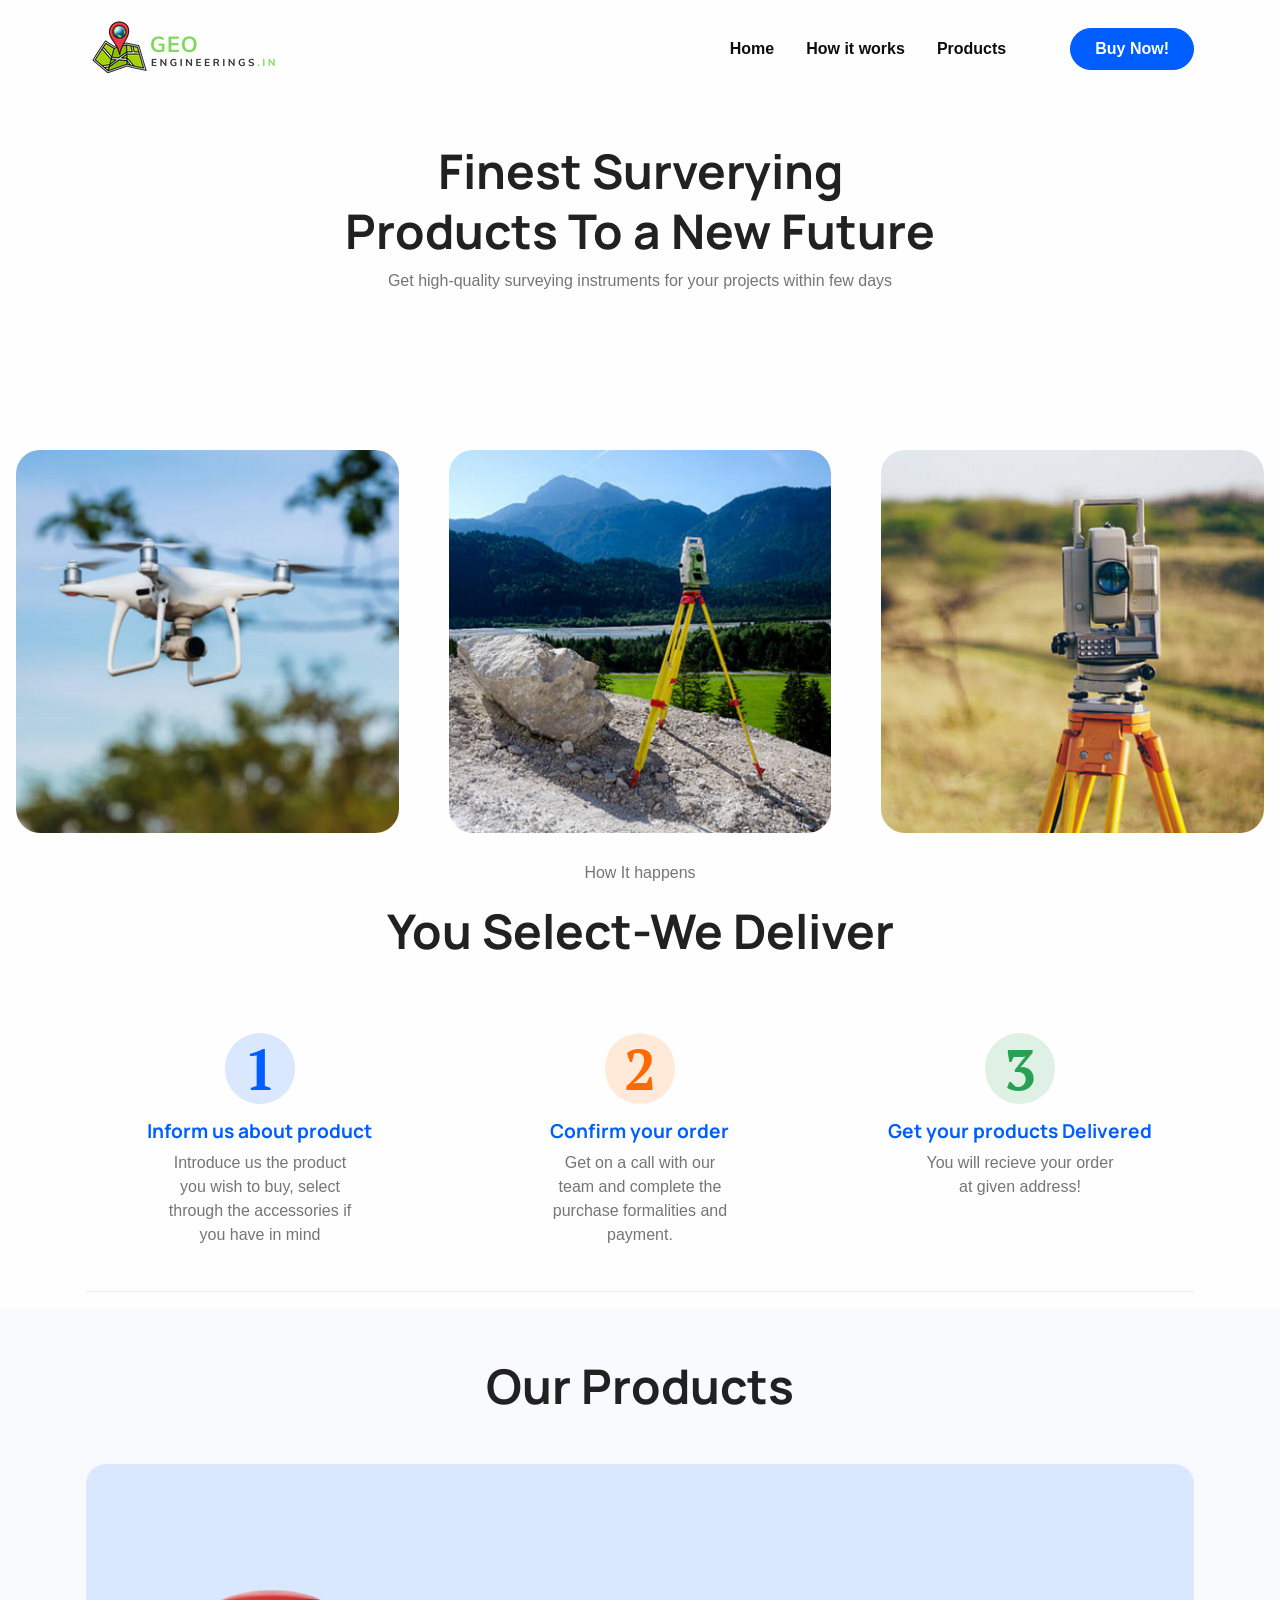
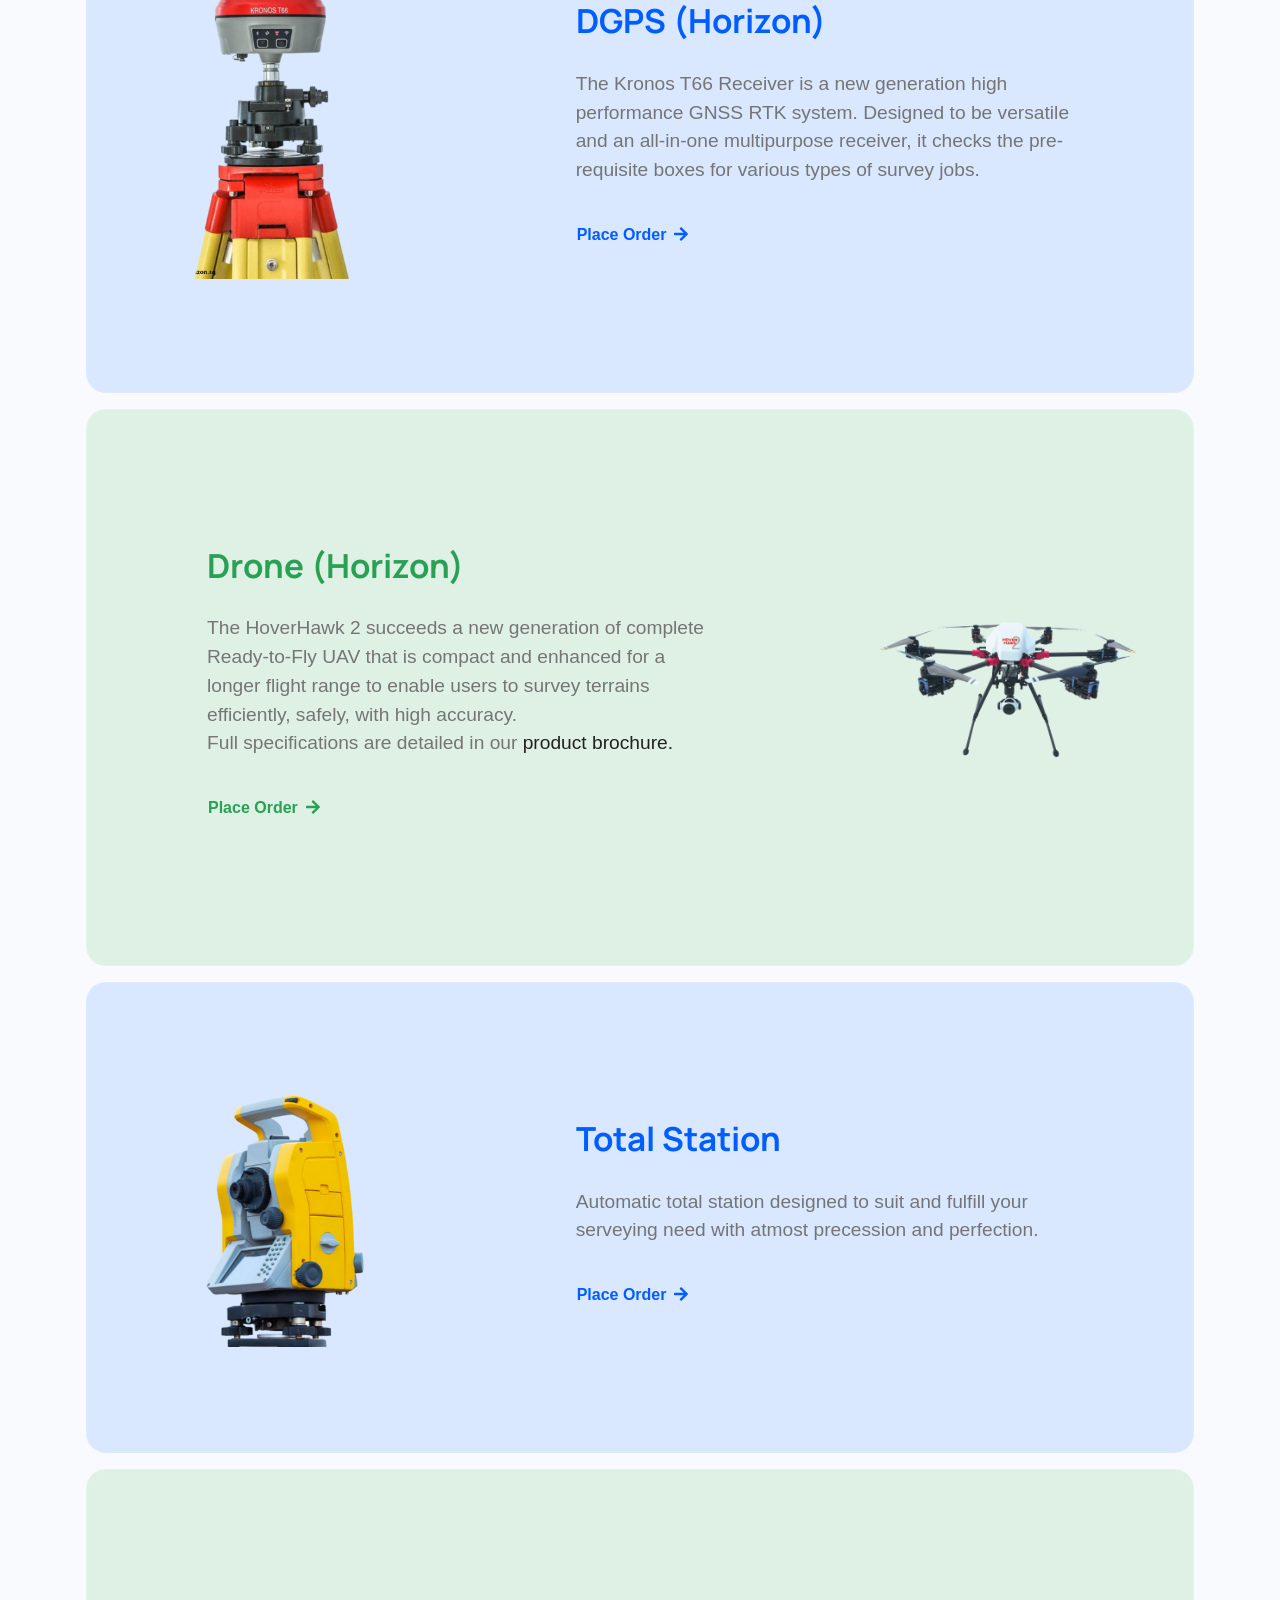
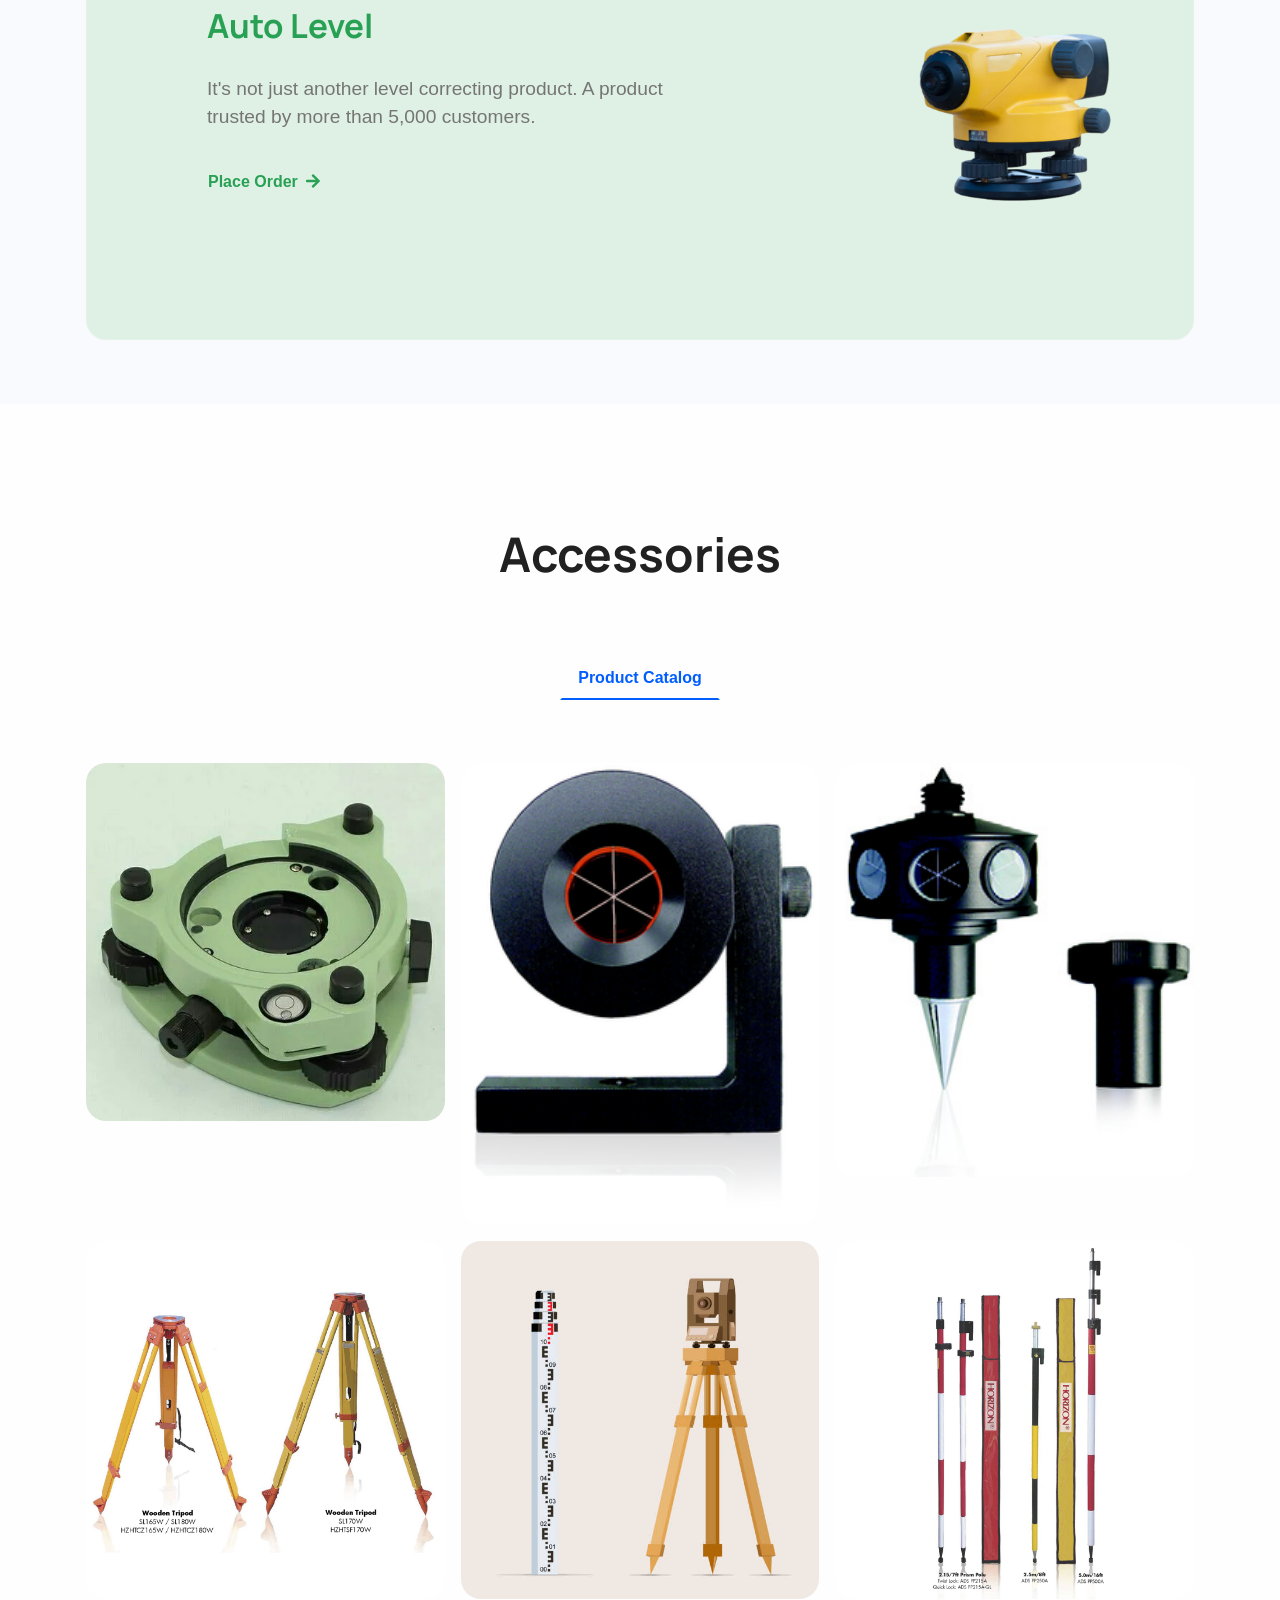
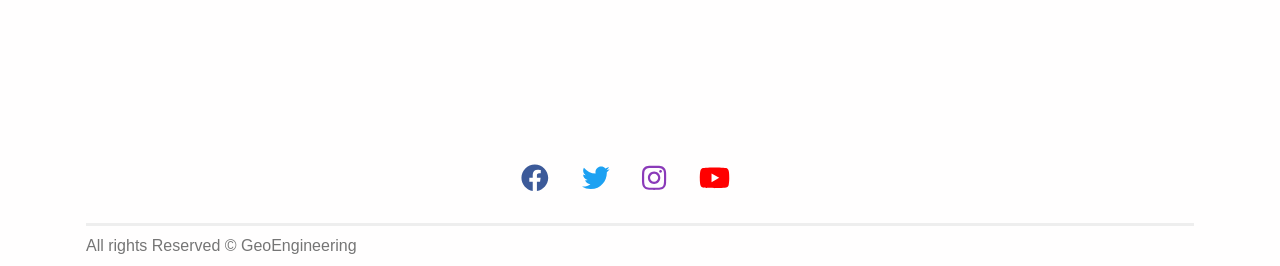
<file: public/index.html>
<!DOCTYPE html>
<html lang="en-US" dir="ltr">

  <head>
    <meta charset="utf-8">
    <meta http-equiv="X-UA-Compatible" content="IE=edge">
    <meta name="viewport" content="width=device-width, initial-scale=1">


    <!-- ===============================================-->
    <!--    Document Title-->
    <!-- ===============================================-->
    <title>Geo Engineering | Land Survey Instruments</title>


    <!-- ===============================================-->
    <!--    Favicons-->
    <!-- ===============================================-->
    <link rel="apple-touch-icon" sizes="180x180" href="assets/img/favicons/apple-touch-icon.png">
    <link rel="icon" type="image/png" sizes="32x32" href="assets/img/favicons/favicon-32x32.png">
    <link rel="icon" type="image/png" sizes="16x16" href="assets/img/favicons/favicon-16x16.png">
    <link rel="shortcut icon" type="image/x-icon" href="assets/img/favicons/favicon.ico">
    <link rel="manifest" href="assets/img/favicons/manifest.json">
    <meta name="msapplication-TileImage" content="assets/img/favicons/mstile-150x150.png">
    <meta name="theme-color" content="#ffffff">


    <!-- ===============================================-->
    <!--    Stylesheets-->
    <!-- ===============================================-->
    <link href="assets/css/theme.css" rel="stylesheet" />

    <link href="vendors/swiper/swiper-bundle.min.css" rel="stylesheet">
    <link rel="stylesheet" href="style.css">
    

  </head>


  <body data-bs-spy="scroll" data-bs-target="#navbar">

    <!-- ===============================================-->
    <!--    Main Content-->
    <!-- ===============================================-->
    <main class="main" id="top">
      <nav class="navbar navbar-expand-lg navbar-light fixed-top py-3 d-block" data-navbar-on-scroll="data-navbar-on-scroll">
        <div class="container"><a class="navbar-brand d-inline-flex" href="index.html"><img class="card-img" src="assets/img/gallery/geo-logo.png" alt="..." /></a>
          <button class="navbar-toggler collapsed" type="button" data-bs-toggle="collapse" data-bs-target="#navbarSupportedContent" aria-controls="navbarSupportedContent" aria-expanded="false" aria-label="Toggle navigation"><span class="navbar-toggler-icon"></span></button>
          <div class="collapse navbar-collapse border-top border-lg-0 mt-4 mt-lg-0" id="navbarSupportedContent">
            <ul class="navbar-nav ms-auto mb-2 mb-lg-0">
              <li class="nav-item px-2"><a class="nav-link fw-bold" aria-current="page" href="index.html">Home</a></li>
              <li class="nav-item px-2"><a class="nav-link fw-bold" href="#howitworks">How it works</a></li>
              <li class="nav-item px-2"><a class="nav-link fw-bold" href="#services">Products</a></li>
              <!-- <li class="nav-item px-2"><a class="nav-link fw-bold" href="#packages">Packages</a></li>
              <li class="nav-item px-2"><a class="nav-link fw-bold" href="#faqs">FAQs </a></li> -->
            </ul>
            <form class="ms-lg-5"><a class="btn btn-primary rounded-pill" href="form2.html" target="_blank">Buy Now!</a></form>
         

          </div>
        </div>
      </nav>
      <section class="py-0" id="header">
        <div class="container">
          <div class="row align-items-center min-vh-75 min-vh-md-50">
            <div class="col-12 text-center py-8">
              <h1 class="lh-sm fs-lg-6 fs-xxl-7">Finest Surverying  <br />Products To a New Future </h1>
              <p class="text-700">Get high-quality surveying instruments for your projects within few days </p>
            </div>
          </div>
        </div>
        <div class="container-fluid">
          <div class="row gx-2">
            <div class="col-12">
              <div class="swiper-container pb-4 overflow-hidden" data-pagination-target="pagination1">
                <div class="swiper-wrapper">
                  <div class="swiper-slide h-auto"><img class="w-100" src="assets/img/gallery/gallery-1.png" alt="gallerys" />
                  </div>
                  <div class="swiper-slide h-auto"><img class="w-100" src="assets/img/gallery/gallery-2.png" alt="gallerys" />
                  </div>
                  <div class="swiper-slide h-auto"><img class="w-100" src="assets/img/gallery/gallery-3.png" alt="gallerys" />
                  </div>
                  <div class="swiper-slide h-auto"><img class="w-100" src="assets/img/gallery/gallery-4.png" alt="gallerys" />
                  </div>
                  <div class="swiper-slide h-auto"><img class="w-100" src="assets/img/gallery/gallery-5.png" alt="gallerys" />
                  </div>
                  <div class="swiper-slide h-auto"><img class="w-100" src="assets/img/gallery/gallery-6.png" alt="gallerys" />
                  </div>
                  <div class="swiper-slide h-auto"><img class="w-100" src="assets/img/gallery/gallery-7.png" alt="gallerys" />
                  </div>
                  <div class="swiper-slide h-auto"><img class="w-100" src="assets/img/gallery/gallery-8.png" alt="gallerys" />
                  </div>
                  <div class="swiper-slide h-auto"><img class="w-100" src="assets/img/gallery/gallery-9.png" alt="gallerys" />
                  </div>
                  <div class="swiper-slide h-auto"><img class="w-100" src="assets/img/gallery/gallery-5.png" alt="products" />
                  </div>
                </div>
              </div>
            </div>
          </div>
        </div>
      </section>


      <!-- ============================================-->
      <!-- <section> begin ============================-->
      <!-- <section class="py-6">

        <div class="container">
          <div class="row">
            <div class="col-12">
              <p class="py-5 text-center">Commercial product photography agency<br />praised by over 5,000 brands.</p>
            </div>
          </div>
          <div class="row">
            <div class="col-sm-6 col-lg mb-4 mb-lg-0 d-flex flex-center"><img src="assets/img/gallery/netflix.png" alt="brands" /></div>
            <div class="col-sm-6 col-lg mb-4 mb-lg-0 d-flex flex-center"><img src="assets/img/gallery/facebook.png" alt="brands" /></div>
            <div class="col-sm-6 col-lg mb-4 mb-lg-0 d-flex flex-center"><img src="assets/img/gallery/freelancer.png" alt="brands" /></div>
            <div class="col-sm-6 col-lg mb-4 mb-lg-0 d-flex flex-center"><img src="assets/img/gallery/mailbluster.png" alt="brands" /></div>
            <div class="col-sm-6 col-lg mb-4 mb-lg-0 d-flex flex-center"><img src="assets/img/gallery/theme-wagon.png" alt="brands" /></div>
          </div>
          <hr class="mt-6" />
        </div>

      </section> -->
      <!-- <section> close ============================-->
      <!-- ============================================-->




      <!-- ============================================-->
      <!-- <section> begin ============================-->
      <section class="py-0" id="howitworks">

        <div class="container">
          <div class="row">
            <div class="col-12">
              <p class="text-center">How It happens </p>
              <h1 class="text-center lh-sm fs-lg-6 fs-xxl-7">You Select-We Deliver</h1>
            </div>
          </div>
          <div class="row mt-6">
            <div class="col-12 col-md-4 d-flex flex-column align-items-center">
              <div class="badge badge-circle bg-soft-primary flex-center">
                <div class="text-primary fs-7 font-base">1</div>
              </div>
              <h5 class="text-primary text-center mt-3">Inform us about product </h5>
              <p class="text-center mx-xl-7">Introduce us the product you wish to buy, select through the accessories if you have in mind</p>
            </div>
            <div class="col-12 col-md-4 d-flex flex-column align-items-center">
              <div class="badge badge-circle bg-soft-warning flex-center">
                <div class="text-warning fs-7 font-base">2</div>
              </div>
              <h5 class="text-primary text-center mt-3">Confirm your order</h5>
              <p class="text-center mx-xl-7">Get on a call with our team and complete the purchase formalities and payment.</p>
            </div>
            <div class="col-12 col-md-4 d-flex flex-column align-items-center">
              <div class="badge badge-circle bg-soft-success flex-center">
                <div class="text-success fs-7 font-base">3 </div>
              </div>
              <h5 class="text-primary text-center mt-3">Get your products Delivered</h5>
              <p class="text-center mx-xl-7">You will recieve your order at given address!</p>
            </div>
          </div>
          <hr class="mt-4" />
        </div>
        <!-- end of .container-->

      </section>
      <!-- <section> close ============================-->
      
      <!-- <section> begin ============================-->
        <section class="bg-light py-5 drone" id="services">

          <div class="container">
            <div class="row">
              <h1 class="text-center lh-sm mb-5 fs-lg-6 fs-xxl-7">Our Products</h1>
              <div class="col-12">
                <div class="card mb-3 hover-top-shadow rounded-3 py-3 bg-soft-primary ">
                  <div class="row g-0 flex-center">
                    <div class="col-md-5 col-lg-4 text-center order-0"><img class="text-center w-100 " src="assets/img/gallery/dgps.png" alt="..." /></div>
                    <div class="col-md-7 col-lg-8">
                      <div class="card-body ps-5 p-lg-8">
                        <h2 class="card-title mb-4 text-primary">DGPS (Horizon) </h2>
                        <p class="card-text mb-4 fs-1 pe-xxl-8">The Kronos T66 Receiver is a new generation high performance GNSS RTK system. Designed to be versatile and an all-in-one multipurpose receiver, it checks the pre-requisite boxes for various types of survey jobs. </p>
                        <div class="d-flex flex-row"><a class="btn px-0 me-3 text-primary" href="#!">Place Order<i class="fas fa-arrow-right ms-2"></i></a></div>
                      </div>
                    </div>
                  </div>
                </div>
                <div class="card mb-3 hover-top-shadow rounded-3 py-3 bg-soft-success">
                  <div class="row g-0 flex-center">
                    <div class="col-md-5 col-lg-4 text-center order-lg-1"><img class="text-center w-100" src="assets/img/gallery/drone.png" alt="..." /></div>
                    <div class="col-md-7 col-lg-8">
                      <div class="card-body ps-5 p-lg-8">
                        <h2 class="card-title mb-4 text-success">Drone (Horizon)</h2>
                        <p class="card-text mb-4 fs-1 pe-xxl-8">The HoverHawk 2 succeeds a new generation of complete Ready-to-Fly UAV that is compact and enhanced for a longer flight range to enable users to survey terrains efficiently, safely, with high accuracy. <br />Full specifications are detailed in our <a href="./assets/HoverHawk-2-brochure.pdf">product brochure.</a></p>
                        <div class="d-flex flex-row"><a class="btn px-0 me-3 text-success" href="form2.html">Place Order<i class="fas fa-arrow-right ms-2"></i></a></div>
                      </div>
                    </div>
                  </div>
                </div>
                <div class="card mb-3 hover-top-shadow rounded-3 py-3 bg-soft-primary">
                  <div class="row g-0 flex-center">
                    <div class="col-md-5 col-lg-4 text-center order-0"><img class="text-center w-100" src="assets/img/gallery/totalStation-1.png" alt="..." /></div>
                    <div class="col-md-7 col-lg-8">
                      <div class="card-body ps-5 p-lg-8">
                        <h2 class="card-title mb-4 text-primary">Total Station</h2>
                        <p class="card-text mb-4 fs-1 pe-xxl-8">Automatic total station designed to suit and fulfill your serveying need with atmost precession and perfection.</p>
                        <div class="d-flex flex-row"><a class="btn px-0 me-3 text-primary" href="form2.html">Place Order<i class="fas fa-arrow-right ms-2"></i></a></div>
                      </div>
                    </div>
                  </div>
                </div>
                <div class="card mb-3 hover-top-shadow rounded-3 py-3 bg-soft-success">
                  <div class="row g-0 flex-center">
                    <div class="col-md-5 col-lg-4 text-center order-lg-1"><img class="text-center w-100" src="assets/img/gallery/autolevel-1.png" alt="..." /></div>
                    <div class="col-md-7 col-lg-8">
                      <div class="card-body ps-5 p-lg-8">
                        <h2 class="card-title mb-4 text-success">Auto Level</h2>
                        <p class="card-text mb-4 fs-1 pe-xxl-8">It's not just another level correcting product. A product trusted by more than 5,000 customers.</p>
                        <div class="d-flex flex-row"><a class="btn px-0 me-3 text-success" href="form2.html">Place Order<i class="fas fa-arrow-right ms-2"></i></a></div>
                      </div>
                    </div>
                  </div>
                </div>
                
              </div>
            </div>
          </div>
  
        </section>
        <!-- <section> close ============================-->

      <!-- <section> begin ============================-->
      <!-- <section class="bg-100 py-7" id="packages">

        <div class="container-lg">
          <div class="row justify-content-center">
            <div class="col-12">
              <h1 class="text-center lh-sm fs-lg-6 fs-xxl-7">Our Packages</h1>
            </div>
          </div>
          <div class="row h-100 justify-content-center">
            <div class="col-md-4 pt-6 px-sm-7 px-md-2 px-lg-3">
              <div class="card h-100 rounded-3 bg-soft-primary">
                <div class="bg-holder rounded-3" style="background-image:url(assets/img/gallery/pricing-primary.png);background-position:top right;background-size:auto;">
                </div>

                <div class="card-body z-index-2">
                  <div class="ms-4">
                    <h5 class="my-4 text-800">Basic</h5>
                    <h1 class="fs-7 text text-primary">$9</h1>
                    <h6 class="fs--1 mb-6 text-primary">/ per image</h6>
                    <ul class="list-unstyled">
                      <li class="mb-3 text-900"><i class="fas fa-check-circle text-700 me-2"></i>High quality images
                      </li>
                      <li class="mb-3 text-900"><i class="fas fa-check-circle text-700 me-2"></i>Single Revision
                      </li>
                      <li class="mb-3 text-900"><i class="fas fa-check-circle text-700 me-2"></i>10 Products per order
                      </li>
                      <li class="mb-3 text-900"><i class="fas fa-check-circle text-700 me-2"></i>Not providing softcopy
                      </li>
                      <li class="mb-3 text-900"><i class="fas fa-check-circle text-700 me-2"></i>Free return shipment
                      </li>
                    </ul>
                  </div>
                  <div class="my-5 text-center">
                    <button class="btn btn-lg btn-outline-primary rounded-pill" type="button">Choose plan</button>
                  </div>
                </div>
              </div>
            </div>
            <div class="col-md-4 pt-6 px-sm-7 px-md-2 px-lg-3">
              <div class="card h-100 rounded-3 bg-soft-warning">
                <div class="bg-holder rounded-3" style="background-image:url(assets/img/gallery/pricing-warning.png);background-position:top right;background-size:auto;">
                </div>

                <div class="card-body z-index-2">
                  <div class="ms-4">
                    <h5 class="my-4 text-800">Avarage</h5>
                    <h1 class="fs-7 text text-warning">$29</h1>
                    <h6 class="fs--1 mb-6 text-warning">/ per image</h6>
                    <ul class="list-unstyled">
                      <li class="mb-3 text-900"><i class="fas fa-check-circle text-700 me-2"></i>High quality images
                      </li>
                      <li class="mb-3 text-900"><i class="fas fa-check-circle text-700 me-2"></i>5 Revisions
                      </li>
                      <li class="mb-3 text-900"><i class="fas fa-check-circle text-700 me-2"></i>25 Products per order
                      </li>
                      <li class="mb-3 text-900"><i class="fas fa-check-circle text-700 me-2"></i>Provides softcopy &amp; PSD
                      </li>
                      <li class="mb-3 text-900"><i class="fas fa-check-circle text-700 me-2"></i>Free return shipment
                      </li>
                    </ul>
                  </div>
                  <div class="my-5 text-center">
                    <button class="btn btn-lg btn-warning hover-top btn-glow rounded-pill border-0" type="button">Choose plan</button>
                  </div>
                </div>
              </div>
            </div>
            <div class="col-md-4 pt-6 px-sm-7 px-md-2 px-lg-3">
              <div class="card h-100 rounded-3 bg-soft-success">
                <div class="bg-holder rounded-3" style="background-image:url(assets/img/gallery/pricing-success.png);background-position:top right;background-size:auto;">
                </div>

                <div class="card-body z-index-2">
                  <div class="ms-4">
                    <h5 class="my-4 text-800">Professional</h5>
                    <h1 class="fs-7 text text-success">$19</h1>
                    <h6 class="fs--1 mb-6 text-success">/ per image</h6>
                    <ul class="list-unstyled">
                      <li class="mb-3 text-900"><i class="fas fa-check-circle text-700 me-2"></i>High quality images
                      </li>
                      <li class="mb-3 text-900"><i class="fas fa-check-circle text-700 me-2"></i>3 Revisions
                      </li>
                      <li class="mb-3 text-900"><i class="fas fa-check-circle text-700 me-2"></i>50 Products per order
                      </li>
                      <li class="mb-3 text-900"><i class="fas fa-check-circle text-700 me-2"></i>Provides softcopy
                      </li>
                      <li class="mb-3 text-900"><i class="fas fa-check-circle text-700 me-2"></i>Free return shipment
                      </li>
                    </ul>
                  </div>
                  <div class="my-5 text-center">
                    <button class="btn btn-lg btn-outline-success rounded-pill" type="button">Choose plan </button>
                  </div>
                </div>
              </div>
            </div>
          </div>
        </div>

      </section> -->
      <!-- <section> close ============================-->
      <!-- ============================================-->


      <section>
        <div class="container">
          <div class="row h-100">
            <div class="col-lg-7 mx-auto text-center mb-6">
              <h1 class="text-center lh-sm fs-lg-6 fs-xxl-7">Accessories</h1>
            </div>
            <div class="col-12">
              <nav></nav>
              <div class="nav nav-tabs clickr-tabs mb-6 justify-content-center" id="nav-tab" role="tablist">
                <button class="nav-link active" id="nav-food-tab" data-bs-toggle="tab" data-bs-target="#nav-food" type="button" role="tab" aria-controls="nav-food" aria-selected="true">Product Catalog</button>
                <!-- <button class="nav-link" id="nav-shoes-tab" data-bs-toggle="tab" data-bs-target="#nav-shoes" type="button" role="tab" aria-controls="nav-shoes" aria-selected="false">Page2</button> -->
                <!-- <button class="nav-link" id="nav-watches-tab" data-bs-toggle="tab" data-bs-target="#nav-watches" type="button" role="tab" aria-controls="nav-watches" aria-selected="false">Watches</button>
                <button class="nav-link" id="nav-cosmetics-tab" data-bs-toggle="tab" data-bs-target="#nav-cosmetics" type="button" role="tab" aria-controls="nav-cosmetics" aria-selected="false">Cosmetics</button>
                <button class="nav-link" id="nav-phone-tab" data-bs-toggle="tab" data-bs-target="#nav-phone" type="button" role="tab" aria-controls="nav-phone" aria-selected="false">Phone</button>
                <button class="nav-link" id="nav-camera-tab" data-bs-toggle="tab" data-bs-target="#nav-camera" type="button" role="tab" aria-controls="nav-camera" aria-selected="false">Camera</button> -->
              </div>
            </div>
            <div class="tab-content" id="nav-tabContent">
              <div class="tab-pane fade show active" id="nav-food" role="tabpanel" aria-labelledby="nav-food-tab">
                <div class="row gx-3">
                  <div class="col-sm-6 col-md-4 mb-3 h-100">
                    <div class="card card-span h-100 text-white"><img class="rounded-3 h-100" src="assets/img/gallery/acc-tribrach.webp" alt="..." /><a class="stretched-link" href="#!"></a></div>
                  </div>
                  <div class="col-sm-6 col-md-4 mb-3 h-100">
                    <div class="card card-span h-100 text-white"><img class="rounded-3 h-100" src="assets/img/gallery/acc7.png" alt="..." /><a class="stretched-link" href="#!"></a></div>
                  </div>
                  <div class="col-sm-6 col-md-4 mb-3 h-100">
                    <div class="card card-span h-100 text-white"><img class="rounded-3 h-100" src="assets/img/gallery/acc6.webp" alt="..." /><a class="stretched-link" href="#!"></a></div>
                  </div>
                  <div class="col-sm-6 col-md-4 mb-3 h-100">
                    <div class="card card-span h-100 text-white"><img class="rounded-3 h-100" src="assets/img/gallery/acc3.png" alt="..." /><a class="stretched-link" href="#!"></a></div>
                  </div>
                  <div class="col-sm-6 col-md-4 mb-3 h-100">
                    <div class="card card-span h-100 text-white"><img class="rounded-3 h-100" src="assets/img/gallery/acc.jpg" alt="..." /><a class="stretched-link" href="#!"></a></div>
                  </div>
                  <div class="col-sm-6 col-md-4 mb-3 h-100">
                    <div class="card card-span h-100 text-white"><img class="rounded-3 h-100" src="assets/img/gallery/acc5.webp" alt="..." /><a class="stretched-link" href="#!"></a></div>
                  </div>
                </div>
              </div>
              <!-- <div class="tab-pane fade" id="nav-shoes" role="tabpanel" aria-labelledby="nav-shoes-tab">
                <div class="row gx-3">
                  <div class="col-sm-6 col-md-4 mb-3 h-100">
                    <div class="card card-span h-100 text-white"><img class="rounded-3 h-100" src="assets/img/gallery/shoes-1.png" alt="..." /><a class="stretched-link" href="#!"></a></div>
                  </div>
                  <div class="col-sm-6 col-md-4 mb-3 h-100">
                    <div class="card card-span h-100 text-white"><img class="rounded-3 h-100" src="assets/img/gallery/shoes-2.png" alt="..." /><a class="stretched-link" href="#!"></a></div>
                  </div>
                  <div class="col-sm-6 col-md-4 mb-3 h-100">
                    <div class="card card-span h-100 text-white"><img class="rounded-3 h-100" src="assets/img/gallery/shoes-3.png" alt="..." /><a class="stretched-link" href="#!"></a></div>
                  </div>
                  <div class="col-sm-6 col-md-4 mb-3 h-100">
                    <div class="card card-span h-100 text-white"><img class="rounded-3 h-100" src="assets/img/gallery/shoes-4.png" alt="..." /><a class="stretched-link" href="#!"></a></div>
                  </div>
                  <div class="col-sm-6 col-md-4 mb-3 h-100">
                    <div class="card card-span h-100 text-white"><img class="rounded-3 h-100" src="assets/img/gallery/shoes-5.png" alt="..." /><a class="stretched-link" href="#!"></a></div>
                  </div>
                  <div class="col-sm-6 col-md-4 mb-3 h-100">
                    <div class="card card-span h-100 text-white"><img class="rounded-3 h-100" src="assets/img/gallery/shoes-6.png" alt="..." /><a class="stretched-link" href="#!"></a></div>
                  </div>
                </div>
              </div> -->
              <!-- <div class="tab-pane fade" id="nav-watches" role="tabpanel" aria-labelledby="nav-watches-tab">
                <div class="row gx-3">
                  <div class="col-sm-6 col-md-4 mb-3 h-100">
                    <div class="card card-span h-100 text-white"><img class="rounded-3 h-100" src="assets/img/gallery/watch-1.png" alt="..." /><a class="stretched-link" href="#!"></a></div>
                  </div>
                  <div class="col-sm-6 col-md-4 mb-3 h-100">
                    <div class="card card-span h-100 text-white"><img class="rounded-3 h-100" src="assets/img/gallery/watch-2.png" alt="..." /><a class="stretched-link" href="#!"></a></div>
                  </div>
                  <div class="col-sm-6 col-md-4 mb-3 h-100">
                    <div class="card card-span h-100 text-white"><img class="rounded-3 h-100" src="assets/img/gallery/watch-3.png" alt="..." /><a class="stretched-link" href="#!"></a></div>
                  </div>
                  <div class="col-sm-6 col-md-4 mb-3 h-100">
                    <div class="card card-span h-100 text-white"><img class="rounded-3 h-100" src="assets/img/gallery/watch-4.png" alt="..." /><a class="stretched-link" href="#!"></a></div>
                  </div>
                  <div class="col-sm-6 col-md-4 mb-3 h-100">
                    <div class="card card-span h-100 text-white"><img class="rounded-3 h-100" src="assets/img/gallery/watch-5.png" alt="..." /><a class="stretched-link" href="#!"></a></div>
                  </div>
                  <div class="col-sm-6 col-md-4 mb-3 h-100">
                    <div class="card card-span h-100 text-white"><img class="rounded-3 h-100" src="assets/img/gallery/watch-6.png" alt="..." /><a class="stretched-link" href="#!"></a></div>
                  </div>
                  <div class="col-12 d-flex justify-content-center mt-5"> <a class="btn btn-lg btn-outline-warning rounded-pill" href="#!">View portfolio<i class="fas fa-arrow-right ms-2"></i></a></div>
                </div>
              </div>
              <div class="tab-pane fade" id="nav-cosmetics" role="tabpanel" aria-labelledby="nav-cosmetics-tab">
                <div class="row gx-3">
                  <div class="col-sm-6 col-md-4 mb-3 h-100">
                    <div class="card card-span h-100 text-white"><img class="rounded-3 h-100" src="assets/img/gallery/cosmetics-1.png" alt="..." /><a class="stretched-link" href="#!"></a></div>
                  </div>
                  <div class="col-sm-6 col-md-4 mb-3 h-100">
                    <div class="card card-span h-100 text-white"><img class="rounded-3 h-100" src="assets/img/gallery/cosmetics-2.png" alt="..." /><a class="stretched-link" href="#!"></a></div>
                  </div>
                  <div class="col-sm-6 col-md-4 mb-3 h-100">
                    <div class="card card-span h-100 text-white"><img class="rounded-3 h-100" src="assets/img/gallery/cosmetics-3.png" alt="..." /><a class="stretched-link" href="#!"></a></div>
                  </div>
                  <div class="col-sm-6 col-md-4 mb-3 h-100">
                    <div class="card card-span h-100 text-white"><img class="rounded-3 h-100" src="assets/img/gallery/cosmetics-4.png" alt="..." /><a class="stretched-link" href="#!"></a></div>
                  </div>
                  <div class="col-sm-6 col-md-4 mb-3 h-100">
                    <div class="card card-span h-100 text-white"><img class="rounded-3 h-100" src="assets/img/gallery/cosmetics-5.png" alt="..." /><a class="stretched-link" href="#!"></a></div>
                  </div>
                  <div class="col-sm-6 col-md-4 mb-3 h-100">
                    <div class="card card-span h-100 text-white"><img class="rounded-3 h-100" src="assets/img/gallery/cosmetics-6.png" alt="..." /><a class="stretched-link" href="#!"></a></div>
                  </div>
                  <div class="col-12 d-flex justify-content-center mt-5"> <a class="btn btn-lg btn-outline-warning rounded-pill" href="#!">View portfolio<i class="fas fa-arrow-right ms-2"></i></a></div>
                </div>
              </div>
              <div class="tab-pane fade" id="nav-phone" role="tabpanel" aria-labelledby="nav-phone-tab">
                <div class="row gx-3">
                  <div class="col-sm-6 col-md-4 mb-3 h-100">
                    <div class="card card-span h-100 text-white"><img class="rounded-3 h-100" src="assets/img/gallery/phone-1.png" alt="..." /><a class="stretched-link" href="#!"></a></div>
                  </div>
                  <div class="col-sm-6 col-md-4 mb-3 h-100">
                    <div class="card card-span h-100 text-white"><img class="rounded-3 h-100" src="assets/img/gallery/phone-2.png" alt="..." /><a class="stretched-link" href="#!"></a></div>
                  </div>
                  <div class="col-sm-6 col-md-4 mb-3 h-100">
                    <div class="card card-span h-100 text-white"><img class="rounded-3 h-100" src="assets/img/gallery/phone-3.png" alt="..." /><a class="stretched-link" href="#!"></a></div>
                  </div>
                  <div class="col-sm-6 col-md-4 mb-3 h-100">
                    <div class="card card-span h-100 text-white"><img class="rounded-3 h-100" src="assets/img/gallery/phone-4.png" alt="..." /><a class="stretched-link" href="#!"></a></div>
                  </div>
                  <div class="col-sm-6 col-md-4 mb-3 h-100">
                    <div class="card card-span h-100 text-white"><img class="rounded-3 h-100" src="assets/img/gallery/phone-5.png" alt="..." /><a class="stretched-link" href="#!"></a></div>
                  </div>
                  <div class="col-sm-6 col-md-4 mb-3 h-100">
                    <div class="card card-span h-100 text-white"><img class="rounded-3 h-100" src="assets/img/gallery/phone-6.png" alt="..." /><a class="stretched-link" href="#!"></a></div>
                  </div>
                  <div class="col-12 d-flex justify-content-center mt-5"> <a class="btn btn-lg btn-outline-warning rounded-pill" href="#!">View portfolio<i class="fas fa-arrow-right ms-2"></i></a></div>
                </div>
              </div>
              <div class="tab-pane fade" id="nav-camera" role="tabpanel" aria-labelledby="nav-camera-tab">
                <div class="row gx-3">
                  <div class="col-sm-6 col-md-4 mb-3 h-100">
                    <div class="card card-span h-100 text-white"><img class="rounded-3 h-100" src="assets/img/gallery/camera-1.png" alt="..." /><a class="stretched-link" href="#!"></a></div>
                  </div>
                  <div class="col-sm-6 col-md-4 mb-3 h-100">
                    <div class="card card-span h-100 text-white"><img class="rounded-3 h-100" src="assets/img/gallery/camera-2.png" alt="..." /><a class="stretched-link" href="#!"></a></div>
                  </div>
                  <div class="col-sm-6 col-md-4 mb-3 h-100">
                    <div class="card card-span h-100 text-white"><img class="rounded-3 h-100" src="assets/img/gallery/camera-3.png" alt="..." /><a class="stretched-link" href="#!"></a></div>
                  </div>
                  <div class="col-sm-6 col-md-4 mb-3 h-100">
                    <div class="card card-span h-100 text-white"><img class="rounded-3 h-100" src="assets/img/gallery/camera-4.png" alt="..." /><a class="stretched-link" href="#!"></a></div>
                  </div>
                  <div class="col-sm-6 col-md-4 mb-3 h-100">
                    <div class="card card-span h-100 text-white"><img class="rounded-3 h-100" src="assets/img/gallery/camera-5.png" alt="..." /><a class="stretched-link" href="#!"></a></div>
                  </div>
                  <div class="col-sm-6 col-md-4 mb-3 h-100">
                    <div class="card card-span h-100 text-white"><img class="rounded-3 h-100" src="assets/img/gallery/camera-6.png" alt="..." /><a class="stretched-link" href="#!"></a></div>
                  </div>
                  <div class="col-12 d-flex justify-content-center mt-5"> <a class="btn btn-lg btn-outline-warning rounded-pill" href="#!">View portfolio<i class="fas fa-arrow-right ms-2"></i></a></div>
                </div> -->
              </div>
            </div>
          </div>
        </div>
      </section>


      <!-- ============================================-->

      <!-- ============================================-->




      <!-- ============================================-->
      <!-- <section> begin ============================-->
      <!-- <section id="faqs">

        <div class="container">
          <div class="row">
            <h1 class="text-center lh-sm mb-5 fs-lg-6 fs-xxl-7">FAQ</h1>
            <div class="col-12">
              <div class="card">
                <div class="card-body px-5 pb-0">
                  <div class="row gx-8">
                    <div class="col-lg-6">
                      <h3 class="mb-3 text-primary">What's the turnabout time?</h3>
                      <p class="mb-5">Generally the turnabout time depends on the scheme of pricing you are selecting. The tentative turnaround time for orders less than 100 images is up to 12 business days from the time we receive your products and payment. Reach our support to get better insight.</p>
                      <h3 class="mb-3 text-success">What are the delivery options?</h3>
                      <p class="mb-5">Deliver your products by using the labeling with the help of any courier service or just drop it at our door step at the Biancca Studio, San Francisco.</p>
                      <h3 class="mb-3 text-warning">Will my products be returned?</h3>
                      <p class="mb-5">That’s totally up to you. If you want the product back, then you have to include that option in registration time. Else, it will be stored in our storage and you can pick that whenever you wish.</p>
                    </div>
                    <div class="col-lg-6">
                      <h3 class="mb-3 text-warning">Can I provide references?</h3>
                      <p class="mb-5">Absolutely! If clients provide any sort of refernces, that is highly appreciated by our creative team.</p>
                      <h3 class="mb-3 text-primary">Can I be present during the shoot?</h3>
                      <p class="mb-5">Sorry, we currently do not support that under any pricing scheme. Usually any other person than the creative team is not allowed to attend the phototshoot. Otherwise, it has effects on others and time &amp; effort get wasted as we conduct the process on a fixed plan. We hope that people would understand and respect our creative process.</p>
                      <h3 class="mb-3 text-success">Do you support revisions?</h3>
                      <p class="mb-5">Yes, based on the pricing plan, you will have several revision options. If you want to bring more than 90% change, then you will have to pay further.</p>
                    </div>
                  </div>
                </div>
              </div>
            </div>
          </div>
        </div> end of .container

      </section> -->
      <!-- <section> close ============================-->
      <!-- ============================================-->




      <!-- ============================================-->
      <!-- <section> begin ============================-->
      <!-- <section class="py-0">

        <div class="container">
          <div class="bg-holder z-index--1 rounded-3" style="background-image:url(assets/img/gallery/cta-bg.png);background-position:center;background-size:cover;">
          </div>
          /.bg-holder

          <div class="row flex-center py-5">
            <div class="col-xxl-9 py-5 text-center">
              <h1 class="fw-bold mb-6 fs-lg-7">Get your commercial product<br />images today that matter </h1><a class="btn btn-lg btn-warning rounded-pill" href="#">Get Started Now<i class="fas fa-check ms-2"></i></a>
            </div>
          </div>
        </div>end of .container

      </section> -->
      <!-- <section> close ============================-->
      <!-- ============================================-->

<!-- ============================================-->


<!-- <section class="pb-7 pt-5" id="testimonial">
  <div class="container-xxl">
    <div class="row flex-center h-100">
      <div class="col-12">
        <div class="carousel slide" id="carouselTestimonials" data-bs-ride="carousel">
          <div class="carousel-inner ps-sm-4 ps-md-4 pb-5 pb-md-2 pb-lg-0">
            <div class="carousel-item active" data-bs-interval="10000">
              <div class="row h-100 align-items-center justify-content-around">
                <div class="col-md-4 col-lg-5 col-xl-4 text-center order-1 d-none d-md-block">
                  <div class="wrapper square shadow-square-top">
                    <div class="h-100"><img class="rounded-3 mt-4" src="assets/img/gallery/testimonial-image-1.png" alt="testimonials" width="325" /></div>
                  </div>
                </div>
                <div class="col-md-4 col-lg-5 col-xl-6 d-block d-md-none order-1"><img class="rounded-pill" src="assets/img/gallery/testimonial-image-1.png" alt="testimonials" width="100" /></div>
                <div class="col-md-6 col-lg-6 col-xl-5 mb-4"><img class="img-fluid" src="assets/img/gallery/quotation.png" alt="testimonials-bg" />
                  <h2 class="my-5">When it comes to both reliability and quality, <span class="text-primary">ClickR</span> is undoubtly one of best services out there. Team was fast and responsible. 5 stars for them!</h2>
                  <h6 class="text-700 fs-lg-0 mb-0">Andrinna Malin</h6>
                  <p class="fw-normal text-700 fs--1">Designer, co-Founder at Nirvana Tech</p>
                </div>
              </div>
            </div>
            <div class="carousel-item" data-bs-interval="5000">
              <div class="row h-100 align-items-center justify-content-around">
                <div class="col-md-4 col-lg-5 col-xl-4 text-center order-1 d-none d-md-block">
                  <div class="wrapper square shadow-square-top">
                    <div class="h-100"><img class="rounded-3 mt-4" src="assets/img/gallery/testimonial-image-2.png" alt="testimonials" width="325" /></div>
                  </div>
                </div>
                <div class="col-md-4 col-lg-5 col-xl-6 d-block d-md-none order-1"><img class="rounded-pill" src="assets/img/gallery/testimonial-image-2.png" alt="testimonials" width="100" /></div>
                <div class="col-md-6 col-lg-6 col-xl-5 mb-4"><img class="img-fluid" src="assets/img/gallery/quotation.png" alt="testimonials-bg" />
                  <h2 class="my-5">When it comes to both reliability and quality, <span class="text-primary">ClickR</span> is undoubtly one of best services out there. Team was fast and responsible. 5 stars for them!</h2>
                  <h6 class="text-700 fs-lg-0 mb-0">Ainara Vergara,</h6>
                  <p class="fw-normal text-700 fs--1">Designer</p>
                </div>
              </div>
            </div>
            <div class="carousel-item" data-bs-interval="3000">
              <div class="row h-100 align-items-center justify-content-around">
                <div class="col-md-4 col-lg-5 col-xl-4 text-center order-1 d-none d-md-block">
                  <div class="wrapper square shadow-square-top">
                    <div class="h-100"><img class="rounded-3 mt-4" src="assets/img/gallery/testimonial-image-3.png" alt="testimonials" width="325" /></div>
                  </div>
                </div>
                <div class="col-md-4 col-lg-5 col-xl-6 d-block d-md-none order-1"><img class="rounded-pill" src="assets/img/gallery/testimonial-image-3.png" alt="testimonials" width="100" /></div>
                <div class="col-md-6 col-lg-6 col-xl-5 mb-4"><img class="img-fluid" src="assets/img/gallery/quotation.png" alt="testimonials-bg" />
                  <h2 class="my-5">When it comes to both reliability and quality, <span class="text-primary">ClickR</span> is undoubtly one of best services out there. Team was fast and responsible. 5 stars for them!</h2>
                  <h6 class="text-700 fs-lg-0 mb-0">Niek Bove,</h6>
                  <p class="fw-normal text-700 fs--1">Senior Developer</p>
                </div>
              </div>
            </div>
          </div>
          <div class="row flex-center ps-5 ps-md-6 ps-lg-7">
            <div class="col-12 position-relative"><a class="carousel-control-prev carousel-icon z-index-2" href="#carouselTestimonials" style="left:-1.9rem;" role="button" data-bs-slide="prev"><span class="carousel-control-prev-icon" aria-hidden="true"></span><span class="visually-hidden">Previous</span></a><a class="carousel-control-next carousel-icon z-index-2" href="#carouselTestimonials" role="button" data-bs-slide="next" style="right:auto;"><span class="carousel-control-next-icon" aria-hidden="true"></span><span class="visually-hidden">Next</span></a></div>
          </div>
        </div>
      </div>
    </div>
  </div>
</section> -->


<!-- ============================================-->


      <!-- ============================================-->
      <!-- <section> begin ============================-->
      <section class="py-0 ">

        <div class="container">
          <div class="row justify-content-xl-between gx-3">
            <!-- <div class="col-6 col-md-4 col-lg-3 col-xl-2 mb-3">
              <h5 class="lh-lg fw-bold text-1000">Why Us</h5>
              <ul class="list-unstyled mb-md-4 mb-lg-0">
                <li class="lh-lg"><a class="text-800 text-decoration-none" href="#!">Channel</a></li>
                <li class="lh-lg"><a class="text-800 text-decoration-none" href="#!">Engagement</a></li>
                <li class="lh-lg"><a class="text-800 text-decoration-none" href="#!">Scale</a></li>
                <li class="lh-lg"><a class="text-800 text-decoration-none" href="#!">Watch Demo</a></li>
              </ul>
            </div>
            <div class="col-6 col-md-4 col-lg-3 col-xl-2 mb-3">
              <h5 class="lh-lg fw-bold text-1000">Product</h5>
              <ul class="list-unstyled mb-md-4 mb-lg-0">
                <li class="lh-lg"><a class="text-800 text-decoration-none" href="#!">Features</a></li>
                <li class="lh-lg"><a class="text-800 text-decoration-none" href="#!">Integrations</a></li>
                <li class="lh-lg"><a class="text-800 text-decoration-none" href="#!">Enterprise</a></li>
                <li class="lh-lg"><a class="text-800 text-decoration-none" href="#!">Solutions</a></li>
              </ul>
            </div>
            <div class="col-6 col-md-4 col-lg-3 col-xl-2 mb-3">
              <h5 class="lh-lg fw-bold text-1000">Resources</h5>
              <ul class="list-unstyled mb-md-4 mb-lg-0">
                <li class="lh-lg"><a class="text-800 text-decoration-none" href="#!">Partners</a></li>
                <li class="lh-lg"><a class="text-800 text-decoration-none" href="#!">Developers</a></li>
                <li class="lh-lg"><a class="text-800 text-decoration-none" href="#!">Apps</a></li>
                <li class="lh-lg"><a class="text-800 text-decoration-none" href="#!">Blogs</a></li>
              </ul>
            </div>
            <div class="col-6 col-md-4 col-lg-3 col-xl-2 mb-3">
              <h5 class="lh-lg fw-bold text-1000">Company</h5>
              <ul class="list-unstyled mb-md-4 mb-lg-0">
                <li class="lh-lg"><a class="text-800 text-decoration-none" href="#!">About Us</a></li>
                <li class="lh-lg"><a class="text-800 text-decoration-none" href="#!">Leadership</a></li>
                <li class="lh-lg"><a class="text-800 text-decoration-none" href="#!">Investor Relations</a></li>
                <li class="lh-lg"><a class="text-800 text-decoration-none" href="#!">News</a></li>
              </ul>
            </div>
            <div class="col-6 col-md-4 col-lg-3 col-xl-2 mb-3">
              <h5 class="lh-lg fw-bold text-1000">Pricing</h5>
              <ul class="list-unstyled mb-md-4 mb-lg-0">
                <li class="lh-lg"><a class="text-800 text-decoration-none" href="#!">Plans</a></li>
                <li class="lh-lg"><a class="text-800 text-decoration-none" href="#!">Paid vs. Free</a></li>
              </ul>
            </div>
            <div class="col-sm-6 col-md-4 col-lg-3 col-xl-2">
              <h5 class="lh-lg fw-bold text-1000">Contact</h5>
              <p class="text-800"><i class="fas fa-phone-alt text-primary me-2"></i><span class="text-900">+214556905345</span></p>
              <p class="text-800"><i class="fas fa-envelope text-warning me-2"></i><span class="text-800">example@email.com</span></p>
              <p class="text-800"><i class="fas fa-map-marker-alt text-success me-2"></i><span class="text-800">567, Kansas,  San Francisco, USA </span></p>
            </div> -->
            <div class="col-12">
              <div class="text-center my-4">
                <a href="#!"><i class="me-4 fab fa-facebook fs-3 text-facebook"></i></a>
                <a href="#!"> <i class="me-4 fab fa-twitter fs-3 text-twitter"></i></a>
                <a href="#!"> <i class="me-4 fab fa-instagram fs-3 text-instagram"></i></a>
                <a href="#!"> <i class="me-4 fab fa-youtube fs-3 text-youtube"></i></a>
              </div>
            </div>
          </div>
          <div class="border-bottom border-3"></div>
          <div class="row">
            <div class="col-md-6">
              <p class="my-2 text-center text-md-start">All rights Reserved &copy; GeoEngineering</p>
            </div>
            <!-- <div class="col-md-6 order-1 order-md-0">
              <p class="my-2 text-1000 text-md-end text-center"> Made with&nbsp;
                <svg class="bi bi-suit-heart-fill" xmlns="http://www.w3.org/2000/svg" width="15" height="15" fill="#EB6453" viewBox="0 0 16 16">
                  <path d="M4 1c2.21 0 4 1.755 4 3.92C8 2.755 9.79 1 12 1s4 1.755 4 3.92c0 3.263-3.234 4.414-7.608 9.608a.513.513 0 0 1-.784 0C3.234 9.334 0 8.183 0 4.92 0 2.755 1.79 1 4 1z"></path>
                </svg>&nbsp;by&nbsp;<a class="text-800" href="https://themewagon.com/" target="_blank">ThemeWagon </a>
              </p>
            </div> -->
          </div>
        </div><!-- end of .container-->

      </section>
      <!-- <section> close ============================-->
      <!-- ============================================-->


    </main>
    <!-- ===============================================-->
    <!--    End of Main Content-->
    <!-- ===============================================-->




    <!-- ===============================================-->
    <!--    JavaScripts-->
    <!-- ===============================================-->
    <script src="vendors/@popperjs/popper.min.js"></script>
    <script src="vendors/bootstrap/bootstrap.min.js"></script>
    <script src="vendors/is/is.min.js"></script>
    <script src="vendors/swiper/swiper-bundle.min.js"> </script>
    <script src="https://polyfill.io/v3/polyfill.min.js?features=window.scroll"></script>
    <script src="vendors/fontawesome/all.min.js"></script>
    <script src="assets/js/theme.js"></script>

    <link href="https://fonts.googleapis.com/css2?family=PT+Serif:wght@400;700&amp;display=swap" rel="stylesheet">
  </body>

</html>
</file>
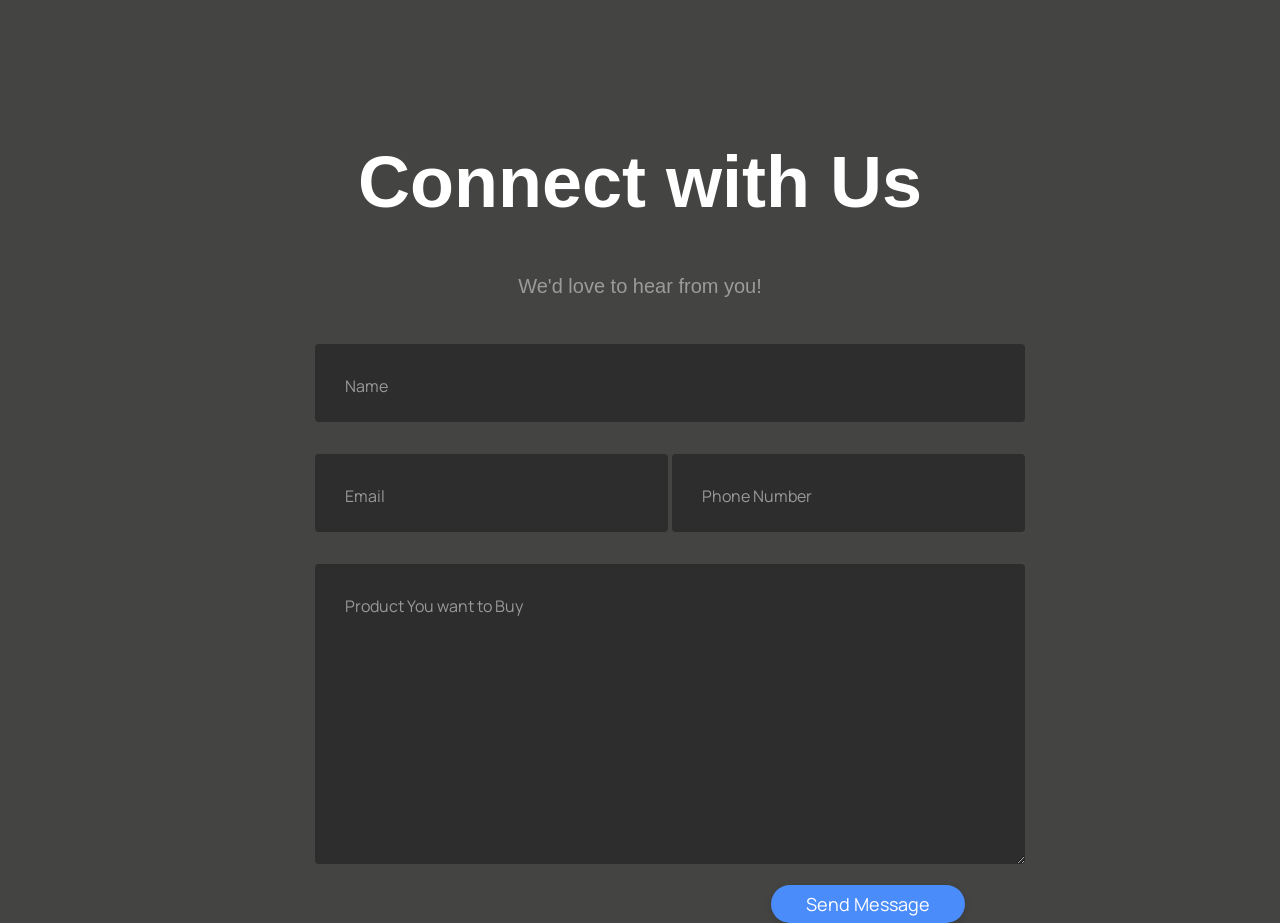
<file: public/form.html>
<!DOCTYPE html>
<html lang="en">
  <head>
    <meta charset="UTF-8" />
    <meta http-equiv="X-UA-Compatible" content="IE=edge" />
    <meta name="viewport" content="width=device-width, initial-scale=1.0" />
    <title>Form</title>
    <link rel="stylesheet" href="form.css" />
    <!-- <link rel="stylesheet" href="form.js" /> -->
  </head>
  <body>
    <div class="container">
      <div class="row">
        <h1>Connect with Us</h1>
      </div>
      <div class="row">
        <h4 style="text-align: center">We'd love to hear from you!</h4>
      </div>
      <div class="row input-container">
        <div class="col-xs-12">
          <div class="styled-input wide">
            <input type="text" required />
            <label>Name</label>
          </div>
        </div>
        <div class="col-md-6 col-sm-12">
          <div class="styled-input">
            <input type="text" required />
            <label>Email</label>
          </div>
        </div>
        <div class="col-md-6 col-sm-12">
          <div class="styled-input" style="float: right">
            <input type="text" required />
            <label>Phone Number</label>
          </div>
        </div>
        <div class="col-xs-12">
          <div class="styled-input wide">
            <textarea required></textarea>
            <label>Product You want to Buy</label>
          </div>
        </div>
        <div class="col-xs-12">
          <a
            href="mailto:edventurous.ahmed@gmail.com?subject=Feedback&body=Message"
            style="text-decoration: none; color: white"
            ><div class="btn-lrg submit-btn">Send Message</div></a
          >
        </div>
      </div>
    </div>
    <!-- <form
      action="mailto:edventurous.ahmed@gmail.com"
      method="POST"
      enctype="text/plain"
      name="EmailForm"
    >
      <label>Name: </label><input type="text" id="name" name="name" /><br />
      <label>Email: </label><input type="text" id="email" name="email" /><br />
      <label>Message: </label
      ><input type="text" id="message" name="message" /><br />
      <input type="submit" value="send" />
    </form> -->
  </body>
</html>
</file>
<file: public/assets/css/theme.css>
/* -------------------------------------------------------------------------- */
/*                                 Theme                                      */
/* -------------------------------------------------------------------------- */
/* prettier-ignore */
/* -------------------------------------------------------------------------- */
/*                                  Utilities                                 */
/* -------------------------------------------------------------------------- */
/*-----------------------------------------------
|   Bootstrap Styles
-----------------------------------------------*/
/*!
 * Bootstrap v5.0.0-alpha1 (https://getbootstrap.com/)
 * Copyright 2011-2020 The Bootstrap Authors
 * Copyright 2011-2020 Twitter, Inc.
 * Licensed under MIT (https://github.com/twbs/bootstrap/blob/main/LICENSE)
 */
:root {
  --bs-blue: #005DFF;
  --bs-indigo: #6610F2;
  --bs-purple: #A42EFF;
  --bs-pink: #E300FF;
  --bs-red: #F43E36;
  --bs-orange: #f34d06;
  --bs-yellow: #FF6A00;
  --bs-green: #28A154;
  --bs-teal: #37CAA3;
  --bs-cyan: #47F3F3;
  --bs-white: #FFFEFE;
  --bs-gray: #9E9E9E;
  --bs-gray-dark: #616161;
  --bs-primary: #005DFF;
  --bs-secondary: #9E9E9E;
  --bs-success: #28A154;
  --bs-info: #47F3F3;
  --bs-warning: #FF6A00;
  --bs-danger: #F43E36;
  --bs-light: #F9FAFD;
  --bs-dark: #212121;
  --bs-font-sans-serif: "Roboto", "Open Sans", -apple-system, BlinkMacSystemFont, "Segoe UI", "Helvetica Neue", Arial, sans-serif, "Apple Color Emoji", "Segoe UI Emoji", "Segoe UI Symbol";
  --bs-font-monospace: "SFMono-Regular", Menlo, Monaco, Consolas, "Liberation Mono", "Courier New", monospace;
  --bs-gradient: linear-gradient(180deg, rgba(255, 254, 254, 0.15), rgba(255, 254, 254, 0));
}

*,
*::before,
*::after {
  -webkit-box-sizing: border-box;
  box-sizing: border-box;
}

@media (prefers-reduced-motion: no-preference) {
  :root {
    scroll-behavior: smooth;
  }
}

body {
  margin: 0;
  font-family: "PT Serif", -apple-system, BlinkMacSystemFont, "Segoe UI", "Helvetica Neue", Arial, sans-serif, "Apple Color Emoji", "Segoe UI Emoji", "Segoe UI Symbol";
  font-size: 1rem;
  font-weight: 400;
  line-height: 1.5;
  color: #757575;
  background-color: #FFFEFE;
  -webkit-text-size-adjust: 100%;
  -webkit-tap-highlight-color: rgba(0, 0, 0, 0);
}

hr {
  margin: 1rem 0;
  color: #EEEEEE;
  background-color: currentColor;
  border: 0;
  opacity: 1;
}

hr:not([size]) {
  height: 1px;
}

h1, .h1, h2, .h2, h3, .h3, h4, .h4, h5, .h5, h6, .h6 {
  margin-top: 0;
  margin-bottom: 0.5rem;
  font-family: "PT Serif", -apple-system, BlinkMacSystemFont, "Segoe UI", "Helvetica Neue", Arial, sans-serif, "Apple Color Emoji", "Segoe UI Emoji", "Segoe UI Symbol";
  font-weight: 700;
  line-height: 1.2;
  color: #212121;
}

h1, .h1 {
  font-size: calc(1.37383rem + 1.48598vw);
}

@media (min-width: 1200px) {
  h1, .h1 {
    font-size: 2.48832rem;
  }
}

h2, .h2 {
  font-size: calc(1.33236rem + 0.98832vw);
}

@media (min-width: 1200px) {
  h2, .h2 {
    font-size: 2.0736rem;
  }
}

h3, .h3 {
  font-size: calc(1.2978rem + 0.5736vw);
}

@media (min-width: 1200px) {
  h3, .h3 {
    font-size: 1.728rem;
  }
}

h4, .h4 {
  font-size: calc(1.269rem + 0.228vw);
}

@media (min-width: 1200px) {
  h4, .h4 {
    font-size: 1.44rem;
  }
}

h5, .h5 {
  font-size: 1.2rem;
}

h6, .h6 {
  font-size: 0.83333rem;
}

p {
  margin-top: 0;
  margin-bottom: 1rem;
}

abbr[title],
abbr[data-bs-original-title] {
  -webkit-text-decoration: underline dotted;
  text-decoration: underline dotted;
  cursor: help;
  -webkit-text-decoration-skip-ink: none;
  text-decoration-skip-ink: none;
}

address {
  margin-bottom: 1rem;
  font-style: normal;
  line-height: inherit;
}

ol,
ul {
  padding-left: 2rem;
}

ol,
ul,
dl {
  margin-top: 0;
  margin-bottom: 1rem;
}

ol ol,
ul ul,
ol ul,
ul ol {
  margin-bottom: 0;
}

dt {
  font-weight: 700;
}

dd {
  margin-bottom: .5rem;
  margin-left: 0;
}

blockquote {
  margin: 0 0 1rem;
}

b,
strong {
  font-weight: 800;
}

small, .small {
  font-size: 75%;
}

mark, .mark {
  padding: 0.2em;
  background-color: #fcf8e3;
}

sub,
sup {
  position: relative;
  font-size: 0.75em;
  line-height: 0;
  vertical-align: baseline;
}

sub {
  bottom: -.25em;
}

sup {
  top: -.5em;
}

a {
  color: #212121;
  text-decoration: none;
}

a:hover {
  color: #1a1a1a;
  text-decoration: none;
}

a:not([href]):not([class]), a:not([href]):not([class]):hover {
  color: inherit;
  text-decoration: none;
}

pre,
code,
kbd,
samp {
  font-family: var(--bs-font-monospace);
  font-size: 1em;
  direction: ltr /* rtl:ignore */;
  unicode-bidi: bidi-override;
}

pre {
  display: block;
  margin-top: 0;
  margin-bottom: 1rem;
  overflow: auto;
  font-size: 75%;
}

pre code {
  font-size: inherit;
  color: inherit;
  word-break: normal;
}

code {
  font-size: 75%;
  color: #E300FF;
  word-wrap: break-word;
}

a > code {
  color: inherit;
}

kbd {
  padding: 0.2rem 0.4rem;
  font-size: 75%;
  color: #FFFEFE;
  background-color: #424242;
  border-radius: 0.625rem;
}

kbd kbd {
  padding: 0;
  font-size: 1em;
  font-weight: 700;
}

figure {
  margin: 0 0 1rem;
}

img,
svg {
  vertical-align: middle;
}

table {
  caption-side: bottom;
  border-collapse: collapse;
}

caption {
  padding-top: 0.5rem;
  padding-bottom: 0.5rem;
  color: #BDBDBD;
  text-align: left;
}

th {
  text-align: inherit;
  text-align: -webkit-match-parent;
}

thead,
tbody,
tfoot,
tr,
td,
th {
  border-color: inherit;
  border-style: solid;
  border-width: 0;
}

label {
  display: inline-block;
}

button {
  border-radius: 0;
}

button:focus:not(:focus-visible) {
  outline: 0;
}

input,
button,
select,
optgroup,
textarea {
  margin: 0;
  font-family: inherit;
  font-size: inherit;
  line-height: inherit;
}

button,
select {
  text-transform: none;
}

[role="button"] {
  cursor: pointer;
}

select {
  word-wrap: normal;
}

select:disabled {
  opacity: 1;
}

[list]::-webkit-calendar-picker-indicator {
  display: none;
}

button,
[type="button"],
[type="reset"],
[type="submit"] {
  -webkit-appearance: button;
}

button:not(:disabled),
[type="button"]:not(:disabled),
[type="reset"]:not(:disabled),
[type="submit"]:not(:disabled) {
  cursor: pointer;
}

::-moz-focus-inner {
  padding: 0;
  border-style: none;
}

textarea {
  resize: vertical;
}

fieldset {
  min-width: 0;
  padding: 0;
  margin: 0;
  border: 0;
}

legend {
  float: left;
  width: 100%;
  padding: 0;
  margin-bottom: 0.5rem;
  font-size: calc(1.275rem + 0.3vw);
  line-height: inherit;
}

@media (min-width: 1200px) {
  legend {
    font-size: 1.5rem;
  }
}

legend + * {
  clear: left;
}

::-webkit-datetime-edit-fields-wrapper,
::-webkit-datetime-edit-text,
::-webkit-datetime-edit-minute,
::-webkit-datetime-edit-hour-field,
::-webkit-datetime-edit-day-field,
::-webkit-datetime-edit-month-field,
::-webkit-datetime-edit-year-field {
  padding: 0;
}

::-webkit-inner-spin-button {
  height: auto;
}

[type="search"] {
  outline-offset: -2px;
  -webkit-appearance: textfield;
}

/* rtl:raw:
[type="tel"],
[type="url"],
[type="email"],
[type="number"] {
  direction: ltr;
}
*/
::-webkit-search-decoration {
  -webkit-appearance: none;
}

::-webkit-color-swatch-wrapper {
  padding: 0;
}

::file-selector-button {
  font: inherit;
}

::-webkit-file-upload-button {
  font: inherit;
  -webkit-appearance: button;
}

output {
  display: inline-block;
}

iframe {
  border: 0;
}

summary {
  display: list-item;
  cursor: pointer;
}

progress {
  vertical-align: baseline;
}

[hidden] {
  display: none !important;
}

.lead {
  font-size: 1.2rem;
  font-weight: 400;
}

.display-1 {
  font-size: calc(1.55498rem + 3.65978vw);
  font-weight: 900;
  line-height: 1;
}

@media (min-width: 1200px) {
  .display-1 {
    font-size: 4.29982rem;
  }
}

.display-2 {
  font-size: calc(1.48332rem + 2.79982vw);
  font-weight: 900;
  line-height: 1;
}

@media (min-width: 1200px) {
  .display-2 {
    font-size: 3.58318rem;
  }
}

.display-3 {
  font-size: calc(1.4236rem + 2.08318vw);
  font-weight: 900;
  line-height: 1;
}

@media (min-width: 1200px) {
  .display-3 {
    font-size: 2.98598rem;
  }
}

.display-4 {
  font-size: calc(1.37383rem + 1.48598vw);
  font-weight: 900;
  line-height: 1;
}

@media (min-width: 1200px) {
  .display-4 {
    font-size: 2.48832rem;
  }
}

.display-5 {
  font-size: calc(1.33236rem + 0.98832vw);
  font-weight: 900;
  line-height: 1;
}

@media (min-width: 1200px) {
  .display-5 {
    font-size: 2.0736rem;
  }
}

.display-6 {
  font-size: calc(1.2978rem + 0.5736vw);
  font-weight: 900;
  line-height: 1;
}

@media (min-width: 1200px) {
  .display-6 {
    font-size: 1.728rem;
  }
}

.list-unstyled {
  padding-left: 0;
  list-style: none;
}

.list-inline {
  padding-left: 0;
  list-style: none;
}

.list-inline-item {
  display: inline-block;
}

.list-inline-item:not(:last-child) {
  margin-right: 0.5rem;
}

.initialism {
  font-size: 75%;
  text-transform: uppercase;
}

.blockquote {
  margin-bottom: 1rem;
  font-size: 1.2rem;
}

.blockquote > :last-child {
  margin-bottom: 0;
}

.blockquote-footer {
  margin-top: -1rem;
  margin-bottom: 1rem;
  font-size: 75%;
  color: #9E9E9E;
}

.blockquote-footer::before {
  content: "\2014\00A0";
}

.img-fluid {
  max-width: 100%;
  height: auto;
}

.img-thumbnail {
  padding: 0.25rem;
  background-color: #FFFEFE;
  border: 1px solid #EEEEEE;
  border-radius: 0;
  max-width: 100%;
  height: auto;
}

.figure {
  display: inline-block;
}

.figure-img {
  margin-bottom: 0.5rem;
  line-height: 1;
}

.figure-caption {
  font-size: 75%;
  color: #9E9E9E;
}

.container,
.container-fluid,
.container-sm,
.container-md,
.container-lg,
.container-xl,
.container-xxl {
  width: 100%;
  padding-right: var(--bs-gutter-x, 1rem);
  padding-left: var(--bs-gutter-x, 1rem);
  margin-right: auto;
  margin-left: auto;
}

@media (min-width: 576px) {
  .container, .container-sm {
    max-width: 540px;
  }
}

@media (min-width: 768px) {
  .container, .container-sm, .container-md {
    max-width: 720px;
  }
}

@media (min-width: 992px) {
  .container, .container-sm, .container-md, .container-lg {
    max-width: 960px;
  }
}

@media (min-width: 1200px) {
  .container, .container-sm, .container-md, .container-lg, .container-xl {
    max-width: 1140px;
  }
}

@media (min-width: 1540px) {
  .container, .container-sm, .container-md, .container-lg, .container-xl, .container-xxl {
    max-width: 1480px;
  }
}

.row {
  --bs-gutter-x: 2rem;
  --bs-gutter-y: 0;
  display: -webkit-box;
  display: -ms-flexbox;
  display: flex;
  -ms-flex-wrap: wrap;
  flex-wrap: wrap;
  margin-top: calc(var(--bs-gutter-y) * -1);
  margin-right: calc(var(--bs-gutter-x) / -2);
  margin-left: calc(var(--bs-gutter-x) / -2);
}

.row > * {
  -ms-flex-negative: 0;
  flex-shrink: 0;
  width: 100%;
  max-width: 100%;
  padding-right: calc(var(--bs-gutter-x) / 2);
  padding-left: calc(var(--bs-gutter-x) / 2);
  margin-top: var(--bs-gutter-y);
}

.col {
  -webkit-box-flex: 1;
  -ms-flex: 1 0 0%;
  flex: 1 0 0%;
}

.row-cols-auto > * {
  -webkit-box-flex: 0;
  -ms-flex: 0 0 auto;
  flex: 0 0 auto;
  width: auto;
}

.row-cols-1 > * {
  -webkit-box-flex: 0;
  -ms-flex: 0 0 auto;
  flex: 0 0 auto;
  width: 100%;
}

.row-cols-2 > * {
  -webkit-box-flex: 0;
  -ms-flex: 0 0 auto;
  flex: 0 0 auto;
  width: 50%;
}

.row-cols-3 > * {
  -webkit-box-flex: 0;
  -ms-flex: 0 0 auto;
  flex: 0 0 auto;
  width: 33.33333%;
}

.row-cols-4 > * {
  -webkit-box-flex: 0;
  -ms-flex: 0 0 auto;
  flex: 0 0 auto;
  width: 25%;
}

.row-cols-5 > * {
  -webkit-box-flex: 0;
  -ms-flex: 0 0 auto;
  flex: 0 0 auto;
  width: 20%;
}

.row-cols-6 > * {
  -webkit-box-flex: 0;
  -ms-flex: 0 0 auto;
  flex: 0 0 auto;
  width: 16.66667%;
}

.col-auto {
  -webkit-box-flex: 0;
  -ms-flex: 0 0 auto;
  flex: 0 0 auto;
  width: auto;
}

.col-1 {
  -webkit-box-flex: 0;
  -ms-flex: 0 0 auto;
  flex: 0 0 auto;
  width: 8.33333%;
}

.col-2 {
  -webkit-box-flex: 0;
  -ms-flex: 0 0 auto;
  flex: 0 0 auto;
  width: 16.66667%;
}

.col-3 {
  -webkit-box-flex: 0;
  -ms-flex: 0 0 auto;
  flex: 0 0 auto;
  width: 25%;
}

.col-4 {
  -webkit-box-flex: 0;
  -ms-flex: 0 0 auto;
  flex: 0 0 auto;
  width: 33.33333%;
}

.col-5 {
  -webkit-box-flex: 0;
  -ms-flex: 0 0 auto;
  flex: 0 0 auto;
  width: 41.66667%;
}

.col-6 {
  -webkit-box-flex: 0;
  -ms-flex: 0 0 auto;
  flex: 0 0 auto;
  width: 50%;
}

.col-7 {
  -webkit-box-flex: 0;
  -ms-flex: 0 0 auto;
  flex: 0 0 auto;
  width: 58.33333%;
}

.col-8 {
  -webkit-box-flex: 0;
  -ms-flex: 0 0 auto;
  flex: 0 0 auto;
  width: 66.66667%;
}

.col-9 {
  -webkit-box-flex: 0;
  -ms-flex: 0 0 auto;
  flex: 0 0 auto;
  width: 75%;
}

.col-10 {
  -webkit-box-flex: 0;
  -ms-flex: 0 0 auto;
  flex: 0 0 auto;
  width: 83.33333%;
}

.col-11 {
  -webkit-box-flex: 0;
  -ms-flex: 0 0 auto;
  flex: 0 0 auto;
  width: 91.66667%;
}

.col-12 {
  -webkit-box-flex: 0;
  -ms-flex: 0 0 auto;
  flex: 0 0 auto;
  width: 100%;
}

.offset-1 {
  margin-left: 8.33333%;
}

.offset-2 {
  margin-left: 16.66667%;
}

.offset-3 {
  margin-left: 25%;
}

.offset-4 {
  margin-left: 33.33333%;
}

.offset-5 {
  margin-left: 41.66667%;
}

.offset-6 {
  margin-left: 50%;
}

.offset-7 {
  margin-left: 58.33333%;
}

.offset-8 {
  margin-left: 66.66667%;
}

.offset-9 {
  margin-left: 75%;
}

.offset-10 {
  margin-left: 83.33333%;
}

.offset-11 {
  margin-left: 91.66667%;
}

.g-0,
.gx-0 {
  --bs-gutter-x: 0;
}

.g-0,
.gy-0 {
  --bs-gutter-y: 0;
}

.g-1,
.gx-1 {
  --bs-gutter-x: 0.25rem;
}

.g-1,
.gy-1 {
  --bs-gutter-y: 0.25rem;
}

.g-2,
.gx-2 {
  --bs-gutter-x: 0.5rem;
}

.g-2,
.gy-2 {
  --bs-gutter-y: 0.5rem;
}

.g-3,
.gx-3 {
  --bs-gutter-x: 1rem;
}

.g-3,
.gy-3 {
  --bs-gutter-y: 1rem;
}

.g-4,
.gx-4 {
  --bs-gutter-x: 1.8rem;
}

.g-4,
.gy-4 {
  --bs-gutter-y: 1.8rem;
}

.g-5,
.gx-5 {
  --bs-gutter-x: 3rem;
}

.g-5,
.gy-5 {
  --bs-gutter-y: 3rem;
}

.g-6,
.gx-6 {
  --bs-gutter-x: 4rem;
}

.g-6,
.gy-6 {
  --bs-gutter-y: 4rem;
}

.g-7,
.gx-7 {
  --bs-gutter-x: 5rem;
}

.g-7,
.gy-7 {
  --bs-gutter-y: 5rem;
}

.g-8,
.gx-8 {
  --bs-gutter-x: 7.5rem;
}

.g-8,
.gy-8 {
  --bs-gutter-y: 7.5rem;
}

.g-9,
.gx-9 {
  --bs-gutter-x: 10rem;
}

.g-9,
.gy-9 {
  --bs-gutter-y: 10rem;
}

.g-10,
.gx-10 {
  --bs-gutter-x: 12.5rem;
}

.g-10,
.gy-10 {
  --bs-gutter-y: 12.5rem;
}

.g-11,
.gx-11 {
  --bs-gutter-x: 15rem;
}

.g-11,
.gy-11 {
  --bs-gutter-y: 15rem;
}

@media (min-width: 576px) {
  .col-sm {
    -webkit-box-flex: 1;
    -ms-flex: 1 0 0%;
    flex: 1 0 0%;
  }
  .row-cols-sm-auto > * {
    -webkit-box-flex: 0;
    -ms-flex: 0 0 auto;
    flex: 0 0 auto;
    width: auto;
  }
  .row-cols-sm-1 > * {
    -webkit-box-flex: 0;
    -ms-flex: 0 0 auto;
    flex: 0 0 auto;
    width: 100%;
  }
  .row-cols-sm-2 > * {
    -webkit-box-flex: 0;
    -ms-flex: 0 0 auto;
    flex: 0 0 auto;
    width: 50%;
  }
  .row-cols-sm-3 > * {
    -webkit-box-flex: 0;
    -ms-flex: 0 0 auto;
    flex: 0 0 auto;
    width: 33.33333%;
  }
  .row-cols-sm-4 > * {
    -webkit-box-flex: 0;
    -ms-flex: 0 0 auto;
    flex: 0 0 auto;
    width: 25%;
  }
  .row-cols-sm-5 > * {
    -webkit-box-flex: 0;
    -ms-flex: 0 0 auto;
    flex: 0 0 auto;
    width: 20%;
  }
  .row-cols-sm-6 > * {
    -webkit-box-flex: 0;
    -ms-flex: 0 0 auto;
    flex: 0 0 auto;
    width: 16.66667%;
  }
  .col-sm-auto {
    -webkit-box-flex: 0;
    -ms-flex: 0 0 auto;
    flex: 0 0 auto;
    width: auto;
  }
  .col-sm-1 {
    -webkit-box-flex: 0;
    -ms-flex: 0 0 auto;
    flex: 0 0 auto;
    width: 8.33333%;
  }
  .col-sm-2 {
    -webkit-box-flex: 0;
    -ms-flex: 0 0 auto;
    flex: 0 0 auto;
    width: 16.66667%;
  }
  .col-sm-3 {
    -webkit-box-flex: 0;
    -ms-flex: 0 0 auto;
    flex: 0 0 auto;
    width: 25%;
  }
  .col-sm-4 {
    -webkit-box-flex: 0;
    -ms-flex: 0 0 auto;
    flex: 0 0 auto;
    width: 33.33333%;
  }
  .col-sm-5 {
    -webkit-box-flex: 0;
    -ms-flex: 0 0 auto;
    flex: 0 0 auto;
    width: 41.66667%;
  }
  .col-sm-6 {
    -webkit-box-flex: 0;
    -ms-flex: 0 0 auto;
    flex: 0 0 auto;
    width: 50%;
  }
  .col-sm-7 {
    -webkit-box-flex: 0;
    -ms-flex: 0 0 auto;
    flex: 0 0 auto;
    width: 58.33333%;
  }
  .col-sm-8 {
    -webkit-box-flex: 0;
    -ms-flex: 0 0 auto;
    flex: 0 0 auto;
    width: 66.66667%;
  }
  .col-sm-9 {
    -webkit-box-flex: 0;
    -ms-flex: 0 0 auto;
    flex: 0 0 auto;
    width: 75%;
  }
  .col-sm-10 {
    -webkit-box-flex: 0;
    -ms-flex: 0 0 auto;
    flex: 0 0 auto;
    width: 83.33333%;
  }
  .col-sm-11 {
    -webkit-box-flex: 0;
    -ms-flex: 0 0 auto;
    flex: 0 0 auto;
    width: 91.66667%;
  }
  .col-sm-12 {
    -webkit-box-flex: 0;
    -ms-flex: 0 0 auto;
    flex: 0 0 auto;
    width: 100%;
  }
  .offset-sm-0 {
    margin-left: 0;
  }
  .offset-sm-1 {
    margin-left: 8.33333%;
  }
  .offset-sm-2 {
    margin-left: 16.66667%;
  }
  .offset-sm-3 {
    margin-left: 25%;
  }
  .offset-sm-4 {
    margin-left: 33.33333%;
  }
  .offset-sm-5 {
    margin-left: 41.66667%;
  }
  .offset-sm-6 {
    margin-left: 50%;
  }
  .offset-sm-7 {
    margin-left: 58.33333%;
  }
  .offset-sm-8 {
    margin-left: 66.66667%;
  }
  .offset-sm-9 {
    margin-left: 75%;
  }
  .offset-sm-10 {
    margin-left: 83.33333%;
  }
  .offset-sm-11 {
    margin-left: 91.66667%;
  }
  .g-sm-0,
  .gx-sm-0 {
    --bs-gutter-x: 0;
  }
  .g-sm-0,
  .gy-sm-0 {
    --bs-gutter-y: 0;
  }
  .g-sm-1,
  .gx-sm-1 {
    --bs-gutter-x: 0.25rem;
  }
  .g-sm-1,
  .gy-sm-1 {
    --bs-gutter-y: 0.25rem;
  }
  .g-sm-2,
  .gx-sm-2 {
    --bs-gutter-x: 0.5rem;
  }
  .g-sm-2,
  .gy-sm-2 {
    --bs-gutter-y: 0.5rem;
  }
  .g-sm-3,
  .gx-sm-3 {
    --bs-gutter-x: 1rem;
  }
  .g-sm-3,
  .gy-sm-3 {
    --bs-gutter-y: 1rem;
  }
  .g-sm-4,
  .gx-sm-4 {
    --bs-gutter-x: 1.8rem;
  }
  .g-sm-4,
  .gy-sm-4 {
    --bs-gutter-y: 1.8rem;
  }
  .g-sm-5,
  .gx-sm-5 {
    --bs-gutter-x: 3rem;
  }
  .g-sm-5,
  .gy-sm-5 {
    --bs-gutter-y: 3rem;
  }
  .g-sm-6,
  .gx-sm-6 {
    --bs-gutter-x: 4rem;
  }
  .g-sm-6,
  .gy-sm-6 {
    --bs-gutter-y: 4rem;
  }
  .g-sm-7,
  .gx-sm-7 {
    --bs-gutter-x: 5rem;
  }
  .g-sm-7,
  .gy-sm-7 {
    --bs-gutter-y: 5rem;
  }
  .g-sm-8,
  .gx-sm-8 {
    --bs-gutter-x: 7.5rem;
  }
  .g-sm-8,
  .gy-sm-8 {
    --bs-gutter-y: 7.5rem;
  }
  .g-sm-9,
  .gx-sm-9 {
    --bs-gutter-x: 10rem;
  }
  .g-sm-9,
  .gy-sm-9 {
    --bs-gutter-y: 10rem;
  }
  .g-sm-10,
  .gx-sm-10 {
    --bs-gutter-x: 12.5rem;
  }
  .g-sm-10,
  .gy-sm-10 {
    --bs-gutter-y: 12.5rem;
  }
  .g-sm-11,
  .gx-sm-11 {
    --bs-gutter-x: 15rem;
  }
  .g-sm-11,
  .gy-sm-11 {
    --bs-gutter-y: 15rem;
  }
}

@media (min-width: 768px) {
  .col-md {
    -webkit-box-flex: 1;
    -ms-flex: 1 0 0%;
    flex: 1 0 0%;
  }
  .row-cols-md-auto > * {
    -webkit-box-flex: 0;
    -ms-flex: 0 0 auto;
    flex: 0 0 auto;
    width: auto;
  }
  .row-cols-md-1 > * {
    -webkit-box-flex: 0;
    -ms-flex: 0 0 auto;
    flex: 0 0 auto;
    width: 100%;
  }
  .row-cols-md-2 > * {
    -webkit-box-flex: 0;
    -ms-flex: 0 0 auto;
    flex: 0 0 auto;
    width: 50%;
  }
  .row-cols-md-3 > * {
    -webkit-box-flex: 0;
    -ms-flex: 0 0 auto;
    flex: 0 0 auto;
    width: 33.33333%;
  }
  .row-cols-md-4 > * {
    -webkit-box-flex: 0;
    -ms-flex: 0 0 auto;
    flex: 0 0 auto;
    width: 25%;
  }
  .row-cols-md-5 > * {
    -webkit-box-flex: 0;
    -ms-flex: 0 0 auto;
    flex: 0 0 auto;
    width: 20%;
  }
  .row-cols-md-6 > * {
    -webkit-box-flex: 0;
    -ms-flex: 0 0 auto;
    flex: 0 0 auto;
    width: 16.66667%;
  }
  .col-md-auto {
    -webkit-box-flex: 0;
    -ms-flex: 0 0 auto;
    flex: 0 0 auto;
    width: auto;
  }
  .col-md-1 {
    -webkit-box-flex: 0;
    -ms-flex: 0 0 auto;
    flex: 0 0 auto;
    width: 8.33333%;
  }
  .col-md-2 {
    -webkit-box-flex: 0;
    -ms-flex: 0 0 auto;
    flex: 0 0 auto;
    width: 16.66667%;
  }
  .col-md-3 {
    -webkit-box-flex: 0;
    -ms-flex: 0 0 auto;
    flex: 0 0 auto;
    width: 25%;
  }
  .col-md-4 {
    -webkit-box-flex: 0;
    -ms-flex: 0 0 auto;
    flex: 0 0 auto;
    width: 33.33333%;
  }
  .col-md-5 {
    -webkit-box-flex: 0;
    -ms-flex: 0 0 auto;
    flex: 0 0 auto;
    width: 41.66667%;
  }
  .col-md-6 {
    -webkit-box-flex: 0;
    -ms-flex: 0 0 auto;
    flex: 0 0 auto;
    width: 50%;
  }
  .col-md-7 {
    -webkit-box-flex: 0;
    -ms-flex: 0 0 auto;
    flex: 0 0 auto;
    width: 58.33333%;
  }
  .col-md-8 {
    -webkit-box-flex: 0;
    -ms-flex: 0 0 auto;
    flex: 0 0 auto;
    width: 66.66667%;
  }
  .col-md-9 {
    -webkit-box-flex: 0;
    -ms-flex: 0 0 auto;
    flex: 0 0 auto;
    width: 75%;
  }
  .col-md-10 {
    -webkit-box-flex: 0;
    -ms-flex: 0 0 auto;
    flex: 0 0 auto;
    width: 83.33333%;
  }
  .col-md-11 {
    -webkit-box-flex: 0;
    -ms-flex: 0 0 auto;
    flex: 0 0 auto;
    width: 91.66667%;
  }
  .col-md-12 {
    -webkit-box-flex: 0;
    -ms-flex: 0 0 auto;
    flex: 0 0 auto;
    width: 100%;
  }
  .offset-md-0 {
    margin-left: 0;
  }
  .offset-md-1 {
    margin-left: 8.33333%;
  }
  .offset-md-2 {
    margin-left: 16.66667%;
  }
  .offset-md-3 {
    margin-left: 25%;
  }
  .offset-md-4 {
    margin-left: 33.33333%;
  }
  .offset-md-5 {
    margin-left: 41.66667%;
  }
  .offset-md-6 {
    margin-left: 50%;
  }
  .offset-md-7 {
    margin-left: 58.33333%;
  }
  .offset-md-8 {
    margin-left: 66.66667%;
  }
  .offset-md-9 {
    margin-left: 75%;
  }
  .offset-md-10 {
    margin-left: 83.33333%;
  }
  .offset-md-11 {
    margin-left: 91.66667%;
  }
  .g-md-0,
  .gx-md-0 {
    --bs-gutter-x: 0;
  }
  .g-md-0,
  .gy-md-0 {
    --bs-gutter-y: 0;
  }
  .g-md-1,
  .gx-md-1 {
    --bs-gutter-x: 0.25rem;
  }
  .g-md-1,
  .gy-md-1 {
    --bs-gutter-y: 0.25rem;
  }
  .g-md-2,
  .gx-md-2 {
    --bs-gutter-x: 0.5rem;
  }
  .g-md-2,
  .gy-md-2 {
    --bs-gutter-y: 0.5rem;
  }
  .g-md-3,
  .gx-md-3 {
    --bs-gutter-x: 1rem;
  }
  .g-md-3,
  .gy-md-3 {
    --bs-gutter-y: 1rem;
  }
  .g-md-4,
  .gx-md-4 {
    --bs-gutter-x: 1.8rem;
  }
  .g-md-4,
  .gy-md-4 {
    --bs-gutter-y: 1.8rem;
  }
  .g-md-5,
  .gx-md-5 {
    --bs-gutter-x: 3rem;
  }
  .g-md-5,
  .gy-md-5 {
    --bs-gutter-y: 3rem;
  }
  .g-md-6,
  .gx-md-6 {
    --bs-gutter-x: 4rem;
  }
  .g-md-6,
  .gy-md-6 {
    --bs-gutter-y: 4rem;
  }
  .g-md-7,
  .gx-md-7 {
    --bs-gutter-x: 5rem;
  }
  .g-md-7,
  .gy-md-7 {
    --bs-gutter-y: 5rem;
  }
  .g-md-8,
  .gx-md-8 {
    --bs-gutter-x: 7.5rem;
  }
  .g-md-8,
  .gy-md-8 {
    --bs-gutter-y: 7.5rem;
  }
  .g-md-9,
  .gx-md-9 {
    --bs-gutter-x: 10rem;
  }
  .g-md-9,
  .gy-md-9 {
    --bs-gutter-y: 10rem;
  }
  .g-md-10,
  .gx-md-10 {
    --bs-gutter-x: 12.5rem;
  }
  .g-md-10,
  .gy-md-10 {
    --bs-gutter-y: 12.5rem;
  }
  .g-md-11,
  .gx-md-11 {
    --bs-gutter-x: 15rem;
  }
  .g-md-11,
  .gy-md-11 {
    --bs-gutter-y: 15rem;
  }
}

@media (min-width: 992px) {
  .col-lg {
    -webkit-box-flex: 1;
    -ms-flex: 1 0 0%;
    flex: 1 0 0%;
  }
  .row-cols-lg-auto > * {
    -webkit-box-flex: 0;
    -ms-flex: 0 0 auto;
    flex: 0 0 auto;
    width: auto;
  }
  .row-cols-lg-1 > * {
    -webkit-box-flex: 0;
    -ms-flex: 0 0 auto;
    flex: 0 0 auto;
    width: 100%;
  }
  .row-cols-lg-2 > * {
    -webkit-box-flex: 0;
    -ms-flex: 0 0 auto;
    flex: 0 0 auto;
    width: 50%;
  }
  .row-cols-lg-3 > * {
    -webkit-box-flex: 0;
    -ms-flex: 0 0 auto;
    flex: 0 0 auto;
    width: 33.33333%;
  }
  .row-cols-lg-4 > * {
    -webkit-box-flex: 0;
    -ms-flex: 0 0 auto;
    flex: 0 0 auto;
    width: 25%;
  }
  .row-cols-lg-5 > * {
    -webkit-box-flex: 0;
    -ms-flex: 0 0 auto;
    flex: 0 0 auto;
    width: 20%;
  }
  .row-cols-lg-6 > * {
    -webkit-box-flex: 0;
    -ms-flex: 0 0 auto;
    flex: 0 0 auto;
    width: 16.66667%;
  }
  .col-lg-auto {
    -webkit-box-flex: 0;
    -ms-flex: 0 0 auto;
    flex: 0 0 auto;
    width: auto;
  }
  .col-lg-1 {
    -webkit-box-flex: 0;
    -ms-flex: 0 0 auto;
    flex: 0 0 auto;
    width: 8.33333%;
  }
  .col-lg-2 {
    -webkit-box-flex: 0;
    -ms-flex: 0 0 auto;
    flex: 0 0 auto;
    width: 16.66667%;
  }
  .col-lg-3 {
    -webkit-box-flex: 0;
    -ms-flex: 0 0 auto;
    flex: 0 0 auto;
    width: 25%;
  }
  .col-lg-4 {
    -webkit-box-flex: 0;
    -ms-flex: 0 0 auto;
    flex: 0 0 auto;
    width: 33.33333%;
  }
  .col-lg-5 {
    -webkit-box-flex: 0;
    -ms-flex: 0 0 auto;
    flex: 0 0 auto;
    width: 41.66667%;
  }
  .col-lg-6 {
    -webkit-box-flex: 0;
    -ms-flex: 0 0 auto;
    flex: 0 0 auto;
    width: 50%;
  }
  .col-lg-7 {
    -webkit-box-flex: 0;
    -ms-flex: 0 0 auto;
    flex: 0 0 auto;
    width: 58.33333%;
  }
  .col-lg-8 {
    -webkit-box-flex: 0;
    -ms-flex: 0 0 auto;
    flex: 0 0 auto;
    width: 66.66667%;
  }
  .col-lg-9 {
    -webkit-box-flex: 0;
    -ms-flex: 0 0 auto;
    flex: 0 0 auto;
    width: 75%;
  }
  .col-lg-10 {
    -webkit-box-flex: 0;
    -ms-flex: 0 0 auto;
    flex: 0 0 auto;
    width: 83.33333%;
  }
  .col-lg-11 {
    -webkit-box-flex: 0;
    -ms-flex: 0 0 auto;
    flex: 0 0 auto;
    width: 91.66667%;
  }
  .col-lg-12 {
    -webkit-box-flex: 0;
    -ms-flex: 0 0 auto;
    flex: 0 0 auto;
    width: 100%;
  }
  .offset-lg-0 {
    margin-left: 0;
  }
  .offset-lg-1 {
    margin-left: 8.33333%;
  }
  .offset-lg-2 {
    margin-left: 16.66667%;
  }
  .offset-lg-3 {
    margin-left: 25%;
  }
  .offset-lg-4 {
    margin-left: 33.33333%;
  }
  .offset-lg-5 {
    margin-left: 41.66667%;
  }
  .offset-lg-6 {
    margin-left: 50%;
  }
  .offset-lg-7 {
    margin-left: 58.33333%;
  }
  .offset-lg-8 {
    margin-left: 66.66667%;
  }
  .offset-lg-9 {
    margin-left: 75%;
  }
  .offset-lg-10 {
    margin-left: 83.33333%;
  }
  .offset-lg-11 {
    margin-left: 91.66667%;
  }
  .g-lg-0,
  .gx-lg-0 {
    --bs-gutter-x: 0;
  }
  .g-lg-0,
  .gy-lg-0 {
    --bs-gutter-y: 0;
  }
  .g-lg-1,
  .gx-lg-1 {
    --bs-gutter-x: 0.25rem;
  }
  .g-lg-1,
  .gy-lg-1 {
    --bs-gutter-y: 0.25rem;
  }
  .g-lg-2,
  .gx-lg-2 {
    --bs-gutter-x: 0.5rem;
  }
  .g-lg-2,
  .gy-lg-2 {
    --bs-gutter-y: 0.5rem;
  }
  .g-lg-3,
  .gx-lg-3 {
    --bs-gutter-x: 1rem;
  }
  .g-lg-3,
  .gy-lg-3 {
    --bs-gutter-y: 1rem;
  }
  .g-lg-4,
  .gx-lg-4 {
    --bs-gutter-x: 1.8rem;
  }
  .g-lg-4,
  .gy-lg-4 {
    --bs-gutter-y: 1.8rem;
  }
  .g-lg-5,
  .gx-lg-5 {
    --bs-gutter-x: 3rem;
  }
  .g-lg-5,
  .gy-lg-5 {
    --bs-gutter-y: 3rem;
  }
  .g-lg-6,
  .gx-lg-6 {
    --bs-gutter-x: 4rem;
  }
  .g-lg-6,
  .gy-lg-6 {
    --bs-gutter-y: 4rem;
  }
  .g-lg-7,
  .gx-lg-7 {
    --bs-gutter-x: 5rem;
  }
  .g-lg-7,
  .gy-lg-7 {
    --bs-gutter-y: 5rem;
  }
  .g-lg-8,
  .gx-lg-8 {
    --bs-gutter-x: 7.5rem;
  }
  .g-lg-8,
  .gy-lg-8 {
    --bs-gutter-y: 7.5rem;
  }
  .g-lg-9,
  .gx-lg-9 {
    --bs-gutter-x: 10rem;
  }
  .g-lg-9,
  .gy-lg-9 {
    --bs-gutter-y: 10rem;
  }
  .g-lg-10,
  .gx-lg-10 {
    --bs-gutter-x: 12.5rem;
  }
  .g-lg-10,
  .gy-lg-10 {
    --bs-gutter-y: 12.5rem;
  }
  .g-lg-11,
  .gx-lg-11 {
    --bs-gutter-x: 15rem;
  }
  .g-lg-11,
  .gy-lg-11 {
    --bs-gutter-y: 15rem;
  }
}

@media (min-width: 1200px) {
  .col-xl {
    -webkit-box-flex: 1;
    -ms-flex: 1 0 0%;
    flex: 1 0 0%;
  }
  .row-cols-xl-auto > * {
    -webkit-box-flex: 0;
    -ms-flex: 0 0 auto;
    flex: 0 0 auto;
    width: auto;
  }
  .row-cols-xl-1 > * {
    -webkit-box-flex: 0;
    -ms-flex: 0 0 auto;
    flex: 0 0 auto;
    width: 100%;
  }
  .row-cols-xl-2 > * {
    -webkit-box-flex: 0;
    -ms-flex: 0 0 auto;
    flex: 0 0 auto;
    width: 50%;
  }
  .row-cols-xl-3 > * {
    -webkit-box-flex: 0;
    -ms-flex: 0 0 auto;
    flex: 0 0 auto;
    width: 33.33333%;
  }
  .row-cols-xl-4 > * {
    -webkit-box-flex: 0;
    -ms-flex: 0 0 auto;
    flex: 0 0 auto;
    width: 25%;
  }
  .row-cols-xl-5 > * {
    -webkit-box-flex: 0;
    -ms-flex: 0 0 auto;
    flex: 0 0 auto;
    width: 20%;
  }
  .row-cols-xl-6 > * {
    -webkit-box-flex: 0;
    -ms-flex: 0 0 auto;
    flex: 0 0 auto;
    width: 16.66667%;
  }
  .col-xl-auto {
    -webkit-box-flex: 0;
    -ms-flex: 0 0 auto;
    flex: 0 0 auto;
    width: auto;
  }
  .col-xl-1 {
    -webkit-box-flex: 0;
    -ms-flex: 0 0 auto;
    flex: 0 0 auto;
    width: 8.33333%;
  }
  .col-xl-2 {
    -webkit-box-flex: 0;
    -ms-flex: 0 0 auto;
    flex: 0 0 auto;
    width: 16.66667%;
  }
  .col-xl-3 {
    -webkit-box-flex: 0;
    -ms-flex: 0 0 auto;
    flex: 0 0 auto;
    width: 25%;
  }
  .col-xl-4 {
    -webkit-box-flex: 0;
    -ms-flex: 0 0 auto;
    flex: 0 0 auto;
    width: 33.33333%;
  }
  .col-xl-5 {
    -webkit-box-flex: 0;
    -ms-flex: 0 0 auto;
    flex: 0 0 auto;
    width: 41.66667%;
  }
  .col-xl-6 {
    -webkit-box-flex: 0;
    -ms-flex: 0 0 auto;
    flex: 0 0 auto;
    width: 50%;
  }
  .col-xl-7 {
    -webkit-box-flex: 0;
    -ms-flex: 0 0 auto;
    flex: 0 0 auto;
    width: 58.33333%;
  }
  .col-xl-8 {
    -webkit-box-flex: 0;
    -ms-flex: 0 0 auto;
    flex: 0 0 auto;
    width: 66.66667%;
  }
  .col-xl-9 {
    -webkit-box-flex: 0;
    -ms-flex: 0 0 auto;
    flex: 0 0 auto;
    width: 75%;
  }
  .col-xl-10 {
    -webkit-box-flex: 0;
    -ms-flex: 0 0 auto;
    flex: 0 0 auto;
    width: 83.33333%;
  }
  .col-xl-11 {
    -webkit-box-flex: 0;
    -ms-flex: 0 0 auto;
    flex: 0 0 auto;
    width: 91.66667%;
  }
  .col-xl-12 {
    -webkit-box-flex: 0;
    -ms-flex: 0 0 auto;
    flex: 0 0 auto;
    width: 100%;
  }
  .offset-xl-0 {
    margin-left: 0;
  }
  .offset-xl-1 {
    margin-left: 8.33333%;
  }
  .offset-xl-2 {
    margin-left: 16.66667%;
  }
  .offset-xl-3 {
    margin-left: 25%;
  }
  .offset-xl-4 {
    margin-left: 33.33333%;
  }
  .offset-xl-5 {
    margin-left: 41.66667%;
  }
  .offset-xl-6 {
    margin-left: 50%;
  }
  .offset-xl-7 {
    margin-left: 58.33333%;
  }
  .offset-xl-8 {
    margin-left: 66.66667%;
  }
  .offset-xl-9 {
    margin-left: 75%;
  }
  .offset-xl-10 {
    margin-left: 83.33333%;
  }
  .offset-xl-11 {
    margin-left: 91.66667%;
  }
  .g-xl-0,
  .gx-xl-0 {
    --bs-gutter-x: 0;
  }
  .g-xl-0,
  .gy-xl-0 {
    --bs-gutter-y: 0;
  }
  .g-xl-1,
  .gx-xl-1 {
    --bs-gutter-x: 0.25rem;
  }
  .g-xl-1,
  .gy-xl-1 {
    --bs-gutter-y: 0.25rem;
  }
  .g-xl-2,
  .gx-xl-2 {
    --bs-gutter-x: 0.5rem;
  }
  .g-xl-2,
  .gy-xl-2 {
    --bs-gutter-y: 0.5rem;
  }
  .g-xl-3,
  .gx-xl-3 {
    --bs-gutter-x: 1rem;
  }
  .g-xl-3,
  .gy-xl-3 {
    --bs-gutter-y: 1rem;
  }
  .g-xl-4,
  .gx-xl-4 {
    --bs-gutter-x: 1.8rem;
  }
  .g-xl-4,
  .gy-xl-4 {
    --bs-gutter-y: 1.8rem;
  }
  .g-xl-5,
  .gx-xl-5 {
    --bs-gutter-x: 3rem;
  }
  .g-xl-5,
  .gy-xl-5 {
    --bs-gutter-y: 3rem;
  }
  .g-xl-6,
  .gx-xl-6 {
    --bs-gutter-x: 4rem;
  }
  .g-xl-6,
  .gy-xl-6 {
    --bs-gutter-y: 4rem;
  }
  .g-xl-7,
  .gx-xl-7 {
    --bs-gutter-x: 5rem;
  }
  .g-xl-7,
  .gy-xl-7 {
    --bs-gutter-y: 5rem;
  }
  .g-xl-8,
  .gx-xl-8 {
    --bs-gutter-x: 7.5rem;
  }
  .g-xl-8,
  .gy-xl-8 {
    --bs-gutter-y: 7.5rem;
  }
  .g-xl-9,
  .gx-xl-9 {
    --bs-gutter-x: 10rem;
  }
  .g-xl-9,
  .gy-xl-9 {
    --bs-gutter-y: 10rem;
  }
  .g-xl-10,
  .gx-xl-10 {
    --bs-gutter-x: 12.5rem;
  }
  .g-xl-10,
  .gy-xl-10 {
    --bs-gutter-y: 12.5rem;
  }
  .g-xl-11,
  .gx-xl-11 {
    --bs-gutter-x: 15rem;
  }
  .g-xl-11,
  .gy-xl-11 {
    --bs-gutter-y: 15rem;
  }
}

@media (min-width: 1540px) {
  .col-xxl {
    -webkit-box-flex: 1;
    -ms-flex: 1 0 0%;
    flex: 1 0 0%;
  }
  .row-cols-xxl-auto > * {
    -webkit-box-flex: 0;
    -ms-flex: 0 0 auto;
    flex: 0 0 auto;
    width: auto;
  }
  .row-cols-xxl-1 > * {
    -webkit-box-flex: 0;
    -ms-flex: 0 0 auto;
    flex: 0 0 auto;
    width: 100%;
  }
  .row-cols-xxl-2 > * {
    -webkit-box-flex: 0;
    -ms-flex: 0 0 auto;
    flex: 0 0 auto;
    width: 50%;
  }
  .row-cols-xxl-3 > * {
    -webkit-box-flex: 0;
    -ms-flex: 0 0 auto;
    flex: 0 0 auto;
    width: 33.33333%;
  }
  .row-cols-xxl-4 > * {
    -webkit-box-flex: 0;
    -ms-flex: 0 0 auto;
    flex: 0 0 auto;
    width: 25%;
  }
  .row-cols-xxl-5 > * {
    -webkit-box-flex: 0;
    -ms-flex: 0 0 auto;
    flex: 0 0 auto;
    width: 20%;
  }
  .row-cols-xxl-6 > * {
    -webkit-box-flex: 0;
    -ms-flex: 0 0 auto;
    flex: 0 0 auto;
    width: 16.66667%;
  }
  .col-xxl-auto {
    -webkit-box-flex: 0;
    -ms-flex: 0 0 auto;
    flex: 0 0 auto;
    width: auto;
  }
  .col-xxl-1 {
    -webkit-box-flex: 0;
    -ms-flex: 0 0 auto;
    flex: 0 0 auto;
    width: 8.33333%;
  }
  .col-xxl-2 {
    -webkit-box-flex: 0;
    -ms-flex: 0 0 auto;
    flex: 0 0 auto;
    width: 16.66667%;
  }
  .col-xxl-3 {
    -webkit-box-flex: 0;
    -ms-flex: 0 0 auto;
    flex: 0 0 auto;
    width: 25%;
  }
  .col-xxl-4 {
    -webkit-box-flex: 0;
    -ms-flex: 0 0 auto;
    flex: 0 0 auto;
    width: 33.33333%;
  }
  .col-xxl-5 {
    -webkit-box-flex: 0;
    -ms-flex: 0 0 auto;
    flex: 0 0 auto;
    width: 41.66667%;
  }
  .col-xxl-6 {
    -webkit-box-flex: 0;
    -ms-flex: 0 0 auto;
    flex: 0 0 auto;
    width: 50%;
  }
  .col-xxl-7 {
    -webkit-box-flex: 0;
    -ms-flex: 0 0 auto;
    flex: 0 0 auto;
    width: 58.33333%;
  }
  .col-xxl-8 {
    -webkit-box-flex: 0;
    -ms-flex: 0 0 auto;
    flex: 0 0 auto;
    width: 66.66667%;
  }
  .col-xxl-9 {
    -webkit-box-flex: 0;
    -ms-flex: 0 0 auto;
    flex: 0 0 auto;
    width: 75%;
  }
  .col-xxl-10 {
    -webkit-box-flex: 0;
    -ms-flex: 0 0 auto;
    flex: 0 0 auto;
    width: 83.33333%;
  }
  .col-xxl-11 {
    -webkit-box-flex: 0;
    -ms-flex: 0 0 auto;
    flex: 0 0 auto;
    width: 91.66667%;
  }
  .col-xxl-12 {
    -webkit-box-flex: 0;
    -ms-flex: 0 0 auto;
    flex: 0 0 auto;
    width: 100%;
  }
  .offset-xxl-0 {
    margin-left: 0;
  }
  .offset-xxl-1 {
    margin-left: 8.33333%;
  }
  .offset-xxl-2 {
    margin-left: 16.66667%;
  }
  .offset-xxl-3 {
    margin-left: 25%;
  }
  .offset-xxl-4 {
    margin-left: 33.33333%;
  }
  .offset-xxl-5 {
    margin-left: 41.66667%;
  }
  .offset-xxl-6 {
    margin-left: 50%;
  }
  .offset-xxl-7 {
    margin-left: 58.33333%;
  }
  .offset-xxl-8 {
    margin-left: 66.66667%;
  }
  .offset-xxl-9 {
    margin-left: 75%;
  }
  .offset-xxl-10 {
    margin-left: 83.33333%;
  }
  .offset-xxl-11 {
    margin-left: 91.66667%;
  }
  .g-xxl-0,
  .gx-xxl-0 {
    --bs-gutter-x: 0;
  }
  .g-xxl-0,
  .gy-xxl-0 {
    --bs-gutter-y: 0;
  }
  .g-xxl-1,
  .gx-xxl-1 {
    --bs-gutter-x: 0.25rem;
  }
  .g-xxl-1,
  .gy-xxl-1 {
    --bs-gutter-y: 0.25rem;
  }
  .g-xxl-2,
  .gx-xxl-2 {
    --bs-gutter-x: 0.5rem;
  }
  .g-xxl-2,
  .gy-xxl-2 {
    --bs-gutter-y: 0.5rem;
  }
  .g-xxl-3,
  .gx-xxl-3 {
    --bs-gutter-x: 1rem;
  }
  .g-xxl-3,
  .gy-xxl-3 {
    --bs-gutter-y: 1rem;
  }
  .g-xxl-4,
  .gx-xxl-4 {
    --bs-gutter-x: 1.8rem;
  }
  .g-xxl-4,
  .gy-xxl-4 {
    --bs-gutter-y: 1.8rem;
  }
  .g-xxl-5,
  .gx-xxl-5 {
    --bs-gutter-x: 3rem;
  }
  .g-xxl-5,
  .gy-xxl-5 {
    --bs-gutter-y: 3rem;
  }
  .g-xxl-6,
  .gx-xxl-6 {
    --bs-gutter-x: 4rem;
  }
  .g-xxl-6,
  .gy-xxl-6 {
    --bs-gutter-y: 4rem;
  }
  .g-xxl-7,
  .gx-xxl-7 {
    --bs-gutter-x: 5rem;
  }
  .g-xxl-7,
  .gy-xxl-7 {
    --bs-gutter-y: 5rem;
  }
  .g-xxl-8,
  .gx-xxl-8 {
    --bs-gutter-x: 7.5rem;
  }
  .g-xxl-8,
  .gy-xxl-8 {
    --bs-gutter-y: 7.5rem;
  }
  .g-xxl-9,
  .gx-xxl-9 {
    --bs-gutter-x: 10rem;
  }
  .g-xxl-9,
  .gy-xxl-9 {
    --bs-gutter-y: 10rem;
  }
  .g-xxl-10,
  .gx-xxl-10 {
    --bs-gutter-x: 12.5rem;
  }
  .g-xxl-10,
  .gy-xxl-10 {
    --bs-gutter-y: 12.5rem;
  }
  .g-xxl-11,
  .gx-xxl-11 {
    --bs-gutter-x: 15rem;
  }
  .g-xxl-11,
  .gy-xxl-11 {
    --bs-gutter-y: 15rem;
  }
}

.table {
  --bs-table-bg: transparent;
  --bs-table-accent-bg: transparent;
  --bs-table-striped-color: #757575;
  --bs-table-striped-bg: rgba(0, 0, 0, 0.05);
  --bs-table-active-color: #757575;
  --bs-table-active-bg: rgba(0, 0, 0, 0.1);
  --bs-table-hover-color: #757575;
  --bs-table-hover-bg: rgba(0, 0, 0, 0.075);
  width: 100%;
  margin-bottom: 1rem;
  color: #757575;
  vertical-align: top;
  border-color: #EEEEEE;
}

.table > :not(caption) > * > * {
  padding: 0.5rem 0.5rem;
  background-color: var(--bs-table-bg);
  border-bottom-width: 1px;
  -webkit-box-shadow: inset 0 0 0 9999px var(--bs-table-accent-bg);
  box-shadow: inset 0 0 0 9999px var(--bs-table-accent-bg);
}

.table > tbody {
  vertical-align: inherit;
}

.table > thead {
  vertical-align: bottom;
}

.table > :not(:last-child) > :last-child > * {
  border-bottom-color: currentColor;
}

.caption-top {
  caption-side: top;
}

.table-sm > :not(caption) > * > * {
  padding: 0.25rem 0.25rem;
}

.table-bordered > :not(caption) > * {
  border-width: 1px 0;
}

.table-bordered > :not(caption) > * > * {
  border-width: 0 1px;
}

.table-borderless > :not(caption) > * > * {
  border-bottom-width: 0;
}

.table-striped > tbody > tr:nth-of-type(odd) {
  --bs-table-accent-bg: var(--bs-table-striped-bg);
  color: var(--bs-table-striped-color);
}

.table-active {
  --bs-table-accent-bg: var(--bs-table-active-bg);
  color: var(--bs-table-active-color);
}

.table-hover > tbody > tr:hover {
  --bs-table-accent-bg: var(--bs-table-hover-bg);
  color: var(--bs-table-hover-color);
}

.table-primary {
  --bs-table-bg: #ccdfff;
  --bs-table-striped-bg: #c7d9f7;
  --bs-table-striped-color: #616161;
  --bs-table-active-bg: #c1d2ef;
  --bs-table-active-color: #616161;
  --bs-table-hover-bg: #c4d6f3;
  --bs-table-hover-color: #616161;
  color: #616161;
  border-color: #c1d2ef;
}

.table-secondary {
  --bs-table-bg: #ececec;
  --bs-table-striped-bg: #e5e5e5;
  --bs-table-striped-color: #616161;
  --bs-table-active-bg: #dedede;
  --bs-table-active-color: #616161;
  --bs-table-hover-bg: #e2e2e2;
  --bs-table-hover-color: #616161;
  color: #616161;
  border-color: #dedede;
}

.table-success {
  --bs-table-bg: #d4ecdd;
  --bs-table-striped-bg: #cee5d7;
  --bs-table-striped-color: #616161;
  --bs-table-active-bg: #c9ded1;
  --bs-table-active-color: #616161;
  --bs-table-hover-bg: #cbe2d4;
  --bs-table-hover-color: #616161;
  color: #616161;
  border-color: #c9ded1;
}

.table-info {
  --bs-table-bg: #dafdfd;
  --bs-table-striped-bg: #d4f5f5;
  --bs-table-striped-color: #616161;
  --bs-table-active-bg: #ceeded;
  --bs-table-active-color: #616161;
  --bs-table-hover-bg: #d1f1f1;
  --bs-table-hover-color: #616161;
  color: #616161;
  border-color: #ceeded;
}

.table-warning {
  --bs-table-bg: #ffe1cc;
  --bs-table-striped-bg: #f7dbc7;
  --bs-table-striped-color: #616161;
  --bs-table-active-bg: #efd4c1;
  --bs-table-active-color: #616161;
  --bs-table-hover-bg: #f3d7c4;
  --bs-table-hover-color: #616161;
  color: #616161;
  border-color: #efd4c1;
}

.table-danger {
  --bs-table-bg: #fdd8d7;
  --bs-table-striped-bg: #f5d2d1;
  --bs-table-striped-color: #616161;
  --bs-table-active-bg: #edcccb;
  --bs-table-active-color: #616161;
  --bs-table-hover-bg: #f1cfce;
  --bs-table-hover-color: #616161;
  color: #616161;
  border-color: #edcccb;
}

.table-light {
  --bs-table-bg: #F9FAFD;
  --bs-table-striped-bg: #f1f2f5;
  --bs-table-striped-color: #616161;
  --bs-table-active-bg: #eaebed;
  --bs-table-active-color: #616161;
  --bs-table-hover-bg: #eeeff1;
  --bs-table-hover-color: #616161;
  color: #616161;
  border-color: #eaebed;
}

.table-dark {
  --bs-table-bg: #212121;
  --bs-table-striped-bg: #2c2c2c;
  --bs-table-striped-color: #FFFEFE;
  --bs-table-active-bg: #373737;
  --bs-table-active-color: #FFFEFE;
  --bs-table-hover-bg: #323232;
  --bs-table-hover-color: #FFFEFE;
  color: #FFFEFE;
  border-color: #373737;
}

.table-responsive {
  overflow-x: auto;
  -webkit-overflow-scrolling: touch;
}

@media (max-width: 575.98px) {
  .table-responsive-sm {
    overflow-x: auto;
    -webkit-overflow-scrolling: touch;
  }
}

@media (max-width: 767.98px) {
  .table-responsive-md {
    overflow-x: auto;
    -webkit-overflow-scrolling: touch;
  }
}

@media (max-width: 991.98px) {
  .table-responsive-lg {
    overflow-x: auto;
    -webkit-overflow-scrolling: touch;
  }
}

@media (max-width: 1199.98px) {
  .table-responsive-xl {
    overflow-x: auto;
    -webkit-overflow-scrolling: touch;
  }
}

@media (max-width: 1539.98px) {
  .table-responsive-xxl {
    overflow-x: auto;
    -webkit-overflow-scrolling: touch;
  }
}

.form-label {
  margin-bottom: 0.5rem;
}

.col-form-label {
  padding-top: calc(0.5rem + 1px);
  padding-bottom: calc(0.5rem + 1px);
  margin-bottom: 0;
  font-size: inherit;
  line-height: 1.5;
}

.col-form-label-lg {
  padding-top: calc(0.5rem + 1px);
  padding-bottom: calc(0.5rem + 1px);
  font-size: 1rem;
}

.col-form-label-sm {
  padding-top: calc(0.5rem + 1px);
  padding-bottom: calc(0.5rem + 1px);
  font-size: 0.875rem;
}

.form-text {
  margin-top: 0.25rem;
  font-size: 75%;
  color: #BDBDBD;
}

.form-control {
  display: block;
  width: 100%;
  padding: 0.5rem 1.5rem;
  font-size: 1rem;
  font-weight: 400;
  line-height: 1.5;
  color: #757575;
  background-color: #fdfdfd;
  background-clip: padding-box;
  border: 1px solid #E0E0E0;
  -webkit-appearance: none;
  -moz-appearance: none;
  appearance: none;
  border-radius: 0;
  -webkit-transition: border-color 0.15s ease-in-out, -webkit-box-shadow 0.15s ease-in-out;
  transition: border-color 0.15s ease-in-out, -webkit-box-shadow 0.15s ease-in-out;
  -o-transition: border-color 0.15s ease-in-out, box-shadow 0.15s ease-in-out;
  transition: border-color 0.15s ease-in-out, box-shadow 0.15s ease-in-out;
  transition: border-color 0.15s ease-in-out, box-shadow 0.15s ease-in-out, -webkit-box-shadow 0.15s ease-in-out;
}

@media (prefers-reduced-motion: reduce) {
  .form-control {
    -webkit-transition: none;
    -o-transition: none;
    transition: none;
  }
}

.form-control[type="file"] {
  overflow: hidden;
}

.form-control[type="file"]:not(:disabled):not([readonly]) {
  cursor: pointer;
}

.form-control:focus {
  color: #757575;
  background-color: #fdfdfd;
  border-color: #80aeff;
  outline: 0;
  -webkit-box-shadow: 0 0 0 0.25rem rgba(0, 93, 255, 0.25);
  box-shadow: 0 0 0 0.25rem rgba(0, 93, 255, 0.25);
}

.form-control::-webkit-date-and-time-value {
  height: 1.5em;
}

.form-control::-webkit-input-placeholder {
  color: #212121 !important;
  opacity: 1;
}

.form-control::-moz-placeholder {
  color: #212121 !important;
  opacity: 1;
}

.form-control:-ms-input-placeholder {
  color: #212121 !important;
  opacity: 1;
}

.form-control::-ms-input-placeholder {
  color: #212121 !important;
  opacity: 1;
}

.form-control::placeholder {
  color: #212121 !important;
  opacity: 1;
}

.form-control:disabled, .form-control[readonly] {
  background-color: #F5F5F5;
  opacity: 1;
}

.form-control::file-selector-button {
  padding: 0.5rem 1.5rem;
  margin: -0.5rem -1.5rem;
  -webkit-margin-end: 1.5rem;
  margin-inline-end: 1.5rem;
  color: #757575;
  background-color: #F5F5F5;
  pointer-events: none;
  border-color: inherit;
  border-style: solid;
  border-width: 0;
  border-inline-end-width: 1px;
  border-radius: 0;
  -webkit-transition: color 0.15s ease-in-out, background-color 0.15s ease-in-out, border-color 0.15s ease-in-out, -webkit-box-shadow 0.15s ease-in-out;
  transition: color 0.15s ease-in-out, background-color 0.15s ease-in-out, border-color 0.15s ease-in-out, -webkit-box-shadow 0.15s ease-in-out;
  -o-transition: color 0.15s ease-in-out, background-color 0.15s ease-in-out, border-color 0.15s ease-in-out, box-shadow 0.15s ease-in-out;
  transition: color 0.15s ease-in-out, background-color 0.15s ease-in-out, border-color 0.15s ease-in-out, box-shadow 0.15s ease-in-out;
  transition: color 0.15s ease-in-out, background-color 0.15s ease-in-out, border-color 0.15s ease-in-out, box-shadow 0.15s ease-in-out, -webkit-box-shadow 0.15s ease-in-out;
}

@media (prefers-reduced-motion: reduce) {
  .form-control::file-selector-button {
    -webkit-transition: none;
    -o-transition: none;
    transition: none;
  }
}

.form-control:hover:not(:disabled):not([readonly])::file-selector-button {
  background-color: #e9e9e9;
}

.form-control::-webkit-file-upload-button {
  padding: 0.5rem 1.5rem;
  margin: -0.5rem -1.5rem;
  -webkit-margin-end: 1.5rem;
  margin-inline-end: 1.5rem;
  color: #757575;
  background-color: #F5F5F5;
  pointer-events: none;
  border-color: inherit;
  border-style: solid;
  border-width: 0;
  border-inline-end-width: 1px;
  border-radius: 0;
  -webkit-transition: color 0.15s ease-in-out, background-color 0.15s ease-in-out, border-color 0.15s ease-in-out, -webkit-box-shadow 0.15s ease-in-out;
  transition: color 0.15s ease-in-out, background-color 0.15s ease-in-out, border-color 0.15s ease-in-out, -webkit-box-shadow 0.15s ease-in-out;
  transition: color 0.15s ease-in-out, background-color 0.15s ease-in-out, border-color 0.15s ease-in-out, box-shadow 0.15s ease-in-out;
  transition: color 0.15s ease-in-out, background-color 0.15s ease-in-out, border-color 0.15s ease-in-out, box-shadow 0.15s ease-in-out, -webkit-box-shadow 0.15s ease-in-out;
}

@media (prefers-reduced-motion: reduce) {
  .form-control::-webkit-file-upload-button {
    -webkit-transition: none;
    transition: none;
  }
}

.form-control:hover:not(:disabled):not([readonly])::-webkit-file-upload-button {
  background-color: #e9e9e9;
}

.form-control-plaintext {
  display: block;
  width: 100%;
  padding: 0.5rem 0;
  margin-bottom: 0;
  line-height: 1.5;
  color: #757575;
  background-color: transparent;
  border: solid transparent;
  border-width: 1px 0;
}

.form-control-plaintext.form-control-sm, .form-control-plaintext.form-control-lg {
  padding-right: 0;
  padding-left: 0;
}

.form-control-sm {
  min-height: calc(1.5em + 1rem + 2px);
  padding: 0.5rem 1.2rem;
  font-size: 0.875rem;
  border-radius: 0.625rem;
}

.form-control-sm::file-selector-button {
  padding: 0.5rem 1.2rem;
  margin: -0.5rem -1.2rem;
  -webkit-margin-end: 1.2rem;
  margin-inline-end: 1.2rem;
}

.form-control-sm::-webkit-file-upload-button {
  padding: 0.5rem 1.2rem;
  margin: -0.5rem -1.2rem;
  -webkit-margin-end: 1.2rem;
  margin-inline-end: 1.2rem;
}

.form-control-lg {
  min-height: calc(1.5em + 1rem + 2px);
  padding: 0.5rem 2.8rem;
  font-size: 1rem;
  border-radius: 1.25rem;
}

.form-control-lg::file-selector-button {
  padding: 0.5rem 2.8rem;
  margin: -0.5rem -2.8rem;
  -webkit-margin-end: 2.8rem;
  margin-inline-end: 2.8rem;
}

.form-control-lg::-webkit-file-upload-button {
  padding: 0.5rem 2.8rem;
  margin: -0.5rem -2.8rem;
  -webkit-margin-end: 2.8rem;
  margin-inline-end: 2.8rem;
}

textarea.form-control {
  min-height: calc(1.5em + 1rem + 2px);
}

textarea.form-control-sm {
  min-height: calc(1.5em + 1rem + 2px);
}

textarea.form-control-lg {
  min-height: calc(1.5em + 1rem + 2px);
}

.form-control-color {
  max-width: 3rem;
  height: auto;
  padding: 0.5rem;
}

.form-control-color:not(:disabled):not([readonly]) {
  cursor: pointer;
}

.form-control-color::-moz-color-swatch {
  height: 1.5em;
  border-radius: 0;
}

.form-control-color::-webkit-color-swatch {
  height: 1.5em;
  border-radius: 0;
}

.form-select {
  display: block;
  width: 100%;
  padding: 0.5rem 4.5rem 0.5rem 1.5rem;
  font-size: 1rem;
  font-weight: 400;
  line-height: 1.5;
  color: #757575;
  background-color: #fdfdfd;
  background-image: url("data:image/svg+xml,%3csvg xmlns='http://www.w3.org/2000/svg' viewBox='0 0 16 16'%3e%3cpath fill='none' stroke='%23616161' stroke-linecap='round' stroke-linejoin='round' stroke-width='2' d='M2 5l6 6 6-6'/%3e%3c/svg%3e");
  background-repeat: no-repeat;
  background-position: right 1.5rem center;
  background-size: 16px 12px;
  border: 1px solid #E0E0E0;
  border-radius: 0;
  -webkit-appearance: none;
  -moz-appearance: none;
  appearance: none;
}

.form-select:focus {
  border-color: #80aeff;
  outline: 0;
  -webkit-box-shadow: 0 0 0 0.25rem rgba(0, 93, 255, 0.25);
  box-shadow: 0 0 0 0.25rem rgba(0, 93, 255, 0.25);
}

.form-select[multiple], .form-select[size]:not([size="1"]) {
  padding-right: 1.5rem;
  background-image: none;
}

.form-select:disabled {
  background-color: #F5F5F5;
}

.form-select:-moz-focusring {
  color: transparent;
  text-shadow: 0 0 0 #757575;
}

.form-select-sm {
  padding-top: 0.5rem;
  padding-bottom: 0.5rem;
  padding-left: 1.2rem;
  font-size: 0.875rem;
}

.form-select-lg {
  padding-top: 0.5rem;
  padding-bottom: 0.5rem;
  padding-left: 2.8rem;
  font-size: 1rem;
}

.form-check {
  display: block;
  min-height: 1.5rem;
  padding-left: 1.5em;
  margin-bottom: 0.125rem;
}

.form-check .form-check-input {
  float: left;
  margin-left: -1.5em;
}

.form-check-input {
  width: 1em;
  height: 1em;
  margin-top: 0.25em;
  vertical-align: top;
  background-color: #fdfdfd;
  background-repeat: no-repeat;
  background-position: center;
  background-size: contain;
  border: 1px solid rgba(0, 0, 0, 0.25);
  -webkit-appearance: none;
  -moz-appearance: none;
  appearance: none;
  -webkit-print-color-adjust: exact;
  color-adjust: exact;
}

.form-check-input[type="checkbox"] {
  border-radius: 0.25em;
}

.form-check-input[type="radio"] {
  border-radius: 50%;
}

.form-check-input:active {
  -webkit-filter: brightness(90%);
  filter: brightness(90%);
}

.form-check-input:focus {
  border-color: #80aeff;
  outline: 0;
  -webkit-box-shadow: 0 0 0 0.25rem rgba(0, 93, 255, 0.25);
  box-shadow: 0 0 0 0.25rem rgba(0, 93, 255, 0.25);
}

.form-check-input:checked {
  background-color: #005DFF;
  border-color: #005DFF;
}

.form-check-input:checked[type="checkbox"] {
  background-image: url("data:image/svg+xml,%3csvg xmlns='http://www.w3.org/2000/svg' viewBox='0 0 20 20'%3e%3cpath fill='none' stroke='%23FFFEFE' stroke-linecap='round' stroke-linejoin='round' stroke-width='3' d='M6 10l3 3l6-6'/%3e%3c/svg%3e");
}

.form-check-input:checked[type="radio"] {
  background-image: url("data:image/svg+xml,%3csvg xmlns='http://www.w3.org/2000/svg' viewBox='-4 -4 8 8'%3e%3ccircle r='2' fill='%23FFFEFE'/%3e%3c/svg%3e");
}

.form-check-input[type="checkbox"]:indeterminate {
  background-color: #005DFF;
  border-color: #005DFF;
  background-image: url("data:image/svg+xml,%3csvg xmlns='http://www.w3.org/2000/svg' viewBox='0 0 20 20'%3e%3cpath fill='none' stroke='%23FFFEFE' stroke-linecap='round' stroke-linejoin='round' stroke-width='3' d='M6 10h8'/%3e%3c/svg%3e");
}

.form-check-input:disabled {
  pointer-events: none;
  -webkit-filter: none;
  filter: none;
  opacity: 0.5;
}

.form-check-input[disabled] ~ .form-check-label, .form-check-input:disabled ~ .form-check-label {
  opacity: 0.5;
}

.form-switch {
  padding-left: 2.5em;
}

.form-switch .form-check-input {
  width: 2em;
  margin-left: -2.5em;
  background-image: url("data:image/svg+xml,%3csvg xmlns='http://www.w3.org/2000/svg' viewBox='-4 -4 8 8'%3e%3ccircle r='3' fill='rgba%280, 0, 0, 0.25%29'/%3e%3c/svg%3e");
  background-position: left center;
  border-radius: 2em;
  -webkit-transition: background-position 0.15s ease-in-out;
  -o-transition: background-position 0.15s ease-in-out;
  transition: background-position 0.15s ease-in-out;
}

@media (prefers-reduced-motion: reduce) {
  .form-switch .form-check-input {
    -webkit-transition: none;
    -o-transition: none;
    transition: none;
  }
}

.form-switch .form-check-input:focus {
  background-image: url("data:image/svg+xml,%3csvg xmlns='http://www.w3.org/2000/svg' viewBox='-4 -4 8 8'%3e%3ccircle r='3' fill='%2380aeff'/%3e%3c/svg%3e");
}

.form-switch .form-check-input:checked {
  background-position: right center;
  background-image: url("data:image/svg+xml,%3csvg xmlns='http://www.w3.org/2000/svg' viewBox='-4 -4 8 8'%3e%3ccircle r='3' fill='%23FFFEFE'/%3e%3c/svg%3e");
}

.form-check-inline {
  display: inline-block;
  margin-right: 1rem;
}

.btn-check {
  position: absolute;
  clip: rect(0, 0, 0, 0);
  pointer-events: none;
}

.btn-check[disabled] + .btn, .btn-check:disabled + .btn {
  pointer-events: none;
  -webkit-filter: none;
  filter: none;
  opacity: 0.65;
}

.form-range {
  width: 100%;
  height: 1.5rem;
  padding: 0;
  background-color: transparent;
  -webkit-appearance: none;
  -moz-appearance: none;
  appearance: none;
}

.form-range:focus {
  outline: 0;
}

.form-range:focus::-webkit-slider-thumb {
  -webkit-box-shadow: 0 0 0 1px #FFFEFE, 0 0 0 0.25rem rgba(0, 93, 255, 0.25);
  box-shadow: 0 0 0 1px #FFFEFE, 0 0 0 0.25rem rgba(0, 93, 255, 0.25);
}

.form-range:focus::-moz-range-thumb {
  box-shadow: 0 0 0 1px #FFFEFE, 0 0 0 0.25rem rgba(0, 93, 255, 0.25);
}

.form-range::-moz-focus-outer {
  border: 0;
}

.form-range::-webkit-slider-thumb {
  width: 1rem;
  height: 1rem;
  margin-top: -0.25rem;
  background-color: #005DFF;
  border: 0;
  border-radius: 1rem;
  -webkit-transition: background-color 0.15s ease-in-out, border-color 0.15s ease-in-out, -webkit-box-shadow 0.15s ease-in-out;
  transition: background-color 0.15s ease-in-out, border-color 0.15s ease-in-out, -webkit-box-shadow 0.15s ease-in-out;
  transition: background-color 0.15s ease-in-out, border-color 0.15s ease-in-out, box-shadow 0.15s ease-in-out;
  transition: background-color 0.15s ease-in-out, border-color 0.15s ease-in-out, box-shadow 0.15s ease-in-out, -webkit-box-shadow 0.15s ease-in-out;
  -webkit-appearance: none;
  appearance: none;
}

@media (prefers-reduced-motion: reduce) {
  .form-range::-webkit-slider-thumb {
    -webkit-transition: none;
    transition: none;
  }
}

.form-range::-webkit-slider-thumb:active {
  background-color: #b3ceff;
}

.form-range::-webkit-slider-runnable-track {
  width: 100%;
  height: 0.5rem;
  color: transparent;
  cursor: pointer;
  background-color: #EEEEEE;
  border-color: transparent;
  border-radius: 1rem;
}

.form-range::-moz-range-thumb {
  width: 1rem;
  height: 1rem;
  background-color: #005DFF;
  border: 0;
  border-radius: 1rem;
  -moz-transition: background-color 0.15s ease-in-out, border-color 0.15s ease-in-out, box-shadow 0.15s ease-in-out;
  transition: background-color 0.15s ease-in-out, border-color 0.15s ease-in-out, box-shadow 0.15s ease-in-out;
  -moz-appearance: none;
  appearance: none;
}

@media (prefers-reduced-motion: reduce) {
  .form-range::-moz-range-thumb {
    -moz-transition: none;
    transition: none;
  }
}

.form-range::-moz-range-thumb:active {
  background-color: #b3ceff;
}

.form-range::-moz-range-track {
  width: 100%;
  height: 0.5rem;
  color: transparent;
  cursor: pointer;
  background-color: #EEEEEE;
  border-color: transparent;
  border-radius: 1rem;
}

.form-range:disabled {
  pointer-events: none;
}

.form-range:disabled::-webkit-slider-thumb {
  background-color: #BDBDBD;
}

.form-range:disabled::-moz-range-thumb {
  background-color: #BDBDBD;
}

.form-floating {
  position: relative;
}

.form-floating > .form-control,
.form-floating > .form-select {
  height: calc(3.5rem + 2px);
  padding: 1rem 1.5rem;
}

.form-floating > label {
  position: absolute;
  top: 0;
  left: 0;
  height: 100%;
  padding: 1rem 1.5rem;
  pointer-events: none;
  border: 1px solid transparent;
  -webkit-transform-origin: 0 0;
  -ms-transform-origin: 0 0;
  transform-origin: 0 0;
  -webkit-transition: opacity 0.1s ease-in-out, -webkit-transform 0.1s ease-in-out;
  transition: opacity 0.1s ease-in-out, -webkit-transform 0.1s ease-in-out;
  -o-transition: opacity 0.1s ease-in-out, transform 0.1s ease-in-out;
  transition: opacity 0.1s ease-in-out, transform 0.1s ease-in-out;
  transition: opacity 0.1s ease-in-out, transform 0.1s ease-in-out, -webkit-transform 0.1s ease-in-out;
}

@media (prefers-reduced-motion: reduce) {
  .form-floating > label {
    -webkit-transition: none;
    -o-transition: none;
    transition: none;
  }
}

.form-floating > .form-control::-webkit-input-placeholder {
  color: transparent;
}

.form-floating > .form-control::-moz-placeholder {
  color: transparent;
}

.form-floating > .form-control:-ms-input-placeholder {
  color: transparent;
}

.form-floating > .form-control::-ms-input-placeholder {
  color: transparent;
}

.form-floating > .form-control::placeholder {
  color: transparent;
}

.form-floating > .form-control:not(:-moz-placeholder-shown) {
  padding-top: 1.625rem;
  padding-bottom: 0.625rem;
}

.form-floating > .form-control:not(:-ms-input-placeholder) {
  padding-top: 1.625rem;
  padding-bottom: 0.625rem;
}

.form-floating > .form-control:focus, .form-floating > .form-control:not(:placeholder-shown) {
  padding-top: 1.625rem;
  padding-bottom: 0.625rem;
}

.form-floating > .form-control:-webkit-autofill {
  padding-top: 1.625rem;
  padding-bottom: 0.625rem;
}

.form-floating > .form-select {
  padding-top: 1.625rem;
  padding-bottom: 0.625rem;
}

.form-floating > .form-control:not(:-moz-placeholder-shown) ~ label {
  opacity: 0.65;
  transform: scale(0.85) translateY(-0.5rem) translateX(0.15rem);
}

.form-floating > .form-control:not(:-ms-input-placeholder) ~ label {
  opacity: 0.65;
  -ms-transform: scale(0.85) translateY(-0.5rem) translateX(0.15rem);
  transform: scale(0.85) translateY(-0.5rem) translateX(0.15rem);
}

.form-floating > .form-control:focus ~ label,
.form-floating > .form-control:not(:placeholder-shown) ~ label,
.form-floating > .form-select ~ label {
  opacity: 0.65;
  -webkit-transform: scale(0.85) translateY(-0.5rem) translateX(0.15rem);
  -ms-transform: scale(0.85) translateY(-0.5rem) translateX(0.15rem);
  transform: scale(0.85) translateY(-0.5rem) translateX(0.15rem);
}

.form-floating > .form-control:-webkit-autofill ~ label {
  opacity: 0.65;
  -webkit-transform: scale(0.85) translateY(-0.5rem) translateX(0.15rem);
  transform: scale(0.85) translateY(-0.5rem) translateX(0.15rem);
}

.input-group {
  position: relative;
  display: -webkit-box;
  display: -ms-flexbox;
  display: flex;
  -ms-flex-wrap: wrap;
  flex-wrap: wrap;
  -webkit-box-align: stretch;
  -ms-flex-align: stretch;
  align-items: stretch;
  width: 100%;
}

.input-group > .form-control,
.input-group > .form-select {
  position: relative;
  -webkit-box-flex: 1;
  -ms-flex: 1 1 auto;
  flex: 1 1 auto;
  width: 1%;
  min-width: 0;
}

.input-group > .form-control:focus,
.input-group > .form-select:focus {
  z-index: 3;
}

.input-group .btn {
  position: relative;
  z-index: 2;
}

.input-group .btn:focus {
  z-index: 3;
}

.input-group-text {
  display: -webkit-box;
  display: -ms-flexbox;
  display: flex;
  -webkit-box-align: center;
  -ms-flex-align: center;
  align-items: center;
  padding: 0.5rem 1.5rem;
  font-size: 1rem;
  font-weight: 400;
  line-height: 1.5;
  color: #757575;
  text-align: center;
  white-space: nowrap;
  background-color: #F5F5F5;
  border: 1px solid #E0E0E0;
  border-radius: 0;
}

.input-group-lg > .form-control,
.input-group-lg > .form-select,
.input-group-lg > .input-group-text,
.input-group-lg > .btn {
  padding: 0.5rem 2.8rem;
  font-size: 1rem;
  border-radius: 1.25rem;
}

.input-group-sm > .form-control,
.input-group-sm > .form-select,
.input-group-sm > .input-group-text,
.input-group-sm > .btn {
  padding: 0.5rem 1.2rem;
  font-size: 0.875rem;
  border-radius: 0.625rem;
}

.input-group-lg > .form-select,
.input-group-sm > .form-select {
  padding-right: 6rem;
}

.input-group:not(.has-validation) > :not(:last-child):not(.dropdown-toggle):not(.dropdown-menu),
.input-group:not(.has-validation) > .dropdown-toggle:nth-last-child(n + 3) {
  border-top-right-radius: 0;
  border-bottom-right-radius: 0;
}

.input-group.has-validation > :nth-last-child(n + 3):not(.dropdown-toggle):not(.dropdown-menu),
.input-group.has-validation > .dropdown-toggle:nth-last-child(n + 4) {
  border-top-right-radius: 0;
  border-bottom-right-radius: 0;
}

.input-group > :not(:first-child):not(.dropdown-menu):not(.valid-tooltip):not(.valid-feedback):not(.invalid-tooltip):not(.invalid-feedback) {
  margin-left: -1px;
  border-top-left-radius: 0;
  border-bottom-left-radius: 0;
}

.valid-feedback {
  display: none;
  width: 100%;
  margin-top: 0.25rem;
  font-size: 75%;
  color: #28A154;
}

.valid-tooltip {
  position: absolute;
  top: 100%;
  z-index: 5;
  display: none;
  max-width: 100%;
  padding: 0.25rem 0.5rem;
  margin-top: .1rem;
  font-size: 0.875rem;
  color: #FFFEFE;
  background-color: rgba(40, 161, 84, 0.9);
  border-radius: 0;
}

.was-validated :valid ~ .valid-feedback,
.was-validated :valid ~ .valid-tooltip,
.is-valid ~ .valid-feedback,
.is-valid ~ .valid-tooltip {
  display: block;
}

.was-validated .form-control:valid, .form-control.is-valid {
  border-color: #28A154;
  padding-right: calc(1.5em + 1rem);
  background-image: url("data:image/svg+xml,%3csvg xmlns='http://www.w3.org/2000/svg' viewBox='0 0 8 8'%3e%3cpath fill='%2328A154' d='M2.3 6.73L.6 4.53c-.4-1.04.46-1.4 1.1-.8l1.1 1.4 3.4-3.8c.6-.63 1.6-.27 1.2.7l-4 4.6c-.43.5-.8.4-1.1.1z'/%3e%3c/svg%3e");
  background-repeat: no-repeat;
  background-position: right calc(0.375em + 0.25rem) center;
  background-size: calc(0.75em + 0.5rem) calc(0.75em + 0.5rem);
}

.was-validated .form-control:valid:focus, .form-control.is-valid:focus {
  border-color: #28A154;
  -webkit-box-shadow: 0 0 0 0.25rem rgba(40, 161, 84, 0.25);
  box-shadow: 0 0 0 0.25rem rgba(40, 161, 84, 0.25);
}

.was-validated textarea.form-control:valid, textarea.form-control.is-valid {
  padding-right: calc(1.5em + 1rem);
  background-position: top calc(0.375em + 0.25rem) right calc(0.375em + 0.25rem);
}

.was-validated .form-select:valid, .form-select.is-valid {
  border-color: #28A154;
}

.was-validated .form-select:valid:not([multiple]):not([size]), .was-validated .form-select:valid:not([multiple])[size="1"], .form-select.is-valid:not([multiple]):not([size]), .form-select.is-valid:not([multiple])[size="1"] {
  padding-right: 8.25rem;
  background-image: url("data:image/svg+xml,%3csvg xmlns='http://www.w3.org/2000/svg' viewBox='0 0 16 16'%3e%3cpath fill='none' stroke='%23616161' stroke-linecap='round' stroke-linejoin='round' stroke-width='2' d='M2 5l6 6 6-6'/%3e%3c/svg%3e"), url("data:image/svg+xml,%3csvg xmlns='http://www.w3.org/2000/svg' viewBox='0 0 8 8'%3e%3cpath fill='%2328A154' d='M2.3 6.73L.6 4.53c-.4-1.04.46-1.4 1.1-.8l1.1 1.4 3.4-3.8c.6-.63 1.6-.27 1.2.7l-4 4.6c-.43.5-.8.4-1.1.1z'/%3e%3c/svg%3e");
  background-position: right 1.5rem center, center right 4.5rem;
  background-size: 16px 12px, calc(0.75em + 0.5rem) calc(0.75em + 0.5rem);
}

.was-validated .form-select:valid:focus, .form-select.is-valid:focus {
  border-color: #28A154;
  -webkit-box-shadow: 0 0 0 0.25rem rgba(40, 161, 84, 0.25);
  box-shadow: 0 0 0 0.25rem rgba(40, 161, 84, 0.25);
}

.was-validated .form-check-input:valid, .form-check-input.is-valid {
  border-color: #28A154;
}

.was-validated .form-check-input:valid:checked, .form-check-input.is-valid:checked {
  background-color: #28A154;
}

.was-validated .form-check-input:valid:focus, .form-check-input.is-valid:focus {
  -webkit-box-shadow: 0 0 0 0.25rem rgba(40, 161, 84, 0.25);
  box-shadow: 0 0 0 0.25rem rgba(40, 161, 84, 0.25);
}

.was-validated .form-check-input:valid ~ .form-check-label, .form-check-input.is-valid ~ .form-check-label {
  color: #28A154;
}

.form-check-inline .form-check-input ~ .valid-feedback {
  margin-left: .5em;
}

.was-validated .input-group .form-control:valid, .input-group .form-control.is-valid, .was-validated
.input-group .form-select:valid,
.input-group .form-select.is-valid {
  z-index: 1;
}

.was-validated .input-group .form-control:valid:focus, .input-group .form-control.is-valid:focus, .was-validated
.input-group .form-select:valid:focus,
.input-group .form-select.is-valid:focus {
  z-index: 3;
}

.invalid-feedback {
  display: none;
  width: 100%;
  margin-top: 0.25rem;
  font-size: 75%;
  color: #F43E36;
}

.invalid-tooltip {
  position: absolute;
  top: 100%;
  z-index: 5;
  display: none;
  max-width: 100%;
  padding: 0.25rem 0.5rem;
  margin-top: .1rem;
  font-size: 0.875rem;
  color: #FFFEFE;
  background-color: rgba(244, 62, 54, 0.9);
  border-radius: 0;
}

.was-validated :invalid ~ .invalid-feedback,
.was-validated :invalid ~ .invalid-tooltip,
.is-invalid ~ .invalid-feedback,
.is-invalid ~ .invalid-tooltip {
  display: block;
}

.was-validated .form-control:invalid, .form-control.is-invalid {
  border-color: #F43E36;
  padding-right: calc(1.5em + 1rem);
  background-image: url("data:image/svg+xml,%3csvg xmlns='http://www.w3.org/2000/svg' viewBox='0 0 12 12' width='12' height='12' fill='none' stroke='%23F43E36'%3e%3ccircle cx='6' cy='6' r='4.5'/%3e%3cpath stroke-linejoin='round' d='M5.8 3.6h.4L6 6.5z'/%3e%3ccircle cx='6' cy='8.2' r='.6' fill='%23F43E36' stroke='none'/%3e%3c/svg%3e");
  background-repeat: no-repeat;
  background-position: right calc(0.375em + 0.25rem) center;
  background-size: calc(0.75em + 0.5rem) calc(0.75em + 0.5rem);
}

.was-validated .form-control:invalid:focus, .form-control.is-invalid:focus {
  border-color: #F43E36;
  -webkit-box-shadow: 0 0 0 0.25rem rgba(244, 62, 54, 0.25);
  box-shadow: 0 0 0 0.25rem rgba(244, 62, 54, 0.25);
}

.was-validated textarea.form-control:invalid, textarea.form-control.is-invalid {
  padding-right: calc(1.5em + 1rem);
  background-position: top calc(0.375em + 0.25rem) right calc(0.375em + 0.25rem);
}

.was-validated .form-select:invalid, .form-select.is-invalid {
  border-color: #F43E36;
}

.was-validated .form-select:invalid:not([multiple]):not([size]), .was-validated .form-select:invalid:not([multiple])[size="1"], .form-select.is-invalid:not([multiple]):not([size]), .form-select.is-invalid:not([multiple])[size="1"] {
  padding-right: 8.25rem;
  background-image: url("data:image/svg+xml,%3csvg xmlns='http://www.w3.org/2000/svg' viewBox='0 0 16 16'%3e%3cpath fill='none' stroke='%23616161' stroke-linecap='round' stroke-linejoin='round' stroke-width='2' d='M2 5l6 6 6-6'/%3e%3c/svg%3e"), url("data:image/svg+xml,%3csvg xmlns='http://www.w3.org/2000/svg' viewBox='0 0 12 12' width='12' height='12' fill='none' stroke='%23F43E36'%3e%3ccircle cx='6' cy='6' r='4.5'/%3e%3cpath stroke-linejoin='round' d='M5.8 3.6h.4L6 6.5z'/%3e%3ccircle cx='6' cy='8.2' r='.6' fill='%23F43E36' stroke='none'/%3e%3c/svg%3e");
  background-position: right 1.5rem center, center right 4.5rem;
  background-size: 16px 12px, calc(0.75em + 0.5rem) calc(0.75em + 0.5rem);
}

.was-validated .form-select:invalid:focus, .form-select.is-invalid:focus {
  border-color: #F43E36;
  -webkit-box-shadow: 0 0 0 0.25rem rgba(244, 62, 54, 0.25);
  box-shadow: 0 0 0 0.25rem rgba(244, 62, 54, 0.25);
}

.was-validated .form-check-input:invalid, .form-check-input.is-invalid {
  border-color: #F43E36;
}

.was-validated .form-check-input:invalid:checked, .form-check-input.is-invalid:checked {
  background-color: #F43E36;
}

.was-validated .form-check-input:invalid:focus, .form-check-input.is-invalid:focus {
  -webkit-box-shadow: 0 0 0 0.25rem rgba(244, 62, 54, 0.25);
  box-shadow: 0 0 0 0.25rem rgba(244, 62, 54, 0.25);
}

.was-validated .form-check-input:invalid ~ .form-check-label, .form-check-input.is-invalid ~ .form-check-label {
  color: #F43E36;
}

.form-check-inline .form-check-input ~ .invalid-feedback {
  margin-left: .5em;
}

.was-validated .input-group .form-control:invalid, .input-group .form-control.is-invalid, .was-validated
.input-group .form-select:invalid,
.input-group .form-select.is-invalid {
  z-index: 2;
}

.was-validated .input-group .form-control:invalid:focus, .input-group .form-control.is-invalid:focus, .was-validated
.input-group .form-select:invalid:focus,
.input-group .form-select.is-invalid:focus {
  z-index: 3;
}

.btn {
  display: inline-block;
  font-weight: 700;
  line-height: 1.5;
  color: #757575;
  text-align: center;
  vertical-align: middle;
  cursor: pointer;
  -webkit-user-select: none;
  -moz-user-select: none;
  -ms-user-select: none;
  user-select: none;
  background-color: transparent;
  border: 1px solid transparent;
  padding: 0.5rem 1.5rem;
  font-size: 1rem;
  border-radius: 0;
  -webkit-transition: color 0.15s ease-in-out, background-color 0.15s ease-in-out, border-color 0.15s ease-in-out, -webkit-box-shadow 0.15s ease-in-out;
  transition: color 0.15s ease-in-out, background-color 0.15s ease-in-out, border-color 0.15s ease-in-out, -webkit-box-shadow 0.15s ease-in-out;
  -o-transition: color 0.15s ease-in-out, background-color 0.15s ease-in-out, border-color 0.15s ease-in-out, box-shadow 0.15s ease-in-out;
  transition: color 0.15s ease-in-out, background-color 0.15s ease-in-out, border-color 0.15s ease-in-out, box-shadow 0.15s ease-in-out;
  transition: color 0.15s ease-in-out, background-color 0.15s ease-in-out, border-color 0.15s ease-in-out, box-shadow 0.15s ease-in-out, -webkit-box-shadow 0.15s ease-in-out;
}

@media (prefers-reduced-motion: reduce) {
  .btn {
    -webkit-transition: none;
    -o-transition: none;
    transition: none;
  }
}

.btn:hover {
  color: #757575;
}

.btn-check:focus + .btn, .btn:focus {
  outline: 0;
  -webkit-box-shadow: 0 0 0 0.25rem rgba(0, 93, 255, 0.25);
  box-shadow: 0 0 0 0.25rem rgba(0, 93, 255, 0.25);
}

.btn:disabled, .btn.disabled,
fieldset:disabled .btn {
  pointer-events: none;
  opacity: 0.65;
}

.btn-primary {
  color: #FFFEFE;
  background-color: #005DFF;
  border-color: #005DFF;
}

.btn-primary:hover {
  color: #FFFEFE;
  background-color: #004fd9;
  border-color: #004acc;
}

.btn-check:focus + .btn-primary, .btn-primary:focus {
  color: #FFFEFE;
  background-color: #004fd9;
  border-color: #004acc;
  -webkit-box-shadow: 0 0 0 0 rgba(38, 117, 255, 0.5);
  box-shadow: 0 0 0 0 rgba(38, 117, 255, 0.5);
}

.btn-check:checked + .btn-primary,
.btn-check:active + .btn-primary, .btn-primary:active, .btn-primary.active,
.show > .btn-primary.dropdown-toggle {
  color: #FFFEFE;
  background-color: #004acc;
  border-color: #0046bf;
}

.btn-check:checked + .btn-primary:focus,
.btn-check:active + .btn-primary:focus, .btn-primary:active:focus, .btn-primary.active:focus,
.show > .btn-primary.dropdown-toggle:focus {
  -webkit-box-shadow: 0 0 0 0 rgba(38, 117, 255, 0.5);
  box-shadow: 0 0 0 0 rgba(38, 117, 255, 0.5);
}

.btn-primary:disabled, .btn-primary.disabled {
  color: #FFFEFE;
  background-color: #005DFF;
  border-color: #005DFF;
}

.btn-secondary {
  color: #FFFEFE;
  background-color: #9E9E9E;
  border-color: #9E9E9E;
}

.btn-secondary:hover {
  color: #FFFEFE;
  background-color: #868686;
  border-color: #7e7e7e;
}

.btn-check:focus + .btn-secondary, .btn-secondary:focus {
  color: #FFFEFE;
  background-color: #868686;
  border-color: #7e7e7e;
  -webkit-box-shadow: 0 0 0 0 rgba(173, 172, 172, 0.5);
  box-shadow: 0 0 0 0 rgba(173, 172, 172, 0.5);
}

.btn-check:checked + .btn-secondary,
.btn-check:active + .btn-secondary, .btn-secondary:active, .btn-secondary.active,
.show > .btn-secondary.dropdown-toggle {
  color: #FFFEFE;
  background-color: #7e7e7e;
  border-color: #777777;
}

.btn-check:checked + .btn-secondary:focus,
.btn-check:active + .btn-secondary:focus, .btn-secondary:active:focus, .btn-secondary.active:focus,
.show > .btn-secondary.dropdown-toggle:focus {
  -webkit-box-shadow: 0 0 0 0 rgba(173, 172, 172, 0.5);
  box-shadow: 0 0 0 0 rgba(173, 172, 172, 0.5);
}

.btn-secondary:disabled, .btn-secondary.disabled {
  color: #FFFEFE;
  background-color: #9E9E9E;
  border-color: #9E9E9E;
}

.btn-success {
  color: #FFFEFE;
  background-color: #28A154;
  border-color: #28A154;
}

.btn-success:hover {
  color: #FFFEFE;
  background-color: #228947;
  border-color: #208143;
}

.btn-check:focus + .btn-success, .btn-success:focus {
  color: #FFFEFE;
  background-color: #228947;
  border-color: #208143;
  -webkit-box-shadow: 0 0 0 0 rgba(72, 175, 110, 0.5);
  box-shadow: 0 0 0 0 rgba(72, 175, 110, 0.5);
}

.btn-check:checked + .btn-success,
.btn-check:active + .btn-success, .btn-success:active, .btn-success.active,
.show > .btn-success.dropdown-toggle {
  color: #FFFEFE;
  background-color: #208143;
  border-color: #1e793f;
}

.btn-check:checked + .btn-success:focus,
.btn-check:active + .btn-success:focus, .btn-success:active:focus, .btn-success.active:focus,
.show > .btn-success.dropdown-toggle:focus {
  -webkit-box-shadow: 0 0 0 0 rgba(72, 175, 110, 0.5);
  box-shadow: 0 0 0 0 rgba(72, 175, 110, 0.5);
}

.btn-success:disabled, .btn-success.disabled {
  color: #FFFEFE;
  background-color: #28A154;
  border-color: #28A154;
}

.btn-info {
  color: #616161;
  background-color: #47F3F3;
  border-color: #47F3F3;
}

.btn-info:hover {
  color: #616161;
  background-color: #63f5f5;
  border-color: #59f4f4;
}

.btn-check:focus + .btn-info, .btn-info:focus {
  color: #616161;
  background-color: #63f5f5;
  border-color: #59f4f4;
  -webkit-box-shadow: 0 0 0 0 rgba(75, 221, 221, 0.5);
  box-shadow: 0 0 0 0 rgba(75, 221, 221, 0.5);
}

.btn-check:checked + .btn-info,
.btn-check:active + .btn-info, .btn-info:active, .btn-info.active,
.show > .btn-info.dropdown-toggle {
  color: #616161;
  background-color: #6cf5f5;
  border-color: #59f4f4;
}

.btn-check:checked + .btn-info:focus,
.btn-check:active + .btn-info:focus, .btn-info:active:focus, .btn-info.active:focus,
.show > .btn-info.dropdown-toggle:focus {
  -webkit-box-shadow: 0 0 0 0 rgba(75, 221, 221, 0.5);
  box-shadow: 0 0 0 0 rgba(75, 221, 221, 0.5);
}

.btn-info:disabled, .btn-info.disabled {
  color: #616161;
  background-color: #47F3F3;
  border-color: #47F3F3;
}

.btn-warning {
  color: #FFFEFE;
  background-color: #FF6A00;
  border-color: #FF6A00;
}

.btn-warning:hover {
  color: #FFFEFE;
  background-color: #d95a00;
  border-color: #cc5500;
}

.btn-check:focus + .btn-warning, .btn-warning:focus {
  color: #FFFEFE;
  background-color: #d95a00;
  border-color: #cc5500;
  -webkit-box-shadow: 0 0 0 0 rgba(255, 128, 38, 0.5);
  box-shadow: 0 0 0 0 rgba(255, 128, 38, 0.5);
}

.btn-check:checked + .btn-warning,
.btn-check:active + .btn-warning, .btn-warning:active, .btn-warning.active,
.show > .btn-warning.dropdown-toggle {
  color: #FFFEFE;
  background-color: #cc5500;
  border-color: #bf5000;
}

.btn-check:checked + .btn-warning:focus,
.btn-check:active + .btn-warning:focus, .btn-warning:active:focus, .btn-warning.active:focus,
.show > .btn-warning.dropdown-toggle:focus {
  -webkit-box-shadow: 0 0 0 0 rgba(255, 128, 38, 0.5);
  box-shadow: 0 0 0 0 rgba(255, 128, 38, 0.5);
}

.btn-warning:disabled, .btn-warning.disabled {
  color: #FFFEFE;
  background-color: #FF6A00;
  border-color: #FF6A00;
}

.btn-danger {
  color: #FFFEFE;
  background-color: #F43E36;
  border-color: #F43E36;
}

.btn-danger:hover {
  color: #FFFEFE;
  background-color: #cf352e;
  border-color: #c3322b;
}

.btn-check:focus + .btn-danger, .btn-danger:focus {
  color: #FFFEFE;
  background-color: #cf352e;
  border-color: #c3322b;
  -webkit-box-shadow: 0 0 0 0 rgba(246, 91, 84, 0.5);
  box-shadow: 0 0 0 0 rgba(246, 91, 84, 0.5);
}

.btn-check:checked + .btn-danger,
.btn-check:active + .btn-danger, .btn-danger:active, .btn-danger.active,
.show > .btn-danger.dropdown-toggle {
  color: #FFFEFE;
  background-color: #c3322b;
  border-color: #b72f29;
}

.btn-check:checked + .btn-danger:focus,
.btn-check:active + .btn-danger:focus, .btn-danger:active:focus, .btn-danger.active:focus,
.show > .btn-danger.dropdown-toggle:focus {
  -webkit-box-shadow: 0 0 0 0 rgba(246, 91, 84, 0.5);
  box-shadow: 0 0 0 0 rgba(246, 91, 84, 0.5);
}

.btn-danger:disabled, .btn-danger.disabled {
  color: #FFFEFE;
  background-color: #F43E36;
  border-color: #F43E36;
}

.btn-light {
  color: #616161;
  background-color: #F9FAFD;
  border-color: #F9FAFD;
}

.btn-light:hover {
  color: #616161;
  background-color: #fafbfd;
  border-color: #fafbfd;
}

.btn-check:focus + .btn-light, .btn-light:focus {
  color: #616161;
  background-color: #fafbfd;
  border-color: #fafbfd;
  -webkit-box-shadow: 0 0 0 0 rgba(226, 227, 230, 0.5);
  box-shadow: 0 0 0 0 rgba(226, 227, 230, 0.5);
}

.btn-check:checked + .btn-light,
.btn-check:active + .btn-light, .btn-light:active, .btn-light.active,
.show > .btn-light.dropdown-toggle {
  color: #616161;
  background-color: #fafbfd;
  border-color: #fafbfd;
}

.btn-check:checked + .btn-light:focus,
.btn-check:active + .btn-light:focus, .btn-light:active:focus, .btn-light.active:focus,
.show > .btn-light.dropdown-toggle:focus {
  -webkit-box-shadow: 0 0 0 0 rgba(226, 227, 230, 0.5);
  box-shadow: 0 0 0 0 rgba(226, 227, 230, 0.5);
}

.btn-light:disabled, .btn-light.disabled {
  color: #616161;
  background-color: #F9FAFD;
  border-color: #F9FAFD;
}

.btn-dark {
  color: #FFFEFE;
  background-color: #212121;
  border-color: #212121;
}

.btn-dark:hover {
  color: #FFFEFE;
  background-color: #1c1c1c;
  border-color: #1a1a1a;
}

.btn-check:focus + .btn-dark, .btn-dark:focus {
  color: #FFFEFE;
  background-color: #1c1c1c;
  border-color: #1a1a1a;
  -webkit-box-shadow: 0 0 0 0 rgba(66, 66, 66, 0.5);
  box-shadow: 0 0 0 0 rgba(66, 66, 66, 0.5);
}

.btn-check:checked + .btn-dark,
.btn-check:active + .btn-dark, .btn-dark:active, .btn-dark.active,
.show > .btn-dark.dropdown-toggle {
  color: #FFFEFE;
  background-color: #1a1a1a;
  border-color: #191919;
}

.btn-check:checked + .btn-dark:focus,
.btn-check:active + .btn-dark:focus, .btn-dark:active:focus, .btn-dark.active:focus,
.show > .btn-dark.dropdown-toggle:focus {
  -webkit-box-shadow: 0 0 0 0 rgba(66, 66, 66, 0.5);
  box-shadow: 0 0 0 0 rgba(66, 66, 66, 0.5);
}

.btn-dark:disabled, .btn-dark.disabled {
  color: #FFFEFE;
  background-color: #212121;
  border-color: #212121;
}

.btn-outline-primary {
  color: #005DFF;
  border-color: #005DFF;
}

.btn-outline-primary:hover {
  color: #FFFEFE;
  background-color: #005DFF;
  border-color: #005DFF;
}

.btn-check:focus + .btn-outline-primary, .btn-outline-primary:focus {
  -webkit-box-shadow: 0 0 0 0 rgba(0, 93, 255, 0.5);
  box-shadow: 0 0 0 0 rgba(0, 93, 255, 0.5);
}

.btn-check:checked + .btn-outline-primary,
.btn-check:active + .btn-outline-primary, .btn-outline-primary:active, .btn-outline-primary.active, .btn-outline-primary.dropdown-toggle.show {
  color: #FFFEFE;
  background-color: #005DFF;
  border-color: #005DFF;
}

.btn-check:checked + .btn-outline-primary:focus,
.btn-check:active + .btn-outline-primary:focus, .btn-outline-primary:active:focus, .btn-outline-primary.active:focus, .btn-outline-primary.dropdown-toggle.show:focus {
  -webkit-box-shadow: 0 0 0 0 rgba(0, 93, 255, 0.5);
  box-shadow: 0 0 0 0 rgba(0, 93, 255, 0.5);
}

.btn-outline-primary:disabled, .btn-outline-primary.disabled {
  color: #005DFF;
  background-color: transparent;
}

.btn-outline-secondary {
  color: #9E9E9E;
  border-color: #9E9E9E;
}

.btn-outline-secondary:hover {
  color: #FFFEFE;
  background-color: #9E9E9E;
  border-color: #9E9E9E;
}

.btn-check:focus + .btn-outline-secondary, .btn-outline-secondary:focus {
  -webkit-box-shadow: 0 0 0 0 rgba(158, 158, 158, 0.5);
  box-shadow: 0 0 0 0 rgba(158, 158, 158, 0.5);
}

.btn-check:checked + .btn-outline-secondary,
.btn-check:active + .btn-outline-secondary, .btn-outline-secondary:active, .btn-outline-secondary.active, .btn-outline-secondary.dropdown-toggle.show {
  color: #FFFEFE;
  background-color: #9E9E9E;
  border-color: #9E9E9E;
}

.btn-check:checked + .btn-outline-secondary:focus,
.btn-check:active + .btn-outline-secondary:focus, .btn-outline-secondary:active:focus, .btn-outline-secondary.active:focus, .btn-outline-secondary.dropdown-toggle.show:focus {
  -webkit-box-shadow: 0 0 0 0 rgba(158, 158, 158, 0.5);
  box-shadow: 0 0 0 0 rgba(158, 158, 158, 0.5);
}

.btn-outline-secondary:disabled, .btn-outline-secondary.disabled {
  color: #9E9E9E;
  background-color: transparent;
}

.btn-outline-success {
  color: #28A154;
  border-color: #28A154;
}

.btn-outline-success:hover {
  color: #FFFEFE;
  background-color: #28A154;
  border-color: #28A154;
}

.btn-check:focus + .btn-outline-success, .btn-outline-success:focus {
  -webkit-box-shadow: 0 0 0 0 rgba(40, 161, 84, 0.5);
  box-shadow: 0 0 0 0 rgba(40, 161, 84, 0.5);
}

.btn-check:checked + .btn-outline-success,
.btn-check:active + .btn-outline-success, .btn-outline-success:active, .btn-outline-success.active, .btn-outline-success.dropdown-toggle.show {
  color: #FFFEFE;
  background-color: #28A154;
  border-color: #28A154;
}

.btn-check:checked + .btn-outline-success:focus,
.btn-check:active + .btn-outline-success:focus, .btn-outline-success:active:focus, .btn-outline-success.active:focus, .btn-outline-success.dropdown-toggle.show:focus {
  -webkit-box-shadow: 0 0 0 0 rgba(40, 161, 84, 0.5);
  box-shadow: 0 0 0 0 rgba(40, 161, 84, 0.5);
}

.btn-outline-success:disabled, .btn-outline-success.disabled {
  color: #28A154;
  background-color: transparent;
}

.btn-outline-info {
  color: #47F3F3;
  border-color: #47F3F3;
}

.btn-outline-info:hover {
  color: #616161;
  background-color: #47F3F3;
  border-color: #47F3F3;
}

.btn-check:focus + .btn-outline-info, .btn-outline-info:focus {
  -webkit-box-shadow: 0 0 0 0 rgba(71, 243, 243, 0.5);
  box-shadow: 0 0 0 0 rgba(71, 243, 243, 0.5);
}

.btn-check:checked + .btn-outline-info,
.btn-check:active + .btn-outline-info, .btn-outline-info:active, .btn-outline-info.active, .btn-outline-info.dropdown-toggle.show {
  color: #616161;
  background-color: #47F3F3;
  border-color: #47F3F3;
}

.btn-check:checked + .btn-outline-info:focus,
.btn-check:active + .btn-outline-info:focus, .btn-outline-info:active:focus, .btn-outline-info.active:focus, .btn-outline-info.dropdown-toggle.show:focus {
  -webkit-box-shadow: 0 0 0 0 rgba(71, 243, 243, 0.5);
  box-shadow: 0 0 0 0 rgba(71, 243, 243, 0.5);
}

.btn-outline-info:disabled, .btn-outline-info.disabled {
  color: #47F3F3;
  background-color: transparent;
}

.btn-outline-warning {
  color: #FF6A00;
  border-color: #FF6A00;
}

.btn-outline-warning:hover {
  color: #FFFEFE;
  background-color: #FF6A00;
  border-color: #FF6A00;
}

.btn-check:focus + .btn-outline-warning, .btn-outline-warning:focus {
  -webkit-box-shadow: 0 0 0 0 rgba(255, 106, 0, 0.5);
  box-shadow: 0 0 0 0 rgba(255, 106, 0, 0.5);
}

.btn-check:checked + .btn-outline-warning,
.btn-check:active + .btn-outline-warning, .btn-outline-warning:active, .btn-outline-warning.active, .btn-outline-warning.dropdown-toggle.show {
  color: #FFFEFE;
  background-color: #FF6A00;
  border-color: #FF6A00;
}

.btn-check:checked + .btn-outline-warning:focus,
.btn-check:active + .btn-outline-warning:focus, .btn-outline-warning:active:focus, .btn-outline-warning.active:focus, .btn-outline-warning.dropdown-toggle.show:focus {
  -webkit-box-shadow: 0 0 0 0 rgba(255, 106, 0, 0.5);
  box-shadow: 0 0 0 0 rgba(255, 106, 0, 0.5);
}

.btn-outline-warning:disabled, .btn-outline-warning.disabled {
  color: #FF6A00;
  background-color: transparent;
}

.btn-outline-danger {
  color: #F43E36;
  border-color: #F43E36;
}

.btn-outline-danger:hover {
  color: #FFFEFE;
  background-color: #F43E36;
  border-color: #F43E36;
}

.btn-check:focus + .btn-outline-danger, .btn-outline-danger:focus {
  -webkit-box-shadow: 0 0 0 0 rgba(244, 62, 54, 0.5);
  box-shadow: 0 0 0 0 rgba(244, 62, 54, 0.5);
}

.btn-check:checked + .btn-outline-danger,
.btn-check:active + .btn-outline-danger, .btn-outline-danger:active, .btn-outline-danger.active, .btn-outline-danger.dropdown-toggle.show {
  color: #FFFEFE;
  background-color: #F43E36;
  border-color: #F43E36;
}

.btn-check:checked + .btn-outline-danger:focus,
.btn-check:active + .btn-outline-danger:focus, .btn-outline-danger:active:focus, .btn-outline-danger.active:focus, .btn-outline-danger.dropdown-toggle.show:focus {
  -webkit-box-shadow: 0 0 0 0 rgba(244, 62, 54, 0.5);
  box-shadow: 0 0 0 0 rgba(244, 62, 54, 0.5);
}

.btn-outline-danger:disabled, .btn-outline-danger.disabled {
  color: #F43E36;
  background-color: transparent;
}

.btn-outline-light {
  color: #F9FAFD;
  border-color: #F9FAFD;
}

.btn-outline-light:hover {
  color: #616161;
  background-color: #F9FAFD;
  border-color: #F9FAFD;
}

.btn-check:focus + .btn-outline-light, .btn-outline-light:focus {
  -webkit-box-shadow: 0 0 0 0 rgba(249, 250, 253, 0.5);
  box-shadow: 0 0 0 0 rgba(249, 250, 253, 0.5);
}

.btn-check:checked + .btn-outline-light,
.btn-check:active + .btn-outline-light, .btn-outline-light:active, .btn-outline-light.active, .btn-outline-light.dropdown-toggle.show {
  color: #616161;
  background-color: #F9FAFD;
  border-color: #F9FAFD;
}

.btn-check:checked + .btn-outline-light:focus,
.btn-check:active + .btn-outline-light:focus, .btn-outline-light:active:focus, .btn-outline-light.active:focus, .btn-outline-light.dropdown-toggle.show:focus {
  -webkit-box-shadow: 0 0 0 0 rgba(249, 250, 253, 0.5);
  box-shadow: 0 0 0 0 rgba(249, 250, 253, 0.5);
}

.btn-outline-light:disabled, .btn-outline-light.disabled {
  color: #F9FAFD;
  background-color: transparent;
}

.btn-outline-dark {
  color: #212121;
  border-color: #212121;
}

.btn-outline-dark:hover {
  color: #FFFEFE;
  background-color: #212121;
  border-color: #212121;
}

.btn-check:focus + .btn-outline-dark, .btn-outline-dark:focus {
  -webkit-box-shadow: 0 0 0 0 rgba(33, 33, 33, 0.5);
  box-shadow: 0 0 0 0 rgba(33, 33, 33, 0.5);
}

.btn-check:checked + .btn-outline-dark,
.btn-check:active + .btn-outline-dark, .btn-outline-dark:active, .btn-outline-dark.active, .btn-outline-dark.dropdown-toggle.show {
  color: #FFFEFE;
  background-color: #212121;
  border-color: #212121;
}

.btn-check:checked + .btn-outline-dark:focus,
.btn-check:active + .btn-outline-dark:focus, .btn-outline-dark:active:focus, .btn-outline-dark.active:focus, .btn-outline-dark.dropdown-toggle.show:focus {
  -webkit-box-shadow: 0 0 0 0 rgba(33, 33, 33, 0.5);
  box-shadow: 0 0 0 0 rgba(33, 33, 33, 0.5);
}

.btn-outline-dark:disabled, .btn-outline-dark.disabled {
  color: #212121;
  background-color: transparent;
}

.btn-link {
  font-weight: 400;
  color: #212121;
  text-decoration: none;
}

.btn-link:hover {
  color: #1a1a1a;
  text-decoration: none;
}

.btn-link:focus {
  text-decoration: none;
}

.btn-link:disabled, .btn-link.disabled {
  color: #9E9E9E;
}

.btn-lg, .btn-group-lg > .btn {
  padding: 0.5rem 2.8rem;
  font-size: 1rem;
  border-radius: 0;
}

.btn-sm, .btn-group-sm > .btn {
  padding: 0.5rem 1.2rem;
  font-size: 0.875rem;
  border-radius: 0;
}

.fade {
  -webkit-transition: opacity 0.15s linear;
  -o-transition: opacity 0.15s linear;
  transition: opacity 0.15s linear;
}

@media (prefers-reduced-motion: reduce) {
  .fade {
    -webkit-transition: none;
    -o-transition: none;
    transition: none;
  }
}

.fade:not(.show) {
  opacity: 0;
}

.collapse:not(.show) {
  display: none;
}

.collapsing {
  height: 0;
  overflow: hidden;
  -webkit-transition: height 0.35s ease;
  -o-transition: height 0.35s ease;
  transition: height 0.35s ease;
}

@media (prefers-reduced-motion: reduce) {
  .collapsing {
    -webkit-transition: none;
    -o-transition: none;
    transition: none;
  }
}

.dropup,
.dropend,
.dropdown,
.dropstart {
  position: relative;
}

.dropdown-toggle {
  white-space: nowrap;
}

.dropdown-toggle::after {
  display: inline-block;
  margin-left: 0.255em;
  vertical-align: 0.255em;
  content: "";
  border-top: 0.3em solid;
  border-right: 0.3em solid transparent;
  border-bottom: 0;
  border-left: 0.3em solid transparent;
}

.dropdown-toggle:empty::after {
  margin-left: 0;
}

.dropdown-menu {
  position: absolute;
  z-index: 1000;
  display: none;
  min-width: 10rem;
  padding: 0.5rem 0;
  margin: 0;
  font-size: 1rem;
  color: #757575;
  text-align: left;
  list-style: none;
  background-color: #FFFEFE;
  background-clip: padding-box;
  border: 1px solid rgba(0, 0, 0, 0.15);
  border-radius: 0;
}

.dropdown-menu[data-bs-popper] {
  top: 100%;
  left: 0;
  margin-top: 0.125rem;
}

.dropdown-menu-start {
  --bs-position: start;
}

.dropdown-menu-start[data-bs-popper] {
  right: auto /* rtl:ignore */;
  left: 0 /* rtl:ignore */;
}

.dropdown-menu-end {
  --bs-position: end;
}

.dropdown-menu-end[data-bs-popper] {
  right: 0 /* rtl:ignore */;
  left: auto /* rtl:ignore */;
}

@media (min-width: 576px) {
  .dropdown-menu-sm-start {
    --bs-position: start;
  }
  .dropdown-menu-sm-start[data-bs-popper] {
    right: auto /* rtl:ignore */;
    left: 0 /* rtl:ignore */;
  }
  .dropdown-menu-sm-end {
    --bs-position: end;
  }
  .dropdown-menu-sm-end[data-bs-popper] {
    right: 0 /* rtl:ignore */;
    left: auto /* rtl:ignore */;
  }
}

@media (min-width: 768px) {
  .dropdown-menu-md-start {
    --bs-position: start;
  }
  .dropdown-menu-md-start[data-bs-popper] {
    right: auto /* rtl:ignore */;
    left: 0 /* rtl:ignore */;
  }
  .dropdown-menu-md-end {
    --bs-position: end;
  }
  .dropdown-menu-md-end[data-bs-popper] {
    right: 0 /* rtl:ignore */;
    left: auto /* rtl:ignore */;
  }
}

@media (min-width: 992px) {
  .dropdown-menu-lg-start {
    --bs-position: start;
  }
  .dropdown-menu-lg-start[data-bs-popper] {
    right: auto /* rtl:ignore */;
    left: 0 /* rtl:ignore */;
  }
  .dropdown-menu-lg-end {
    --bs-position: end;
  }
  .dropdown-menu-lg-end[data-bs-popper] {
    right: 0 /* rtl:ignore */;
    left: auto /* rtl:ignore */;
  }
}

@media (min-width: 1200px) {
  .dropdown-menu-xl-start {
    --bs-position: start;
  }
  .dropdown-menu-xl-start[data-bs-popper] {
    right: auto /* rtl:ignore */;
    left: 0 /* rtl:ignore */;
  }
  .dropdown-menu-xl-end {
    --bs-position: end;
  }
  .dropdown-menu-xl-end[data-bs-popper] {
    right: 0 /* rtl:ignore */;
    left: auto /* rtl:ignore */;
  }
}

@media (min-width: 1540px) {
  .dropdown-menu-xxl-start {
    --bs-position: start;
  }
  .dropdown-menu-xxl-start[data-bs-popper] {
    right: auto /* rtl:ignore */;
    left: 0 /* rtl:ignore */;
  }
  .dropdown-menu-xxl-end {
    --bs-position: end;
  }
  .dropdown-menu-xxl-end[data-bs-popper] {
    right: 0 /* rtl:ignore */;
    left: auto /* rtl:ignore */;
  }
}

.dropup .dropdown-menu[data-bs-popper] {
  top: auto;
  bottom: 100%;
  margin-top: 0;
  margin-bottom: 0.125rem;
}

.dropup .dropdown-toggle::after {
  display: inline-block;
  margin-left: 0.255em;
  vertical-align: 0.255em;
  content: "";
  border-top: 0;
  border-right: 0.3em solid transparent;
  border-bottom: 0.3em solid;
  border-left: 0.3em solid transparent;
}

.dropup .dropdown-toggle:empty::after {
  margin-left: 0;
}

.dropend .dropdown-menu[data-bs-popper] {
  top: 0;
  right: auto;
  left: 100%;
  margin-top: 0;
  margin-left: 0.125rem;
}

.dropend .dropdown-toggle::after {
  display: inline-block;
  margin-left: 0.255em;
  vertical-align: 0.255em;
  content: "";
  border-top: 0.3em solid transparent;
  border-right: 0;
  border-bottom: 0.3em solid transparent;
  border-left: 0.3em solid;
}

.dropend .dropdown-toggle:empty::after {
  margin-left: 0;
}

.dropend .dropdown-toggle::after {
  vertical-align: 0;
}

.dropstart .dropdown-menu[data-bs-popper] {
  top: 0;
  right: 100%;
  left: auto;
  margin-top: 0;
  margin-right: 0.125rem;
}

.dropstart .dropdown-toggle::after {
  display: inline-block;
  margin-left: 0.255em;
  vertical-align: 0.255em;
  content: "";
}

.dropstart .dropdown-toggle::after {
  display: none;
}

.dropstart .dropdown-toggle::before {
  display: inline-block;
  margin-right: 0.255em;
  vertical-align: 0.255em;
  content: "";
  border-top: 0.3em solid transparent;
  border-right: 0.3em solid;
  border-bottom: 0.3em solid transparent;
}

.dropstart .dropdown-toggle:empty::after {
  margin-left: 0;
}

.dropstart .dropdown-toggle::before {
  vertical-align: 0;
}

.dropdown-divider {
  height: 0;
  margin: 0.5rem 0;
  overflow: hidden;
  border-top: 1px solid rgba(0, 0, 0, 0.15);
}

.dropdown-item {
  display: block;
  width: 100%;
  padding: 0.25rem 1rem;
  clear: both;
  font-weight: 400;
  color: #424242;
  text-align: inherit;
  white-space: nowrap;
  background-color: transparent;
  border: 0;
}

.dropdown-item:hover, .dropdown-item:focus {
  color: #3b3b3b;
  background-color: #F5F5F5;
}

.dropdown-item.active, .dropdown-item:active {
  color: #FFFEFE;
  text-decoration: none;
  background-color: #005DFF;
}

.dropdown-item.disabled, .dropdown-item:disabled {
  color: #BDBDBD;
  pointer-events: none;
  background-color: transparent;
}

.dropdown-menu.show {
  display: block;
}

.dropdown-header {
  display: block;
  padding: 0.5rem 1rem;
  margin-bottom: 0;
  font-size: 0.875rem;
  color: #9E9E9E;
  white-space: nowrap;
}

.dropdown-item-text {
  display: block;
  padding: 0.25rem 1rem;
  color: #424242;
}

.dropdown-menu-dark {
  color: #EEEEEE;
  background-color: #616161;
  border-color: rgba(0, 0, 0, 0.15);
}

.dropdown-menu-dark .dropdown-item {
  color: #EEEEEE;
}

.dropdown-menu-dark .dropdown-item:hover, .dropdown-menu-dark .dropdown-item:focus {
  color: #FFFEFE;
  background-color: rgba(255, 254, 254, 0.15);
}

.dropdown-menu-dark .dropdown-item.active, .dropdown-menu-dark .dropdown-item:active {
  color: #FFFEFE;
  background-color: #005DFF;
}

.dropdown-menu-dark .dropdown-item.disabled, .dropdown-menu-dark .dropdown-item:disabled {
  color: #BDBDBD;
}

.dropdown-menu-dark .dropdown-divider {
  border-color: rgba(0, 0, 0, 0.15);
}

.dropdown-menu-dark .dropdown-item-text {
  color: #EEEEEE;
}

.dropdown-menu-dark .dropdown-header {
  color: #BDBDBD;
}

.btn-group,
.btn-group-vertical {
  position: relative;
  display: -webkit-inline-box;
  display: -ms-inline-flexbox;
  display: inline-flex;
  vertical-align: middle;
}

.btn-group > .btn,
.btn-group-vertical > .btn {
  position: relative;
  -webkit-box-flex: 1;
  -ms-flex: 1 1 auto;
  flex: 1 1 auto;
}

.btn-group > .btn-check:checked + .btn,
.btn-group > .btn-check:focus + .btn,
.btn-group > .btn:hover,
.btn-group > .btn:focus,
.btn-group > .btn:active,
.btn-group > .btn.active,
.btn-group-vertical > .btn-check:checked + .btn,
.btn-group-vertical > .btn-check:focus + .btn,
.btn-group-vertical > .btn:hover,
.btn-group-vertical > .btn:focus,
.btn-group-vertical > .btn:active,
.btn-group-vertical > .btn.active {
  z-index: 1;
}

.btn-toolbar {
  display: -webkit-box;
  display: -ms-flexbox;
  display: flex;
  -ms-flex-wrap: wrap;
  flex-wrap: wrap;
  -webkit-box-pack: start;
  -ms-flex-pack: start;
  justify-content: flex-start;
}

.btn-toolbar .input-group {
  width: auto;
}

.btn-group > .btn:not(:first-child),
.btn-group > .btn-group:not(:first-child) {
  margin-left: -1px;
}

.btn-group > .btn:not(:last-child):not(.dropdown-toggle),
.btn-group > .btn-group:not(:last-child) > .btn {
  border-top-right-radius: 0;
  border-bottom-right-radius: 0;
}

.btn-group > .btn:nth-child(n + 3),
.btn-group > :not(.btn-check) + .btn,
.btn-group > .btn-group:not(:first-child) > .btn {
  border-top-left-radius: 0;
  border-bottom-left-radius: 0;
}

.dropdown-toggle-split {
  padding-right: 1.125rem;
  padding-left: 1.125rem;
}

.dropdown-toggle-split::after,
.dropup .dropdown-toggle-split::after,
.dropend .dropdown-toggle-split::after {
  margin-left: 0;
}

.dropstart .dropdown-toggle-split::before {
  margin-right: 0;
}

.btn-sm + .dropdown-toggle-split, .btn-group-sm > .btn + .dropdown-toggle-split {
  padding-right: 0.9rem;
  padding-left: 0.9rem;
}

.btn-lg + .dropdown-toggle-split, .btn-group-lg > .btn + .dropdown-toggle-split {
  padding-right: 2.1rem;
  padding-left: 2.1rem;
}

.btn-group-vertical {
  -webkit-box-orient: vertical;
  -webkit-box-direction: normal;
  -ms-flex-direction: column;
  flex-direction: column;
  -webkit-box-align: start;
  -ms-flex-align: start;
  align-items: flex-start;
  -webkit-box-pack: center;
  -ms-flex-pack: center;
  justify-content: center;
}

.btn-group-vertical > .btn,
.btn-group-vertical > .btn-group {
  width: 100%;
}

.btn-group-vertical > .btn:not(:first-child),
.btn-group-vertical > .btn-group:not(:first-child) {
  margin-top: -1px;
}

.btn-group-vertical > .btn:not(:last-child):not(.dropdown-toggle),
.btn-group-vertical > .btn-group:not(:last-child) > .btn {
  border-bottom-right-radius: 0;
  border-bottom-left-radius: 0;
}

.btn-group-vertical > .btn ~ .btn,
.btn-group-vertical > .btn-group:not(:first-child) > .btn {
  border-top-left-radius: 0;
  border-top-right-radius: 0;
}

.nav {
  display: -webkit-box;
  display: -ms-flexbox;
  display: flex;
  -ms-flex-wrap: wrap;
  flex-wrap: wrap;
  padding-left: 0;
  margin-bottom: 0;
  list-style: none;
}

.nav-link {
  display: block;
  padding: 0.5rem 1rem;
  color: #212121;
  -webkit-transition: color 0.15s ease-in-out, background-color 0.15s ease-in-out, border-color 0.15s ease-in-out;
  -o-transition: color 0.15s ease-in-out, background-color 0.15s ease-in-out, border-color 0.15s ease-in-out;
  transition: color 0.15s ease-in-out, background-color 0.15s ease-in-out, border-color 0.15s ease-in-out;
}

@media (prefers-reduced-motion: reduce) {
  .nav-link {
    -webkit-transition: none;
    -o-transition: none;
    transition: none;
  }
}

.nav-link:hover, .nav-link:focus {
  color: #1a1a1a;
}

.nav-link.disabled {
  color: #9E9E9E;
  pointer-events: none;
  cursor: default;
}

.nav-tabs {
  border-bottom: 1px solid #EEEEEE;
}

.nav-tabs .nav-link {
  margin-bottom: -1px;
  background: none;
  border: 1px solid transparent;
  border-top-left-radius: 0;
  border-top-right-radius: 0;
}

.nav-tabs .nav-link:hover, .nav-tabs .nav-link:focus {
  border-color: #F5F5F5 #F5F5F5 #EEEEEE;
  isolation: isolate;
}

.nav-tabs .nav-link.disabled {
  color: #9E9E9E;
  background-color: transparent;
  border-color: transparent;
}

.nav-tabs .nav-link.active,
.nav-tabs .nav-item.show .nav-link {
  color: #757575;
  background-color: #FFFEFE;
  border-color: transparent;
}

.nav-tabs .dropdown-menu {
  margin-top: -1px;
  border-top-left-radius: 0;
  border-top-right-radius: 0;
}

.nav-pills .nav-link {
  background: none;
  border: 0;
  border-radius: 0;
}

.nav-pills .nav-link.active,
.nav-pills .show > .nav-link {
  color: #212121;
  background-color: #E0E0E0;
}

.nav-fill > .nav-link,
.nav-fill .nav-item {
  -webkit-box-flex: 1;
  -ms-flex: 1 1 auto;
  flex: 1 1 auto;
  text-align: center;
}

.nav-justified > .nav-link,
.nav-justified .nav-item {
  -ms-flex-preferred-size: 0;
  flex-basis: 0;
  -webkit-box-flex: 1;
  -ms-flex-positive: 1;
  flex-grow: 1;
  text-align: center;
}

.nav-fill .nav-item .nav-link,
.nav-justified .nav-item .nav-link {
  width: 100%;
}

.tab-content > .tab-pane {
  display: none;
}

.tab-content > .active {
  display: block;
}

.navbar {
  position: relative;
  display: -webkit-box;
  display: -ms-flexbox;
  display: flex;
  -ms-flex-wrap: wrap;
  flex-wrap: wrap;
  -webkit-box-align: center;
  -ms-flex-align: center;
  align-items: center;
  -webkit-box-pack: justify;
  -ms-flex-pack: justify;
  justify-content: space-between;
  padding-top: 0.5rem;
  padding-right: 1rem;
  padding-bottom: 0.5rem;
  padding-left: 1rem;
}

.navbar > .container,
.navbar > .container-fluid, .navbar > .container-sm, .navbar > .container-md, .navbar > .container-lg, .navbar > .container-xl, .navbar > .container-xxl {
  display: -webkit-box;
  display: -ms-flexbox;
  display: flex;
  -ms-flex-wrap: inherit;
  flex-wrap: inherit;
  -webkit-box-align: center;
  -ms-flex-align: center;
  align-items: center;
  -webkit-box-pack: justify;
  -ms-flex-pack: justify;
  justify-content: space-between;
}

.navbar-brand {
  padding-top: -0.046rem;
  padding-bottom: -0.046rem;
  margin-right: 1rem;
  font-size: calc(1.2978rem + 0.5736vw);
  white-space: nowrap;
}

@media (min-width: 1200px) {
  .navbar-brand {
    font-size: 1.728rem;
  }
}

.navbar-nav {
  display: -webkit-box;
  display: -ms-flexbox;
  display: flex;
  -webkit-box-orient: vertical;
  -webkit-box-direction: normal;
  -ms-flex-direction: column;
  flex-direction: column;
  padding-left: 0;
  margin-bottom: 0;
  list-style: none;
}

.navbar-nav .nav-link {
  padding-right: 0;
  padding-left: 0;
}

.navbar-nav .dropdown-menu {
  position: static;
}

.navbar-text {
  padding-top: 0.5rem;
  padding-bottom: 0.5rem;
}

.navbar-collapse {
  -ms-flex-preferred-size: 100%;
  flex-basis: 100%;
  -webkit-box-flex: 1;
  -ms-flex-positive: 1;
  flex-grow: 1;
  -webkit-box-align: center;
  -ms-flex-align: center;
  align-items: center;
}

.navbar-toggler {
  padding: 0.25rem 0.75rem;
  font-size: 1.2rem;
  line-height: 1;
  background-color: transparent;
  border: 1px solid transparent;
  border-radius: 0;
  -webkit-transition: -webkit-box-shadow 0.15s ease-in-out;
  transition: -webkit-box-shadow 0.15s ease-in-out;
  -o-transition: box-shadow 0.15s ease-in-out;
  transition: box-shadow 0.15s ease-in-out;
  transition: box-shadow 0.15s ease-in-out, -webkit-box-shadow 0.15s ease-in-out;
}

@media (prefers-reduced-motion: reduce) {
  .navbar-toggler {
    -webkit-transition: none;
    -o-transition: none;
    transition: none;
  }
}

.navbar-toggler:hover {
  text-decoration: none;
}

.navbar-toggler:focus {
  text-decoration: none;
  outline: 0;
  -webkit-box-shadow: 0 0 0 0;
  box-shadow: 0 0 0 0;
}

.navbar-toggler-icon {
  display: inline-block;
  width: 1.5em;
  height: 1.5em;
  vertical-align: middle;
  background-repeat: no-repeat;
  background-position: center;
  background-size: 100%;
}

.navbar-nav-scroll {
  max-height: var(--bs-scroll-height, 75vh);
  overflow-y: auto;
}

@media (min-width: 576px) {
  .navbar-expand-sm {
    -ms-flex-wrap: nowrap;
    flex-wrap: nowrap;
    -webkit-box-pack: start;
    -ms-flex-pack: start;
    justify-content: flex-start;
  }
  .navbar-expand-sm .navbar-nav {
    -webkit-box-orient: horizontal;
    -webkit-box-direction: normal;
    -ms-flex-direction: row;
    flex-direction: row;
  }
  .navbar-expand-sm .navbar-nav .dropdown-menu {
    position: absolute;
  }
  .navbar-expand-sm .navbar-nav .nav-link {
    padding-right: 0.5rem;
    padding-left: 0.5rem;
  }
  .navbar-expand-sm .navbar-nav-scroll {
    overflow: visible;
  }
  .navbar-expand-sm .navbar-collapse {
    display: -webkit-box !important;
    display: -ms-flexbox !important;
    display: flex !important;
    -ms-flex-preferred-size: auto;
    flex-basis: auto;
  }
  .navbar-expand-sm .navbar-toggler {
    display: none;
  }
}

@media (min-width: 768px) {
  .navbar-expand-md {
    -ms-flex-wrap: nowrap;
    flex-wrap: nowrap;
    -webkit-box-pack: start;
    -ms-flex-pack: start;
    justify-content: flex-start;
  }
  .navbar-expand-md .navbar-nav {
    -webkit-box-orient: horizontal;
    -webkit-box-direction: normal;
    -ms-flex-direction: row;
    flex-direction: row;
  }
  .navbar-expand-md .navbar-nav .dropdown-menu {
    position: absolute;
  }
  .navbar-expand-md .navbar-nav .nav-link {
    padding-right: 0.5rem;
    padding-left: 0.5rem;
  }
  .navbar-expand-md .navbar-nav-scroll {
    overflow: visible;
  }
  .navbar-expand-md .navbar-collapse {
    display: -webkit-box !important;
    display: -ms-flexbox !important;
    display: flex !important;
    -ms-flex-preferred-size: auto;
    flex-basis: auto;
  }
  .navbar-expand-md .navbar-toggler {
    display: none;
  }
}

@media (min-width: 992px) {
  .navbar-expand-lg {
    -ms-flex-wrap: nowrap;
    flex-wrap: nowrap;
    -webkit-box-pack: start;
    -ms-flex-pack: start;
    justify-content: flex-start;
  }
  .navbar-expand-lg .navbar-nav {
    -webkit-box-orient: horizontal;
    -webkit-box-direction: normal;
    -ms-flex-direction: row;
    flex-direction: row;
  }
  .navbar-expand-lg .navbar-nav .dropdown-menu {
    position: absolute;
  }
  .navbar-expand-lg .navbar-nav .nav-link {
    padding-right: 0.5rem;
    padding-left: 0.5rem;
  }
  .navbar-expand-lg .navbar-nav-scroll {
    overflow: visible;
  }
  .navbar-expand-lg .navbar-collapse {
    display: -webkit-box !important;
    display: -ms-flexbox !important;
    display: flex !important;
    -ms-flex-preferred-size: auto;
    flex-basis: auto;
  }
  .navbar-expand-lg .navbar-toggler {
    display: none;
  }
}

@media (min-width: 1200px) {
  .navbar-expand-xl {
    -ms-flex-wrap: nowrap;
    flex-wrap: nowrap;
    -webkit-box-pack: start;
    -ms-flex-pack: start;
    justify-content: flex-start;
  }
  .navbar-expand-xl .navbar-nav {
    -webkit-box-orient: horizontal;
    -webkit-box-direction: normal;
    -ms-flex-direction: row;
    flex-direction: row;
  }
  .navbar-expand-xl .navbar-nav .dropdown-menu {
    position: absolute;
  }
  .navbar-expand-xl .navbar-nav .nav-link {
    padding-right: 0.5rem;
    padding-left: 0.5rem;
  }
  .navbar-expand-xl .navbar-nav-scroll {
    overflow: visible;
  }
  .navbar-expand-xl .navbar-collapse {
    display: -webkit-box !important;
    display: -ms-flexbox !important;
    display: flex !important;
    -ms-flex-preferred-size: auto;
    flex-basis: auto;
  }
  .navbar-expand-xl .navbar-toggler {
    display: none;
  }
}

@media (min-width: 1540px) {
  .navbar-expand-xxl {
    -ms-flex-wrap: nowrap;
    flex-wrap: nowrap;
    -webkit-box-pack: start;
    -ms-flex-pack: start;
    justify-content: flex-start;
  }
  .navbar-expand-xxl .navbar-nav {
    -webkit-box-orient: horizontal;
    -webkit-box-direction: normal;
    -ms-flex-direction: row;
    flex-direction: row;
  }
  .navbar-expand-xxl .navbar-nav .dropdown-menu {
    position: absolute;
  }
  .navbar-expand-xxl .navbar-nav .nav-link {
    padding-right: 0.5rem;
    padding-left: 0.5rem;
  }
  .navbar-expand-xxl .navbar-nav-scroll {
    overflow: visible;
  }
  .navbar-expand-xxl .navbar-collapse {
    display: -webkit-box !important;
    display: -ms-flexbox !important;
    display: flex !important;
    -ms-flex-preferred-size: auto;
    flex-basis: auto;
  }
  .navbar-expand-xxl .navbar-toggler {
    display: none;
  }
}

.navbar-expand {
  -ms-flex-wrap: nowrap;
  flex-wrap: nowrap;
  -webkit-box-pack: start;
  -ms-flex-pack: start;
  justify-content: flex-start;
}

.navbar-expand .navbar-nav {
  -webkit-box-orient: horizontal;
  -webkit-box-direction: normal;
  -ms-flex-direction: row;
  flex-direction: row;
}

.navbar-expand .navbar-nav .dropdown-menu {
  position: absolute;
}

.navbar-expand .navbar-nav .nav-link {
  padding-right: 0.5rem;
  padding-left: 0.5rem;
}

.navbar-expand .navbar-nav-scroll {
  overflow: visible;
}

.navbar-expand .navbar-collapse {
  display: -webkit-box !important;
  display: -ms-flexbox !important;
  display: flex !important;
  -ms-flex-preferred-size: auto;
  flex-basis: auto;
}

.navbar-expand .navbar-toggler {
  display: none;
}

.navbar-light .navbar-brand {
  color: rgba(0, 0, 0, 0.95);
}

.navbar-light .navbar-brand:hover, .navbar-light .navbar-brand:focus {
  color: rgba(0, 0, 0, 0.95);
}

.navbar-light .navbar-nav .nav-link {
  color: rgba(0, 0, 0, 0.95);
}

.navbar-light .navbar-nav .nav-link:hover, .navbar-light .navbar-nav .nav-link:focus {
  color: rgba(0, 0, 0, 0.75);
}

.navbar-light .navbar-nav .nav-link.disabled {
  color: rgba(0, 0, 0, 0.25);
}

.navbar-light .navbar-nav .show > .nav-link,
.navbar-light .navbar-nav .nav-link.active {
  color: rgba(0, 0, 0, 0.95);
}

.navbar-light .navbar-toggler {
  color: rgba(0, 0, 0, 0.95);
  border-color: rgba(0, 0, 0, 0.1);
}

.navbar-light .navbar-toggler-icon {
  background-image: url("data:image/svg+xml;charset=utf8,%3Csvg viewBox='0 0 30 30' xmlns='http://www.w3.org/2000/svg'%3E%3Cpath stroke='rgba%280, 0, 0, 0.95%29' stroke-width='2' stroke-linecap='round' stroke-miterlimit='10' d='M0 6h30M0 14h30M0 22h30'/%3E%3C/svg%3E");
}

.navbar-light .navbar-text {
  color: rgba(0, 0, 0, 0.95);
}

.navbar-light .navbar-text a,
.navbar-light .navbar-text a:hover,
.navbar-light .navbar-text a:focus {
  color: rgba(0, 0, 0, 0.95);
}

.navbar-dark .navbar-brand {
  color: #FFFEFE;
}

.navbar-dark .navbar-brand:hover, .navbar-dark .navbar-brand:focus {
  color: #FFFEFE;
}

.navbar-dark .navbar-nav .nav-link {
  color: rgba(255, 254, 254, 0.7);
}

.navbar-dark .navbar-nav .nav-link:hover, .navbar-dark .navbar-nav .nav-link:focus {
  color: rgba(255, 254, 254, 0.9);
}

.navbar-dark .navbar-nav .nav-link.disabled {
  color: rgba(255, 254, 254, 0.25);
}

.navbar-dark .navbar-nav .show > .nav-link,
.navbar-dark .navbar-nav .nav-link.active {
  color: #FFFEFE;
}

.navbar-dark .navbar-toggler {
  color: rgba(255, 254, 254, 0.7);
  border-color: rgba(255, 254, 254, 0.1);
}

.navbar-dark .navbar-toggler-icon {
  background-image: url("data:image/svg+xml,%3csvg xmlns='http://www.w3.org/2000/svg' viewBox='0 0 30 30'%3e%3cpath stroke='rgba%28255, 254, 254, 0.7%29' stroke-linecap='round' stroke-miterlimit='10' stroke-width='2' d='M4 7h22M4 15h22M4 23h22'/%3e%3c/svg%3e");
}

.navbar-dark .navbar-text {
  color: rgba(255, 254, 254, 0.7);
}

.navbar-dark .navbar-text a,
.navbar-dark .navbar-text a:hover,
.navbar-dark .navbar-text a:focus {
  color: #FFFEFE;
}

.card {
  position: relative;
  display: -webkit-box;
  display: -ms-flexbox;
  display: flex;
  -webkit-box-orient: vertical;
  -webkit-box-direction: normal;
  -ms-flex-direction: column;
  flex-direction: column;
  min-width: 0;
  word-wrap: break-word;
  background-color: #FFFEFE;
  background-clip: border-box;
  border: 1px solid rgba(249, 250, 253, 0.125);
  border-radius: 0;
}

.card > hr {
  margin-right: 0;
  margin-left: 0;
}

.card > .list-group {
  border-top: inherit;
  border-bottom: inherit;
}

.card > .list-group:first-child {
  border-top-width: 0;
  border-top-left-radius: 0;
  border-top-right-radius: 0;
}

.card > .list-group:last-child {
  border-bottom-width: 0;
  border-bottom-right-radius: 0;
  border-bottom-left-radius: 0;
}

.card > .card-header + .list-group,
.card > .list-group + .card-footer {
  border-top: 0;
}

.card-body {
  -webkit-box-flex: 1;
  -ms-flex: 1 1 auto;
  flex: 1 1 auto;
  padding: 1rem 1rem;
}

.card-title {
  margin-bottom: 0.5rem;
}

.card-subtitle {
  margin-top: -0.25rem;
  margin-bottom: 0;
}

.card-text:last-child {
  margin-bottom: 0;
}

.card-link:hover {
  text-decoration: none;
}

.card-link + .card-link {
  margin-left: 1rem;
}

.card-header {
  padding: 0.5rem 1rem;
  margin-bottom: 0;
  background-color: #f8f8f8;
  border-bottom: 1px solid rgba(249, 250, 253, 0.125);
}

.card-header:first-child {
  border-radius: 0 0 0 0;
}

.card-footer {
  padding: 0.5rem 1rem;
  background-color: #f8f8f8;
  border-top: 1px solid rgba(249, 250, 253, 0.125);
}

.card-footer:last-child {
  border-radius: 0 0 0 0;
}

.card-header-tabs {
  margin-right: -0.5rem;
  margin-bottom: -0.5rem;
  margin-left: -0.5rem;
  border-bottom: 0;
}

.card-header-pills {
  margin-right: -0.5rem;
  margin-left: -0.5rem;
}

.card-img-overlay {
  position: absolute;
  top: 0;
  right: 0;
  bottom: 0;
  left: 0;
  padding: 1rem;
  border-radius: 0;
}

.card-img,
.card-img-top,
.card-img-bottom {
  width: 100%;
}

.card-img,
.card-img-top {
  border-top-left-radius: 0;
  border-top-right-radius: 0;
}

.card-img,
.card-img-bottom {
  border-bottom-right-radius: 0;
  border-bottom-left-radius: 0;
}

.card-group > .card {
  margin-bottom: 1rem;
}

@media (min-width: 576px) {
  .card-group {
    display: -webkit-box;
    display: -ms-flexbox;
    display: flex;
    -webkit-box-orient: horizontal;
    -webkit-box-direction: normal;
    -ms-flex-flow: row wrap;
    flex-flow: row wrap;
  }
  .card-group > .card {
    -webkit-box-flex: 1;
    -ms-flex: 1 0 0%;
    flex: 1 0 0%;
    margin-bottom: 0;
  }
  .card-group > .card + .card {
    margin-left: 0;
    border-left: 0;
  }
  .card-group > .card:not(:last-child) {
    border-top-right-radius: 0;
    border-bottom-right-radius: 0;
  }
  .card-group > .card:not(:last-child) .card-img-top,
  .card-group > .card:not(:last-child) .card-header {
    border-top-right-radius: 0;
  }
  .card-group > .card:not(:last-child) .card-img-bottom,
  .card-group > .card:not(:last-child) .card-footer {
    border-bottom-right-radius: 0;
  }
  .card-group > .card:not(:first-child) {
    border-top-left-radius: 0;
    border-bottom-left-radius: 0;
  }
  .card-group > .card:not(:first-child) .card-img-top,
  .card-group > .card:not(:first-child) .card-header {
    border-top-left-radius: 0;
  }
  .card-group > .card:not(:first-child) .card-img-bottom,
  .card-group > .card:not(:first-child) .card-footer {
    border-bottom-left-radius: 0;
  }
}

.breadcrumb {
  display: -webkit-box;
  display: -ms-flexbox;
  display: flex;
  -ms-flex-wrap: wrap;
  flex-wrap: wrap;
  padding: 0 0;
  margin-bottom: 1rem;
  list-style: none;
}

.breadcrumb-item + .breadcrumb-item {
  padding-left: 0.5rem;
}

.breadcrumb-item + .breadcrumb-item::before {
  float: left;
  padding-right: 0.5rem;
  color: #9E9E9E;
  content: var(--bs-breadcrumb-divider, "/") /* rtl: var(--bs-breadcrumb-divider, "/") */;
}

.breadcrumb-item.active {
  color: #9E9E9E;
}

.pagination {
  display: -webkit-box;
  display: -ms-flexbox;
  display: flex;
  padding-left: 0;
  list-style: none;
}

.page-link {
  position: relative;
  display: block;
  color: #212121;
  background-color: #FFFEFE;
  border: 1px solid #EEEEEE;
  -webkit-transition: color 0.15s ease-in-out, background-color 0.15s ease-in-out, border-color 0.15s ease-in-out, -webkit-box-shadow 0.15s ease-in-out;
  transition: color 0.15s ease-in-out, background-color 0.15s ease-in-out, border-color 0.15s ease-in-out, -webkit-box-shadow 0.15s ease-in-out;
  -o-transition: color 0.15s ease-in-out, background-color 0.15s ease-in-out, border-color 0.15s ease-in-out, box-shadow 0.15s ease-in-out;
  transition: color 0.15s ease-in-out, background-color 0.15s ease-in-out, border-color 0.15s ease-in-out, box-shadow 0.15s ease-in-out;
  transition: color 0.15s ease-in-out, background-color 0.15s ease-in-out, border-color 0.15s ease-in-out, box-shadow 0.15s ease-in-out, -webkit-box-shadow 0.15s ease-in-out;
}

@media (prefers-reduced-motion: reduce) {
  .page-link {
    -webkit-transition: none;
    -o-transition: none;
    transition: none;
  }
}

.page-link:hover {
  z-index: 2;
  color: #1a1a1a;
  background-color: #F5F5F5;
  border-color: #EEEEEE;
}

.page-link:focus {
  z-index: 3;
  color: #1a1a1a;
  background-color: #F5F5F5;
  outline: 0;
  -webkit-box-shadow: 0 0 0 0.25rem rgba(0, 93, 255, 0.25);
  box-shadow: 0 0 0 0.25rem rgba(0, 93, 255, 0.25);
}

.page-item:not(:first-child) .page-link {
  margin-left: -1px;
}

.page-item.active .page-link {
  z-index: 3;
  color: #FFFEFE;
  background-color: #005DFF;
  border-color: #005DFF;
}

.page-item.disabled .page-link {
  color: #9E9E9E;
  pointer-events: none;
  background-color: #FFFEFE;
  border-color: #EEEEEE;
}

.page-link {
  padding: 0.375rem 0.75rem;
}

.page-item:first-child .page-link {
  border-top-left-radius: 0;
  border-bottom-left-radius: 0;
}

.page-item:last-child .page-link {
  border-top-right-radius: 0;
  border-bottom-right-radius: 0;
}

.pagination-lg .page-link {
  padding: 0.75rem 1.5rem;
  font-size: 1.2rem;
}

.pagination-lg .page-item:first-child .page-link {
  border-top-left-radius: 1.25rem;
  border-bottom-left-radius: 1.25rem;
}

.pagination-lg .page-item:last-child .page-link {
  border-top-right-radius: 1.25rem;
  border-bottom-right-radius: 1.25rem;
}

.pagination-sm .page-link {
  padding: 0.25rem 0.5rem;
  font-size: 0.875rem;
}

.pagination-sm .page-item:first-child .page-link {
  border-top-left-radius: 0.625rem;
  border-bottom-left-radius: 0.625rem;
}

.pagination-sm .page-item:last-child .page-link {
  border-top-right-radius: 0.625rem;
  border-bottom-right-radius: 0.625rem;
}

.badge {
  display: inline-block;
  padding: 0.35em 0.65em;
  font-size: 0.75em;
  font-weight: 700;
  line-height: 1;
  color: #FFFEFE;
  text-align: center;
  white-space: nowrap;
  vertical-align: baseline;
  border-radius: 0;
}

.badge:empty {
  display: none;
}

.btn .badge {
  position: relative;
  top: -1px;
}

.alert {
  position: relative;
  padding: 1rem 1rem;
  margin-bottom: 1rem;
  border: 1px solid transparent;
  border-radius: 0;
}

.alert-heading {
  color: inherit;
}

.alert-link {
  font-weight: 700;
}

.alert-dismissible {
  padding-right: 3rem;
}

.alert-dismissible .btn-close {
  position: absolute;
  top: 0;
  right: 0;
  z-index: 2;
  padding: 1.25rem 1rem;
}

.alert-primary {
  color: #003899;
  background-color: #ccdfff;
  border-color: #b3ceff;
}

.alert-primary .alert-link {
  color: #002d7a;
}

.alert-secondary {
  color: #5f5f5f;
  background-color: #ececec;
  border-color: #e2e2e2;
}

.alert-secondary .alert-link {
  color: #4c4c4c;
}

.alert-success {
  color: #186132;
  background-color: #d4ecdd;
  border-color: #bfe3cc;
}

.alert-success .alert-link {
  color: #134e28;
}

.alert-info {
  color: #2b9292;
  background-color: #dafdfd;
  border-color: #c8fbfb;
}

.alert-info .alert-link {
  color: #227575;
}

.alert-warning {
  color: #994000;
  background-color: #ffe1cc;
  border-color: #ffd2b3;
}

.alert-warning .alert-link {
  color: #7a3300;
}

.alert-danger {
  color: #922520;
  background-color: #fdd8d7;
  border-color: #fcc5c3;
}

.alert-danger .alert-link {
  color: #751e1a;
}

.alert-light {
  color: #959698;
  background-color: #fefeff;
  border-color: #fdfefe;
}

.alert-light .alert-link {
  color: #77787a;
}

.alert-dark {
  color: #141414;
  background-color: lightgray;
  border-color: #bcbcbc;
}

.alert-dark .alert-link {
  color: #101010;
}

@-webkit-keyframes progress-bar-stripes {
  0% {
    background-position-x: 1rem;
  }
}

@keyframes progress-bar-stripes {
  0% {
    background-position-x: 1rem;
  }
}

.progress {
  display: -webkit-box;
  display: -ms-flexbox;
  display: flex;
  height: 1rem;
  overflow: hidden;
  font-size: 0.75rem;
  background-color: #F5F5F5;
  border-radius: 0;
}

.progress-bar {
  display: -webkit-box;
  display: -ms-flexbox;
  display: flex;
  -webkit-box-orient: vertical;
  -webkit-box-direction: normal;
  -ms-flex-direction: column;
  flex-direction: column;
  -webkit-box-pack: center;
  -ms-flex-pack: center;
  justify-content: center;
  overflow: hidden;
  color: #FFFEFE;
  text-align: center;
  white-space: nowrap;
  background-color: #005DFF;
  -webkit-transition: width 0.6s ease;
  -o-transition: width 0.6s ease;
  transition: width 0.6s ease;
}

@media (prefers-reduced-motion: reduce) {
  .progress-bar {
    -webkit-transition: none;
    -o-transition: none;
    transition: none;
  }
}

.progress-bar-striped {
  background-image: -o-linear-gradient(45deg, rgba(255, 254, 254, 0.15) 25%, transparent 25%, transparent 50%, rgba(255, 254, 254, 0.15) 50%, rgba(255, 254, 254, 0.15) 75%, transparent 75%, transparent);
  background-image: linear-gradient(45deg, rgba(255, 254, 254, 0.15) 25%, transparent 25%, transparent 50%, rgba(255, 254, 254, 0.15) 50%, rgba(255, 254, 254, 0.15) 75%, transparent 75%, transparent);
  background-size: 1rem 1rem;
}

.progress-bar-animated {
  -webkit-animation: 1s linear infinite progress-bar-stripes;
  animation: 1s linear infinite progress-bar-stripes;
}

@media (prefers-reduced-motion: reduce) {
  .progress-bar-animated {
    -webkit-animation: none;
    animation: none;
  }
}

.list-group {
  display: -webkit-box;
  display: -ms-flexbox;
  display: flex;
  -webkit-box-orient: vertical;
  -webkit-box-direction: normal;
  -ms-flex-direction: column;
  flex-direction: column;
  padding-left: 0;
  margin-bottom: 0;
  border-radius: 0;
}

.list-group-numbered {
  list-style-type: none;
  counter-reset: section;
}

.list-group-numbered > li::before {
  content: counters(section, ".") ". ";
  counter-increment: section;
}

.list-group-item-action {
  width: 100%;
  color: #757575;
  text-align: inherit;
}

.list-group-item-action:hover, .list-group-item-action:focus {
  z-index: 1;
  color: #757575;
  text-decoration: none;
  background-color: #FCFCFC;
}

.list-group-item-action:active {
  color: #757575;
  background-color: #F5F5F5;
}

.list-group-item {
  position: relative;
  display: block;
  padding: 0.5rem 1rem;
  color: #424242;
  background-color: #FFFEFE;
  border: 1px solid rgba(0, 0, 0, 0.125);
}

.list-group-item:first-child {
  border-top-left-radius: inherit;
  border-top-right-radius: inherit;
}

.list-group-item:last-child {
  border-bottom-right-radius: inherit;
  border-bottom-left-radius: inherit;
}

.list-group-item.disabled, .list-group-item:disabled {
  color: #9E9E9E;
  pointer-events: none;
  background-color: #FFFEFE;
}

.list-group-item.active {
  z-index: 2;
  color: #FFFEFE;
  background-color: #005DFF;
  border-color: #005DFF;
}

.list-group-item + .list-group-item {
  border-top-width: 0;
}

.list-group-item + .list-group-item.active {
  margin-top: -1px;
  border-top-width: 1px;
}

.list-group-horizontal {
  -webkit-box-orient: horizontal;
  -webkit-box-direction: normal;
  -ms-flex-direction: row;
  flex-direction: row;
}

.list-group-horizontal > .list-group-item:first-child {
  border-bottom-left-radius: 0;
  border-top-right-radius: 0;
}

.list-group-horizontal > .list-group-item:last-child {
  border-top-right-radius: 0;
  border-bottom-left-radius: 0;
}

.list-group-horizontal > .list-group-item.active {
  margin-top: 0;
}

.list-group-horizontal > .list-group-item + .list-group-item {
  border-top-width: 1px;
  border-left-width: 0;
}

.list-group-horizontal > .list-group-item + .list-group-item.active {
  margin-left: -1px;
  border-left-width: 1px;
}

@media (min-width: 576px) {
  .list-group-horizontal-sm {
    -webkit-box-orient: horizontal;
    -webkit-box-direction: normal;
    -ms-flex-direction: row;
    flex-direction: row;
  }
  .list-group-horizontal-sm > .list-group-item:first-child {
    border-bottom-left-radius: 0;
    border-top-right-radius: 0;
  }
  .list-group-horizontal-sm > .list-group-item:last-child {
    border-top-right-radius: 0;
    border-bottom-left-radius: 0;
  }
  .list-group-horizontal-sm > .list-group-item.active {
    margin-top: 0;
  }
  .list-group-horizontal-sm > .list-group-item + .list-group-item {
    border-top-width: 1px;
    border-left-width: 0;
  }
  .list-group-horizontal-sm > .list-group-item + .list-group-item.active {
    margin-left: -1px;
    border-left-width: 1px;
  }
}

@media (min-width: 768px) {
  .list-group-horizontal-md {
    -webkit-box-orient: horizontal;
    -webkit-box-direction: normal;
    -ms-flex-direction: row;
    flex-direction: row;
  }
  .list-group-horizontal-md > .list-group-item:first-child {
    border-bottom-left-radius: 0;
    border-top-right-radius: 0;
  }
  .list-group-horizontal-md > .list-group-item:last-child {
    border-top-right-radius: 0;
    border-bottom-left-radius: 0;
  }
  .list-group-horizontal-md > .list-group-item.active {
    margin-top: 0;
  }
  .list-group-horizontal-md > .list-group-item + .list-group-item {
    border-top-width: 1px;
    border-left-width: 0;
  }
  .list-group-horizontal-md > .list-group-item + .list-group-item.active {
    margin-left: -1px;
    border-left-width: 1px;
  }
}

@media (min-width: 992px) {
  .list-group-horizontal-lg {
    -webkit-box-orient: horizontal;
    -webkit-box-direction: normal;
    -ms-flex-direction: row;
    flex-direction: row;
  }
  .list-group-horizontal-lg > .list-group-item:first-child {
    border-bottom-left-radius: 0;
    border-top-right-radius: 0;
  }
  .list-group-horizontal-lg > .list-group-item:last-child {
    border-top-right-radius: 0;
    border-bottom-left-radius: 0;
  }
  .list-group-horizontal-lg > .list-group-item.active {
    margin-top: 0;
  }
  .list-group-horizontal-lg > .list-group-item + .list-group-item {
    border-top-width: 1px;
    border-left-width: 0;
  }
  .list-group-horizontal-lg > .list-group-item + .list-group-item.active {
    margin-left: -1px;
    border-left-width: 1px;
  }
}

@media (min-width: 1200px) {
  .list-group-horizontal-xl {
    -webkit-box-orient: horizontal;
    -webkit-box-direction: normal;
    -ms-flex-direction: row;
    flex-direction: row;
  }
  .list-group-horizontal-xl > .list-group-item:first-child {
    border-bottom-left-radius: 0;
    border-top-right-radius: 0;
  }
  .list-group-horizontal-xl > .list-group-item:last-child {
    border-top-right-radius: 0;
    border-bottom-left-radius: 0;
  }
  .list-group-horizontal-xl > .list-group-item.active {
    margin-top: 0;
  }
  .list-group-horizontal-xl > .list-group-item + .list-group-item {
    border-top-width: 1px;
    border-left-width: 0;
  }
  .list-group-horizontal-xl > .list-group-item + .list-group-item.active {
    margin-left: -1px;
    border-left-width: 1px;
  }
}

@media (min-width: 1540px) {
  .list-group-horizontal-xxl {
    -webkit-box-orient: horizontal;
    -webkit-box-direction: normal;
    -ms-flex-direction: row;
    flex-direction: row;
  }
  .list-group-horizontal-xxl > .list-group-item:first-child {
    border-bottom-left-radius: 0;
    border-top-right-radius: 0;
  }
  .list-group-horizontal-xxl > .list-group-item:last-child {
    border-top-right-radius: 0;
    border-bottom-left-radius: 0;
  }
  .list-group-horizontal-xxl > .list-group-item.active {
    margin-top: 0;
  }
  .list-group-horizontal-xxl > .list-group-item + .list-group-item {
    border-top-width: 1px;
    border-left-width: 0;
  }
  .list-group-horizontal-xxl > .list-group-item + .list-group-item.active {
    margin-left: -1px;
    border-left-width: 1px;
  }
}

.list-group-flush {
  border-radius: 0;
}

.list-group-flush > .list-group-item {
  border-width: 0 0 1px;
}

.list-group-flush > .list-group-item:last-child {
  border-bottom-width: 0;
}

.list-group-item-primary {
  color: #003899;
  background-color: #ccdfff;
}

.list-group-item-primary.list-group-item-action:hover, .list-group-item-primary.list-group-item-action:focus {
  color: #003899;
  background-color: #b8c9e6;
}

.list-group-item-primary.list-group-item-action.active {
  color: #FFFEFE;
  background-color: #003899;
  border-color: #003899;
}

.list-group-item-secondary {
  color: #5f5f5f;
  background-color: #ececec;
}

.list-group-item-secondary.list-group-item-action:hover, .list-group-item-secondary.list-group-item-action:focus {
  color: #5f5f5f;
  background-color: #d4d4d4;
}

.list-group-item-secondary.list-group-item-action.active {
  color: #FFFEFE;
  background-color: #5f5f5f;
  border-color: #5f5f5f;
}

.list-group-item-success {
  color: #186132;
  background-color: #d4ecdd;
}

.list-group-item-success.list-group-item-action:hover, .list-group-item-success.list-group-item-action:focus {
  color: #186132;
  background-color: #bfd4c7;
}

.list-group-item-success.list-group-item-action.active {
  color: #FFFEFE;
  background-color: #186132;
  border-color: #186132;
}

.list-group-item-info {
  color: #2b9292;
  background-color: #dafdfd;
}

.list-group-item-info.list-group-item-action:hover, .list-group-item-info.list-group-item-action:focus {
  color: #2b9292;
  background-color: #c4e4e4;
}

.list-group-item-info.list-group-item-action.active {
  color: #FFFEFE;
  background-color: #2b9292;
  border-color: #2b9292;
}

.list-group-item-warning {
  color: #994000;
  background-color: #ffe1cc;
}

.list-group-item-warning.list-group-item-action:hover, .list-group-item-warning.list-group-item-action:focus {
  color: #994000;
  background-color: #e6cbb8;
}

.list-group-item-warning.list-group-item-action.active {
  color: #FFFEFE;
  background-color: #994000;
  border-color: #994000;
}

.list-group-item-danger {
  color: #922520;
  background-color: #fdd8d7;
}

.list-group-item-danger.list-group-item-action:hover, .list-group-item-danger.list-group-item-action:focus {
  color: #922520;
  background-color: #e4c2c2;
}

.list-group-item-danger.list-group-item-action.active {
  color: #FFFEFE;
  background-color: #922520;
  border-color: #922520;
}

.list-group-item-light {
  color: #959698;
  background-color: #fefeff;
}

.list-group-item-light.list-group-item-action:hover, .list-group-item-light.list-group-item-action:focus {
  color: #959698;
  background-color: #e5e5e6;
}

.list-group-item-light.list-group-item-action.active {
  color: #FFFEFE;
  background-color: #959698;
  border-color: #959698;
}

.list-group-item-dark {
  color: #141414;
  background-color: lightgray;
}

.list-group-item-dark.list-group-item-action:hover, .list-group-item-dark.list-group-item-action:focus {
  color: #141414;
  background-color: #bebebe;
}

.list-group-item-dark.list-group-item-action.active {
  color: #FFFEFE;
  background-color: #141414;
  border-color: #141414;
}

.btn-close {
  -webkit-box-sizing: content-box;
  box-sizing: content-box;
  width: 1em;
  height: 1em;
  padding: 0.25em 0.25em;
  color: #000;
  background: transparent url("data:image/svg+xml,%3csvg xmlns='http://www.w3.org/2000/svg' viewBox='0 0 16 16' fill='%23000'%3e%3cpath d='M.293.293a1 1 0 011.414 0L8 6.586 14.293.293a1 1 0 111.414 1.414L9.414 8l6.293 6.293a1 1 0 01-1.414 1.414L8 9.414l-6.293 6.293a1 1 0 01-1.414-1.414L6.586 8 .293 1.707a1 1 0 010-1.414z'/%3e%3c/svg%3e") center/1em auto no-repeat;
  border: 0;
  border-radius: 0;
  opacity: 0.5;
}

.btn-close:hover {
  color: #000;
  text-decoration: none;
  opacity: 0.75;
}

.btn-close:focus {
  outline: 0;
  -webkit-box-shadow: 0 0 0 0.25rem rgba(0, 93, 255, 0.25);
  box-shadow: 0 0 0 0.25rem rgba(0, 93, 255, 0.25);
  opacity: 1;
}

.btn-close:disabled, .btn-close.disabled {
  pointer-events: none;
  -webkit-user-select: none;
  -moz-user-select: none;
  -ms-user-select: none;
  user-select: none;
  opacity: 0.25;
}

.btn-close-white {
  -webkit-filter: invert(1) grayscale(100%) brightness(200%);
  filter: invert(1) grayscale(100%) brightness(200%);
}

.toast {
  width: 350px;
  max-width: 100%;
  font-size: 0.875rem;
  pointer-events: auto;
  background-color: rgba(255, 254, 254, 0.85);
  background-clip: padding-box;
  border: 1px solid rgba(0, 0, 0, 0.1);
  -webkit-box-shadow: 0 0.5rem 1rem rgba(0, 0, 0, 0.15);
  box-shadow: 0 0.5rem 1rem rgba(0, 0, 0, 0.15);
  border-radius: 0;
}

.toast:not(.showing):not(.show) {
  opacity: 0;
}

.toast.hide {
  display: none;
}

.toast-container {
  width: -webkit-max-content;
  width: -moz-max-content;
  width: max-content;
  max-width: 100%;
  pointer-events: none;
}

.toast-container > :not(:last-child) {
  margin-bottom: 1rem;
}

.toast-header {
  display: -webkit-box;
  display: -ms-flexbox;
  display: flex;
  -webkit-box-align: center;
  -ms-flex-align: center;
  align-items: center;
  padding: 0.5rem 0.75rem;
  color: #9E9E9E;
  background-color: rgba(255, 254, 254, 0.85);
  background-clip: padding-box;
  border-bottom: 1px solid rgba(0, 0, 0, 0.05);
  border-top-left-radius: 0;
  border-top-right-radius: 0;
}

.toast-header .btn-close {
  margin-right: -0.375rem;
  margin-left: 0.75rem;
}

.toast-body {
  padding: 0.75rem;
  word-wrap: break-word;
}

.modal {
  position: fixed;
  top: 0;
  left: 0;
  z-index: 1060;
  display: none;
  width: 100%;
  height: 100%;
  overflow-x: hidden;
  overflow-y: auto;
  outline: 0;
}

.modal-dialog {
  position: relative;
  width: auto;
  margin: 0.5rem;
  pointer-events: none;
}

.modal.fade .modal-dialog {
  -webkit-transition: -webkit-transform 0.3s ease-out;
  transition: -webkit-transform 0.3s ease-out;
  -o-transition: transform 0.3s ease-out;
  transition: transform 0.3s ease-out;
  transition: transform 0.3s ease-out, -webkit-transform 0.3s ease-out;
  -webkit-transform: translate(0, -50px);
  -ms-transform: translate(0, -50px);
  transform: translate(0, -50px);
}

@media (prefers-reduced-motion: reduce) {
  .modal.fade .modal-dialog {
    -webkit-transition: none;
    -o-transition: none;
    transition: none;
  }
}

.modal.show .modal-dialog {
  -webkit-transform: none;
  -ms-transform: none;
  transform: none;
}

.modal.modal-static .modal-dialog {
  -webkit-transform: scale(1.02);
  -ms-transform: scale(1.02);
  transform: scale(1.02);
}

.modal-dialog-scrollable {
  height: calc(100% - 1rem);
}

.modal-dialog-scrollable .modal-content {
  max-height: 100%;
  overflow: hidden;
}

.modal-dialog-scrollable .modal-body {
  overflow-y: auto;
}

.modal-dialog-centered {
  display: -webkit-box;
  display: -ms-flexbox;
  display: flex;
  -webkit-box-align: center;
  -ms-flex-align: center;
  align-items: center;
  min-height: calc(100% - 1rem);
}

.modal-content {
  position: relative;
  display: -webkit-box;
  display: -ms-flexbox;
  display: flex;
  -webkit-box-orient: vertical;
  -webkit-box-direction: normal;
  -ms-flex-direction: column;
  flex-direction: column;
  width: 100%;
  pointer-events: auto;
  background-color: #FFFEFE;
  background-clip: padding-box;
  border: 1px solid rgba(0, 0, 0, 0.2);
  border-radius: 1.25rem;
  outline: 0;
}

.modal-backdrop {
  position: fixed;
  top: 0;
  left: 0;
  z-index: 1040;
  width: 100vw;
  height: 100vh;
  background-color: #000;
}

.modal-backdrop.fade {
  opacity: 0;
}

.modal-backdrop.show {
  opacity: 0.5;
}

.modal-header {
  display: -webkit-box;
  display: -ms-flexbox;
  display: flex;
  -ms-flex-negative: 0;
  flex-shrink: 0;
  -webkit-box-align: center;
  -ms-flex-align: center;
  align-items: center;
  -webkit-box-pack: justify;
  -ms-flex-pack: justify;
  justify-content: space-between;
  padding: 1rem 1rem;
  border-bottom: 1px solid #EEEEEE;
  border-top-left-radius: calc(1.25rem - 1px);
  border-top-right-radius: calc(1.25rem - 1px);
}

.modal-header .btn-close {
  padding: 0.5rem 0.5rem;
  margin: -0.5rem -0.5rem -0.5rem auto;
}

.modal-title {
  margin-bottom: 0;
  line-height: 1.5;
}

.modal-body {
  position: relative;
  -webkit-box-flex: 1;
  -ms-flex: 1 1 auto;
  flex: 1 1 auto;
  padding: 1rem;
}

.modal-footer {
  display: -webkit-box;
  display: -ms-flexbox;
  display: flex;
  -ms-flex-wrap: wrap;
  flex-wrap: wrap;
  -ms-flex-negative: 0;
  flex-shrink: 0;
  -webkit-box-align: center;
  -ms-flex-align: center;
  align-items: center;
  -webkit-box-pack: end;
  -ms-flex-pack: end;
  justify-content: flex-end;
  padding: 0.75rem;
  border-top: 1px solid #EEEEEE;
  border-bottom-right-radius: calc(1.25rem - 1px);
  border-bottom-left-radius: calc(1.25rem - 1px);
}

.modal-footer > * {
  margin: 0.25rem;
}

@media (min-width: 576px) {
  .modal-dialog {
    max-width: 500px;
    margin: 1.75rem auto;
  }
  .modal-dialog-scrollable {
    height: calc(100% - 3.5rem);
  }
  .modal-dialog-centered {
    min-height: calc(100% - 3.5rem);
  }
  .modal-sm {
    max-width: 300px;
  }
}

@media (min-width: 992px) {
  .modal-lg,
  .modal-xl {
    max-width: 800px;
  }
}

@media (min-width: 1200px) {
  .modal-xl {
    max-width: 1140px;
  }
}

.modal-fullscreen {
  width: 100vw;
  max-width: none;
  height: 100%;
  margin: 0;
}

.modal-fullscreen .modal-content {
  height: 100%;
  border: 0;
  border-radius: 0;
}

.modal-fullscreen .modal-header {
  border-radius: 0;
}

.modal-fullscreen .modal-body {
  overflow-y: auto;
}

.modal-fullscreen .modal-footer {
  border-radius: 0;
}

@media (max-width: 575.98px) {
  .modal-fullscreen-sm-down {
    width: 100vw;
    max-width: none;
    height: 100%;
    margin: 0;
  }
  .modal-fullscreen-sm-down .modal-content {
    height: 100%;
    border: 0;
    border-radius: 0;
  }
  .modal-fullscreen-sm-down .modal-header {
    border-radius: 0;
  }
  .modal-fullscreen-sm-down .modal-body {
    overflow-y: auto;
  }
  .modal-fullscreen-sm-down .modal-footer {
    border-radius: 0;
  }
}

@media (max-width: 767.98px) {
  .modal-fullscreen-md-down {
    width: 100vw;
    max-width: none;
    height: 100%;
    margin: 0;
  }
  .modal-fullscreen-md-down .modal-content {
    height: 100%;
    border: 0;
    border-radius: 0;
  }
  .modal-fullscreen-md-down .modal-header {
    border-radius: 0;
  }
  .modal-fullscreen-md-down .modal-body {
    overflow-y: auto;
  }
  .modal-fullscreen-md-down .modal-footer {
    border-radius: 0;
  }
}

@media (max-width: 991.98px) {
  .modal-fullscreen-lg-down {
    width: 100vw;
    max-width: none;
    height: 100%;
    margin: 0;
  }
  .modal-fullscreen-lg-down .modal-content {
    height: 100%;
    border: 0;
    border-radius: 0;
  }
  .modal-fullscreen-lg-down .modal-header {
    border-radius: 0;
  }
  .modal-fullscreen-lg-down .modal-body {
    overflow-y: auto;
  }
  .modal-fullscreen-lg-down .modal-footer {
    border-radius: 0;
  }
}

@media (max-width: 1199.98px) {
  .modal-fullscreen-xl-down {
    width: 100vw;
    max-width: none;
    height: 100%;
    margin: 0;
  }
  .modal-fullscreen-xl-down .modal-content {
    height: 100%;
    border: 0;
    border-radius: 0;
  }
  .modal-fullscreen-xl-down .modal-header {
    border-radius: 0;
  }
  .modal-fullscreen-xl-down .modal-body {
    overflow-y: auto;
  }
  .modal-fullscreen-xl-down .modal-footer {
    border-radius: 0;
  }
}

@media (max-width: 1539.98px) {
  .modal-fullscreen-xxl-down {
    width: 100vw;
    max-width: none;
    height: 100%;
    margin: 0;
  }
  .modal-fullscreen-xxl-down .modal-content {
    height: 100%;
    border: 0;
    border-radius: 0;
  }
  .modal-fullscreen-xxl-down .modal-header {
    border-radius: 0;
  }
  .modal-fullscreen-xxl-down .modal-body {
    overflow-y: auto;
  }
  .modal-fullscreen-xxl-down .modal-footer {
    border-radius: 0;
  }
}

.tooltip {
  position: absolute;
  z-index: 1080;
  display: block;
  margin: 0;
  font-family: "PT Serif", -apple-system, BlinkMacSystemFont, "Segoe UI", "Helvetica Neue", Arial, sans-serif, "Apple Color Emoji", "Segoe UI Emoji", "Segoe UI Symbol";
  font-style: normal;
  font-weight: 400;
  line-height: 1.5;
  text-align: left;
  text-align: start;
  text-decoration: none;
  text-shadow: none;
  text-transform: none;
  letter-spacing: normal;
  word-break: normal;
  word-spacing: normal;
  white-space: normal;
  line-break: auto;
  font-size: 0.875rem;
  word-wrap: break-word;
  opacity: 0;
}

.tooltip.show {
  opacity: 0.9;
}

.tooltip .tooltip-arrow {
  position: absolute;
  display: block;
  width: 0.8rem;
  height: 0.4rem;
}

.tooltip .tooltip-arrow::before {
  position: absolute;
  content: "";
  border-color: transparent;
  border-style: solid;
}

.bs-tooltip-top, .bs-tooltip-auto[data-popper-placement^="top"] {
  padding: 0.4rem 0;
}

.bs-tooltip-top .tooltip-arrow, .bs-tooltip-auto[data-popper-placement^="top"] .tooltip-arrow {
  bottom: 0;
}

.bs-tooltip-top .tooltip-arrow::before, .bs-tooltip-auto[data-popper-placement^="top"] .tooltip-arrow::before {
  top: -1px;
  border-width: 0.4rem 0.4rem 0;
  border-top-color: #000;
}

.bs-tooltip-end, .bs-tooltip-auto[data-popper-placement^="right"] {
  padding: 0 0.4rem;
}

.bs-tooltip-end .tooltip-arrow, .bs-tooltip-auto[data-popper-placement^="right"] .tooltip-arrow {
  left: 0;
  width: 0.4rem;
  height: 0.8rem;
}

.bs-tooltip-end .tooltip-arrow::before, .bs-tooltip-auto[data-popper-placement^="right"] .tooltip-arrow::before {
  right: -1px;
  border-width: 0.4rem 0.4rem 0.4rem 0;
  border-right-color: #000;
}

.bs-tooltip-bottom, .bs-tooltip-auto[data-popper-placement^="bottom"] {
  padding: 0.4rem 0;
}

.bs-tooltip-bottom .tooltip-arrow, .bs-tooltip-auto[data-popper-placement^="bottom"] .tooltip-arrow {
  top: 0;
}

.bs-tooltip-bottom .tooltip-arrow::before, .bs-tooltip-auto[data-popper-placement^="bottom"] .tooltip-arrow::before {
  bottom: -1px;
  border-width: 0 0.4rem 0.4rem;
  border-bottom-color: #000;
}

.bs-tooltip-start, .bs-tooltip-auto[data-popper-placement^="left"] {
  padding: 0 0.4rem;
}

.bs-tooltip-start .tooltip-arrow, .bs-tooltip-auto[data-popper-placement^="left"] .tooltip-arrow {
  right: 0;
  width: 0.4rem;
  height: 0.8rem;
}

.bs-tooltip-start .tooltip-arrow::before, .bs-tooltip-auto[data-popper-placement^="left"] .tooltip-arrow::before {
  left: -1px;
  border-width: 0.4rem 0 0.4rem 0.4rem;
  border-left-color: #000;
}

.tooltip-inner {
  max-width: 200px;
  padding: 0.25rem 0.5rem;
  color: #FFFEFE;
  text-align: center;
  background-color: #000;
  border-radius: 0;
}

.popover {
  position: absolute;
  top: 0;
  left: 0 /* rtl:ignore */;
  z-index: 1070;
  display: block;
  max-width: 276px;
  font-family: "PT Serif", -apple-system, BlinkMacSystemFont, "Segoe UI", "Helvetica Neue", Arial, sans-serif, "Apple Color Emoji", "Segoe UI Emoji", "Segoe UI Symbol";
  font-style: normal;
  font-weight: 400;
  line-height: 1.5;
  text-align: left;
  text-align: start;
  text-decoration: none;
  text-shadow: none;
  text-transform: none;
  letter-spacing: normal;
  word-break: normal;
  word-spacing: normal;
  white-space: normal;
  line-break: auto;
  font-size: 0.875rem;
  word-wrap: break-word;
  background-color: #FFFEFE;
  background-clip: padding-box;
  border: 1px solid rgba(0, 0, 0, 0.2);
  border-radius: 1.25rem;
}

.popover .popover-arrow {
  position: absolute;
  display: block;
  width: 1rem;
  height: 0.5rem;
}

.popover .popover-arrow::before, .popover .popover-arrow::after {
  position: absolute;
  display: block;
  content: "";
  border-color: transparent;
  border-style: solid;
}

.bs-popover-top > .popover-arrow, .bs-popover-auto[data-popper-placement^="top"] > .popover-arrow {
  bottom: calc(-0.5rem - 1px);
}

.bs-popover-top > .popover-arrow::before, .bs-popover-auto[data-popper-placement^="top"] > .popover-arrow::before {
  bottom: 0;
  border-width: 0.5rem 0.5rem 0;
  border-top-color: rgba(0, 0, 0, 0.25);
}

.bs-popover-top > .popover-arrow::after, .bs-popover-auto[data-popper-placement^="top"] > .popover-arrow::after {
  bottom: 1px;
  border-width: 0.5rem 0.5rem 0;
  border-top-color: #FFFEFE;
}

.bs-popover-end > .popover-arrow, .bs-popover-auto[data-popper-placement^="right"] > .popover-arrow {
  left: calc(-0.5rem - 1px);
  width: 0.5rem;
  height: 1rem;
}

.bs-popover-end > .popover-arrow::before, .bs-popover-auto[data-popper-placement^="right"] > .popover-arrow::before {
  left: 0;
  border-width: 0.5rem 0.5rem 0.5rem 0;
  border-right-color: rgba(0, 0, 0, 0.25);
}

.bs-popover-end > .popover-arrow::after, .bs-popover-auto[data-popper-placement^="right"] > .popover-arrow::after {
  left: 1px;
  border-width: 0.5rem 0.5rem 0.5rem 0;
  border-right-color: #FFFEFE;
}

.bs-popover-bottom > .popover-arrow, .bs-popover-auto[data-popper-placement^="bottom"] > .popover-arrow {
  top: calc(-0.5rem - 1px);
}

.bs-popover-bottom > .popover-arrow::before, .bs-popover-auto[data-popper-placement^="bottom"] > .popover-arrow::before {
  top: 0;
  border-width: 0 0.5rem 0.5rem 0.5rem;
  border-bottom-color: rgba(0, 0, 0, 0.25);
}

.bs-popover-bottom > .popover-arrow::after, .bs-popover-auto[data-popper-placement^="bottom"] > .popover-arrow::after {
  top: 1px;
  border-width: 0 0.5rem 0.5rem 0.5rem;
  border-bottom-color: #FFFEFE;
}

.bs-popover-bottom .popover-header::before, .bs-popover-auto[data-popper-placement^="bottom"] .popover-header::before {
  position: absolute;
  top: 0;
  left: 50%;
  display: block;
  width: 1rem;
  margin-left: -0.5rem;
  content: "";
  border-bottom: 1px solid #f0efef;
}

.bs-popover-start > .popover-arrow, .bs-popover-auto[data-popper-placement^="left"] > .popover-arrow {
  right: calc(-0.5rem - 1px);
  width: 0.5rem;
  height: 1rem;
}

.bs-popover-start > .popover-arrow::before, .bs-popover-auto[data-popper-placement^="left"] > .popover-arrow::before {
  right: 0;
  border-width: 0.5rem 0 0.5rem 0.5rem;
  border-left-color: rgba(0, 0, 0, 0.25);
}

.bs-popover-start > .popover-arrow::after, .bs-popover-auto[data-popper-placement^="left"] > .popover-arrow::after {
  right: 1px;
  border-width: 0.5rem 0 0.5rem 0.5rem;
  border-left-color: #FFFEFE;
}

.popover-header {
  padding: 0.5rem 1rem;
  margin-bottom: 0;
  font-size: 1rem;
  color: #212121;
  background-color: #f0efef;
  border-bottom: 1px solid #d8d7d7;
  border-top-left-radius: calc(1.25rem - 1px);
  border-top-right-radius: calc(1.25rem - 1px);
}

.popover-header:empty {
  display: none;
}

.popover-body {
  padding: 1rem 1rem;
  color: #757575;
}

.carousel {
  position: relative;
}

.carousel.pointer-event {
  -ms-touch-action: pan-y;
  touch-action: pan-y;
}

.carousel-inner {
  position: relative;
  width: 100%;
  overflow: hidden;
}

.carousel-inner::after {
  display: block;
  clear: both;
  content: "";
}

.carousel-item {
  position: relative;
  display: none;
  float: left;
  width: 100%;
  margin-right: -100%;
  -webkit-backface-visibility: hidden;
  backface-visibility: hidden;
  -webkit-transition: -webkit-transform 0.6s ease-in-out;
  transition: -webkit-transform 0.6s ease-in-out;
  -o-transition: transform 0.6s ease-in-out;
  transition: transform 0.6s ease-in-out;
  transition: transform 0.6s ease-in-out, -webkit-transform 0.6s ease-in-out;
}

@media (prefers-reduced-motion: reduce) {
  .carousel-item {
    -webkit-transition: none;
    -o-transition: none;
    transition: none;
  }
}

.carousel-item.active,
.carousel-item-next,
.carousel-item-prev {
  display: block;
}

/* rtl:begin:ignore */
.carousel-item-next:not(.carousel-item-start),
.active.carousel-item-end {
  -webkit-transform: translateX(100%);
  -ms-transform: translateX(100%);
  transform: translateX(100%);
}

.carousel-item-prev:not(.carousel-item-end),
.active.carousel-item-start {
  -webkit-transform: translateX(-100%);
  -ms-transform: translateX(-100%);
  transform: translateX(-100%);
}

/* rtl:end:ignore */
.carousel-fade .carousel-item {
  opacity: 0;
  -webkit-transition-property: opacity;
  -o-transition-property: opacity;
  transition-property: opacity;
  -webkit-transform: none;
  -ms-transform: none;
  transform: none;
}

.carousel-fade .carousel-item.active,
.carousel-fade .carousel-item-next.carousel-item-start,
.carousel-fade .carousel-item-prev.carousel-item-end {
  z-index: 1;
  opacity: 1;
}

.carousel-fade .active.carousel-item-start,
.carousel-fade .active.carousel-item-end {
  z-index: 0;
  opacity: 0;
  -webkit-transition: opacity 0s 0.6s;
  -o-transition: opacity 0s 0.6s;
  transition: opacity 0s 0.6s;
}

@media (prefers-reduced-motion: reduce) {
  .carousel-fade .active.carousel-item-start,
  .carousel-fade .active.carousel-item-end {
    -webkit-transition: none;
    -o-transition: none;
    transition: none;
  }
}

.carousel-control-prev,
.carousel-control-next {
  position: absolute;
  top: 0;
  bottom: 0;
  z-index: 1;
  display: -webkit-box;
  display: -ms-flexbox;
  display: flex;
  -webkit-box-align: center;
  -ms-flex-align: center;
  align-items: center;
  -webkit-box-pack: center;
  -ms-flex-pack: center;
  justify-content: center;
  width: 15%;
  padding: 0;
  color: rgba(0, 93, 255, 0.7);
  text-align: center;
  background: none;
  border: 0;
  opacity: 0.9;
  -webkit-transition: opacity 0.15s ease;
  -o-transition: opacity 0.15s ease;
  transition: opacity 0.15s ease;
}

@media (prefers-reduced-motion: reduce) {
  .carousel-control-prev,
  .carousel-control-next {
    -webkit-transition: none;
    -o-transition: none;
    transition: none;
  }
}

.carousel-control-prev:hover, .carousel-control-prev:focus,
.carousel-control-next:hover,
.carousel-control-next:focus {
  color: rgba(0, 93, 255, 0.7);
  text-decoration: none;
  outline: 0;
  opacity: 0.9;
}

.carousel-control-prev {
  left: 0;
}

.carousel-control-next {
  right: 0;
}

.carousel-control-prev-icon,
.carousel-control-next-icon {
  display: inline-block;
  width: 2.5rem;
  height: 2.5rem;
  background-repeat: no-repeat;
  background-position: 50%;
  background-size: 100% 100%;
}

/* rtl:options: {
  "autoRename": true,
  "stringMap":[ {
    "name"    : "prev-next",
    "search"  : "prev",
    "replace" : "next"
  } ]
} */
.carousel-control-prev-icon {
  background-image: url("data:image/svg+xml,%3Csvg width='45' height='45' viewBox='0 0 45 45' fill='none' xmlns='http://www.w3.org/2000/svg'%3E%3Cpath d='M17.0703 21.6875C16.7539 22.0039 16.7539 22.5312 17.0703 22.8477L23.8906 29.7031C24.2422 30.0195 24.7695 30.0195 25.0859 29.7031L25.8945 28.8945C26.2109 28.5781 26.2109 28.0508 25.8945 27.6992L20.4805 22.25L25.8945 16.8359C26.2109 16.4844 26.2109 15.957 25.8945 15.6406L25.0859 14.832C24.7695 14.5156 24.2422 14.5156 23.8906 14.832L17.0703 21.6875Z' fill='%23FF6A00'/%3E%3Crect x='1' y='1' width='43' height='43' rx='21.5' stroke='%23FF6A00' stroke-width='2'/%3E%3C/svg%3E");
}

.carousel-control-next-icon {
  background-image: url("data:image/svg+xml,%3Csvg width='46' height='45' viewBox='0 0 46 45' fill='none' xmlns='http://www.w3.org/2000/svg'%3E%3Cpath d='M27.948 22.8477C28.2644 22.5312 28.2644 22.0039 27.948 21.6875L21.1277 14.832C20.7761 14.5156 20.2488 14.5156 19.9324 14.832L19.1238 15.6406C18.8074 15.957 18.8074 16.4844 19.1238 16.8359L24.5378 22.25L19.1238 27.6992C18.8074 28.0508 18.8074 28.5781 19.1238 28.8945L19.9324 29.7031C20.2488 30.0195 20.7761 30.0195 21.1277 29.7031L27.948 22.8477Z' fill='%23FF6A00'/%3E%3Crect x='1.05347' y='1' width='43' height='43' rx='21.5' stroke='%23FF6A00' stroke-width='2'/%3E%3C/svg%3E%0A");
}

.carousel-indicators {
  position: absolute;
  right: 0;
  bottom: 0;
  left: 0;
  z-index: 2;
  display: -webkit-box;
  display: -ms-flexbox;
  display: flex;
  -webkit-box-pack: center;
  -ms-flex-pack: center;
  justify-content: center;
  padding: 0;
  margin-right: 15%;
  margin-bottom: 1rem;
  margin-left: 15%;
  list-style: none;
}

.carousel-indicators [data-bs-target] {
  -webkit-box-sizing: content-box;
  box-sizing: content-box;
  -webkit-box-flex: 0;
  -ms-flex: 0 1 auto;
  flex: 0 1 auto;
  width: 8px;
  height: 8px;
  padding: 0;
  margin-right: 3px;
  margin-left: 3px;
  text-indent: -999px;
  cursor: pointer;
  background-color: #005DFF;
  background-clip: padding-box;
  border: 0;
  border-top: 0 solid transparent;
  border-bottom: 0 solid transparent;
  opacity: 0.5;
  -webkit-transition: opacity 0.6s ease;
  -o-transition: opacity 0.6s ease;
  transition: opacity 0.6s ease;
}

@media (prefers-reduced-motion: reduce) {
  .carousel-indicators [data-bs-target] {
    -webkit-transition: none;
    -o-transition: none;
    transition: none;
  }
}

.carousel-indicators .active {
  opacity: 1;
}

.carousel-caption {
  position: absolute;
  right: 15%;
  bottom: 1.25rem;
  left: 15%;
  padding-top: 1.25rem;
  padding-bottom: 1.25rem;
  color: #FFFEFE;
  text-align: center;
}

.carousel-dark .carousel-control-prev-icon,
.carousel-dark .carousel-control-next-icon {
  -webkit-filter: invert(1) grayscale(100);
  filter: invert(1) grayscale(100);
}

.carousel-dark .carousel-indicators [data-bs-target] {
  background-color: #000;
}

.carousel-dark .carousel-caption {
  color: #000;
}

@-webkit-keyframes spinner-border {
  to {
    -webkit-transform: rotate(360deg) /* rtl:ignore */;
    transform: rotate(360deg) /* rtl:ignore */;
  }
}

@keyframes spinner-border {
  to {
    -webkit-transform: rotate(360deg) /* rtl:ignore */;
    transform: rotate(360deg) /* rtl:ignore */;
  }
}

.spinner-border {
  display: inline-block;
  width: 2rem;
  height: 2rem;
  vertical-align: -0.125em;
  border: 0.25em solid currentColor;
  border-right-color: transparent;
  border-radius: 50%;
  -webkit-animation: 0.75s linear infinite spinner-border;
  animation: 0.75s linear infinite spinner-border;
}

.spinner-border-sm {
  width: 1rem;
  height: 1rem;
  border-width: 0.2em;
}

@-webkit-keyframes spinner-grow {
  0% {
    -webkit-transform: scale(0);
    transform: scale(0);
  }
  50% {
    opacity: 1;
    -webkit-transform: none;
    transform: none;
  }
}

@keyframes spinner-grow {
  0% {
    -webkit-transform: scale(0);
    transform: scale(0);
  }
  50% {
    opacity: 1;
    -webkit-transform: none;
    transform: none;
  }
}

.spinner-grow {
  display: inline-block;
  width: 2rem;
  height: 2rem;
  vertical-align: -0.125em;
  background-color: currentColor;
  border-radius: 50%;
  opacity: 0;
  -webkit-animation: 0.75s linear infinite spinner-grow;
  animation: 0.75s linear infinite spinner-grow;
}

.spinner-grow-sm {
  width: 1rem;
  height: 1rem;
}

@media (prefers-reduced-motion: reduce) {
  .spinner-border,
  .spinner-grow {
    -webkit-animation-duration: 1.5s;
    animation-duration: 1.5s;
  }
}

.accordion-button {
  position: relative;
  display: -webkit-box;
  display: -ms-flexbox;
  display: flex;
  -webkit-box-align: center;
  -ms-flex-align: center;
  align-items: center;
  width: 100%;
  padding: 1rem 1.25rem;
  font-size: 1rem;
  color: #757575;
  text-align: left;
  background-color: #FFFEFE;
  border: 0;
  border-radius: 0;
  overflow-anchor: none;
  -webkit-transition: color 0.15s ease-in-out, background-color 0.15s ease-in-out, border-color 0.15s ease-in-out, border-radius 0.15s ease, -webkit-box-shadow 0.15s ease-in-out;
  transition: color 0.15s ease-in-out, background-color 0.15s ease-in-out, border-color 0.15s ease-in-out, border-radius 0.15s ease, -webkit-box-shadow 0.15s ease-in-out;
  -o-transition: color 0.15s ease-in-out, background-color 0.15s ease-in-out, border-color 0.15s ease-in-out, box-shadow 0.15s ease-in-out, border-radius 0.15s ease;
  transition: color 0.15s ease-in-out, background-color 0.15s ease-in-out, border-color 0.15s ease-in-out, box-shadow 0.15s ease-in-out, border-radius 0.15s ease;
  transition: color 0.15s ease-in-out, background-color 0.15s ease-in-out, border-color 0.15s ease-in-out, box-shadow 0.15s ease-in-out, border-radius 0.15s ease, -webkit-box-shadow 0.15s ease-in-out;
}

@media (prefers-reduced-motion: reduce) {
  .accordion-button {
    -webkit-transition: none;
    -o-transition: none;
    transition: none;
  }
}

.accordion-button:not(.collapsed) {
  color: #0054e6;
  background-color: #e6efff;
  -webkit-box-shadow: inset 0 -1px 0 rgba(0, 0, 0, 0.125);
  box-shadow: inset 0 -1px 0 rgba(0, 0, 0, 0.125);
}

.accordion-button:not(.collapsed)::after {
  background-image: url("data:image/svg+xml,%3csvg xmlns='http://www.w3.org/2000/svg' viewBox='0 0 16 16' fill='%230054e6'%3e%3cpath fill-rule='evenodd' d='M1.646 4.646a.5.5 0 0 1 .708 0L8 10.293l5.646-5.647a.5.5 0 0 1 .708.708l-6 6a.5.5 0 0 1-.708 0l-6-6a.5.5 0 0 1 0-.708z'/%3e%3c/svg%3e");
  -webkit-transform: rotate(-180deg);
  -ms-transform: rotate(-180deg);
  transform: rotate(-180deg);
}

.accordion-button::after {
  -ms-flex-negative: 0;
  flex-shrink: 0;
  width: 1.25rem;
  height: 1.25rem;
  margin-left: auto;
  content: "";
  background-image: url("data:image/svg+xml,%3csvg xmlns='http://www.w3.org/2000/svg' viewBox='0 0 16 16' fill='%23757575'%3e%3cpath fill-rule='evenodd' d='M1.646 4.646a.5.5 0 0 1 .708 0L8 10.293l5.646-5.647a.5.5 0 0 1 .708.708l-6 6a.5.5 0 0 1-.708 0l-6-6a.5.5 0 0 1 0-.708z'/%3e%3c/svg%3e");
  background-repeat: no-repeat;
  background-size: 1.25rem;
  -webkit-transition: -webkit-transform 0.2s ease-in-out;
  transition: -webkit-transform 0.2s ease-in-out;
  -o-transition: transform 0.2s ease-in-out;
  transition: transform 0.2s ease-in-out;
  transition: transform 0.2s ease-in-out, -webkit-transform 0.2s ease-in-out;
}

@media (prefers-reduced-motion: reduce) {
  .accordion-button::after {
    -webkit-transition: none;
    -o-transition: none;
    transition: none;
  }
}

.accordion-button:hover {
  z-index: 2;
}

.accordion-button:focus {
  z-index: 3;
  border-color: #80aeff;
  outline: 0;
  -webkit-box-shadow: 0 0 0 0.25rem rgba(0, 93, 255, 0.25);
  box-shadow: 0 0 0 0.25rem rgba(0, 93, 255, 0.25);
}

.accordion-header {
  margin-bottom: 0;
}

.accordion-item {
  background-color: #FFFEFE;
  border: 1px solid rgba(0, 0, 0, 0.125);
}

.accordion-item:first-of-type {
  border-top-left-radius: 0;
  border-top-right-radius: 0;
}

.accordion-item:first-of-type .accordion-button {
  border-top-left-radius: 0;
  border-top-right-radius: 0;
}

.accordion-item:not(:first-of-type) {
  border-top: 0;
}

.accordion-item:last-of-type {
  border-bottom-right-radius: 0;
  border-bottom-left-radius: 0;
}

.accordion-item:last-of-type .accordion-button.collapsed {
  border-bottom-right-radius: 0;
  border-bottom-left-radius: 0;
}

.accordion-item:last-of-type .accordion-collapse {
  border-bottom-right-radius: 0;
  border-bottom-left-radius: 0;
}

.accordion-body {
  padding: 1rem 1.25rem;
}

.accordion-flush .accordion-collapse {
  border-width: 0;
}

.accordion-flush .accordion-item {
  border-right: 0;
  border-left: 0;
  border-radius: 0;
}

.accordion-flush .accordion-item:first-child {
  border-top: 0;
}

.accordion-flush .accordion-item:last-child {
  border-bottom: 0;
}

.accordion-flush .accordion-item .accordion-button {
  border-radius: 0;
}

.clearfix::after {
  display: block;
  clear: both;
  content: "";
}

.link-primary {
  color: #005DFF;
}

.link-primary:hover, .link-primary:focus {
  color: #004acc;
}

.link-secondary {
  color: #9E9E9E;
}

.link-secondary:hover, .link-secondary:focus {
  color: #7e7e7e;
}

.link-success {
  color: #28A154;
}

.link-success:hover, .link-success:focus {
  color: #208143;
}

.link-info {
  color: #47F3F3;
}

.link-info:hover, .link-info:focus {
  color: #6cf5f5;
}

.link-warning {
  color: #FF6A00;
}

.link-warning:hover, .link-warning:focus {
  color: #cc5500;
}

.link-danger {
  color: #F43E36;
}

.link-danger:hover, .link-danger:focus {
  color: #c3322b;
}

.link-light {
  color: #F9FAFD;
}

.link-light:hover, .link-light:focus {
  color: #fafbfd;
}

.link-dark {
  color: #212121;
}

.link-dark:hover, .link-dark:focus {
  color: #1a1a1a;
}

.ratio {
  position: relative;
  width: 100%;
}

.ratio::before {
  display: block;
  padding-top: var(--bs-aspect-ratio);
  content: "";
}

.ratio > * {
  position: absolute;
  top: 0;
  left: 0;
  width: 100%;
  height: 100%;
}

.ratio-1x1 {
  --bs-aspect-ratio: 100%;
}

.ratio-4x3 {
  --bs-aspect-ratio: calc(3 / 4 * 100%);
}

.ratio-16x9 {
  --bs-aspect-ratio: calc(9 / 16 * 100%);
}

.ratio-21x9 {
  --bs-aspect-ratio: calc(9 / 21 * 100%);
}

.fixed-top {
  position: fixed;
  top: 0;
  right: 0;
  left: 0;
  z-index: 1030;
}

.fixed-bottom {
  position: fixed;
  right: 0;
  bottom: 0;
  left: 0;
  z-index: 1030;
}

.sticky-top {
  position: -webkit-sticky;
  position: sticky;
  top: 0;
  z-index: 1020;
}

@media (min-width: 576px) {
  .sticky-sm-top {
    position: -webkit-sticky;
    position: sticky;
    top: 0;
    z-index: 1020;
  }
}

@media (min-width: 768px) {
  .sticky-md-top {
    position: -webkit-sticky;
    position: sticky;
    top: 0;
    z-index: 1020;
  }
}

@media (min-width: 992px) {
  .sticky-lg-top {
    position: -webkit-sticky;
    position: sticky;
    top: 0;
    z-index: 1020;
  }
}

@media (min-width: 1200px) {
  .sticky-xl-top {
    position: -webkit-sticky;
    position: sticky;
    top: 0;
    z-index: 1020;
  }
}

@media (min-width: 1540px) {
  .sticky-xxl-top {
    position: -webkit-sticky;
    position: sticky;
    top: 0;
    z-index: 1020;
  }
}

.visually-hidden,
.visually-hidden-focusable:not(:focus):not(:focus-within) {
  position: absolute !important;
  width: 1px !important;
  height: 1px !important;
  padding: 0 !important;
  margin: -1px !important;
  overflow: hidden !important;
  clip: rect(0, 0, 0, 0) !important;
  white-space: nowrap !important;
  border: 0 !important;
}

.stretched-link::after {
  position: absolute;
  top: 0;
  right: 0;
  bottom: 0;
  left: 0;
  z-index: 1;
  content: "";
}

.text-truncate {
  overflow: hidden;
  -o-text-overflow: ellipsis;
  text-overflow: ellipsis;
  white-space: nowrap;
}

.align-baseline {
  vertical-align: baseline !important;
}

.align-top {
  vertical-align: top !important;
}

.align-middle {
  vertical-align: middle !important;
}

.align-bottom {
  vertical-align: bottom !important;
}

.align-text-bottom {
  vertical-align: text-bottom !important;
}

.align-text-top {
  vertical-align: text-top !important;
}

.float-start {
  float: left !important;
}

.float-end {
  float: right !important;
}

.float-none {
  float: none !important;
}

.overflow-auto {
  overflow: auto !important;
}

.overflow-hidden {
  overflow: hidden !important;
}

.overflow-visible {
  overflow: visible !important;
}

.overflow-scroll {
  overflow: scroll !important;
}

.d-inline {
  display: inline !important;
}

.d-inline-block {
  display: inline-block !important;
}

.d-block {
  display: block !important;
}

.d-grid {
  display: grid !important;
}

.d-table {
  display: table !important;
}

.d-table-row {
  display: table-row !important;
}

.d-table-cell {
  display: table-cell !important;
}

.d-flex {
  display: -webkit-box !important;
  display: -ms-flexbox !important;
  display: flex !important;
}

.d-inline-flex {
  display: -webkit-inline-box !important;
  display: -ms-inline-flexbox !important;
  display: inline-flex !important;
}

.d-none {
  display: none !important;
}

.shadow {
  -webkit-box-shadow: 0 0.5rem 1rem rgba(0, 0, 0, 0.15) !important;
  box-shadow: 0 0.5rem 1rem rgba(0, 0, 0, 0.15) !important;
}

.shadow-sm {
  -webkit-box-shadow: 0 1.5625rem 2.8125rem rgba(0, 87, 255, 0.15) !important;
  box-shadow: 0 1.5625rem 2.8125rem rgba(0, 87, 255, 0.15) !important;
}

.shadow-lg {
  -webkit-box-shadow: 0 1rem 4rem rgba(0, 0, 0, 0.175) !important;
  box-shadow: 0 1rem 4rem rgba(0, 0, 0, 0.175) !important;
}

.shadow-none {
  -webkit-box-shadow: none !important;
  box-shadow: none !important;
}

.position-static {
  position: static !important;
}

.position-absolute {
  position: absolute !important;
}

.position-relative {
  position: relative !important;
}

.position-fixed {
  position: fixed !important;
}

.position-sticky {
  position: -webkit-sticky !important;
  position: sticky !important;
}

.top-0 {
  top: 0 !important;
}

.top-50 {
  top: 50% !important;
}

.top-100 {
  top: 100% !important;
}

.bottom-0 {
  bottom: 0 !important;
}

.bottom-50 {
  bottom: 50% !important;
}

.bottom-100 {
  bottom: 100% !important;
}

.start-0 {
  left: 0 !important;
}

.start-50 {
  left: 50% !important;
}

.start-100 {
  left: 100% !important;
}

.end-0 {
  right: 0 !important;
}

.end-50 {
  right: 50% !important;
}

.end-100 {
  right: 100% !important;
}

.translate-middle {
  -webkit-transform: translateX(-50%) translateY(-50%) !important;
  -ms-transform: translateX(-50%) translateY(-50%) !important;
  transform: translateX(-50%) translateY(-50%) !important;
}

.translate-middle-x {
  -webkit-transform: translateX(-50%) !important;
  -ms-transform: translateX(-50%) !important;
  transform: translateX(-50%) !important;
}

.translate-middle-y {
  -webkit-transform: translateY(-50%) !important;
  -ms-transform: translateY(-50%) !important;
  transform: translateY(-50%) !important;
}

.border {
  border: 1px solid #EEEEEE !important;
}

.border-0 {
  border: 0 !important;
}

.border-top {
  border-top: 1px solid #EEEEEE !important;
}

.border-top-0 {
  border-top: 0 !important;
}

.border-end {
  border-right: 1px solid #EEEEEE !important;
}

.border-end-0 {
  border-right: 0 !important;
}

.border-bottom {
  border-bottom: 1px solid #EEEEEE !important;
}

.border-bottom-0 {
  border-bottom: 0 !important;
}

.border-start {
  border-left: 1px solid #EEEEEE !important;
}

.border-start-0 {
  border-left: 0 !important;
}

.border-facebook {
  border-color: #3c5a99 !important;
}

.border-google-plus {
  border-color: #dd4b39 !important;
}

.border-twitter {
  border-color: #1da1f2 !important;
}

.border-linkedin {
  border-color: #0077b5 !important;
}

.border-youtube {
  border-color: #ff0000 !important;
}

.border-github {
  border-color: #333 !important;
}

.border-instagram {
  border-color: #8a3ab9 !important;
}

.border-black {
  border-color: #000 !important;
}

.border-100 {
  border-color: #FCFCFC !important;
}

.border-200 {
  border-color: #F5F5F5 !important;
}

.border-300 {
  border-color: #EEEEEE !important;
}

.border-400 {
  border-color: #E0E0E0 !important;
}

.border-500 {
  border-color: #BDBDBD !important;
}

.border-600 {
  border-color: #9E9E9E !important;
}

.border-700 {
  border-color: #757575 !important;
}

.border-800 {
  border-color: #616161 !important;
}

.border-900 {
  border-color: #424242 !important;
}

.border-1000 {
  border-color: #212121 !important;
}

.border-white {
  border-color: #FFFEFE !important;
}

.border-primary {
  border-color: #005DFF !important;
}

.border-secondary {
  border-color: #9E9E9E !important;
}

.border-success {
  border-color: #28A154 !important;
}

.border-info {
  border-color: #47F3F3 !important;
}

.border-warning {
  border-color: #FF6A00 !important;
}

.border-danger {
  border-color: #F43E36 !important;
}

.border-light {
  border-color: #F9FAFD !important;
}

.border-dark {
  border-color: #212121 !important;
}

.border-1 {
  border-width: 1px !important;
}

.border-2 {
  border-width: 2px !important;
}

.border-3 {
  border-width: 3px !important;
}

.border-4 {
  border-width: 4px !important;
}

.border-5 {
  border-width: 5px !important;
}

.w-25 {
  width: 25% !important;
}

.w-50 {
  width: 50% !important;
}

.w-75 {
  width: 75% !important;
}

.w-100 {
  width: 100% !important;
}

.w-auto {
  width: auto !important;
}

.mw-100 {
  max-width: 100% !important;
}

.vw-25 {
  width: 25vw !important;
}

.vw-50 {
  width: 50vw !important;
}

.vw-75 {
  width: 75vw !important;
}

.vw-100 {
  width: 100vw !important;
}

.min-vw-100 {
  min-width: 100vw !important;
}

.h-25 {
  height: 25% !important;
}

.h-50 {
  height: 50% !important;
}

.h-75 {
  height: 75% !important;
}

.h-100 {
  height: 100% !important;
}

.h-auto {
  height: auto !important;
}

.mh-100 {
  max-height: 100% !important;
}

.vh-25 {
  height: 25vh !important;
}

.vh-50 {
  height: 50vh !important;
}

.vh-75 {
  height: 75vh !important;
}

.vh-100 {
  height: 100vh !important;
}

.min-vh-25 {
  min-height: 25vh !important;
}

.min-vh-50 {
  min-height: 50vh !important;
}

.min-vh-75 {
  min-height: 75vh !important;
}

.min-vh-100 {
  min-height: 100vh !important;
}

.flex-fill {
  -webkit-box-flex: 1 !important;
  -ms-flex: 1 1 auto !important;
  flex: 1 1 auto !important;
}

.flex-row {
  -webkit-box-orient: horizontal !important;
  -webkit-box-direction: normal !important;
  -ms-flex-direction: row !important;
  flex-direction: row !important;
}

.flex-column {
  -webkit-box-orient: vertical !important;
  -webkit-box-direction: normal !important;
  -ms-flex-direction: column !important;
  flex-direction: column !important;
}

.flex-row-reverse {
  -webkit-box-orient: horizontal !important;
  -webkit-box-direction: reverse !important;
  -ms-flex-direction: row-reverse !important;
  flex-direction: row-reverse !important;
}

.flex-column-reverse {
  -webkit-box-orient: vertical !important;
  -webkit-box-direction: reverse !important;
  -ms-flex-direction: column-reverse !important;
  flex-direction: column-reverse !important;
}

.flex-grow-0 {
  -webkit-box-flex: 0 !important;
  -ms-flex-positive: 0 !important;
  flex-grow: 0 !important;
}

.flex-grow-1 {
  -webkit-box-flex: 1 !important;
  -ms-flex-positive: 1 !important;
  flex-grow: 1 !important;
}

.flex-shrink-0 {
  -ms-flex-negative: 0 !important;
  flex-shrink: 0 !important;
}

.flex-shrink-1 {
  -ms-flex-negative: 1 !important;
  flex-shrink: 1 !important;
}

.flex-wrap {
  -ms-flex-wrap: wrap !important;
  flex-wrap: wrap !important;
}

.flex-nowrap {
  -ms-flex-wrap: nowrap !important;
  flex-wrap: nowrap !important;
}

.flex-wrap-reverse {
  -ms-flex-wrap: wrap-reverse !important;
  flex-wrap: wrap-reverse !important;
}

.gap-0 {
  gap: 0 !important;
}

.gap-1 {
  gap: 0.25rem !important;
}

.gap-2 {
  gap: 0.5rem !important;
}

.gap-3 {
  gap: 1rem !important;
}

.gap-4 {
  gap: 1.8rem !important;
}

.gap-5 {
  gap: 3rem !important;
}

.gap-6 {
  gap: 4rem !important;
}

.gap-7 {
  gap: 5rem !important;
}

.gap-8 {
  gap: 7.5rem !important;
}

.gap-9 {
  gap: 10rem !important;
}

.gap-10 {
  gap: 12.5rem !important;
}

.gap-11 {
  gap: 15rem !important;
}

.justify-content-start {
  -webkit-box-pack: start !important;
  -ms-flex-pack: start !important;
  justify-content: flex-start !important;
}

.justify-content-end {
  -webkit-box-pack: end !important;
  -ms-flex-pack: end !important;
  justify-content: flex-end !important;
}

.justify-content-center {
  -webkit-box-pack: center !important;
  -ms-flex-pack: center !important;
  justify-content: center !important;
}

.justify-content-between {
  -webkit-box-pack: justify !important;
  -ms-flex-pack: justify !important;
  justify-content: space-between !important;
}

.justify-content-around {
  -ms-flex-pack: distribute !important;
  justify-content: space-around !important;
}

.justify-content-evenly {
  -webkit-box-pack: space-evenly !important;
  -ms-flex-pack: space-evenly !important;
  justify-content: space-evenly !important;
}

.align-items-start {
  -webkit-box-align: start !important;
  -ms-flex-align: start !important;
  align-items: flex-start !important;
}

.align-items-end {
  -webkit-box-align: end !important;
  -ms-flex-align: end !important;
  align-items: flex-end !important;
}

.align-items-center {
  -webkit-box-align: center !important;
  -ms-flex-align: center !important;
  align-items: center !important;
}

.align-items-baseline {
  -webkit-box-align: baseline !important;
  -ms-flex-align: baseline !important;
  align-items: baseline !important;
}

.align-items-stretch {
  -webkit-box-align: stretch !important;
  -ms-flex-align: stretch !important;
  align-items: stretch !important;
}

.align-content-start {
  -ms-flex-line-pack: start !important;
  align-content: flex-start !important;
}

.align-content-end {
  -ms-flex-line-pack: end !important;
  align-content: flex-end !important;
}

.align-content-center {
  -ms-flex-line-pack: center !important;
  align-content: center !important;
}

.align-content-between {
  -ms-flex-line-pack: justify !important;
  align-content: space-between !important;
}

.align-content-around {
  -ms-flex-line-pack: distribute !important;
  align-content: space-around !important;
}

.align-content-stretch {
  -ms-flex-line-pack: stretch !important;
  align-content: stretch !important;
}

.align-self-auto {
  -ms-flex-item-align: auto !important;
  align-self: auto !important;
}

.align-self-start {
  -ms-flex-item-align: start !important;
  align-self: flex-start !important;
}

.align-self-end {
  -ms-flex-item-align: end !important;
  align-self: flex-end !important;
}

.align-self-center {
  -ms-flex-item-align: center !important;
  align-self: center !important;
}

.align-self-baseline {
  -ms-flex-item-align: baseline !important;
  align-self: baseline !important;
}

.align-self-stretch {
  -ms-flex-item-align: stretch !important;
  align-self: stretch !important;
}

.order-first {
  -webkit-box-ordinal-group: 0 !important;
  -ms-flex-order: -1 !important;
  order: -1 !important;
}

.order-0 {
  -webkit-box-ordinal-group: 1 !important;
  -ms-flex-order: 0 !important;
  order: 0 !important;
}

.order-1 {
  -webkit-box-ordinal-group: 2 !important;
  -ms-flex-order: 1 !important;
  order: 1 !important;
}

.order-2 {
  -webkit-box-ordinal-group: 3 !important;
  -ms-flex-order: 2 !important;
  order: 2 !important;
}

.order-3 {
  -webkit-box-ordinal-group: 4 !important;
  -ms-flex-order: 3 !important;
  order: 3 !important;
}

.order-4 {
  -webkit-box-ordinal-group: 5 !important;
  -ms-flex-order: 4 !important;
  order: 4 !important;
}

.order-5 {
  -webkit-box-ordinal-group: 6 !important;
  -ms-flex-order: 5 !important;
  order: 5 !important;
}

.order-last {
  -webkit-box-ordinal-group: 7 !important;
  -ms-flex-order: 6 !important;
  order: 6 !important;
}

.m-0 {
  margin: 0 !important;
}

.m-1 {
  margin: 0.25rem !important;
}

.m-2 {
  margin: 0.5rem !important;
}

.m-3 {
  margin: 1rem !important;
}

.m-4 {
  margin: 1.8rem !important;
}

.m-5 {
  margin: 3rem !important;
}

.m-6 {
  margin: 4rem !important;
}

.m-7 {
  margin: 5rem !important;
}

.m-8 {
  margin: 7.5rem !important;
}

.m-9 {
  margin: 10rem !important;
}

.m-10 {
  margin: 12.5rem !important;
}

.m-11 {
  margin: 15rem !important;
}

.m-auto {
  margin: auto !important;
}

.mx-0 {
  margin-right: 0 !important;
  margin-left: 0 !important;
}

.mx-1 {
  margin-right: 0.25rem !important;
  margin-left: 0.25rem !important;
}

.mx-2 {
  margin-right: 0.5rem !important;
  margin-left: 0.5rem !important;
}

.mx-3 {
  margin-right: 1rem !important;
  margin-left: 1rem !important;
}

.mx-4 {
  margin-right: 1.8rem !important;
  margin-left: 1.8rem !important;
}

.mx-5 {
  margin-right: 3rem !important;
  margin-left: 3rem !important;
}

.mx-6 {
  margin-right: 4rem !important;
  margin-left: 4rem !important;
}

.mx-7 {
  margin-right: 5rem !important;
  margin-left: 5rem !important;
}

.mx-8 {
  margin-right: 7.5rem !important;
  margin-left: 7.5rem !important;
}

.mx-9 {
  margin-right: 10rem !important;
  margin-left: 10rem !important;
}

.mx-10 {
  margin-right: 12.5rem !important;
  margin-left: 12.5rem !important;
}

.mx-11 {
  margin-right: 15rem !important;
  margin-left: 15rem !important;
}

.mx-auto {
  margin-right: auto !important;
  margin-left: auto !important;
}

.my-0 {
  margin-top: 0 !important;
  margin-bottom: 0 !important;
}

.my-1 {
  margin-top: 0.25rem !important;
  margin-bottom: 0.25rem !important;
}

.my-2 {
  margin-top: 0.5rem !important;
  margin-bottom: 0.5rem !important;
}

.my-3 {
  margin-top: 1rem !important;
  margin-bottom: 1rem !important;
}

.my-4 {
  margin-top: 1.8rem !important;
  margin-bottom: 1.8rem !important;
}

.my-5 {
  margin-top: 3rem !important;
  margin-bottom: 3rem !important;
}

.my-6 {
  margin-top: 4rem !important;
  margin-bottom: 4rem !important;
}

.my-7 {
  margin-top: 5rem !important;
  margin-bottom: 5rem !important;
}

.my-8 {
  margin-top: 7.5rem !important;
  margin-bottom: 7.5rem !important;
}

.my-9 {
  margin-top: 10rem !important;
  margin-bottom: 10rem !important;
}

.my-10 {
  margin-top: 12.5rem !important;
  margin-bottom: 12.5rem !important;
}

.my-11 {
  margin-top: 15rem !important;
  margin-bottom: 15rem !important;
}

.my-auto {
  margin-top: auto !important;
  margin-bottom: auto !important;
}

.mt-0 {
  margin-top: 0 !important;
}

.mt-1 {
  margin-top: 0.25rem !important;
}

.mt-2 {
  margin-top: 0.5rem !important;
}

.mt-3 {
  margin-top: 1rem !important;
}

.mt-4 {
  margin-top: 1.8rem !important;
}

.mt-5 {
  margin-top: 3rem !important;
}

.mt-6 {
  margin-top: 4rem !important;
}

.mt-7 {
  margin-top: 5rem !important;
}

.mt-8 {
  margin-top: 7.5rem !important;
}

.mt-9 {
  margin-top: 10rem !important;
}

.mt-10 {
  margin-top: 12.5rem !important;
}

.mt-11 {
  margin-top: 15rem !important;
}

.mt-auto {
  margin-top: auto !important;
}

.me-0 {
  margin-right: 0 !important;
}

.me-1 {
  margin-right: 0.25rem !important;
}

.me-2 {
  margin-right: 0.5rem !important;
}

.me-3 {
  margin-right: 1rem !important;
}

.me-4 {
  margin-right: 1.8rem !important;
}

.me-5 {
  margin-right: 3rem !important;
}

.me-6 {
  margin-right: 4rem !important;
}

.me-7 {
  margin-right: 5rem !important;
}

.me-8 {
  margin-right: 7.5rem !important;
}

.me-9 {
  margin-right: 10rem !important;
}

.me-10 {
  margin-right: 12.5rem !important;
}

.me-11 {
  margin-right: 15rem !important;
}

.me-auto {
  margin-right: auto !important;
}

.mb-0 {
  margin-bottom: 0 !important;
}

.mb-1 {
  margin-bottom: 0.25rem !important;
}

.mb-2 {
  margin-bottom: 0.5rem !important;
}

.mb-3 {
  margin-bottom: 1rem !important;
}

.mb-4 {
  margin-bottom: 1.8rem !important;
}

.mb-5 {
  margin-bottom: 3rem !important;
}

.mb-6 {
  margin-bottom: 4rem !important;
}

.mb-7 {
  margin-bottom: 5rem !important;
}

.mb-8 {
  margin-bottom: 7.5rem !important;
}

.mb-9 {
  margin-bottom: 10rem !important;
}

.mb-10 {
  margin-bottom: 12.5rem !important;
}

.mb-11 {
  margin-bottom: 15rem !important;
}

.mb-auto {
  margin-bottom: auto !important;
}

.ms-0 {
  margin-left: 0 !important;
}

.ms-1 {
  margin-left: 0.25rem !important;
}

.ms-2 {
  margin-left: 0.5rem !important;
}

.ms-3 {
  margin-left: 1rem !important;
}

.ms-4 {
  margin-left: 1.8rem !important;
}

.ms-5 {
  margin-left: 3rem !important;
}

.ms-6 {
  margin-left: 4rem !important;
}

.ms-7 {
  margin-left: 5rem !important;
}

.ms-8 {
  margin-left: 7.5rem !important;
}

.ms-9 {
  margin-left: 10rem !important;
}

.ms-10 {
  margin-left: 12.5rem !important;
}

.ms-11 {
  margin-left: 15rem !important;
}

.ms-auto {
  margin-left: auto !important;
}

.m-n1 {
  margin: -0.25rem !important;
}

.m-n2 {
  margin: -0.5rem !important;
}

.m-n3 {
  margin: -1rem !important;
}

.m-n4 {
  margin: -1.8rem !important;
}

.m-n5 {
  margin: -3rem !important;
}

.m-n6 {
  margin: -4rem !important;
}

.m-n7 {
  margin: -5rem !important;
}

.m-n8 {
  margin: -7.5rem !important;
}

.m-n9 {
  margin: -10rem !important;
}

.m-n10 {
  margin: -12.5rem !important;
}

.m-n11 {
  margin: -15rem !important;
}

.mx-n1 {
  margin-right: -0.25rem !important;
  margin-left: -0.25rem !important;
}

.mx-n2 {
  margin-right: -0.5rem !important;
  margin-left: -0.5rem !important;
}

.mx-n3 {
  margin-right: -1rem !important;
  margin-left: -1rem !important;
}

.mx-n4 {
  margin-right: -1.8rem !important;
  margin-left: -1.8rem !important;
}

.mx-n5 {
  margin-right: -3rem !important;
  margin-left: -3rem !important;
}

.mx-n6 {
  margin-right: -4rem !important;
  margin-left: -4rem !important;
}

.mx-n7 {
  margin-right: -5rem !important;
  margin-left: -5rem !important;
}

.mx-n8 {
  margin-right: -7.5rem !important;
  margin-left: -7.5rem !important;
}

.mx-n9 {
  margin-right: -10rem !important;
  margin-left: -10rem !important;
}

.mx-n10 {
  margin-right: -12.5rem !important;
  margin-left: -12.5rem !important;
}

.mx-n11 {
  margin-right: -15rem !important;
  margin-left: -15rem !important;
}

.my-n1 {
  margin-top: -0.25rem !important;
  margin-bottom: -0.25rem !important;
}

.my-n2 {
  margin-top: -0.5rem !important;
  margin-bottom: -0.5rem !important;
}

.my-n3 {
  margin-top: -1rem !important;
  margin-bottom: -1rem !important;
}

.my-n4 {
  margin-top: -1.8rem !important;
  margin-bottom: -1.8rem !important;
}

.my-n5 {
  margin-top: -3rem !important;
  margin-bottom: -3rem !important;
}

.my-n6 {
  margin-top: -4rem !important;
  margin-bottom: -4rem !important;
}

.my-n7 {
  margin-top: -5rem !important;
  margin-bottom: -5rem !important;
}

.my-n8 {
  margin-top: -7.5rem !important;
  margin-bottom: -7.5rem !important;
}

.my-n9 {
  margin-top: -10rem !important;
  margin-bottom: -10rem !important;
}

.my-n10 {
  margin-top: -12.5rem !important;
  margin-bottom: -12.5rem !important;
}

.my-n11 {
  margin-top: -15rem !important;
  margin-bottom: -15rem !important;
}

.mt-n1 {
  margin-top: -0.25rem !important;
}

.mt-n2 {
  margin-top: -0.5rem !important;
}

.mt-n3 {
  margin-top: -1rem !important;
}

.mt-n4 {
  margin-top: -1.8rem !important;
}

.mt-n5 {
  margin-top: -3rem !important;
}

.mt-n6 {
  margin-top: -4rem !important;
}

.mt-n7 {
  margin-top: -5rem !important;
}

.mt-n8 {
  margin-top: -7.5rem !important;
}

.mt-n9 {
  margin-top: -10rem !important;
}

.mt-n10 {
  margin-top: -12.5rem !important;
}

.mt-n11 {
  margin-top: -15rem !important;
}

.me-n1 {
  margin-right: -0.25rem !important;
}

.me-n2 {
  margin-right: -0.5rem !important;
}

.me-n3 {
  margin-right: -1rem !important;
}

.me-n4 {
  margin-right: -1.8rem !important;
}

.me-n5 {
  margin-right: -3rem !important;
}

.me-n6 {
  margin-right: -4rem !important;
}

.me-n7 {
  margin-right: -5rem !important;
}

.me-n8 {
  margin-right: -7.5rem !important;
}

.me-n9 {
  margin-right: -10rem !important;
}

.me-n10 {
  margin-right: -12.5rem !important;
}

.me-n11 {
  margin-right: -15rem !important;
}

.mb-n1 {
  margin-bottom: -0.25rem !important;
}

.mb-n2 {
  margin-bottom: -0.5rem !important;
}

.mb-n3 {
  margin-bottom: -1rem !important;
}

.mb-n4 {
  margin-bottom: -1.8rem !important;
}

.mb-n5 {
  margin-bottom: -3rem !important;
}

.mb-n6 {
  margin-bottom: -4rem !important;
}

.mb-n7 {
  margin-bottom: -5rem !important;
}

.mb-n8 {
  margin-bottom: -7.5rem !important;
}

.mb-n9 {
  margin-bottom: -10rem !important;
}

.mb-n10 {
  margin-bottom: -12.5rem !important;
}

.mb-n11 {
  margin-bottom: -15rem !important;
}

.ms-n1 {
  margin-left: -0.25rem !important;
}

.ms-n2 {
  margin-left: -0.5rem !important;
}

.ms-n3 {
  margin-left: -1rem !important;
}

.ms-n4 {
  margin-left: -1.8rem !important;
}

.ms-n5 {
  margin-left: -3rem !important;
}

.ms-n6 {
  margin-left: -4rem !important;
}

.ms-n7 {
  margin-left: -5rem !important;
}

.ms-n8 {
  margin-left: -7.5rem !important;
}

.ms-n9 {
  margin-left: -10rem !important;
}

.ms-n10 {
  margin-left: -12.5rem !important;
}

.ms-n11 {
  margin-left: -15rem !important;
}

.p-0 {
  padding: 0 !important;
}

.p-1 {
  padding: 0.25rem !important;
}

.p-2 {
  padding: 0.5rem !important;
}

.p-3 {
  padding: 1rem !important;
}

.p-4 {
  padding: 1.8rem !important;
}

.p-5 {
  padding: 3rem !important;
}

.p-6 {
  padding: 4rem !important;
}

.p-7 {
  padding: 5rem !important;
}

.p-8 {
  padding: 7.5rem !important;
}

.p-9 {
  padding: 10rem !important;
}

.p-10 {
  padding: 12.5rem !important;
}

.p-11 {
  padding: 15rem !important;
}

.px-0 {
  padding-right: 0 !important;
  padding-left: 0 !important;
}

.px-1 {
  padding-right: 0.25rem !important;
  padding-left: 0.25rem !important;
}

.px-2 {
  padding-right: 0.5rem !important;
  padding-left: 0.5rem !important;
}

.px-3 {
  padding-right: 1rem !important;
  padding-left: 1rem !important;
}

.px-4 {
  padding-right: 1.8rem !important;
  padding-left: 1.8rem !important;
}

.px-5 {
  padding-right: 3rem !important;
  padding-left: 3rem !important;
}

.px-6 {
  padding-right: 4rem !important;
  padding-left: 4rem !important;
}

.px-7 {
  padding-right: 5rem !important;
  padding-left: 5rem !important;
}

.px-8 {
  padding-right: 7.5rem !important;
  padding-left: 7.5rem !important;
}

.px-9 {
  padding-right: 10rem !important;
  padding-left: 10rem !important;
}

.px-10 {
  padding-right: 12.5rem !important;
  padding-left: 12.5rem !important;
}

.px-11 {
  padding-right: 15rem !important;
  padding-left: 15rem !important;
}

.py-0 {
  padding-top: 0 !important;
  padding-bottom: 0 !important;
}

.py-1 {
  padding-top: 0.25rem !important;
  padding-bottom: 0.25rem !important;
}

.py-2 {
  padding-top: 0.5rem !important;
  padding-bottom: 0.5rem !important;
}

.py-3 {
  padding-top: 1rem !important;
  padding-bottom: 1rem !important;
}

.py-4 {
  padding-top: 1.8rem !important;
  padding-bottom: 1.8rem !important;
}

.py-5 {
  padding-top: 3rem !important;
  padding-bottom: 3rem !important;
}

.py-6 {
  padding-top: 4rem !important;
  padding-bottom: 4rem !important;
}

.py-7 {
  padding-top: 5rem !important;
  padding-bottom: 5rem !important;
}

.py-8 {
  padding-top: 7.5rem !important;
  padding-bottom: 7.5rem !important;
}

.py-9 {
  padding-top: 10rem !important;
  padding-bottom: 10rem !important;
}

.py-10 {
  padding-top: 12.5rem !important;
  padding-bottom: 12.5rem !important;
}

.py-11 {
  padding-top: 15rem !important;
  padding-bottom: 15rem !important;
}

.pt-0 {
  padding-top: 0 !important;
}

.pt-1 {
  padding-top: 0.25rem !important;
}

.pt-2 {
  padding-top: 0.5rem !important;
}

.pt-3 {
  padding-top: 1rem !important;
}

.pt-4 {
  padding-top: 1.8rem !important;
}

.pt-5 {
  padding-top: 3rem !important;
}

.pt-6 {
  padding-top: 4rem !important;
}

.pt-7 {
  padding-top: 5rem !important;
}

.pt-8 {
  padding-top: 7.5rem !important;
}

.pt-9 {
  padding-top: 10rem !important;
}

.pt-10 {
  padding-top: 12.5rem !important;
}

.pt-11 {
  padding-top: 15rem !important;
}

.pe-0 {
  padding-right: 0 !important;
}

.pe-1 {
  padding-right: 0.25rem !important;
}

.pe-2 {
  padding-right: 0.5rem !important;
}

.pe-3 {
  padding-right: 1rem !important;
}

.pe-4 {
  padding-right: 1.8rem !important;
}

.pe-5 {
  padding-right: 3rem !important;
}

.pe-6 {
  padding-right: 4rem !important;
}

.pe-7 {
  padding-right: 5rem !important;
}

.pe-8 {
  padding-right: 7.5rem !important;
}

.pe-9 {
  padding-right: 10rem !important;
}

.pe-10 {
  padding-right: 12.5rem !important;
}

.pe-11 {
  padding-right: 15rem !important;
}

.pb-0 {
  padding-bottom: 0 !important;
}

.pb-1 {
  padding-bottom: 0.25rem !important;
}

.pb-2 {
  padding-bottom: 0.5rem !important;
}

.pb-3 {
  padding-bottom: 1rem !important;
}

.pb-4 {
  padding-bottom: 1.8rem !important;
}

.pb-5 {
  padding-bottom: 3rem !important;
}

.pb-6 {
  padding-bottom: 4rem !important;
}

.pb-7 {
  padding-bottom: 5rem !important;
}

.pb-8 {
  padding-bottom: 7.5rem !important;
}

.pb-9 {
  padding-bottom: 10rem !important;
}

.pb-10 {
  padding-bottom: 12.5rem !important;
}

.pb-11 {
  padding-bottom: 15rem !important;
}

.ps-0 {
  padding-left: 0 !important;
}

.ps-1 {
  padding-left: 0.25rem !important;
}

.ps-2 {
  padding-left: 0.5rem !important;
}

.ps-3 {
  padding-left: 1rem !important;
}

.ps-4 {
  padding-left: 1.8rem !important;
}

.ps-5 {
  padding-left: 3rem !important;
}

.ps-6 {
  padding-left: 4rem !important;
}

.ps-7 {
  padding-left: 5rem !important;
}

.ps-8 {
  padding-left: 7.5rem !important;
}

.ps-9 {
  padding-left: 10rem !important;
}

.ps-10 {
  padding-left: 12.5rem !important;
}

.ps-11 {
  padding-left: 15rem !important;
}

.font-monospace {
  font-family: var(--bs-font-monospace) !important;
}

.fs--2 {
  font-size: 0.69444rem !important;
}

.fs--1 {
  font-size: 0.83333rem !important;
}

.fs-0 {
  font-size: 1rem !important;
}

.fs-1 {
  font-size: 1.2rem !important;
}

.fs-2 {
  font-size: 1.44rem !important;
}

.fs-3 {
  font-size: 1.728rem !important;
}

.fs-4 {
  font-size: 2.0736rem !important;
}

.fs-5 {
  font-size: 2.48832rem !important;
}

.fs-6 {
  font-size: 2.98598rem !important;
}

.fs-7 {
  font-size: 3.58318rem !important;
}

.fs-8 {
  font-size: 4.29982rem !important;
}

.fst-italic {
  font-style: italic !important;
}

.fst-normal {
  font-style: normal !important;
}

.fw-thin {
  font-weight: 100 !important;
}

.fw-lighter {
  font-weight: 200 !important;
}

.fw-light {
  font-weight: 300 !important;
}

.fw-normal {
  font-weight: 400 !important;
}

.fw-medium {
  font-weight: 500 !important;
}

.fw-semi-bold {
  font-weight: 600 !important;
}

.fw-bold {
  font-weight: 700 !important;
}

.fw-bolder {
  font-weight: 800 !important;
}

.fw-black {
  font-weight: 900 !important;
}

.lh-1 {
  line-height: 1 !important;
}

.lh-sm {
  line-height: 1.25 !important;
}

.lh-base {
  line-height: 1.5 !important;
}

.lh-lg {
  line-height: 2 !important;
}

.text-start {
  text-align: left !important;
}

.text-end {
  text-align: right !important;
}

.text-center {
  text-align: center !important;
}

.text-decoration-none {
  text-decoration: none !important;
}

.text-decoration-underline {
  text-decoration: underline !important;
}

.text-decoration-line-through {
  text-decoration: line-through !important;
}

.text-lowercase {
  text-transform: lowercase !important;
}

.text-uppercase {
  text-transform: uppercase !important;
}

.text-capitalize {
  text-transform: capitalize !important;
}

.text-wrap {
  white-space: normal !important;
}

.text-nowrap {
  white-space: nowrap !important;
}

/* rtl:begin:remove */
.text-break {
  word-wrap: break-word !important;
  word-break: break-word !important;
}

/* rtl:end:remove */
.text-primary {
  color: #005DFF !important;
}

.text-secondary {
  color: #9E9E9E !important;
}

.text-success {
  color: #28A154 !important;
}

.text-info {
  color: #47F3F3 !important;
}

.text-warning {
  color: #FF6A00 !important;
}

.text-danger {
  color: #F43E36 !important;
}

.text-light {
  color: #F9FAFD !important;
}

.text-dark {
  color: #212121 !important;
}

.text-white {
  color: #FFFEFE !important;
}

.text-body {
  color: #757575 !important;
}

.text-muted {
  color: #BDBDBD !important;
}

.text-black-50 {
  color: rgba(0, 0, 0, 0.5) !important;
}

.text-white-50 {
  color: rgba(255, 254, 254, 0.5) !important;
}

.text-reset {
  color: inherit !important;
}

.bg-facebook {
  background-color: #3c5a99 !important;
}

.bg-google-plus {
  background-color: #dd4b39 !important;
}

.bg-twitter {
  background-color: #1da1f2 !important;
}

.bg-linkedin {
  background-color: #0077b5 !important;
}

.bg-youtube {
  background-color: #ff0000 !important;
}

.bg-github {
  background-color: #333 !important;
}

.bg-instagram {
  background-color: #8a3ab9 !important;
}

.bg-black {
  background-color: #000 !important;
}

.bg-100 {
  background-color: #FCFCFC !important;
}

.bg-200 {
  background-color: #F5F5F5 !important;
}

.bg-300 {
  background-color: #EEEEEE !important;
}

.bg-400 {
  background-color: #E0E0E0 !important;
}

.bg-500 {
  background-color: #BDBDBD !important;
}

.bg-600 {
  background-color: #9E9E9E !important;
}

.bg-700 {
  background-color: #757575 !important;
}

.bg-800 {
  background-color: #616161 !important;
}

.bg-900 {
  background-color: #424242 !important;
}

.bg-1000 {
  background-color: #212121 !important;
}

.bg-white {
  background-color: #FFFEFE !important;
}

.bg-primary {
  background-color: #005DFF !important;
}

.bg-secondary {
  background-color: #9E9E9E !important;
}

.bg-success {
  background-color: #28A154 !important;
}

.bg-info {
  background-color: #47F3F3 !important;
}

.bg-warning {
  background-color: #FF6A00 !important;
}

.bg-danger {
  background-color: #F43E36 !important;
}

.bg-light {
  background-color: #F9FAFD !important;
}

.bg-dark {
  background-color: #212121 !important;
}

.bg-body {
  background-color: #FFFEFE !important;
}

.bg-transparent {
  background-color: transparent !important;
}

.bg-gradient {
  background-image: var(--bs-gradient) !important;
}

.user-select-all {
  -webkit-user-select: all !important;
  -moz-user-select: all !important;
  -ms-user-select: all !important;
  user-select: all !important;
}

.user-select-auto {
  -webkit-user-select: auto !important;
  -moz-user-select: auto !important;
  -ms-user-select: auto !important;
  user-select: auto !important;
}

.user-select-none {
  -webkit-user-select: none !important;
  -moz-user-select: none !important;
  -ms-user-select: none !important;
  user-select: none !important;
}

.pe-none {
  pointer-events: none !important;
}

.pe-auto {
  pointer-events: auto !important;
}

.rounded {
  border-radius: 0 !important;
}

.rounded-0 {
  border-radius: 0 !important;
}

.rounded-1 {
  border-radius: 0.625rem !important;
}

.rounded-2 {
  border-radius: 0 !important;
}

.rounded-3 {
  border-radius: 1.25rem !important;
}

.rounded-circle {
  border-radius: 50% !important;
}

.rounded-pill {
  border-radius: 50rem !important;
}

.rounded-top {
  border-top-start-radius: 0 !important;
  border-top-end-radius: 0 !important;
}

.rounded-top-lg {
  border-top-start-radius: 1.25rem !important;
  border-top-end-radius: 1.25rem !important;
}

.rounded-top-0 {
  border-top-start-radius: 0 !important;
  border-top-end-radius: 0 !important;
}

.rounded-end {
  border-top-end-radius: 0 !important;
  border-bottom-end-radius: 0 !important;
}

.rounded-end-lg {
  border-top-end-radius: 1.25rem !important;
  border-bottom-end-radius: 1.25rem !important;
}

.rounded-end-0 {
  border-top-end-radius: 0 !important;
  border-bottom-end-radius: 0 !important;
}

.rounded-bottom {
  border-bottom-end-radius: 0 !important;
  border-bottom-start-radius: 0 !important;
}

.rounded-bottom-lg {
  border-bottom-end-radius: 1.25rem !important;
  border-bottom-start-radius: 1.25rem !important;
}

.rounded-bottom-0 {
  border-bottom-end-radius: 0 !important;
  border-bottom-start-radius: 0 !important;
}

.rounded-start {
  border-bottom-start-radius: 0 !important;
  border-top-start-radius: 0 !important;
}

.rounded-start-lg {
  border-bottom-start-radius: 1.25rem !important;
  border-top-start-radius: 1.25rem !important;
}

.rounded-start-0 {
  border-bottom-start-radius: 0 !important;
  border-top-start-radius: 0 !important;
}

.visible {
  visibility: visible !important;
}

.invisible {
  visibility: hidden !important;
}

.opacity-0 {
  opacity: 0 !important;
}

.opacity-25 {
  opacity: 0.25 !important;
}

.opacity-50 {
  opacity: 0.5 !important;
}

.opacity-75 {
  opacity: 0.75 !important;
}

.opacity-85 {
  opacity: 0.85 !important;
}

.opacity-100 {
  opacity: 1 !important;
}

.text-facebook {
  color: #3c5a99 !important;
}

.text-google-plus {
  color: #dd4b39 !important;
}

.text-twitter {
  color: #1da1f2 !important;
}

.text-linkedin {
  color: #0077b5 !important;
}

.text-youtube {
  color: #ff0000 !important;
}

.text-github {
  color: #333 !important;
}

.text-instagram {
  color: #8a3ab9 !important;
}

.text-black {
  color: #000 !important;
}

.text-100 {
  color: #FCFCFC !important;
}

.text-200 {
  color: #F5F5F5 !important;
}

.text-300 {
  color: #EEEEEE !important;
}

.text-400 {
  color: #E0E0E0 !important;
}

.text-500 {
  color: #BDBDBD !important;
}

.text-600 {
  color: #9E9E9E !important;
}

.text-700 {
  color: #757575 !important;
}

.text-800 {
  color: #616161 !important;
}

.text-900 {
  color: #424242 !important;
}

.text-1000 {
  color: #212121 !important;
}

.text-white {
  color: #FFFEFE !important;
}

.max-vh-25 {
  max-height: 25vh !important;
}

.max-vh-50 {
  max-height: 50vh !important;
}

.max-vh-75 {
  max-height: 75vh !important;
}

.max-vh-100 {
  max-height: 100vh !important;
}

.border-x {
  border-left: 1px solid #EEEEEE !important;
  border-right: 1px solid #EEEEEE !important;
}

.border-x-0 {
  border-left: 0 !important;
  border-right: 0 !important;
}

.border-y {
  border-top: 1px solid #EEEEEE !important;
  border-bottom: 1px solid #EEEEEE !important;
}

.border-y-0 {
  border-top: 0 !important;
  border-bottom: 0 !important;
}

.border-dashed {
  border: 1px dashed #EEEEEE !important;
}

.border-dashed-top {
  border-top: 1px dashed #EEEEEE !important;
}

.border-dashed-end {
  border-right: 1px dashed #EEEEEE !important;
}

.border-dashed-start {
  border-left: 1px dashed #EEEEEE !important;
}

.border-dashed-bottom {
  border-bottom: 1px dashed #EEEEEE !important;
}

.border-dashed-x {
  border-left: 1px dashed #EEEEEE !important;
  border-right: 1px dashed #EEEEEE !important;
}

.border-dashed-y {
  border-top: 1px dashed #EEEEEE !important;
  border-bottom: 1px dashed #EEEEEE !important;
}

.rounded-0 {
  border-radius: 0 !important;
}

.bg-soft-primary {
  background-color: #d9e7ff !important;
}

.bg-soft-secondary {
  background-color: #f0f0f0 !important;
}

.bg-soft-success {
  background-color: #dff1e5 !important;
}

.bg-soft-info {
  background-color: #e3fdfd !important;
}

.bg-soft-warning {
  background-color: #ffe9d9 !important;
}

.bg-soft-danger {
  background-color: #fde2e1 !important;
}

.bg-soft-light {
  background-color: #fefeff !important;
}

.bg-soft-dark {
  background-color: #dedede !important;
}

@media (min-width: 576px) {
  .float-sm-start {
    float: left !important;
  }
  .float-sm-end {
    float: right !important;
  }
  .float-sm-none {
    float: none !important;
  }
  .d-sm-inline {
    display: inline !important;
  }
  .d-sm-inline-block {
    display: inline-block !important;
  }
  .d-sm-block {
    display: block !important;
  }
  .d-sm-grid {
    display: grid !important;
  }
  .d-sm-table {
    display: table !important;
  }
  .d-sm-table-row {
    display: table-row !important;
  }
  .d-sm-table-cell {
    display: table-cell !important;
  }
  .d-sm-flex {
    display: -webkit-box !important;
    display: -ms-flexbox !important;
    display: flex !important;
  }
  .d-sm-inline-flex {
    display: -webkit-inline-box !important;
    display: -ms-inline-flexbox !important;
    display: inline-flex !important;
  }
  .d-sm-none {
    display: none !important;
  }
  .position-sm-static {
    position: static !important;
  }
  .position-sm-absolute {
    position: absolute !important;
  }
  .position-sm-relative {
    position: relative !important;
  }
  .position-sm-fixed {
    position: fixed !important;
  }
  .position-sm-sticky {
    position: -webkit-sticky !important;
    position: sticky !important;
  }
  .translate-sm-middle {
    -webkit-transform: translateX(-50%) translateY(-50%) !important;
    -ms-transform: translateX(-50%) translateY(-50%) !important;
    transform: translateX(-50%) translateY(-50%) !important;
  }
  .translate-sm-middle-x {
    -webkit-transform: translateX(-50%) !important;
    -ms-transform: translateX(-50%) !important;
    transform: translateX(-50%) !important;
  }
  .translate-sm-middle-y {
    -webkit-transform: translateY(-50%) !important;
    -ms-transform: translateY(-50%) !important;
    transform: translateY(-50%) !important;
  }
  .border-sm {
    border: 1px solid #EEEEEE !important;
  }
  .border-sm-0 {
    border: 0 !important;
  }
  .border-sm-top {
    border-top: 1px solid #EEEEEE !important;
  }
  .border-sm-top-0 {
    border-top: 0 !important;
  }
  .border-sm-end {
    border-right: 1px solid #EEEEEE !important;
  }
  .border-sm-end-0 {
    border-right: 0 !important;
  }
  .border-sm-bottom {
    border-bottom: 1px solid #EEEEEE !important;
  }
  .border-sm-bottom-0 {
    border-bottom: 0 !important;
  }
  .border-sm-start {
    border-left: 1px solid #EEEEEE !important;
  }
  .border-sm-start-0 {
    border-left: 0 !important;
  }
  .w-sm-25 {
    width: 25% !important;
  }
  .w-sm-50 {
    width: 50% !important;
  }
  .w-sm-75 {
    width: 75% !important;
  }
  .w-sm-100 {
    width: 100% !important;
  }
  .w-sm-auto {
    width: auto !important;
  }
  .vw-sm-25 {
    width: 25vw !important;
  }
  .vw-sm-50 {
    width: 50vw !important;
  }
  .vw-sm-75 {
    width: 75vw !important;
  }
  .vw-sm-100 {
    width: 100vw !important;
  }
  .h-sm-25 {
    height: 25% !important;
  }
  .h-sm-50 {
    height: 50% !important;
  }
  .h-sm-75 {
    height: 75% !important;
  }
  .h-sm-100 {
    height: 100% !important;
  }
  .h-sm-auto {
    height: auto !important;
  }
  .vh-sm-25 {
    height: 25vh !important;
  }
  .vh-sm-50 {
    height: 50vh !important;
  }
  .vh-sm-75 {
    height: 75vh !important;
  }
  .vh-sm-100 {
    height: 100vh !important;
  }
  .min-vh-sm-25 {
    min-height: 25vh !important;
  }
  .min-vh-sm-50 {
    min-height: 50vh !important;
  }
  .min-vh-sm-75 {
    min-height: 75vh !important;
  }
  .min-vh-sm-100 {
    min-height: 100vh !important;
  }
  .flex-sm-fill {
    -webkit-box-flex: 1 !important;
    -ms-flex: 1 1 auto !important;
    flex: 1 1 auto !important;
  }
  .flex-sm-row {
    -webkit-box-orient: horizontal !important;
    -webkit-box-direction: normal !important;
    -ms-flex-direction: row !important;
    flex-direction: row !important;
  }
  .flex-sm-column {
    -webkit-box-orient: vertical !important;
    -webkit-box-direction: normal !important;
    -ms-flex-direction: column !important;
    flex-direction: column !important;
  }
  .flex-sm-row-reverse {
    -webkit-box-orient: horizontal !important;
    -webkit-box-direction: reverse !important;
    -ms-flex-direction: row-reverse !important;
    flex-direction: row-reverse !important;
  }
  .flex-sm-column-reverse {
    -webkit-box-orient: vertical !important;
    -webkit-box-direction: reverse !important;
    -ms-flex-direction: column-reverse !important;
    flex-direction: column-reverse !important;
  }
  .flex-sm-grow-0 {
    -webkit-box-flex: 0 !important;
    -ms-flex-positive: 0 !important;
    flex-grow: 0 !important;
  }
  .flex-sm-grow-1 {
    -webkit-box-flex: 1 !important;
    -ms-flex-positive: 1 !important;
    flex-grow: 1 !important;
  }
  .flex-sm-shrink-0 {
    -ms-flex-negative: 0 !important;
    flex-shrink: 0 !important;
  }
  .flex-sm-shrink-1 {
    -ms-flex-negative: 1 !important;
    flex-shrink: 1 !important;
  }
  .flex-sm-wrap {
    -ms-flex-wrap: wrap !important;
    flex-wrap: wrap !important;
  }
  .flex-sm-nowrap {
    -ms-flex-wrap: nowrap !important;
    flex-wrap: nowrap !important;
  }
  .flex-sm-wrap-reverse {
    -ms-flex-wrap: wrap-reverse !important;
    flex-wrap: wrap-reverse !important;
  }
  .gap-sm-0 {
    gap: 0 !important;
  }
  .gap-sm-1 {
    gap: 0.25rem !important;
  }
  .gap-sm-2 {
    gap: 0.5rem !important;
  }
  .gap-sm-3 {
    gap: 1rem !important;
  }
  .gap-sm-4 {
    gap: 1.8rem !important;
  }
  .gap-sm-5 {
    gap: 3rem !important;
  }
  .gap-sm-6 {
    gap: 4rem !important;
  }
  .gap-sm-7 {
    gap: 5rem !important;
  }
  .gap-sm-8 {
    gap: 7.5rem !important;
  }
  .gap-sm-9 {
    gap: 10rem !important;
  }
  .gap-sm-10 {
    gap: 12.5rem !important;
  }
  .gap-sm-11 {
    gap: 15rem !important;
  }
  .justify-content-sm-start {
    -webkit-box-pack: start !important;
    -ms-flex-pack: start !important;
    justify-content: flex-start !important;
  }
  .justify-content-sm-end {
    -webkit-box-pack: end !important;
    -ms-flex-pack: end !important;
    justify-content: flex-end !important;
  }
  .justify-content-sm-center {
    -webkit-box-pack: center !important;
    -ms-flex-pack: center !important;
    justify-content: center !important;
  }
  .justify-content-sm-between {
    -webkit-box-pack: justify !important;
    -ms-flex-pack: justify !important;
    justify-content: space-between !important;
  }
  .justify-content-sm-around {
    -ms-flex-pack: distribute !important;
    justify-content: space-around !important;
  }
  .justify-content-sm-evenly {
    -webkit-box-pack: space-evenly !important;
    -ms-flex-pack: space-evenly !important;
    justify-content: space-evenly !important;
  }
  .align-items-sm-start {
    -webkit-box-align: start !important;
    -ms-flex-align: start !important;
    align-items: flex-start !important;
  }
  .align-items-sm-end {
    -webkit-box-align: end !important;
    -ms-flex-align: end !important;
    align-items: flex-end !important;
  }
  .align-items-sm-center {
    -webkit-box-align: center !important;
    -ms-flex-align: center !important;
    align-items: center !important;
  }
  .align-items-sm-baseline {
    -webkit-box-align: baseline !important;
    -ms-flex-align: baseline !important;
    align-items: baseline !important;
  }
  .align-items-sm-stretch {
    -webkit-box-align: stretch !important;
    -ms-flex-align: stretch !important;
    align-items: stretch !important;
  }
  .align-content-sm-start {
    -ms-flex-line-pack: start !important;
    align-content: flex-start !important;
  }
  .align-content-sm-end {
    -ms-flex-line-pack: end !important;
    align-content: flex-end !important;
  }
  .align-content-sm-center {
    -ms-flex-line-pack: center !important;
    align-content: center !important;
  }
  .align-content-sm-between {
    -ms-flex-line-pack: justify !important;
    align-content: space-between !important;
  }
  .align-content-sm-around {
    -ms-flex-line-pack: distribute !important;
    align-content: space-around !important;
  }
  .align-content-sm-stretch {
    -ms-flex-line-pack: stretch !important;
    align-content: stretch !important;
  }
  .align-self-sm-auto {
    -ms-flex-item-align: auto !important;
    align-self: auto !important;
  }
  .align-self-sm-start {
    -ms-flex-item-align: start !important;
    align-self: flex-start !important;
  }
  .align-self-sm-end {
    -ms-flex-item-align: end !important;
    align-self: flex-end !important;
  }
  .align-self-sm-center {
    -ms-flex-item-align: center !important;
    align-self: center !important;
  }
  .align-self-sm-baseline {
    -ms-flex-item-align: baseline !important;
    align-self: baseline !important;
  }
  .align-self-sm-stretch {
    -ms-flex-item-align: stretch !important;
    align-self: stretch !important;
  }
  .order-sm-first {
    -webkit-box-ordinal-group: 0 !important;
    -ms-flex-order: -1 !important;
    order: -1 !important;
  }
  .order-sm-0 {
    -webkit-box-ordinal-group: 1 !important;
    -ms-flex-order: 0 !important;
    order: 0 !important;
  }
  .order-sm-1 {
    -webkit-box-ordinal-group: 2 !important;
    -ms-flex-order: 1 !important;
    order: 1 !important;
  }
  .order-sm-2 {
    -webkit-box-ordinal-group: 3 !important;
    -ms-flex-order: 2 !important;
    order: 2 !important;
  }
  .order-sm-3 {
    -webkit-box-ordinal-group: 4 !important;
    -ms-flex-order: 3 !important;
    order: 3 !important;
  }
  .order-sm-4 {
    -webkit-box-ordinal-group: 5 !important;
    -ms-flex-order: 4 !important;
    order: 4 !important;
  }
  .order-sm-5 {
    -webkit-box-ordinal-group: 6 !important;
    -ms-flex-order: 5 !important;
    order: 5 !important;
  }
  .order-sm-last {
    -webkit-box-ordinal-group: 7 !important;
    -ms-flex-order: 6 !important;
    order: 6 !important;
  }
  .m-sm-0 {
    margin: 0 !important;
  }
  .m-sm-1 {
    margin: 0.25rem !important;
  }
  .m-sm-2 {
    margin: 0.5rem !important;
  }
  .m-sm-3 {
    margin: 1rem !important;
  }
  .m-sm-4 {
    margin: 1.8rem !important;
  }
  .m-sm-5 {
    margin: 3rem !important;
  }
  .m-sm-6 {
    margin: 4rem !important;
  }
  .m-sm-7 {
    margin: 5rem !important;
  }
  .m-sm-8 {
    margin: 7.5rem !important;
  }
  .m-sm-9 {
    margin: 10rem !important;
  }
  .m-sm-10 {
    margin: 12.5rem !important;
  }
  .m-sm-11 {
    margin: 15rem !important;
  }
  .m-sm-auto {
    margin: auto !important;
  }
  .mx-sm-0 {
    margin-right: 0 !important;
    margin-left: 0 !important;
  }
  .mx-sm-1 {
    margin-right: 0.25rem !important;
    margin-left: 0.25rem !important;
  }
  .mx-sm-2 {
    margin-right: 0.5rem !important;
    margin-left: 0.5rem !important;
  }
  .mx-sm-3 {
    margin-right: 1rem !important;
    margin-left: 1rem !important;
  }
  .mx-sm-4 {
    margin-right: 1.8rem !important;
    margin-left: 1.8rem !important;
  }
  .mx-sm-5 {
    margin-right: 3rem !important;
    margin-left: 3rem !important;
  }
  .mx-sm-6 {
    margin-right: 4rem !important;
    margin-left: 4rem !important;
  }
  .mx-sm-7 {
    margin-right: 5rem !important;
    margin-left: 5rem !important;
  }
  .mx-sm-8 {
    margin-right: 7.5rem !important;
    margin-left: 7.5rem !important;
  }
  .mx-sm-9 {
    margin-right: 10rem !important;
    margin-left: 10rem !important;
  }
  .mx-sm-10 {
    margin-right: 12.5rem !important;
    margin-left: 12.5rem !important;
  }
  .mx-sm-11 {
    margin-right: 15rem !important;
    margin-left: 15rem !important;
  }
  .mx-sm-auto {
    margin-right: auto !important;
    margin-left: auto !important;
  }
  .my-sm-0 {
    margin-top: 0 !important;
    margin-bottom: 0 !important;
  }
  .my-sm-1 {
    margin-top: 0.25rem !important;
    margin-bottom: 0.25rem !important;
  }
  .my-sm-2 {
    margin-top: 0.5rem !important;
    margin-bottom: 0.5rem !important;
  }
  .my-sm-3 {
    margin-top: 1rem !important;
    margin-bottom: 1rem !important;
  }
  .my-sm-4 {
    margin-top: 1.8rem !important;
    margin-bottom: 1.8rem !important;
  }
  .my-sm-5 {
    margin-top: 3rem !important;
    margin-bottom: 3rem !important;
  }
  .my-sm-6 {
    margin-top: 4rem !important;
    margin-bottom: 4rem !important;
  }
  .my-sm-7 {
    margin-top: 5rem !important;
    margin-bottom: 5rem !important;
  }
  .my-sm-8 {
    margin-top: 7.5rem !important;
    margin-bottom: 7.5rem !important;
  }
  .my-sm-9 {
    margin-top: 10rem !important;
    margin-bottom: 10rem !important;
  }
  .my-sm-10 {
    margin-top: 12.5rem !important;
    margin-bottom: 12.5rem !important;
  }
  .my-sm-11 {
    margin-top: 15rem !important;
    margin-bottom: 15rem !important;
  }
  .my-sm-auto {
    margin-top: auto !important;
    margin-bottom: auto !important;
  }
  .mt-sm-0 {
    margin-top: 0 !important;
  }
  .mt-sm-1 {
    margin-top: 0.25rem !important;
  }
  .mt-sm-2 {
    margin-top: 0.5rem !important;
  }
  .mt-sm-3 {
    margin-top: 1rem !important;
  }
  .mt-sm-4 {
    margin-top: 1.8rem !important;
  }
  .mt-sm-5 {
    margin-top: 3rem !important;
  }
  .mt-sm-6 {
    margin-top: 4rem !important;
  }
  .mt-sm-7 {
    margin-top: 5rem !important;
  }
  .mt-sm-8 {
    margin-top: 7.5rem !important;
  }
  .mt-sm-9 {
    margin-top: 10rem !important;
  }
  .mt-sm-10 {
    margin-top: 12.5rem !important;
  }
  .mt-sm-11 {
    margin-top: 15rem !important;
  }
  .mt-sm-auto {
    margin-top: auto !important;
  }
  .me-sm-0 {
    margin-right: 0 !important;
  }
  .me-sm-1 {
    margin-right: 0.25rem !important;
  }
  .me-sm-2 {
    margin-right: 0.5rem !important;
  }
  .me-sm-3 {
    margin-right: 1rem !important;
  }
  .me-sm-4 {
    margin-right: 1.8rem !important;
  }
  .me-sm-5 {
    margin-right: 3rem !important;
  }
  .me-sm-6 {
    margin-right: 4rem !important;
  }
  .me-sm-7 {
    margin-right: 5rem !important;
  }
  .me-sm-8 {
    margin-right: 7.5rem !important;
  }
  .me-sm-9 {
    margin-right: 10rem !important;
  }
  .me-sm-10 {
    margin-right: 12.5rem !important;
  }
  .me-sm-11 {
    margin-right: 15rem !important;
  }
  .me-sm-auto {
    margin-right: auto !important;
  }
  .mb-sm-0 {
    margin-bottom: 0 !important;
  }
  .mb-sm-1 {
    margin-bottom: 0.25rem !important;
  }
  .mb-sm-2 {
    margin-bottom: 0.5rem !important;
  }
  .mb-sm-3 {
    margin-bottom: 1rem !important;
  }
  .mb-sm-4 {
    margin-bottom: 1.8rem !important;
  }
  .mb-sm-5 {
    margin-bottom: 3rem !important;
  }
  .mb-sm-6 {
    margin-bottom: 4rem !important;
  }
  .mb-sm-7 {
    margin-bottom: 5rem !important;
  }
  .mb-sm-8 {
    margin-bottom: 7.5rem !important;
  }
  .mb-sm-9 {
    margin-bottom: 10rem !important;
  }
  .mb-sm-10 {
    margin-bottom: 12.5rem !important;
  }
  .mb-sm-11 {
    margin-bottom: 15rem !important;
  }
  .mb-sm-auto {
    margin-bottom: auto !important;
  }
  .ms-sm-0 {
    margin-left: 0 !important;
  }
  .ms-sm-1 {
    margin-left: 0.25rem !important;
  }
  .ms-sm-2 {
    margin-left: 0.5rem !important;
  }
  .ms-sm-3 {
    margin-left: 1rem !important;
  }
  .ms-sm-4 {
    margin-left: 1.8rem !important;
  }
  .ms-sm-5 {
    margin-left: 3rem !important;
  }
  .ms-sm-6 {
    margin-left: 4rem !important;
  }
  .ms-sm-7 {
    margin-left: 5rem !important;
  }
  .ms-sm-8 {
    margin-left: 7.5rem !important;
  }
  .ms-sm-9 {
    margin-left: 10rem !important;
  }
  .ms-sm-10 {
    margin-left: 12.5rem !important;
  }
  .ms-sm-11 {
    margin-left: 15rem !important;
  }
  .ms-sm-auto {
    margin-left: auto !important;
  }
  .m-sm-n1 {
    margin: -0.25rem !important;
  }
  .m-sm-n2 {
    margin: -0.5rem !important;
  }
  .m-sm-n3 {
    margin: -1rem !important;
  }
  .m-sm-n4 {
    margin: -1.8rem !important;
  }
  .m-sm-n5 {
    margin: -3rem !important;
  }
  .m-sm-n6 {
    margin: -4rem !important;
  }
  .m-sm-n7 {
    margin: -5rem !important;
  }
  .m-sm-n8 {
    margin: -7.5rem !important;
  }
  .m-sm-n9 {
    margin: -10rem !important;
  }
  .m-sm-n10 {
    margin: -12.5rem !important;
  }
  .m-sm-n11 {
    margin: -15rem !important;
  }
  .mx-sm-n1 {
    margin-right: -0.25rem !important;
    margin-left: -0.25rem !important;
  }
  .mx-sm-n2 {
    margin-right: -0.5rem !important;
    margin-left: -0.5rem !important;
  }
  .mx-sm-n3 {
    margin-right: -1rem !important;
    margin-left: -1rem !important;
  }
  .mx-sm-n4 {
    margin-right: -1.8rem !important;
    margin-left: -1.8rem !important;
  }
  .mx-sm-n5 {
    margin-right: -3rem !important;
    margin-left: -3rem !important;
  }
  .mx-sm-n6 {
    margin-right: -4rem !important;
    margin-left: -4rem !important;
  }
  .mx-sm-n7 {
    margin-right: -5rem !important;
    margin-left: -5rem !important;
  }
  .mx-sm-n8 {
    margin-right: -7.5rem !important;
    margin-left: -7.5rem !important;
  }
  .mx-sm-n9 {
    margin-right: -10rem !important;
    margin-left: -10rem !important;
  }
  .mx-sm-n10 {
    margin-right: -12.5rem !important;
    margin-left: -12.5rem !important;
  }
  .mx-sm-n11 {
    margin-right: -15rem !important;
    margin-left: -15rem !important;
  }
  .my-sm-n1 {
    margin-top: -0.25rem !important;
    margin-bottom: -0.25rem !important;
  }
  .my-sm-n2 {
    margin-top: -0.5rem !important;
    margin-bottom: -0.5rem !important;
  }
  .my-sm-n3 {
    margin-top: -1rem !important;
    margin-bottom: -1rem !important;
  }
  .my-sm-n4 {
    margin-top: -1.8rem !important;
    margin-bottom: -1.8rem !important;
  }
  .my-sm-n5 {
    margin-top: -3rem !important;
    margin-bottom: -3rem !important;
  }
  .my-sm-n6 {
    margin-top: -4rem !important;
    margin-bottom: -4rem !important;
  }
  .my-sm-n7 {
    margin-top: -5rem !important;
    margin-bottom: -5rem !important;
  }
  .my-sm-n8 {
    margin-top: -7.5rem !important;
    margin-bottom: -7.5rem !important;
  }
  .my-sm-n9 {
    margin-top: -10rem !important;
    margin-bottom: -10rem !important;
  }
  .my-sm-n10 {
    margin-top: -12.5rem !important;
    margin-bottom: -12.5rem !important;
  }
  .my-sm-n11 {
    margin-top: -15rem !important;
    margin-bottom: -15rem !important;
  }
  .mt-sm-n1 {
    margin-top: -0.25rem !important;
  }
  .mt-sm-n2 {
    margin-top: -0.5rem !important;
  }
  .mt-sm-n3 {
    margin-top: -1rem !important;
  }
  .mt-sm-n4 {
    margin-top: -1.8rem !important;
  }
  .mt-sm-n5 {
    margin-top: -3rem !important;
  }
  .mt-sm-n6 {
    margin-top: -4rem !important;
  }
  .mt-sm-n7 {
    margin-top: -5rem !important;
  }
  .mt-sm-n8 {
    margin-top: -7.5rem !important;
  }
  .mt-sm-n9 {
    margin-top: -10rem !important;
  }
  .mt-sm-n10 {
    margin-top: -12.5rem !important;
  }
  .mt-sm-n11 {
    margin-top: -15rem !important;
  }
  .me-sm-n1 {
    margin-right: -0.25rem !important;
  }
  .me-sm-n2 {
    margin-right: -0.5rem !important;
  }
  .me-sm-n3 {
    margin-right: -1rem !important;
  }
  .me-sm-n4 {
    margin-right: -1.8rem !important;
  }
  .me-sm-n5 {
    margin-right: -3rem !important;
  }
  .me-sm-n6 {
    margin-right: -4rem !important;
  }
  .me-sm-n7 {
    margin-right: -5rem !important;
  }
  .me-sm-n8 {
    margin-right: -7.5rem !important;
  }
  .me-sm-n9 {
    margin-right: -10rem !important;
  }
  .me-sm-n10 {
    margin-right: -12.5rem !important;
  }
  .me-sm-n11 {
    margin-right: -15rem !important;
  }
  .mb-sm-n1 {
    margin-bottom: -0.25rem !important;
  }
  .mb-sm-n2 {
    margin-bottom: -0.5rem !important;
  }
  .mb-sm-n3 {
    margin-bottom: -1rem !important;
  }
  .mb-sm-n4 {
    margin-bottom: -1.8rem !important;
  }
  .mb-sm-n5 {
    margin-bottom: -3rem !important;
  }
  .mb-sm-n6 {
    margin-bottom: -4rem !important;
  }
  .mb-sm-n7 {
    margin-bottom: -5rem !important;
  }
  .mb-sm-n8 {
    margin-bottom: -7.5rem !important;
  }
  .mb-sm-n9 {
    margin-bottom: -10rem !important;
  }
  .mb-sm-n10 {
    margin-bottom: -12.5rem !important;
  }
  .mb-sm-n11 {
    margin-bottom: -15rem !important;
  }
  .ms-sm-n1 {
    margin-left: -0.25rem !important;
  }
  .ms-sm-n2 {
    margin-left: -0.5rem !important;
  }
  .ms-sm-n3 {
    margin-left: -1rem !important;
  }
  .ms-sm-n4 {
    margin-left: -1.8rem !important;
  }
  .ms-sm-n5 {
    margin-left: -3rem !important;
  }
  .ms-sm-n6 {
    margin-left: -4rem !important;
  }
  .ms-sm-n7 {
    margin-left: -5rem !important;
  }
  .ms-sm-n8 {
    margin-left: -7.5rem !important;
  }
  .ms-sm-n9 {
    margin-left: -10rem !important;
  }
  .ms-sm-n10 {
    margin-left: -12.5rem !important;
  }
  .ms-sm-n11 {
    margin-left: -15rem !important;
  }
  .p-sm-0 {
    padding: 0 !important;
  }
  .p-sm-1 {
    padding: 0.25rem !important;
  }
  .p-sm-2 {
    padding: 0.5rem !important;
  }
  .p-sm-3 {
    padding: 1rem !important;
  }
  .p-sm-4 {
    padding: 1.8rem !important;
  }
  .p-sm-5 {
    padding: 3rem !important;
  }
  .p-sm-6 {
    padding: 4rem !important;
  }
  .p-sm-7 {
    padding: 5rem !important;
  }
  .p-sm-8 {
    padding: 7.5rem !important;
  }
  .p-sm-9 {
    padding: 10rem !important;
  }
  .p-sm-10 {
    padding: 12.5rem !important;
  }
  .p-sm-11 {
    padding: 15rem !important;
  }
  .px-sm-0 {
    padding-right: 0 !important;
    padding-left: 0 !important;
  }
  .px-sm-1 {
    padding-right: 0.25rem !important;
    padding-left: 0.25rem !important;
  }
  .px-sm-2 {
    padding-right: 0.5rem !important;
    padding-left: 0.5rem !important;
  }
  .px-sm-3 {
    padding-right: 1rem !important;
    padding-left: 1rem !important;
  }
  .px-sm-4 {
    padding-right: 1.8rem !important;
    padding-left: 1.8rem !important;
  }
  .px-sm-5 {
    padding-right: 3rem !important;
    padding-left: 3rem !important;
  }
  .px-sm-6 {
    padding-right: 4rem !important;
    padding-left: 4rem !important;
  }
  .px-sm-7 {
    padding-right: 5rem !important;
    padding-left: 5rem !important;
  }
  .px-sm-8 {
    padding-right: 7.5rem !important;
    padding-left: 7.5rem !important;
  }
  .px-sm-9 {
    padding-right: 10rem !important;
    padding-left: 10rem !important;
  }
  .px-sm-10 {
    padding-right: 12.5rem !important;
    padding-left: 12.5rem !important;
  }
  .px-sm-11 {
    padding-right: 15rem !important;
    padding-left: 15rem !important;
  }
  .py-sm-0 {
    padding-top: 0 !important;
    padding-bottom: 0 !important;
  }
  .py-sm-1 {
    padding-top: 0.25rem !important;
    padding-bottom: 0.25rem !important;
  }
  .py-sm-2 {
    padding-top: 0.5rem !important;
    padding-bottom: 0.5rem !important;
  }
  .py-sm-3 {
    padding-top: 1rem !important;
    padding-bottom: 1rem !important;
  }
  .py-sm-4 {
    padding-top: 1.8rem !important;
    padding-bottom: 1.8rem !important;
  }
  .py-sm-5 {
    padding-top: 3rem !important;
    padding-bottom: 3rem !important;
  }
  .py-sm-6 {
    padding-top: 4rem !important;
    padding-bottom: 4rem !important;
  }
  .py-sm-7 {
    padding-top: 5rem !important;
    padding-bottom: 5rem !important;
  }
  .py-sm-8 {
    padding-top: 7.5rem !important;
    padding-bottom: 7.5rem !important;
  }
  .py-sm-9 {
    padding-top: 10rem !important;
    padding-bottom: 10rem !important;
  }
  .py-sm-10 {
    padding-top: 12.5rem !important;
    padding-bottom: 12.5rem !important;
  }
  .py-sm-11 {
    padding-top: 15rem !important;
    padding-bottom: 15rem !important;
  }
  .pt-sm-0 {
    padding-top: 0 !important;
  }
  .pt-sm-1 {
    padding-top: 0.25rem !important;
  }
  .pt-sm-2 {
    padding-top: 0.5rem !important;
  }
  .pt-sm-3 {
    padding-top: 1rem !important;
  }
  .pt-sm-4 {
    padding-top: 1.8rem !important;
  }
  .pt-sm-5 {
    padding-top: 3rem !important;
  }
  .pt-sm-6 {
    padding-top: 4rem !important;
  }
  .pt-sm-7 {
    padding-top: 5rem !important;
  }
  .pt-sm-8 {
    padding-top: 7.5rem !important;
  }
  .pt-sm-9 {
    padding-top: 10rem !important;
  }
  .pt-sm-10 {
    padding-top: 12.5rem !important;
  }
  .pt-sm-11 {
    padding-top: 15rem !important;
  }
  .pe-sm-0 {
    padding-right: 0 !important;
  }
  .pe-sm-1 {
    padding-right: 0.25rem !important;
  }
  .pe-sm-2 {
    padding-right: 0.5rem !important;
  }
  .pe-sm-3 {
    padding-right: 1rem !important;
  }
  .pe-sm-4 {
    padding-right: 1.8rem !important;
  }
  .pe-sm-5 {
    padding-right: 3rem !important;
  }
  .pe-sm-6 {
    padding-right: 4rem !important;
  }
  .pe-sm-7 {
    padding-right: 5rem !important;
  }
  .pe-sm-8 {
    padding-right: 7.5rem !important;
  }
  .pe-sm-9 {
    padding-right: 10rem !important;
  }
  .pe-sm-10 {
    padding-right: 12.5rem !important;
  }
  .pe-sm-11 {
    padding-right: 15rem !important;
  }
  .pb-sm-0 {
    padding-bottom: 0 !important;
  }
  .pb-sm-1 {
    padding-bottom: 0.25rem !important;
  }
  .pb-sm-2 {
    padding-bottom: 0.5rem !important;
  }
  .pb-sm-3 {
    padding-bottom: 1rem !important;
  }
  .pb-sm-4 {
    padding-bottom: 1.8rem !important;
  }
  .pb-sm-5 {
    padding-bottom: 3rem !important;
  }
  .pb-sm-6 {
    padding-bottom: 4rem !important;
  }
  .pb-sm-7 {
    padding-bottom: 5rem !important;
  }
  .pb-sm-8 {
    padding-bottom: 7.5rem !important;
  }
  .pb-sm-9 {
    padding-bottom: 10rem !important;
  }
  .pb-sm-10 {
    padding-bottom: 12.5rem !important;
  }
  .pb-sm-11 {
    padding-bottom: 15rem !important;
  }
  .ps-sm-0 {
    padding-left: 0 !important;
  }
  .ps-sm-1 {
    padding-left: 0.25rem !important;
  }
  .ps-sm-2 {
    padding-left: 0.5rem !important;
  }
  .ps-sm-3 {
    padding-left: 1rem !important;
  }
  .ps-sm-4 {
    padding-left: 1.8rem !important;
  }
  .ps-sm-5 {
    padding-left: 3rem !important;
  }
  .ps-sm-6 {
    padding-left: 4rem !important;
  }
  .ps-sm-7 {
    padding-left: 5rem !important;
  }
  .ps-sm-8 {
    padding-left: 7.5rem !important;
  }
  .ps-sm-9 {
    padding-left: 10rem !important;
  }
  .ps-sm-10 {
    padding-left: 12.5rem !important;
  }
  .ps-sm-11 {
    padding-left: 15rem !important;
  }
  .fs-sm--2 {
    font-size: 0.69444rem !important;
  }
  .fs-sm--1 {
    font-size: 0.83333rem !important;
  }
  .fs-sm-0 {
    font-size: 1rem !important;
  }
  .fs-sm-1 {
    font-size: 1.2rem !important;
  }
  .fs-sm-2 {
    font-size: 1.44rem !important;
  }
  .fs-sm-3 {
    font-size: 1.728rem !important;
  }
  .fs-sm-4 {
    font-size: 2.0736rem !important;
  }
  .fs-sm-5 {
    font-size: 2.48832rem !important;
  }
  .fs-sm-6 {
    font-size: 2.98598rem !important;
  }
  .fs-sm-7 {
    font-size: 3.58318rem !important;
  }
  .fs-sm-8 {
    font-size: 4.29982rem !important;
  }
  .text-sm-start {
    text-align: left !important;
  }
  .text-sm-end {
    text-align: right !important;
  }
  .text-sm-center {
    text-align: center !important;
  }
  .rounded-sm-top {
    border-top-start-radius: 0 !important;
    border-top-end-radius: 0 !important;
  }
  .rounded-sm-top-lg {
    border-top-start-radius: 1.25rem !important;
    border-top-end-radius: 1.25rem !important;
  }
  .rounded-sm-top-0 {
    border-top-start-radius: 0 !important;
    border-top-end-radius: 0 !important;
  }
  .rounded-sm-end {
    border-top-end-radius: 0 !important;
    border-bottom-end-radius: 0 !important;
  }
  .rounded-sm-end-lg {
    border-top-end-radius: 1.25rem !important;
    border-bottom-end-radius: 1.25rem !important;
  }
  .rounded-sm-end-0 {
    border-top-end-radius: 0 !important;
    border-bottom-end-radius: 0 !important;
  }
  .rounded-sm-bottom {
    border-bottom-end-radius: 0 !important;
    border-bottom-start-radius: 0 !important;
  }
  .rounded-sm-bottom-lg {
    border-bottom-end-radius: 1.25rem !important;
    border-bottom-start-radius: 1.25rem !important;
  }
  .rounded-sm-bottom-0 {
    border-bottom-end-radius: 0 !important;
    border-bottom-start-radius: 0 !important;
  }
  .rounded-sm-start {
    border-bottom-start-radius: 0 !important;
    border-top-start-radius: 0 !important;
  }
  .rounded-sm-start-lg {
    border-bottom-start-radius: 1.25rem !important;
    border-top-start-radius: 1.25rem !important;
  }
  .rounded-sm-start-0 {
    border-bottom-start-radius: 0 !important;
    border-top-start-radius: 0 !important;
  }
  .opacity-sm-0 {
    opacity: 0 !important;
  }
  .opacity-sm-25 {
    opacity: 0.25 !important;
  }
  .opacity-sm-50 {
    opacity: 0.5 !important;
  }
  .opacity-sm-75 {
    opacity: 0.75 !important;
  }
  .opacity-sm-85 {
    opacity: 0.85 !important;
  }
  .opacity-sm-100 {
    opacity: 1 !important;
  }
  .text-sm-facebook {
    color: #3c5a99 !important;
  }
  .text-sm-google-plus {
    color: #dd4b39 !important;
  }
  .text-sm-twitter {
    color: #1da1f2 !important;
  }
  .text-sm-linkedin {
    color: #0077b5 !important;
  }
  .text-sm-youtube {
    color: #ff0000 !important;
  }
  .text-sm-github {
    color: #333 !important;
  }
  .text-sm-instagram {
    color: #8a3ab9 !important;
  }
  .text-sm-black {
    color: #000 !important;
  }
  .text-sm-100 {
    color: #FCFCFC !important;
  }
  .text-sm-200 {
    color: #F5F5F5 !important;
  }
  .text-sm-300 {
    color: #EEEEEE !important;
  }
  .text-sm-400 {
    color: #E0E0E0 !important;
  }
  .text-sm-500 {
    color: #BDBDBD !important;
  }
  .text-sm-600 {
    color: #9E9E9E !important;
  }
  .text-sm-700 {
    color: #757575 !important;
  }
  .text-sm-800 {
    color: #616161 !important;
  }
  .text-sm-900 {
    color: #424242 !important;
  }
  .text-sm-1000 {
    color: #212121 !important;
  }
  .text-sm-white {
    color: #FFFEFE !important;
  }
  .max-vh-sm-25 {
    max-height: 25vh !important;
  }
  .max-vh-sm-50 {
    max-height: 50vh !important;
  }
  .max-vh-sm-75 {
    max-height: 75vh !important;
  }
  .max-vh-sm-100 {
    max-height: 100vh !important;
  }
  .border-sm-x {
    border-left: 1px solid #EEEEEE !important;
    border-right: 1px solid #EEEEEE !important;
  }
  .border-sm-x-0 {
    border-left: 0 !important;
    border-right: 0 !important;
  }
  .border-sm-y {
    border-top: 1px solid #EEEEEE !important;
    border-bottom: 1px solid #EEEEEE !important;
  }
  .border-sm-y-0 {
    border-top: 0 !important;
    border-bottom: 0 !important;
  }
  .border-sm-dashed {
    border: 1px dashed #EEEEEE !important;
  }
  .border-sm-dashed-top {
    border-top: 1px dashed #EEEEEE !important;
  }
  .border-sm-dashed-end {
    border-right: 1px dashed #EEEEEE !important;
  }
  .border-sm-dashed-start {
    border-left: 1px dashed #EEEEEE !important;
  }
  .border-sm-dashed-bottom {
    border-bottom: 1px dashed #EEEEEE !important;
  }
  .border-sm-dashed-x {
    border-left: 1px dashed #EEEEEE !important;
    border-right: 1px dashed #EEEEEE !important;
  }
  .border-sm-dashed-y {
    border-top: 1px dashed #EEEEEE !important;
    border-bottom: 1px dashed #EEEEEE !important;
  }
  .rounded-sm-0 {
    border-radius: 0 !important;
  }
}

@media (min-width: 768px) {
  .float-md-start {
    float: left !important;
  }
  .float-md-end {
    float: right !important;
  }
  .float-md-none {
    float: none !important;
  }
  .d-md-inline {
    display: inline !important;
  }
  .d-md-inline-block {
    display: inline-block !important;
  }
  .d-md-block {
    display: block !important;
  }
  .d-md-grid {
    display: grid !important;
  }
  .d-md-table {
    display: table !important;
  }
  .d-md-table-row {
    display: table-row !important;
  }
  .d-md-table-cell {
    display: table-cell !important;
  }
  .d-md-flex {
    display: -webkit-box !important;
    display: -ms-flexbox !important;
    display: flex !important;
  }
  .d-md-inline-flex {
    display: -webkit-inline-box !important;
    display: -ms-inline-flexbox !important;
    display: inline-flex !important;
  }
  .d-md-none {
    display: none !important;
  }
  .position-md-static {
    position: static !important;
  }
  .position-md-absolute {
    position: absolute !important;
  }
  .position-md-relative {
    position: relative !important;
  }
  .position-md-fixed {
    position: fixed !important;
  }
  .position-md-sticky {
    position: -webkit-sticky !important;
    position: sticky !important;
  }
  .translate-md-middle {
    -webkit-transform: translateX(-50%) translateY(-50%) !important;
    -ms-transform: translateX(-50%) translateY(-50%) !important;
    transform: translateX(-50%) translateY(-50%) !important;
  }
  .translate-md-middle-x {
    -webkit-transform: translateX(-50%) !important;
    -ms-transform: translateX(-50%) !important;
    transform: translateX(-50%) !important;
  }
  .translate-md-middle-y {
    -webkit-transform: translateY(-50%) !important;
    -ms-transform: translateY(-50%) !important;
    transform: translateY(-50%) !important;
  }
  .border-md {
    border: 1px solid #EEEEEE !important;
  }
  .border-md-0 {
    border: 0 !important;
  }
  .border-md-top {
    border-top: 1px solid #EEEEEE !important;
  }
  .border-md-top-0 {
    border-top: 0 !important;
  }
  .border-md-end {
    border-right: 1px solid #EEEEEE !important;
  }
  .border-md-end-0 {
    border-right: 0 !important;
  }
  .border-md-bottom {
    border-bottom: 1px solid #EEEEEE !important;
  }
  .border-md-bottom-0 {
    border-bottom: 0 !important;
  }
  .border-md-start {
    border-left: 1px solid #EEEEEE !important;
  }
  .border-md-start-0 {
    border-left: 0 !important;
  }
  .w-md-25 {
    width: 25% !important;
  }
  .w-md-50 {
    width: 50% !important;
  }
  .w-md-75 {
    width: 75% !important;
  }
  .w-md-100 {
    width: 100% !important;
  }
  .w-md-auto {
    width: auto !important;
  }
  .vw-md-25 {
    width: 25vw !important;
  }
  .vw-md-50 {
    width: 50vw !important;
  }
  .vw-md-75 {
    width: 75vw !important;
  }
  .vw-md-100 {
    width: 100vw !important;
  }
  .h-md-25 {
    height: 25% !important;
  }
  .h-md-50 {
    height: 50% !important;
  }
  .h-md-75 {
    height: 75% !important;
  }
  .h-md-100 {
    height: 100% !important;
  }
  .h-md-auto {
    height: auto !important;
  }
  .vh-md-25 {
    height: 25vh !important;
  }
  .vh-md-50 {
    height: 50vh !important;
  }
  .vh-md-75 {
    height: 75vh !important;
  }
  .vh-md-100 {
    height: 100vh !important;
  }
  .min-vh-md-25 {
    min-height: 25vh !important;
  }
  .min-vh-md-50 {
    min-height: 50vh !important;
  }
  .min-vh-md-75 {
    min-height: 75vh !important;
  }
  .min-vh-md-100 {
    min-height: 100vh !important;
  }
  .flex-md-fill {
    -webkit-box-flex: 1 !important;
    -ms-flex: 1 1 auto !important;
    flex: 1 1 auto !important;
  }
  .flex-md-row {
    -webkit-box-orient: horizontal !important;
    -webkit-box-direction: normal !important;
    -ms-flex-direction: row !important;
    flex-direction: row !important;
  }
  .flex-md-column {
    -webkit-box-orient: vertical !important;
    -webkit-box-direction: normal !important;
    -ms-flex-direction: column !important;
    flex-direction: column !important;
  }
  .flex-md-row-reverse {
    -webkit-box-orient: horizontal !important;
    -webkit-box-direction: reverse !important;
    -ms-flex-direction: row-reverse !important;
    flex-direction: row-reverse !important;
  }
  .flex-md-column-reverse {
    -webkit-box-orient: vertical !important;
    -webkit-box-direction: reverse !important;
    -ms-flex-direction: column-reverse !important;
    flex-direction: column-reverse !important;
  }
  .flex-md-grow-0 {
    -webkit-box-flex: 0 !important;
    -ms-flex-positive: 0 !important;
    flex-grow: 0 !important;
  }
  .flex-md-grow-1 {
    -webkit-box-flex: 1 !important;
    -ms-flex-positive: 1 !important;
    flex-grow: 1 !important;
  }
  .flex-md-shrink-0 {
    -ms-flex-negative: 0 !important;
    flex-shrink: 0 !important;
  }
  .flex-md-shrink-1 {
    -ms-flex-negative: 1 !important;
    flex-shrink: 1 !important;
  }
  .flex-md-wrap {
    -ms-flex-wrap: wrap !important;
    flex-wrap: wrap !important;
  }
  .flex-md-nowrap {
    -ms-flex-wrap: nowrap !important;
    flex-wrap: nowrap !important;
  }
  .flex-md-wrap-reverse {
    -ms-flex-wrap: wrap-reverse !important;
    flex-wrap: wrap-reverse !important;
  }
  .gap-md-0 {
    gap: 0 !important;
  }
  .gap-md-1 {
    gap: 0.25rem !important;
  }
  .gap-md-2 {
    gap: 0.5rem !important;
  }
  .gap-md-3 {
    gap: 1rem !important;
  }
  .gap-md-4 {
    gap: 1.8rem !important;
  }
  .gap-md-5 {
    gap: 3rem !important;
  }
  .gap-md-6 {
    gap: 4rem !important;
  }
  .gap-md-7 {
    gap: 5rem !important;
  }
  .gap-md-8 {
    gap: 7.5rem !important;
  }
  .gap-md-9 {
    gap: 10rem !important;
  }
  .gap-md-10 {
    gap: 12.5rem !important;
  }
  .gap-md-11 {
    gap: 15rem !important;
  }
  .justify-content-md-start {
    -webkit-box-pack: start !important;
    -ms-flex-pack: start !important;
    justify-content: flex-start !important;
  }
  .justify-content-md-end {
    -webkit-box-pack: end !important;
    -ms-flex-pack: end !important;
    justify-content: flex-end !important;
  }
  .justify-content-md-center {
    -webkit-box-pack: center !important;
    -ms-flex-pack: center !important;
    justify-content: center !important;
  }
  .justify-content-md-between {
    -webkit-box-pack: justify !important;
    -ms-flex-pack: justify !important;
    justify-content: space-between !important;
  }
  .justify-content-md-around {
    -ms-flex-pack: distribute !important;
    justify-content: space-around !important;
  }
  .justify-content-md-evenly {
    -webkit-box-pack: space-evenly !important;
    -ms-flex-pack: space-evenly !important;
    justify-content: space-evenly !important;
  }
  .align-items-md-start {
    -webkit-box-align: start !important;
    -ms-flex-align: start !important;
    align-items: flex-start !important;
  }
  .align-items-md-end {
    -webkit-box-align: end !important;
    -ms-flex-align: end !important;
    align-items: flex-end !important;
  }
  .align-items-md-center {
    -webkit-box-align: center !important;
    -ms-flex-align: center !important;
    align-items: center !important;
  }
  .align-items-md-baseline {
    -webkit-box-align: baseline !important;
    -ms-flex-align: baseline !important;
    align-items: baseline !important;
  }
  .align-items-md-stretch {
    -webkit-box-align: stretch !important;
    -ms-flex-align: stretch !important;
    align-items: stretch !important;
  }
  .align-content-md-start {
    -ms-flex-line-pack: start !important;
    align-content: flex-start !important;
  }
  .align-content-md-end {
    -ms-flex-line-pack: end !important;
    align-content: flex-end !important;
  }
  .align-content-md-center {
    -ms-flex-line-pack: center !important;
    align-content: center !important;
  }
  .align-content-md-between {
    -ms-flex-line-pack: justify !important;
    align-content: space-between !important;
  }
  .align-content-md-around {
    -ms-flex-line-pack: distribute !important;
    align-content: space-around !important;
  }
  .align-content-md-stretch {
    -ms-flex-line-pack: stretch !important;
    align-content: stretch !important;
  }
  .align-self-md-auto {
    -ms-flex-item-align: auto !important;
    align-self: auto !important;
  }
  .align-self-md-start {
    -ms-flex-item-align: start !important;
    align-self: flex-start !important;
  }
  .align-self-md-end {
    -ms-flex-item-align: end !important;
    align-self: flex-end !important;
  }
  .align-self-md-center {
    -ms-flex-item-align: center !important;
    align-self: center !important;
  }
  .align-self-md-baseline {
    -ms-flex-item-align: baseline !important;
    align-self: baseline !important;
  }
  .align-self-md-stretch {
    -ms-flex-item-align: stretch !important;
    align-self: stretch !important;
  }
  .order-md-first {
    -webkit-box-ordinal-group: 0 !important;
    -ms-flex-order: -1 !important;
    order: -1 !important;
  }
  .order-md-0 {
    -webkit-box-ordinal-group: 1 !important;
    -ms-flex-order: 0 !important;
    order: 0 !important;
  }
  .order-md-1 {
    -webkit-box-ordinal-group: 2 !important;
    -ms-flex-order: 1 !important;
    order: 1 !important;
  }
  .order-md-2 {
    -webkit-box-ordinal-group: 3 !important;
    -ms-flex-order: 2 !important;
    order: 2 !important;
  }
  .order-md-3 {
    -webkit-box-ordinal-group: 4 !important;
    -ms-flex-order: 3 !important;
    order: 3 !important;
  }
  .order-md-4 {
    -webkit-box-ordinal-group: 5 !important;
    -ms-flex-order: 4 !important;
    order: 4 !important;
  }
  .order-md-5 {
    -webkit-box-ordinal-group: 6 !important;
    -ms-flex-order: 5 !important;
    order: 5 !important;
  }
  .order-md-last {
    -webkit-box-ordinal-group: 7 !important;
    -ms-flex-order: 6 !important;
    order: 6 !important;
  }
  .m-md-0 {
    margin: 0 !important;
  }
  .m-md-1 {
    margin: 0.25rem !important;
  }
  .m-md-2 {
    margin: 0.5rem !important;
  }
  .m-md-3 {
    margin: 1rem !important;
  }
  .m-md-4 {
    margin: 1.8rem !important;
  }
  .m-md-5 {
    margin: 3rem !important;
  }
  .m-md-6 {
    margin: 4rem !important;
  }
  .m-md-7 {
    margin: 5rem !important;
  }
  .m-md-8 {
    margin: 7.5rem !important;
  }
  .m-md-9 {
    margin: 10rem !important;
  }
  .m-md-10 {
    margin: 12.5rem !important;
  }
  .m-md-11 {
    margin: 15rem !important;
  }
  .m-md-auto {
    margin: auto !important;
  }
  .mx-md-0 {
    margin-right: 0 !important;
    margin-left: 0 !important;
  }
  .mx-md-1 {
    margin-right: 0.25rem !important;
    margin-left: 0.25rem !important;
  }
  .mx-md-2 {
    margin-right: 0.5rem !important;
    margin-left: 0.5rem !important;
  }
  .mx-md-3 {
    margin-right: 1rem !important;
    margin-left: 1rem !important;
  }
  .mx-md-4 {
    margin-right: 1.8rem !important;
    margin-left: 1.8rem !important;
  }
  .mx-md-5 {
    margin-right: 3rem !important;
    margin-left: 3rem !important;
  }
  .mx-md-6 {
    margin-right: 4rem !important;
    margin-left: 4rem !important;
  }
  .mx-md-7 {
    margin-right: 5rem !important;
    margin-left: 5rem !important;
  }
  .mx-md-8 {
    margin-right: 7.5rem !important;
    margin-left: 7.5rem !important;
  }
  .mx-md-9 {
    margin-right: 10rem !important;
    margin-left: 10rem !important;
  }
  .mx-md-10 {
    margin-right: 12.5rem !important;
    margin-left: 12.5rem !important;
  }
  .mx-md-11 {
    margin-right: 15rem !important;
    margin-left: 15rem !important;
  }
  .mx-md-auto {
    margin-right: auto !important;
    margin-left: auto !important;
  }
  .my-md-0 {
    margin-top: 0 !important;
    margin-bottom: 0 !important;
  }
  .my-md-1 {
    margin-top: 0.25rem !important;
    margin-bottom: 0.25rem !important;
  }
  .my-md-2 {
    margin-top: 0.5rem !important;
    margin-bottom: 0.5rem !important;
  }
  .my-md-3 {
    margin-top: 1rem !important;
    margin-bottom: 1rem !important;
  }
  .my-md-4 {
    margin-top: 1.8rem !important;
    margin-bottom: 1.8rem !important;
  }
  .my-md-5 {
    margin-top: 3rem !important;
    margin-bottom: 3rem !important;
  }
  .my-md-6 {
    margin-top: 4rem !important;
    margin-bottom: 4rem !important;
  }
  .my-md-7 {
    margin-top: 5rem !important;
    margin-bottom: 5rem !important;
  }
  .my-md-8 {
    margin-top: 7.5rem !important;
    margin-bottom: 7.5rem !important;
  }
  .my-md-9 {
    margin-top: 10rem !important;
    margin-bottom: 10rem !important;
  }
  .my-md-10 {
    margin-top: 12.5rem !important;
    margin-bottom: 12.5rem !important;
  }
  .my-md-11 {
    margin-top: 15rem !important;
    margin-bottom: 15rem !important;
  }
  .my-md-auto {
    margin-top: auto !important;
    margin-bottom: auto !important;
  }
  .mt-md-0 {
    margin-top: 0 !important;
  }
  .mt-md-1 {
    margin-top: 0.25rem !important;
  }
  .mt-md-2 {
    margin-top: 0.5rem !important;
  }
  .mt-md-3 {
    margin-top: 1rem !important;
  }
  .mt-md-4 {
    margin-top: 1.8rem !important;
  }
  .mt-md-5 {
    margin-top: 3rem !important;
  }
  .mt-md-6 {
    margin-top: 4rem !important;
  }
  .mt-md-7 {
    margin-top: 5rem !important;
  }
  .mt-md-8 {
    margin-top: 7.5rem !important;
  }
  .mt-md-9 {
    margin-top: 10rem !important;
  }
  .mt-md-10 {
    margin-top: 12.5rem !important;
  }
  .mt-md-11 {
    margin-top: 15rem !important;
  }
  .mt-md-auto {
    margin-top: auto !important;
  }
  .me-md-0 {
    margin-right: 0 !important;
  }
  .me-md-1 {
    margin-right: 0.25rem !important;
  }
  .me-md-2 {
    margin-right: 0.5rem !important;
  }
  .me-md-3 {
    margin-right: 1rem !important;
  }
  .me-md-4 {
    margin-right: 1.8rem !important;
  }
  .me-md-5 {
    margin-right: 3rem !important;
  }
  .me-md-6 {
    margin-right: 4rem !important;
  }
  .me-md-7 {
    margin-right: 5rem !important;
  }
  .me-md-8 {
    margin-right: 7.5rem !important;
  }
  .me-md-9 {
    margin-right: 10rem !important;
  }
  .me-md-10 {
    margin-right: 12.5rem !important;
  }
  .me-md-11 {
    margin-right: 15rem !important;
  }
  .me-md-auto {
    margin-right: auto !important;
  }
  .mb-md-0 {
    margin-bottom: 0 !important;
  }
  .mb-md-1 {
    margin-bottom: 0.25rem !important;
  }
  .mb-md-2 {
    margin-bottom: 0.5rem !important;
  }
  .mb-md-3 {
    margin-bottom: 1rem !important;
  }
  .mb-md-4 {
    margin-bottom: 1.8rem !important;
  }
  .mb-md-5 {
    margin-bottom: 3rem !important;
  }
  .mb-md-6 {
    margin-bottom: 4rem !important;
  }
  .mb-md-7 {
    margin-bottom: 5rem !important;
  }
  .mb-md-8 {
    margin-bottom: 7.5rem !important;
  }
  .mb-md-9 {
    margin-bottom: 10rem !important;
  }
  .mb-md-10 {
    margin-bottom: 12.5rem !important;
  }
  .mb-md-11 {
    margin-bottom: 15rem !important;
  }
  .mb-md-auto {
    margin-bottom: auto !important;
  }
  .ms-md-0 {
    margin-left: 0 !important;
  }
  .ms-md-1 {
    margin-left: 0.25rem !important;
  }
  .ms-md-2 {
    margin-left: 0.5rem !important;
  }
  .ms-md-3 {
    margin-left: 1rem !important;
  }
  .ms-md-4 {
    margin-left: 1.8rem !important;
  }
  .ms-md-5 {
    margin-left: 3rem !important;
  }
  .ms-md-6 {
    margin-left: 4rem !important;
  }
  .ms-md-7 {
    margin-left: 5rem !important;
  }
  .ms-md-8 {
    margin-left: 7.5rem !important;
  }
  .ms-md-9 {
    margin-left: 10rem !important;
  }
  .ms-md-10 {
    margin-left: 12.5rem !important;
  }
  .ms-md-11 {
    margin-left: 15rem !important;
  }
  .ms-md-auto {
    margin-left: auto !important;
  }
  .m-md-n1 {
    margin: -0.25rem !important;
  }
  .m-md-n2 {
    margin: -0.5rem !important;
  }
  .m-md-n3 {
    margin: -1rem !important;
  }
  .m-md-n4 {
    margin: -1.8rem !important;
  }
  .m-md-n5 {
    margin: -3rem !important;
  }
  .m-md-n6 {
    margin: -4rem !important;
  }
  .m-md-n7 {
    margin: -5rem !important;
  }
  .m-md-n8 {
    margin: -7.5rem !important;
  }
  .m-md-n9 {
    margin: -10rem !important;
  }
  .m-md-n10 {
    margin: -12.5rem !important;
  }
  .m-md-n11 {
    margin: -15rem !important;
  }
  .mx-md-n1 {
    margin-right: -0.25rem !important;
    margin-left: -0.25rem !important;
  }
  .mx-md-n2 {
    margin-right: -0.5rem !important;
    margin-left: -0.5rem !important;
  }
  .mx-md-n3 {
    margin-right: -1rem !important;
    margin-left: -1rem !important;
  }
  .mx-md-n4 {
    margin-right: -1.8rem !important;
    margin-left: -1.8rem !important;
  }
  .mx-md-n5 {
    margin-right: -3rem !important;
    margin-left: -3rem !important;
  }
  .mx-md-n6 {
    margin-right: -4rem !important;
    margin-left: -4rem !important;
  }
  .mx-md-n7 {
    margin-right: -5rem !important;
    margin-left: -5rem !important;
  }
  .mx-md-n8 {
    margin-right: -7.5rem !important;
    margin-left: -7.5rem !important;
  }
  .mx-md-n9 {
    margin-right: -10rem !important;
    margin-left: -10rem !important;
  }
  .mx-md-n10 {
    margin-right: -12.5rem !important;
    margin-left: -12.5rem !important;
  }
  .mx-md-n11 {
    margin-right: -15rem !important;
    margin-left: -15rem !important;
  }
  .my-md-n1 {
    margin-top: -0.25rem !important;
    margin-bottom: -0.25rem !important;
  }
  .my-md-n2 {
    margin-top: -0.5rem !important;
    margin-bottom: -0.5rem !important;
  }
  .my-md-n3 {
    margin-top: -1rem !important;
    margin-bottom: -1rem !important;
  }
  .my-md-n4 {
    margin-top: -1.8rem !important;
    margin-bottom: -1.8rem !important;
  }
  .my-md-n5 {
    margin-top: -3rem !important;
    margin-bottom: -3rem !important;
  }
  .my-md-n6 {
    margin-top: -4rem !important;
    margin-bottom: -4rem !important;
  }
  .my-md-n7 {
    margin-top: -5rem !important;
    margin-bottom: -5rem !important;
  }
  .my-md-n8 {
    margin-top: -7.5rem !important;
    margin-bottom: -7.5rem !important;
  }
  .my-md-n9 {
    margin-top: -10rem !important;
    margin-bottom: -10rem !important;
  }
  .my-md-n10 {
    margin-top: -12.5rem !important;
    margin-bottom: -12.5rem !important;
  }
  .my-md-n11 {
    margin-top: -15rem !important;
    margin-bottom: -15rem !important;
  }
  .mt-md-n1 {
    margin-top: -0.25rem !important;
  }
  .mt-md-n2 {
    margin-top: -0.5rem !important;
  }
  .mt-md-n3 {
    margin-top: -1rem !important;
  }
  .mt-md-n4 {
    margin-top: -1.8rem !important;
  }
  .mt-md-n5 {
    margin-top: -3rem !important;
  }
  .mt-md-n6 {
    margin-top: -4rem !important;
  }
  .mt-md-n7 {
    margin-top: -5rem !important;
  }
  .mt-md-n8 {
    margin-top: -7.5rem !important;
  }
  .mt-md-n9 {
    margin-top: -10rem !important;
  }
  .mt-md-n10 {
    margin-top: -12.5rem !important;
  }
  .mt-md-n11 {
    margin-top: -15rem !important;
  }
  .me-md-n1 {
    margin-right: -0.25rem !important;
  }
  .me-md-n2 {
    margin-right: -0.5rem !important;
  }
  .me-md-n3 {
    margin-right: -1rem !important;
  }
  .me-md-n4 {
    margin-right: -1.8rem !important;
  }
  .me-md-n5 {
    margin-right: -3rem !important;
  }
  .me-md-n6 {
    margin-right: -4rem !important;
  }
  .me-md-n7 {
    margin-right: -5rem !important;
  }
  .me-md-n8 {
    margin-right: -7.5rem !important;
  }
  .me-md-n9 {
    margin-right: -10rem !important;
  }
  .me-md-n10 {
    margin-right: -12.5rem !important;
  }
  .me-md-n11 {
    margin-right: -15rem !important;
  }
  .mb-md-n1 {
    margin-bottom: -0.25rem !important;
  }
  .mb-md-n2 {
    margin-bottom: -0.5rem !important;
  }
  .mb-md-n3 {
    margin-bottom: -1rem !important;
  }
  .mb-md-n4 {
    margin-bottom: -1.8rem !important;
  }
  .mb-md-n5 {
    margin-bottom: -3rem !important;
  }
  .mb-md-n6 {
    margin-bottom: -4rem !important;
  }
  .mb-md-n7 {
    margin-bottom: -5rem !important;
  }
  .mb-md-n8 {
    margin-bottom: -7.5rem !important;
  }
  .mb-md-n9 {
    margin-bottom: -10rem !important;
  }
  .mb-md-n10 {
    margin-bottom: -12.5rem !important;
  }
  .mb-md-n11 {
    margin-bottom: -15rem !important;
  }
  .ms-md-n1 {
    margin-left: -0.25rem !important;
  }
  .ms-md-n2 {
    margin-left: -0.5rem !important;
  }
  .ms-md-n3 {
    margin-left: -1rem !important;
  }
  .ms-md-n4 {
    margin-left: -1.8rem !important;
  }
  .ms-md-n5 {
    margin-left: -3rem !important;
  }
  .ms-md-n6 {
    margin-left: -4rem !important;
  }
  .ms-md-n7 {
    margin-left: -5rem !important;
  }
  .ms-md-n8 {
    margin-left: -7.5rem !important;
  }
  .ms-md-n9 {
    margin-left: -10rem !important;
  }
  .ms-md-n10 {
    margin-left: -12.5rem !important;
  }
  .ms-md-n11 {
    margin-left: -15rem !important;
  }
  .p-md-0 {
    padding: 0 !important;
  }
  .p-md-1 {
    padding: 0.25rem !important;
  }
  .p-md-2 {
    padding: 0.5rem !important;
  }
  .p-md-3 {
    padding: 1rem !important;
  }
  .p-md-4 {
    padding: 1.8rem !important;
  }
  .p-md-5 {
    padding: 3rem !important;
  }
  .p-md-6 {
    padding: 4rem !important;
  }
  .p-md-7 {
    padding: 5rem !important;
  }
  .p-md-8 {
    padding: 7.5rem !important;
  }
  .p-md-9 {
    padding: 10rem !important;
  }
  .p-md-10 {
    padding: 12.5rem !important;
  }
  .p-md-11 {
    padding: 15rem !important;
  }
  .px-md-0 {
    padding-right: 0 !important;
    padding-left: 0 !important;
  }
  .px-md-1 {
    padding-right: 0.25rem !important;
    padding-left: 0.25rem !important;
  }
  .px-md-2 {
    padding-right: 0.5rem !important;
    padding-left: 0.5rem !important;
  }
  .px-md-3 {
    padding-right: 1rem !important;
    padding-left: 1rem !important;
  }
  .px-md-4 {
    padding-right: 1.8rem !important;
    padding-left: 1.8rem !important;
  }
  .px-md-5 {
    padding-right: 3rem !important;
    padding-left: 3rem !important;
  }
  .px-md-6 {
    padding-right: 4rem !important;
    padding-left: 4rem !important;
  }
  .px-md-7 {
    padding-right: 5rem !important;
    padding-left: 5rem !important;
  }
  .px-md-8 {
    padding-right: 7.5rem !important;
    padding-left: 7.5rem !important;
  }
  .px-md-9 {
    padding-right: 10rem !important;
    padding-left: 10rem !important;
  }
  .px-md-10 {
    padding-right: 12.5rem !important;
    padding-left: 12.5rem !important;
  }
  .px-md-11 {
    padding-right: 15rem !important;
    padding-left: 15rem !important;
  }
  .py-md-0 {
    padding-top: 0 !important;
    padding-bottom: 0 !important;
  }
  .py-md-1 {
    padding-top: 0.25rem !important;
    padding-bottom: 0.25rem !important;
  }
  .py-md-2 {
    padding-top: 0.5rem !important;
    padding-bottom: 0.5rem !important;
  }
  .py-md-3 {
    padding-top: 1rem !important;
    padding-bottom: 1rem !important;
  }
  .py-md-4 {
    padding-top: 1.8rem !important;
    padding-bottom: 1.8rem !important;
  }
  .py-md-5 {
    padding-top: 3rem !important;
    padding-bottom: 3rem !important;
  }
  .py-md-6 {
    padding-top: 4rem !important;
    padding-bottom: 4rem !important;
  }
  .py-md-7 {
    padding-top: 5rem !important;
    padding-bottom: 5rem !important;
  }
  .py-md-8 {
    padding-top: 7.5rem !important;
    padding-bottom: 7.5rem !important;
  }
  .py-md-9 {
    padding-top: 10rem !important;
    padding-bottom: 10rem !important;
  }
  .py-md-10 {
    padding-top: 12.5rem !important;
    padding-bottom: 12.5rem !important;
  }
  .py-md-11 {
    padding-top: 15rem !important;
    padding-bottom: 15rem !important;
  }
  .pt-md-0 {
    padding-top: 0 !important;
  }
  .pt-md-1 {
    padding-top: 0.25rem !important;
  }
  .pt-md-2 {
    padding-top: 0.5rem !important;
  }
  .pt-md-3 {
    padding-top: 1rem !important;
  }
  .pt-md-4 {
    padding-top: 1.8rem !important;
  }
  .pt-md-5 {
    padding-top: 3rem !important;
  }
  .pt-md-6 {
    padding-top: 4rem !important;
  }
  .pt-md-7 {
    padding-top: 5rem !important;
  }
  .pt-md-8 {
    padding-top: 7.5rem !important;
  }
  .pt-md-9 {
    padding-top: 10rem !important;
  }
  .pt-md-10 {
    padding-top: 12.5rem !important;
  }
  .pt-md-11 {
    padding-top: 15rem !important;
  }
  .pe-md-0 {
    padding-right: 0 !important;
  }
  .pe-md-1 {
    padding-right: 0.25rem !important;
  }
  .pe-md-2 {
    padding-right: 0.5rem !important;
  }
  .pe-md-3 {
    padding-right: 1rem !important;
  }
  .pe-md-4 {
    padding-right: 1.8rem !important;
  }
  .pe-md-5 {
    padding-right: 3rem !important;
  }
  .pe-md-6 {
    padding-right: 4rem !important;
  }
  .pe-md-7 {
    padding-right: 5rem !important;
  }
  .pe-md-8 {
    padding-right: 7.5rem !important;
  }
  .pe-md-9 {
    padding-right: 10rem !important;
  }
  .pe-md-10 {
    padding-right: 12.5rem !important;
  }
  .pe-md-11 {
    padding-right: 15rem !important;
  }
  .pb-md-0 {
    padding-bottom: 0 !important;
  }
  .pb-md-1 {
    padding-bottom: 0.25rem !important;
  }
  .pb-md-2 {
    padding-bottom: 0.5rem !important;
  }
  .pb-md-3 {
    padding-bottom: 1rem !important;
  }
  .pb-md-4 {
    padding-bottom: 1.8rem !important;
  }
  .pb-md-5 {
    padding-bottom: 3rem !important;
  }
  .pb-md-6 {
    padding-bottom: 4rem !important;
  }
  .pb-md-7 {
    padding-bottom: 5rem !important;
  }
  .pb-md-8 {
    padding-bottom: 7.5rem !important;
  }
  .pb-md-9 {
    padding-bottom: 10rem !important;
  }
  .pb-md-10 {
    padding-bottom: 12.5rem !important;
  }
  .pb-md-11 {
    padding-bottom: 15rem !important;
  }
  .ps-md-0 {
    padding-left: 0 !important;
  }
  .ps-md-1 {
    padding-left: 0.25rem !important;
  }
  .ps-md-2 {
    padding-left: 0.5rem !important;
  }
  .ps-md-3 {
    padding-left: 1rem !important;
  }
  .ps-md-4 {
    padding-left: 1.8rem !important;
  }
  .ps-md-5 {
    padding-left: 3rem !important;
  }
  .ps-md-6 {
    padding-left: 4rem !important;
  }
  .ps-md-7 {
    padding-left: 5rem !important;
  }
  .ps-md-8 {
    padding-left: 7.5rem !important;
  }
  .ps-md-9 {
    padding-left: 10rem !important;
  }
  .ps-md-10 {
    padding-left: 12.5rem !important;
  }
  .ps-md-11 {
    padding-left: 15rem !important;
  }
  .fs-md--2 {
    font-size: 0.69444rem !important;
  }
  .fs-md--1 {
    font-size: 0.83333rem !important;
  }
  .fs-md-0 {
    font-size: 1rem !important;
  }
  .fs-md-1 {
    font-size: 1.2rem !important;
  }
  .fs-md-2 {
    font-size: 1.44rem !important;
  }
  .fs-md-3 {
    font-size: 1.728rem !important;
  }
  .fs-md-4 {
    font-size: 2.0736rem !important;
  }
  .fs-md-5 {
    font-size: 2.48832rem !important;
  }
  .fs-md-6 {
    font-size: 2.98598rem !important;
  }
  .fs-md-7 {
    font-size: 3.58318rem !important;
  }
  .fs-md-8 {
    font-size: 4.29982rem !important;
  }
  .text-md-start {
    text-align: left !important;
  }
  .text-md-end {
    text-align: right !important;
  }
  .text-md-center {
    text-align: center !important;
  }
  .rounded-md-top {
    border-top-start-radius: 0 !important;
    border-top-end-radius: 0 !important;
  }
  .rounded-md-top-lg {
    border-top-start-radius: 1.25rem !important;
    border-top-end-radius: 1.25rem !important;
  }
  .rounded-md-top-0 {
    border-top-start-radius: 0 !important;
    border-top-end-radius: 0 !important;
  }
  .rounded-md-end {
    border-top-end-radius: 0 !important;
    border-bottom-end-radius: 0 !important;
  }
  .rounded-md-end-lg {
    border-top-end-radius: 1.25rem !important;
    border-bottom-end-radius: 1.25rem !important;
  }
  .rounded-md-end-0 {
    border-top-end-radius: 0 !important;
    border-bottom-end-radius: 0 !important;
  }
  .rounded-md-bottom {
    border-bottom-end-radius: 0 !important;
    border-bottom-start-radius: 0 !important;
  }
  .rounded-md-bottom-lg {
    border-bottom-end-radius: 1.25rem !important;
    border-bottom-start-radius: 1.25rem !important;
  }
  .rounded-md-bottom-0 {
    border-bottom-end-radius: 0 !important;
    border-bottom-start-radius: 0 !important;
  }
  .rounded-md-start {
    border-bottom-start-radius: 0 !important;
    border-top-start-radius: 0 !important;
  }
  .rounded-md-start-lg {
    border-bottom-start-radius: 1.25rem !important;
    border-top-start-radius: 1.25rem !important;
  }
  .rounded-md-start-0 {
    border-bottom-start-radius: 0 !important;
    border-top-start-radius: 0 !important;
  }
  .opacity-md-0 {
    opacity: 0 !important;
  }
  .opacity-md-25 {
    opacity: 0.25 !important;
  }
  .opacity-md-50 {
    opacity: 0.5 !important;
  }
  .opacity-md-75 {
    opacity: 0.75 !important;
  }
  .opacity-md-85 {
    opacity: 0.85 !important;
  }
  .opacity-md-100 {
    opacity: 1 !important;
  }
  .text-md-facebook {
    color: #3c5a99 !important;
  }
  .text-md-google-plus {
    color: #dd4b39 !important;
  }
  .text-md-twitter {
    color: #1da1f2 !important;
  }
  .text-md-linkedin {
    color: #0077b5 !important;
  }
  .text-md-youtube {
    color: #ff0000 !important;
  }
  .text-md-github {
    color: #333 !important;
  }
  .text-md-instagram {
    color: #8a3ab9 !important;
  }
  .text-md-black {
    color: #000 !important;
  }
  .text-md-100 {
    color: #FCFCFC !important;
  }
  .text-md-200 {
    color: #F5F5F5 !important;
  }
  .text-md-300 {
    color: #EEEEEE !important;
  }
  .text-md-400 {
    color: #E0E0E0 !important;
  }
  .text-md-500 {
    color: #BDBDBD !important;
  }
  .text-md-600 {
    color: #9E9E9E !important;
  }
  .text-md-700 {
    color: #757575 !important;
  }
  .text-md-800 {
    color: #616161 !important;
  }
  .text-md-900 {
    color: #424242 !important;
  }
  .text-md-1000 {
    color: #212121 !important;
  }
  .text-md-white {
    color: #FFFEFE !important;
  }
  .max-vh-md-25 {
    max-height: 25vh !important;
  }
  .max-vh-md-50 {
    max-height: 50vh !important;
  }
  .max-vh-md-75 {
    max-height: 75vh !important;
  }
  .max-vh-md-100 {
    max-height: 100vh !important;
  }
  .border-md-x {
    border-left: 1px solid #EEEEEE !important;
    border-right: 1px solid #EEEEEE !important;
  }
  .border-md-x-0 {
    border-left: 0 !important;
    border-right: 0 !important;
  }
  .border-md-y {
    border-top: 1px solid #EEEEEE !important;
    border-bottom: 1px solid #EEEEEE !important;
  }
  .border-md-y-0 {
    border-top: 0 !important;
    border-bottom: 0 !important;
  }
  .border-md-dashed {
    border: 1px dashed #EEEEEE !important;
  }
  .border-md-dashed-top {
    border-top: 1px dashed #EEEEEE !important;
  }
  .border-md-dashed-end {
    border-right: 1px dashed #EEEEEE !important;
  }
  .border-md-dashed-start {
    border-left: 1px dashed #EEEEEE !important;
  }
  .border-md-dashed-bottom {
    border-bottom: 1px dashed #EEEEEE !important;
  }
  .border-md-dashed-x {
    border-left: 1px dashed #EEEEEE !important;
    border-right: 1px dashed #EEEEEE !important;
  }
  .border-md-dashed-y {
    border-top: 1px dashed #EEEEEE !important;
    border-bottom: 1px dashed #EEEEEE !important;
  }
  .rounded-md-0 {
    border-radius: 0 !important;
  }
}

@media (min-width: 992px) {
  .float-lg-start {
    float: left !important;
  }
  .float-lg-end {
    float: right !important;
  }
  .float-lg-none {
    float: none !important;
  }
  .d-lg-inline {
    display: inline !important;
  }
  .d-lg-inline-block {
    display: inline-block !important;
  }
  .d-lg-block {
    display: block !important;
  }
  .d-lg-grid {
    display: grid !important;
  }
  .d-lg-table {
    display: table !important;
  }
  .d-lg-table-row {
    display: table-row !important;
  }
  .d-lg-table-cell {
    display: table-cell !important;
  }
  .d-lg-flex {
    display: -webkit-box !important;
    display: -ms-flexbox !important;
    display: flex !important;
  }
  .d-lg-inline-flex {
    display: -webkit-inline-box !important;
    display: -ms-inline-flexbox !important;
    display: inline-flex !important;
  }
  .d-lg-none {
    display: none !important;
  }
  .position-lg-static {
    position: static !important;
  }
  .position-lg-absolute {
    position: absolute !important;
  }
  .position-lg-relative {
    position: relative !important;
  }
  .position-lg-fixed {
    position: fixed !important;
  }
  .position-lg-sticky {
    position: -webkit-sticky !important;
    position: sticky !important;
  }
  .translate-lg-middle {
    -webkit-transform: translateX(-50%) translateY(-50%) !important;
    -ms-transform: translateX(-50%) translateY(-50%) !important;
    transform: translateX(-50%) translateY(-50%) !important;
  }
  .translate-lg-middle-x {
    -webkit-transform: translateX(-50%) !important;
    -ms-transform: translateX(-50%) !important;
    transform: translateX(-50%) !important;
  }
  .translate-lg-middle-y {
    -webkit-transform: translateY(-50%) !important;
    -ms-transform: translateY(-50%) !important;
    transform: translateY(-50%) !important;
  }
  .border-lg {
    border: 1px solid #EEEEEE !important;
  }
  .border-lg-0 {
    border: 0 !important;
  }
  .border-lg-top {
    border-top: 1px solid #EEEEEE !important;
  }
  .border-lg-top-0 {
    border-top: 0 !important;
  }
  .border-lg-end {
    border-right: 1px solid #EEEEEE !important;
  }
  .border-lg-end-0 {
    border-right: 0 !important;
  }
  .border-lg-bottom {
    border-bottom: 1px solid #EEEEEE !important;
  }
  .border-lg-bottom-0 {
    border-bottom: 0 !important;
  }
  .border-lg-start {
    border-left: 1px solid #EEEEEE !important;
  }
  .border-lg-start-0 {
    border-left: 0 !important;
  }
  .w-lg-25 {
    width: 25% !important;
  }
  .w-lg-50 {
    width: 50% !important;
  }
  .w-lg-75 {
    width: 75% !important;
  }
  .w-lg-100 {
    width: 100% !important;
  }
  .w-lg-auto {
    width: auto !important;
  }
  .vw-lg-25 {
    width: 25vw !important;
  }
  .vw-lg-50 {
    width: 50vw !important;
  }
  .vw-lg-75 {
    width: 75vw !important;
  }
  .vw-lg-100 {
    width: 100vw !important;
  }
  .h-lg-25 {
    height: 25% !important;
  }
  .h-lg-50 {
    height: 50% !important;
  }
  .h-lg-75 {
    height: 75% !important;
  }
  .h-lg-100 {
    height: 100% !important;
  }
  .h-lg-auto {
    height: auto !important;
  }
  .vh-lg-25 {
    height: 25vh !important;
  }
  .vh-lg-50 {
    height: 50vh !important;
  }
  .vh-lg-75 {
    height: 75vh !important;
  }
  .vh-lg-100 {
    height: 100vh !important;
  }
  .min-vh-lg-25 {
    min-height: 25vh !important;
  }
  .min-vh-lg-50 {
    min-height: 50vh !important;
  }
  .min-vh-lg-75 {
    min-height: 75vh !important;
  }
  .min-vh-lg-100 {
    min-height: 100vh !important;
  }
  .flex-lg-fill {
    -webkit-box-flex: 1 !important;
    -ms-flex: 1 1 auto !important;
    flex: 1 1 auto !important;
  }
  .flex-lg-row {
    -webkit-box-orient: horizontal !important;
    -webkit-box-direction: normal !important;
    -ms-flex-direction: row !important;
    flex-direction: row !important;
  }
  .flex-lg-column {
    -webkit-box-orient: vertical !important;
    -webkit-box-direction: normal !important;
    -ms-flex-direction: column !important;
    flex-direction: column !important;
  }
  .flex-lg-row-reverse {
    -webkit-box-orient: horizontal !important;
    -webkit-box-direction: reverse !important;
    -ms-flex-direction: row-reverse !important;
    flex-direction: row-reverse !important;
  }
  .flex-lg-column-reverse {
    -webkit-box-orient: vertical !important;
    -webkit-box-direction: reverse !important;
    -ms-flex-direction: column-reverse !important;
    flex-direction: column-reverse !important;
  }
  .flex-lg-grow-0 {
    -webkit-box-flex: 0 !important;
    -ms-flex-positive: 0 !important;
    flex-grow: 0 !important;
  }
  .flex-lg-grow-1 {
    -webkit-box-flex: 1 !important;
    -ms-flex-positive: 1 !important;
    flex-grow: 1 !important;
  }
  .flex-lg-shrink-0 {
    -ms-flex-negative: 0 !important;
    flex-shrink: 0 !important;
  }
  .flex-lg-shrink-1 {
    -ms-flex-negative: 1 !important;
    flex-shrink: 1 !important;
  }
  .flex-lg-wrap {
    -ms-flex-wrap: wrap !important;
    flex-wrap: wrap !important;
  }
  .flex-lg-nowrap {
    -ms-flex-wrap: nowrap !important;
    flex-wrap: nowrap !important;
  }
  .flex-lg-wrap-reverse {
    -ms-flex-wrap: wrap-reverse !important;
    flex-wrap: wrap-reverse !important;
  }
  .gap-lg-0 {
    gap: 0 !important;
  }
  .gap-lg-1 {
    gap: 0.25rem !important;
  }
  .gap-lg-2 {
    gap: 0.5rem !important;
  }
  .gap-lg-3 {
    gap: 1rem !important;
  }
  .gap-lg-4 {
    gap: 1.8rem !important;
  }
  .gap-lg-5 {
    gap: 3rem !important;
  }
  .gap-lg-6 {
    gap: 4rem !important;
  }
  .gap-lg-7 {
    gap: 5rem !important;
  }
  .gap-lg-8 {
    gap: 7.5rem !important;
  }
  .gap-lg-9 {
    gap: 10rem !important;
  }
  .gap-lg-10 {
    gap: 12.5rem !important;
  }
  .gap-lg-11 {
    gap: 15rem !important;
  }
  .justify-content-lg-start {
    -webkit-box-pack: start !important;
    -ms-flex-pack: start !important;
    justify-content: flex-start !important;
  }
  .justify-content-lg-end {
    -webkit-box-pack: end !important;
    -ms-flex-pack: end !important;
    justify-content: flex-end !important;
  }
  .justify-content-lg-center {
    -webkit-box-pack: center !important;
    -ms-flex-pack: center !important;
    justify-content: center !important;
  }
  .justify-content-lg-between {
    -webkit-box-pack: justify !important;
    -ms-flex-pack: justify !important;
    justify-content: space-between !important;
  }
  .justify-content-lg-around {
    -ms-flex-pack: distribute !important;
    justify-content: space-around !important;
  }
  .justify-content-lg-evenly {
    -webkit-box-pack: space-evenly !important;
    -ms-flex-pack: space-evenly !important;
    justify-content: space-evenly !important;
  }
  .align-items-lg-start {
    -webkit-box-align: start !important;
    -ms-flex-align: start !important;
    align-items: flex-start !important;
  }
  .align-items-lg-end {
    -webkit-box-align: end !important;
    -ms-flex-align: end !important;
    align-items: flex-end !important;
  }
  .align-items-lg-center {
    -webkit-box-align: center !important;
    -ms-flex-align: center !important;
    align-items: center !important;
  }
  .align-items-lg-baseline {
    -webkit-box-align: baseline !important;
    -ms-flex-align: baseline !important;
    align-items: baseline !important;
  }
  .align-items-lg-stretch {
    -webkit-box-align: stretch !important;
    -ms-flex-align: stretch !important;
    align-items: stretch !important;
  }
  .align-content-lg-start {
    -ms-flex-line-pack: start !important;
    align-content: flex-start !important;
  }
  .align-content-lg-end {
    -ms-flex-line-pack: end !important;
    align-content: flex-end !important;
  }
  .align-content-lg-center {
    -ms-flex-line-pack: center !important;
    align-content: center !important;
  }
  .align-content-lg-between {
    -ms-flex-line-pack: justify !important;
    align-content: space-between !important;
  }
  .align-content-lg-around {
    -ms-flex-line-pack: distribute !important;
    align-content: space-around !important;
  }
  .align-content-lg-stretch {
    -ms-flex-line-pack: stretch !important;
    align-content: stretch !important;
  }
  .align-self-lg-auto {
    -ms-flex-item-align: auto !important;
    align-self: auto !important;
  }
  .align-self-lg-start {
    -ms-flex-item-align: start !important;
    align-self: flex-start !important;
  }
  .align-self-lg-end {
    -ms-flex-item-align: end !important;
    align-self: flex-end !important;
  }
  .align-self-lg-center {
    -ms-flex-item-align: center !important;
    align-self: center !important;
  }
  .align-self-lg-baseline {
    -ms-flex-item-align: baseline !important;
    align-self: baseline !important;
  }
  .align-self-lg-stretch {
    -ms-flex-item-align: stretch !important;
    align-self: stretch !important;
  }
  .order-lg-first {
    -webkit-box-ordinal-group: 0 !important;
    -ms-flex-order: -1 !important;
    order: -1 !important;
  }
  .order-lg-0 {
    -webkit-box-ordinal-group: 1 !important;
    -ms-flex-order: 0 !important;
    order: 0 !important;
  }
  .order-lg-1 {
    -webkit-box-ordinal-group: 2 !important;
    -ms-flex-order: 1 !important;
    order: 1 !important;
  }
  .order-lg-2 {
    -webkit-box-ordinal-group: 3 !important;
    -ms-flex-order: 2 !important;
    order: 2 !important;
  }
  .order-lg-3 {
    -webkit-box-ordinal-group: 4 !important;
    -ms-flex-order: 3 !important;
    order: 3 !important;
  }
  .order-lg-4 {
    -webkit-box-ordinal-group: 5 !important;
    -ms-flex-order: 4 !important;
    order: 4 !important;
  }
  .order-lg-5 {
    -webkit-box-ordinal-group: 6 !important;
    -ms-flex-order: 5 !important;
    order: 5 !important;
  }
  .order-lg-last {
    -webkit-box-ordinal-group: 7 !important;
    -ms-flex-order: 6 !important;
    order: 6 !important;
  }
  .m-lg-0 {
    margin: 0 !important;
  }
  .m-lg-1 {
    margin: 0.25rem !important;
  }
  .m-lg-2 {
    margin: 0.5rem !important;
  }
  .m-lg-3 {
    margin: 1rem !important;
  }
  .m-lg-4 {
    margin: 1.8rem !important;
  }
  .m-lg-5 {
    margin: 3rem !important;
  }
  .m-lg-6 {
    margin: 4rem !important;
  }
  .m-lg-7 {
    margin: 5rem !important;
  }
  .m-lg-8 {
    margin: 7.5rem !important;
  }
  .m-lg-9 {
    margin: 10rem !important;
  }
  .m-lg-10 {
    margin: 12.5rem !important;
  }
  .m-lg-11 {
    margin: 15rem !important;
  }
  .m-lg-auto {
    margin: auto !important;
  }
  .mx-lg-0 {
    margin-right: 0 !important;
    margin-left: 0 !important;
  }
  .mx-lg-1 {
    margin-right: 0.25rem !important;
    margin-left: 0.25rem !important;
  }
  .mx-lg-2 {
    margin-right: 0.5rem !important;
    margin-left: 0.5rem !important;
  }
  .mx-lg-3 {
    margin-right: 1rem !important;
    margin-left: 1rem !important;
  }
  .mx-lg-4 {
    margin-right: 1.8rem !important;
    margin-left: 1.8rem !important;
  }
  .mx-lg-5 {
    margin-right: 3rem !important;
    margin-left: 3rem !important;
  }
  .mx-lg-6 {
    margin-right: 4rem !important;
    margin-left: 4rem !important;
  }
  .mx-lg-7 {
    margin-right: 5rem !important;
    margin-left: 5rem !important;
  }
  .mx-lg-8 {
    margin-right: 7.5rem !important;
    margin-left: 7.5rem !important;
  }
  .mx-lg-9 {
    margin-right: 10rem !important;
    margin-left: 10rem !important;
  }
  .mx-lg-10 {
    margin-right: 12.5rem !important;
    margin-left: 12.5rem !important;
  }
  .mx-lg-11 {
    margin-right: 15rem !important;
    margin-left: 15rem !important;
  }
  .mx-lg-auto {
    margin-right: auto !important;
    margin-left: auto !important;
  }
  .my-lg-0 {
    margin-top: 0 !important;
    margin-bottom: 0 !important;
  }
  .my-lg-1 {
    margin-top: 0.25rem !important;
    margin-bottom: 0.25rem !important;
  }
  .my-lg-2 {
    margin-top: 0.5rem !important;
    margin-bottom: 0.5rem !important;
  }
  .my-lg-3 {
    margin-top: 1rem !important;
    margin-bottom: 1rem !important;
  }
  .my-lg-4 {
    margin-top: 1.8rem !important;
    margin-bottom: 1.8rem !important;
  }
  .my-lg-5 {
    margin-top: 3rem !important;
    margin-bottom: 3rem !important;
  }
  .my-lg-6 {
    margin-top: 4rem !important;
    margin-bottom: 4rem !important;
  }
  .my-lg-7 {
    margin-top: 5rem !important;
    margin-bottom: 5rem !important;
  }
  .my-lg-8 {
    margin-top: 7.5rem !important;
    margin-bottom: 7.5rem !important;
  }
  .my-lg-9 {
    margin-top: 10rem !important;
    margin-bottom: 10rem !important;
  }
  .my-lg-10 {
    margin-top: 12.5rem !important;
    margin-bottom: 12.5rem !important;
  }
  .my-lg-11 {
    margin-top: 15rem !important;
    margin-bottom: 15rem !important;
  }
  .my-lg-auto {
    margin-top: auto !important;
    margin-bottom: auto !important;
  }
  .mt-lg-0 {
    margin-top: 0 !important;
  }
  .mt-lg-1 {
    margin-top: 0.25rem !important;
  }
  .mt-lg-2 {
    margin-top: 0.5rem !important;
  }
  .mt-lg-3 {
    margin-top: 1rem !important;
  }
  .mt-lg-4 {
    margin-top: 1.8rem !important;
  }
  .mt-lg-5 {
    margin-top: 3rem !important;
  }
  .mt-lg-6 {
    margin-top: 4rem !important;
  }
  .mt-lg-7 {
    margin-top: 5rem !important;
  }
  .mt-lg-8 {
    margin-top: 7.5rem !important;
  }
  .mt-lg-9 {
    margin-top: 10rem !important;
  }
  .mt-lg-10 {
    margin-top: 12.5rem !important;
  }
  .mt-lg-11 {
    margin-top: 15rem !important;
  }
  .mt-lg-auto {
    margin-top: auto !important;
  }
  .me-lg-0 {
    margin-right: 0 !important;
  }
  .me-lg-1 {
    margin-right: 0.25rem !important;
  }
  .me-lg-2 {
    margin-right: 0.5rem !important;
  }
  .me-lg-3 {
    margin-right: 1rem !important;
  }
  .me-lg-4 {
    margin-right: 1.8rem !important;
  }
  .me-lg-5 {
    margin-right: 3rem !important;
  }
  .me-lg-6 {
    margin-right: 4rem !important;
  }
  .me-lg-7 {
    margin-right: 5rem !important;
  }
  .me-lg-8 {
    margin-right: 7.5rem !important;
  }
  .me-lg-9 {
    margin-right: 10rem !important;
  }
  .me-lg-10 {
    margin-right: 12.5rem !important;
  }
  .me-lg-11 {
    margin-right: 15rem !important;
  }
  .me-lg-auto {
    margin-right: auto !important;
  }
  .mb-lg-0 {
    margin-bottom: 0 !important;
  }
  .mb-lg-1 {
    margin-bottom: 0.25rem !important;
  }
  .mb-lg-2 {
    margin-bottom: 0.5rem !important;
  }
  .mb-lg-3 {
    margin-bottom: 1rem !important;
  }
  .mb-lg-4 {
    margin-bottom: 1.8rem !important;
  }
  .mb-lg-5 {
    margin-bottom: 3rem !important;
  }
  .mb-lg-6 {
    margin-bottom: 4rem !important;
  }
  .mb-lg-7 {
    margin-bottom: 5rem !important;
  }
  .mb-lg-8 {
    margin-bottom: 7.5rem !important;
  }
  .mb-lg-9 {
    margin-bottom: 10rem !important;
  }
  .mb-lg-10 {
    margin-bottom: 12.5rem !important;
  }
  .mb-lg-11 {
    margin-bottom: 15rem !important;
  }
  .mb-lg-auto {
    margin-bottom: auto !important;
  }
  .ms-lg-0 {
    margin-left: 0 !important;
  }
  .ms-lg-1 {
    margin-left: 0.25rem !important;
  }
  .ms-lg-2 {
    margin-left: 0.5rem !important;
  }
  .ms-lg-3 {
    margin-left: 1rem !important;
  }
  .ms-lg-4 {
    margin-left: 1.8rem !important;
  }
  .ms-lg-5 {
    margin-left: 3rem !important;
  }
  .ms-lg-6 {
    margin-left: 4rem !important;
  }
  .ms-lg-7 {
    margin-left: 5rem !important;
  }
  .ms-lg-8 {
    margin-left: 7.5rem !important;
  }
  .ms-lg-9 {
    margin-left: 10rem !important;
  }
  .ms-lg-10 {
    margin-left: 12.5rem !important;
  }
  .ms-lg-11 {
    margin-left: 15rem !important;
  }
  .ms-lg-auto {
    margin-left: auto !important;
  }
  .m-lg-n1 {
    margin: -0.25rem !important;
  }
  .m-lg-n2 {
    margin: -0.5rem !important;
  }
  .m-lg-n3 {
    margin: -1rem !important;
  }
  .m-lg-n4 {
    margin: -1.8rem !important;
  }
  .m-lg-n5 {
    margin: -3rem !important;
  }
  .m-lg-n6 {
    margin: -4rem !important;
  }
  .m-lg-n7 {
    margin: -5rem !important;
  }
  .m-lg-n8 {
    margin: -7.5rem !important;
  }
  .m-lg-n9 {
    margin: -10rem !important;
  }
  .m-lg-n10 {
    margin: -12.5rem !important;
  }
  .m-lg-n11 {
    margin: -15rem !important;
  }
  .mx-lg-n1 {
    margin-right: -0.25rem !important;
    margin-left: -0.25rem !important;
  }
  .mx-lg-n2 {
    margin-right: -0.5rem !important;
    margin-left: -0.5rem !important;
  }
  .mx-lg-n3 {
    margin-right: -1rem !important;
    margin-left: -1rem !important;
  }
  .mx-lg-n4 {
    margin-right: -1.8rem !important;
    margin-left: -1.8rem !important;
  }
  .mx-lg-n5 {
    margin-right: -3rem !important;
    margin-left: -3rem !important;
  }
  .mx-lg-n6 {
    margin-right: -4rem !important;
    margin-left: -4rem !important;
  }
  .mx-lg-n7 {
    margin-right: -5rem !important;
    margin-left: -5rem !important;
  }
  .mx-lg-n8 {
    margin-right: -7.5rem !important;
    margin-left: -7.5rem !important;
  }
  .mx-lg-n9 {
    margin-right: -10rem !important;
    margin-left: -10rem !important;
  }
  .mx-lg-n10 {
    margin-right: -12.5rem !important;
    margin-left: -12.5rem !important;
  }
  .mx-lg-n11 {
    margin-right: -15rem !important;
    margin-left: -15rem !important;
  }
  .my-lg-n1 {
    margin-top: -0.25rem !important;
    margin-bottom: -0.25rem !important;
  }
  .my-lg-n2 {
    margin-top: -0.5rem !important;
    margin-bottom: -0.5rem !important;
  }
  .my-lg-n3 {
    margin-top: -1rem !important;
    margin-bottom: -1rem !important;
  }
  .my-lg-n4 {
    margin-top: -1.8rem !important;
    margin-bottom: -1.8rem !important;
  }
  .my-lg-n5 {
    margin-top: -3rem !important;
    margin-bottom: -3rem !important;
  }
  .my-lg-n6 {
    margin-top: -4rem !important;
    margin-bottom: -4rem !important;
  }
  .my-lg-n7 {
    margin-top: -5rem !important;
    margin-bottom: -5rem !important;
  }
  .my-lg-n8 {
    margin-top: -7.5rem !important;
    margin-bottom: -7.5rem !important;
  }
  .my-lg-n9 {
    margin-top: -10rem !important;
    margin-bottom: -10rem !important;
  }
  .my-lg-n10 {
    margin-top: -12.5rem !important;
    margin-bottom: -12.5rem !important;
  }
  .my-lg-n11 {
    margin-top: -15rem !important;
    margin-bottom: -15rem !important;
  }
  .mt-lg-n1 {
    margin-top: -0.25rem !important;
  }
  .mt-lg-n2 {
    margin-top: -0.5rem !important;
  }
  .mt-lg-n3 {
    margin-top: -1rem !important;
  }
  .mt-lg-n4 {
    margin-top: -1.8rem !important;
  }
  .mt-lg-n5 {
    margin-top: -3rem !important;
  }
  .mt-lg-n6 {
    margin-top: -4rem !important;
  }
  .mt-lg-n7 {
    margin-top: -5rem !important;
  }
  .mt-lg-n8 {
    margin-top: -7.5rem !important;
  }
  .mt-lg-n9 {
    margin-top: -10rem !important;
  }
  .mt-lg-n10 {
    margin-top: -12.5rem !important;
  }
  .mt-lg-n11 {
    margin-top: -15rem !important;
  }
  .me-lg-n1 {
    margin-right: -0.25rem !important;
  }
  .me-lg-n2 {
    margin-right: -0.5rem !important;
  }
  .me-lg-n3 {
    margin-right: -1rem !important;
  }
  .me-lg-n4 {
    margin-right: -1.8rem !important;
  }
  .me-lg-n5 {
    margin-right: -3rem !important;
  }
  .me-lg-n6 {
    margin-right: -4rem !important;
  }
  .me-lg-n7 {
    margin-right: -5rem !important;
  }
  .me-lg-n8 {
    margin-right: -7.5rem !important;
  }
  .me-lg-n9 {
    margin-right: -10rem !important;
  }
  .me-lg-n10 {
    margin-right: -12.5rem !important;
  }
  .me-lg-n11 {
    margin-right: -15rem !important;
  }
  .mb-lg-n1 {
    margin-bottom: -0.25rem !important;
  }
  .mb-lg-n2 {
    margin-bottom: -0.5rem !important;
  }
  .mb-lg-n3 {
    margin-bottom: -1rem !important;
  }
  .mb-lg-n4 {
    margin-bottom: -1.8rem !important;
  }
  .mb-lg-n5 {
    margin-bottom: -3rem !important;
  }
  .mb-lg-n6 {
    margin-bottom: -4rem !important;
  }
  .mb-lg-n7 {
    margin-bottom: -5rem !important;
  }
  .mb-lg-n8 {
    margin-bottom: -7.5rem !important;
  }
  .mb-lg-n9 {
    margin-bottom: -10rem !important;
  }
  .mb-lg-n10 {
    margin-bottom: -12.5rem !important;
  }
  .mb-lg-n11 {
    margin-bottom: -15rem !important;
  }
  .ms-lg-n1 {
    margin-left: -0.25rem !important;
  }
  .ms-lg-n2 {
    margin-left: -0.5rem !important;
  }
  .ms-lg-n3 {
    margin-left: -1rem !important;
  }
  .ms-lg-n4 {
    margin-left: -1.8rem !important;
  }
  .ms-lg-n5 {
    margin-left: -3rem !important;
  }
  .ms-lg-n6 {
    margin-left: -4rem !important;
  }
  .ms-lg-n7 {
    margin-left: -5rem !important;
  }
  .ms-lg-n8 {
    margin-left: -7.5rem !important;
  }
  .ms-lg-n9 {
    margin-left: -10rem !important;
  }
  .ms-lg-n10 {
    margin-left: -12.5rem !important;
  }
  .ms-lg-n11 {
    margin-left: -15rem !important;
  }
  .p-lg-0 {
    padding: 0 !important;
  }
  .p-lg-1 {
    padding: 0.25rem !important;
  }
  .p-lg-2 {
    padding: 0.5rem !important;
  }
  .p-lg-3 {
    padding: 1rem !important;
  }
  .p-lg-4 {
    padding: 1.8rem !important;
  }
  .p-lg-5 {
    padding: 3rem !important;
  }
  .p-lg-6 {
    padding: 4rem !important;
  }
  .p-lg-7 {
    padding: 5rem !important;
  }
  .p-lg-8 {
    padding: 7.5rem !important;
  }
  .p-lg-9 {
    padding: 10rem !important;
  }
  .p-lg-10 {
    padding: 12.5rem !important;
  }
  .p-lg-11 {
    padding: 15rem !important;
  }
  .px-lg-0 {
    padding-right: 0 !important;
    padding-left: 0 !important;
  }
  .px-lg-1 {
    padding-right: 0.25rem !important;
    padding-left: 0.25rem !important;
  }
  .px-lg-2 {
    padding-right: 0.5rem !important;
    padding-left: 0.5rem !important;
  }
  .px-lg-3 {
    padding-right: 1rem !important;
    padding-left: 1rem !important;
  }
  .px-lg-4 {
    padding-right: 1.8rem !important;
    padding-left: 1.8rem !important;
  }
  .px-lg-5 {
    padding-right: 3rem !important;
    padding-left: 3rem !important;
  }
  .px-lg-6 {
    padding-right: 4rem !important;
    padding-left: 4rem !important;
  }
  .px-lg-7 {
    padding-right: 5rem !important;
    padding-left: 5rem !important;
  }
  .px-lg-8 {
    padding-right: 7.5rem !important;
    padding-left: 7.5rem !important;
  }
  .px-lg-9 {
    padding-right: 10rem !important;
    padding-left: 10rem !important;
  }
  .px-lg-10 {
    padding-right: 12.5rem !important;
    padding-left: 12.5rem !important;
  }
  .px-lg-11 {
    padding-right: 15rem !important;
    padding-left: 15rem !important;
  }
  .py-lg-0 {
    padding-top: 0 !important;
    padding-bottom: 0 !important;
  }
  .py-lg-1 {
    padding-top: 0.25rem !important;
    padding-bottom: 0.25rem !important;
  }
  .py-lg-2 {
    padding-top: 0.5rem !important;
    padding-bottom: 0.5rem !important;
  }
  .py-lg-3 {
    padding-top: 1rem !important;
    padding-bottom: 1rem !important;
  }
  .py-lg-4 {
    padding-top: 1.8rem !important;
    padding-bottom: 1.8rem !important;
  }
  .py-lg-5 {
    padding-top: 3rem !important;
    padding-bottom: 3rem !important;
  }
  .py-lg-6 {
    padding-top: 4rem !important;
    padding-bottom: 4rem !important;
  }
  .py-lg-7 {
    padding-top: 5rem !important;
    padding-bottom: 5rem !important;
  }
  .py-lg-8 {
    padding-top: 7.5rem !important;
    padding-bottom: 7.5rem !important;
  }
  .py-lg-9 {
    padding-top: 10rem !important;
    padding-bottom: 10rem !important;
  }
  .py-lg-10 {
    padding-top: 12.5rem !important;
    padding-bottom: 12.5rem !important;
  }
  .py-lg-11 {
    padding-top: 15rem !important;
    padding-bottom: 15rem !important;
  }
  .pt-lg-0 {
    padding-top: 0 !important;
  }
  .pt-lg-1 {
    padding-top: 0.25rem !important;
  }
  .pt-lg-2 {
    padding-top: 0.5rem !important;
  }
  .pt-lg-3 {
    padding-top: 1rem !important;
  }
  .pt-lg-4 {
    padding-top: 1.8rem !important;
  }
  .pt-lg-5 {
    padding-top: 3rem !important;
  }
  .pt-lg-6 {
    padding-top: 4rem !important;
  }
  .pt-lg-7 {
    padding-top: 5rem !important;
  }
  .pt-lg-8 {
    padding-top: 7.5rem !important;
  }
  .pt-lg-9 {
    padding-top: 10rem !important;
  }
  .pt-lg-10 {
    padding-top: 12.5rem !important;
  }
  .pt-lg-11 {
    padding-top: 15rem !important;
  }
  .pe-lg-0 {
    padding-right: 0 !important;
  }
  .pe-lg-1 {
    padding-right: 0.25rem !important;
  }
  .pe-lg-2 {
    padding-right: 0.5rem !important;
  }
  .pe-lg-3 {
    padding-right: 1rem !important;
  }
  .pe-lg-4 {
    padding-right: 1.8rem !important;
  }
  .pe-lg-5 {
    padding-right: 3rem !important;
  }
  .pe-lg-6 {
    padding-right: 4rem !important;
  }
  .pe-lg-7 {
    padding-right: 5rem !important;
  }
  .pe-lg-8 {
    padding-right: 7.5rem !important;
  }
  .pe-lg-9 {
    padding-right: 10rem !important;
  }
  .pe-lg-10 {
    padding-right: 12.5rem !important;
  }
  .pe-lg-11 {
    padding-right: 15rem !important;
  }
  .pb-lg-0 {
    padding-bottom: 0 !important;
  }
  .pb-lg-1 {
    padding-bottom: 0.25rem !important;
  }
  .pb-lg-2 {
    padding-bottom: 0.5rem !important;
  }
  .pb-lg-3 {
    padding-bottom: 1rem !important;
  }
  .pb-lg-4 {
    padding-bottom: 1.8rem !important;
  }
  .pb-lg-5 {
    padding-bottom: 3rem !important;
  }
  .pb-lg-6 {
    padding-bottom: 4rem !important;
  }
  .pb-lg-7 {
    padding-bottom: 5rem !important;
  }
  .pb-lg-8 {
    padding-bottom: 7.5rem !important;
  }
  .pb-lg-9 {
    padding-bottom: 10rem !important;
  }
  .pb-lg-10 {
    padding-bottom: 12.5rem !important;
  }
  .pb-lg-11 {
    padding-bottom: 15rem !important;
  }
  .ps-lg-0 {
    padding-left: 0 !important;
  }
  .ps-lg-1 {
    padding-left: 0.25rem !important;
  }
  .ps-lg-2 {
    padding-left: 0.5rem !important;
  }
  .ps-lg-3 {
    padding-left: 1rem !important;
  }
  .ps-lg-4 {
    padding-left: 1.8rem !important;
  }
  .ps-lg-5 {
    padding-left: 3rem !important;
  }
  .ps-lg-6 {
    padding-left: 4rem !important;
  }
  .ps-lg-7 {
    padding-left: 5rem !important;
  }
  .ps-lg-8 {
    padding-left: 7.5rem !important;
  }
  .ps-lg-9 {
    padding-left: 10rem !important;
  }
  .ps-lg-10 {
    padding-left: 12.5rem !important;
  }
  .ps-lg-11 {
    padding-left: 15rem !important;
  }
  .fs-lg--2 {
    font-size: 0.69444rem !important;
  }
  .fs-lg--1 {
    font-size: 0.83333rem !important;
  }
  .fs-lg-0 {
    font-size: 1rem !important;
  }
  .fs-lg-1 {
    font-size: 1.2rem !important;
  }
  .fs-lg-2 {
    font-size: 1.44rem !important;
  }
  .fs-lg-3 {
    font-size: 1.728rem !important;
  }
  .fs-lg-4 {
    font-size: 2.0736rem !important;
  }
  .fs-lg-5 {
    font-size: 2.48832rem !important;
  }
  .fs-lg-6 {
    font-size: 2.98598rem !important;
  }
  .fs-lg-7 {
    font-size: 3.58318rem !important;
  }
  .fs-lg-8 {
    font-size: 4.29982rem !important;
  }
  .text-lg-start {
    text-align: left !important;
  }
  .text-lg-end {
    text-align: right !important;
  }
  .text-lg-center {
    text-align: center !important;
  }
  .rounded-lg-top {
    border-top-start-radius: 0 !important;
    border-top-end-radius: 0 !important;
  }
  .rounded-lg-top-lg {
    border-top-start-radius: 1.25rem !important;
    border-top-end-radius: 1.25rem !important;
  }
  .rounded-lg-top-0 {
    border-top-start-radius: 0 !important;
    border-top-end-radius: 0 !important;
  }
  .rounded-lg-end {
    border-top-end-radius: 0 !important;
    border-bottom-end-radius: 0 !important;
  }
  .rounded-lg-end-lg {
    border-top-end-radius: 1.25rem !important;
    border-bottom-end-radius: 1.25rem !important;
  }
  .rounded-lg-end-0 {
    border-top-end-radius: 0 !important;
    border-bottom-end-radius: 0 !important;
  }
  .rounded-lg-bottom {
    border-bottom-end-radius: 0 !important;
    border-bottom-start-radius: 0 !important;
  }
  .rounded-lg-bottom-lg {
    border-bottom-end-radius: 1.25rem !important;
    border-bottom-start-radius: 1.25rem !important;
  }
  .rounded-lg-bottom-0 {
    border-bottom-end-radius: 0 !important;
    border-bottom-start-radius: 0 !important;
  }
  .rounded-lg-start {
    border-bottom-start-radius: 0 !important;
    border-top-start-radius: 0 !important;
  }
  .rounded-lg-start-lg {
    border-bottom-start-radius: 1.25rem !important;
    border-top-start-radius: 1.25rem !important;
  }
  .rounded-lg-start-0 {
    border-bottom-start-radius: 0 !important;
    border-top-start-radius: 0 !important;
  }
  .opacity-lg-0 {
    opacity: 0 !important;
  }
  .opacity-lg-25 {
    opacity: 0.25 !important;
  }
  .opacity-lg-50 {
    opacity: 0.5 !important;
  }
  .opacity-lg-75 {
    opacity: 0.75 !important;
  }
  .opacity-lg-85 {
    opacity: 0.85 !important;
  }
  .opacity-lg-100 {
    opacity: 1 !important;
  }
  .text-lg-facebook {
    color: #3c5a99 !important;
  }
  .text-lg-google-plus {
    color: #dd4b39 !important;
  }
  .text-lg-twitter {
    color: #1da1f2 !important;
  }
  .text-lg-linkedin {
    color: #0077b5 !important;
  }
  .text-lg-youtube {
    color: #ff0000 !important;
  }
  .text-lg-github {
    color: #333 !important;
  }
  .text-lg-instagram {
    color: #8a3ab9 !important;
  }
  .text-lg-black {
    color: #000 !important;
  }
  .text-lg-100 {
    color: #FCFCFC !important;
  }
  .text-lg-200 {
    color: #F5F5F5 !important;
  }
  .text-lg-300 {
    color: #EEEEEE !important;
  }
  .text-lg-400 {
    color: #E0E0E0 !important;
  }
  .text-lg-500 {
    color: #BDBDBD !important;
  }
  .text-lg-600 {
    color: #9E9E9E !important;
  }
  .text-lg-700 {
    color: #757575 !important;
  }
  .text-lg-800 {
    color: #616161 !important;
  }
  .text-lg-900 {
    color: #424242 !important;
  }
  .text-lg-1000 {
    color: #212121 !important;
  }
  .text-lg-white {
    color: #FFFEFE !important;
  }
  .max-vh-lg-25 {
    max-height: 25vh !important;
  }
  .max-vh-lg-50 {
    max-height: 50vh !important;
  }
  .max-vh-lg-75 {
    max-height: 75vh !important;
  }
  .max-vh-lg-100 {
    max-height: 100vh !important;
  }
  .border-lg-x {
    border-left: 1px solid #EEEEEE !important;
    border-right: 1px solid #EEEEEE !important;
  }
  .border-lg-x-0 {
    border-left: 0 !important;
    border-right: 0 !important;
  }
  .border-lg-y {
    border-top: 1px solid #EEEEEE !important;
    border-bottom: 1px solid #EEEEEE !important;
  }
  .border-lg-y-0 {
    border-top: 0 !important;
    border-bottom: 0 !important;
  }
  .border-lg-dashed {
    border: 1px dashed #EEEEEE !important;
  }
  .border-lg-dashed-top {
    border-top: 1px dashed #EEEEEE !important;
  }
  .border-lg-dashed-end {
    border-right: 1px dashed #EEEEEE !important;
  }
  .border-lg-dashed-start {
    border-left: 1px dashed #EEEEEE !important;
  }
  .border-lg-dashed-bottom {
    border-bottom: 1px dashed #EEEEEE !important;
  }
  .border-lg-dashed-x {
    border-left: 1px dashed #EEEEEE !important;
    border-right: 1px dashed #EEEEEE !important;
  }
  .border-lg-dashed-y {
    border-top: 1px dashed #EEEEEE !important;
    border-bottom: 1px dashed #EEEEEE !important;
  }
  .rounded-lg-0 {
    border-radius: 0 !important;
  }
}

@media (min-width: 1200px) {
  .float-xl-start {
    float: left !important;
  }
  .float-xl-end {
    float: right !important;
  }
  .float-xl-none {
    float: none !important;
  }
  .d-xl-inline {
    display: inline !important;
  }
  .d-xl-inline-block {
    display: inline-block !important;
  }
  .d-xl-block {
    display: block !important;
  }
  .d-xl-grid {
    display: grid !important;
  }
  .d-xl-table {
    display: table !important;
  }
  .d-xl-table-row {
    display: table-row !important;
  }
  .d-xl-table-cell {
    display: table-cell !important;
  }
  .d-xl-flex {
    display: -webkit-box !important;
    display: -ms-flexbox !important;
    display: flex !important;
  }
  .d-xl-inline-flex {
    display: -webkit-inline-box !important;
    display: -ms-inline-flexbox !important;
    display: inline-flex !important;
  }
  .d-xl-none {
    display: none !important;
  }
  .position-xl-static {
    position: static !important;
  }
  .position-xl-absolute {
    position: absolute !important;
  }
  .position-xl-relative {
    position: relative !important;
  }
  .position-xl-fixed {
    position: fixed !important;
  }
  .position-xl-sticky {
    position: -webkit-sticky !important;
    position: sticky !important;
  }
  .translate-xl-middle {
    -webkit-transform: translateX(-50%) translateY(-50%) !important;
    -ms-transform: translateX(-50%) translateY(-50%) !important;
    transform: translateX(-50%) translateY(-50%) !important;
  }
  .translate-xl-middle-x {
    -webkit-transform: translateX(-50%) !important;
    -ms-transform: translateX(-50%) !important;
    transform: translateX(-50%) !important;
  }
  .translate-xl-middle-y {
    -webkit-transform: translateY(-50%) !important;
    -ms-transform: translateY(-50%) !important;
    transform: translateY(-50%) !important;
  }
  .border-xl {
    border: 1px solid #EEEEEE !important;
  }
  .border-xl-0 {
    border: 0 !important;
  }
  .border-xl-top {
    border-top: 1px solid #EEEEEE !important;
  }
  .border-xl-top-0 {
    border-top: 0 !important;
  }
  .border-xl-end {
    border-right: 1px solid #EEEEEE !important;
  }
  .border-xl-end-0 {
    border-right: 0 !important;
  }
  .border-xl-bottom {
    border-bottom: 1px solid #EEEEEE !important;
  }
  .border-xl-bottom-0 {
    border-bottom: 0 !important;
  }
  .border-xl-start {
    border-left: 1px solid #EEEEEE !important;
  }
  .border-xl-start-0 {
    border-left: 0 !important;
  }
  .w-xl-25 {
    width: 25% !important;
  }
  .w-xl-50 {
    width: 50% !important;
  }
  .w-xl-75 {
    width: 75% !important;
  }
  .w-xl-100 {
    width: 100% !important;
  }
  .w-xl-auto {
    width: auto !important;
  }
  .vw-xl-25 {
    width: 25vw !important;
  }
  .vw-xl-50 {
    width: 50vw !important;
  }
  .vw-xl-75 {
    width: 75vw !important;
  }
  .vw-xl-100 {
    width: 100vw !important;
  }
  .h-xl-25 {
    height: 25% !important;
  }
  .h-xl-50 {
    height: 50% !important;
  }
  .h-xl-75 {
    height: 75% !important;
  }
  .h-xl-100 {
    height: 100% !important;
  }
  .h-xl-auto {
    height: auto !important;
  }
  .vh-xl-25 {
    height: 25vh !important;
  }
  .vh-xl-50 {
    height: 50vh !important;
  }
  .vh-xl-75 {
    height: 75vh !important;
  }
  .vh-xl-100 {
    height: 100vh !important;
  }
  .min-vh-xl-25 {
    min-height: 25vh !important;
  }
  .min-vh-xl-50 {
    min-height: 50vh !important;
  }
  .min-vh-xl-75 {
    min-height: 75vh !important;
  }
  .min-vh-xl-100 {
    min-height: 100vh !important;
  }
  .flex-xl-fill {
    -webkit-box-flex: 1 !important;
    -ms-flex: 1 1 auto !important;
    flex: 1 1 auto !important;
  }
  .flex-xl-row {
    -webkit-box-orient: horizontal !important;
    -webkit-box-direction: normal !important;
    -ms-flex-direction: row !important;
    flex-direction: row !important;
  }
  .flex-xl-column {
    -webkit-box-orient: vertical !important;
    -webkit-box-direction: normal !important;
    -ms-flex-direction: column !important;
    flex-direction: column !important;
  }
  .flex-xl-row-reverse {
    -webkit-box-orient: horizontal !important;
    -webkit-box-direction: reverse !important;
    -ms-flex-direction: row-reverse !important;
    flex-direction: row-reverse !important;
  }
  .flex-xl-column-reverse {
    -webkit-box-orient: vertical !important;
    -webkit-box-direction: reverse !important;
    -ms-flex-direction: column-reverse !important;
    flex-direction: column-reverse !important;
  }
  .flex-xl-grow-0 {
    -webkit-box-flex: 0 !important;
    -ms-flex-positive: 0 !important;
    flex-grow: 0 !important;
  }
  .flex-xl-grow-1 {
    -webkit-box-flex: 1 !important;
    -ms-flex-positive: 1 !important;
    flex-grow: 1 !important;
  }
  .flex-xl-shrink-0 {
    -ms-flex-negative: 0 !important;
    flex-shrink: 0 !important;
  }
  .flex-xl-shrink-1 {
    -ms-flex-negative: 1 !important;
    flex-shrink: 1 !important;
  }
  .flex-xl-wrap {
    -ms-flex-wrap: wrap !important;
    flex-wrap: wrap !important;
  }
  .flex-xl-nowrap {
    -ms-flex-wrap: nowrap !important;
    flex-wrap: nowrap !important;
  }
  .flex-xl-wrap-reverse {
    -ms-flex-wrap: wrap-reverse !important;
    flex-wrap: wrap-reverse !important;
  }
  .gap-xl-0 {
    gap: 0 !important;
  }
  .gap-xl-1 {
    gap: 0.25rem !important;
  }
  .gap-xl-2 {
    gap: 0.5rem !important;
  }
  .gap-xl-3 {
    gap: 1rem !important;
  }
  .gap-xl-4 {
    gap: 1.8rem !important;
  }
  .gap-xl-5 {
    gap: 3rem !important;
  }
  .gap-xl-6 {
    gap: 4rem !important;
  }
  .gap-xl-7 {
    gap: 5rem !important;
  }
  .gap-xl-8 {
    gap: 7.5rem !important;
  }
  .gap-xl-9 {
    gap: 10rem !important;
  }
  .gap-xl-10 {
    gap: 12.5rem !important;
  }
  .gap-xl-11 {
    gap: 15rem !important;
  }
  .justify-content-xl-start {
    -webkit-box-pack: start !important;
    -ms-flex-pack: start !important;
    justify-content: flex-start !important;
  }
  .justify-content-xl-end {
    -webkit-box-pack: end !important;
    -ms-flex-pack: end !important;
    justify-content: flex-end !important;
  }
  .justify-content-xl-center {
    -webkit-box-pack: center !important;
    -ms-flex-pack: center !important;
    justify-content: center !important;
  }
  .justify-content-xl-between {
    -webkit-box-pack: justify !important;
    -ms-flex-pack: justify !important;
    justify-content: space-between !important;
  }
  .justify-content-xl-around {
    -ms-flex-pack: distribute !important;
    justify-content: space-around !important;
  }
  .justify-content-xl-evenly {
    -webkit-box-pack: space-evenly !important;
    -ms-flex-pack: space-evenly !important;
    justify-content: space-evenly !important;
  }
  .align-items-xl-start {
    -webkit-box-align: start !important;
    -ms-flex-align: start !important;
    align-items: flex-start !important;
  }
  .align-items-xl-end {
    -webkit-box-align: end !important;
    -ms-flex-align: end !important;
    align-items: flex-end !important;
  }
  .align-items-xl-center {
    -webkit-box-align: center !important;
    -ms-flex-align: center !important;
    align-items: center !important;
  }
  .align-items-xl-baseline {
    -webkit-box-align: baseline !important;
    -ms-flex-align: baseline !important;
    align-items: baseline !important;
  }
  .align-items-xl-stretch {
    -webkit-box-align: stretch !important;
    -ms-flex-align: stretch !important;
    align-items: stretch !important;
  }
  .align-content-xl-start {
    -ms-flex-line-pack: start !important;
    align-content: flex-start !important;
  }
  .align-content-xl-end {
    -ms-flex-line-pack: end !important;
    align-content: flex-end !important;
  }
  .align-content-xl-center {
    -ms-flex-line-pack: center !important;
    align-content: center !important;
  }
  .align-content-xl-between {
    -ms-flex-line-pack: justify !important;
    align-content: space-between !important;
  }
  .align-content-xl-around {
    -ms-flex-line-pack: distribute !important;
    align-content: space-around !important;
  }
  .align-content-xl-stretch {
    -ms-flex-line-pack: stretch !important;
    align-content: stretch !important;
  }
  .align-self-xl-auto {
    -ms-flex-item-align: auto !important;
    align-self: auto !important;
  }
  .align-self-xl-start {
    -ms-flex-item-align: start !important;
    align-self: flex-start !important;
  }
  .align-self-xl-end {
    -ms-flex-item-align: end !important;
    align-self: flex-end !important;
  }
  .align-self-xl-center {
    -ms-flex-item-align: center !important;
    align-self: center !important;
  }
  .align-self-xl-baseline {
    -ms-flex-item-align: baseline !important;
    align-self: baseline !important;
  }
  .align-self-xl-stretch {
    -ms-flex-item-align: stretch !important;
    align-self: stretch !important;
  }
  .order-xl-first {
    -webkit-box-ordinal-group: 0 !important;
    -ms-flex-order: -1 !important;
    order: -1 !important;
  }
  .order-xl-0 {
    -webkit-box-ordinal-group: 1 !important;
    -ms-flex-order: 0 !important;
    order: 0 !important;
  }
  .order-xl-1 {
    -webkit-box-ordinal-group: 2 !important;
    -ms-flex-order: 1 !important;
    order: 1 !important;
  }
  .order-xl-2 {
    -webkit-box-ordinal-group: 3 !important;
    -ms-flex-order: 2 !important;
    order: 2 !important;
  }
  .order-xl-3 {
    -webkit-box-ordinal-group: 4 !important;
    -ms-flex-order: 3 !important;
    order: 3 !important;
  }
  .order-xl-4 {
    -webkit-box-ordinal-group: 5 !important;
    -ms-flex-order: 4 !important;
    order: 4 !important;
  }
  .order-xl-5 {
    -webkit-box-ordinal-group: 6 !important;
    -ms-flex-order: 5 !important;
    order: 5 !important;
  }
  .order-xl-last {
    -webkit-box-ordinal-group: 7 !important;
    -ms-flex-order: 6 !important;
    order: 6 !important;
  }
  .m-xl-0 {
    margin: 0 !important;
  }
  .m-xl-1 {
    margin: 0.25rem !important;
  }
  .m-xl-2 {
    margin: 0.5rem !important;
  }
  .m-xl-3 {
    margin: 1rem !important;
  }
  .m-xl-4 {
    margin: 1.8rem !important;
  }
  .m-xl-5 {
    margin: 3rem !important;
  }
  .m-xl-6 {
    margin: 4rem !important;
  }
  .m-xl-7 {
    margin: 5rem !important;
  }
  .m-xl-8 {
    margin: 7.5rem !important;
  }
  .m-xl-9 {
    margin: 10rem !important;
  }
  .m-xl-10 {
    margin: 12.5rem !important;
  }
  .m-xl-11 {
    margin: 15rem !important;
  }
  .m-xl-auto {
    margin: auto !important;
  }
  .mx-xl-0 {
    margin-right: 0 !important;
    margin-left: 0 !important;
  }
  .mx-xl-1 {
    margin-right: 0.25rem !important;
    margin-left: 0.25rem !important;
  }
  .mx-xl-2 {
    margin-right: 0.5rem !important;
    margin-left: 0.5rem !important;
  }
  .mx-xl-3 {
    margin-right: 1rem !important;
    margin-left: 1rem !important;
  }
  .mx-xl-4 {
    margin-right: 1.8rem !important;
    margin-left: 1.8rem !important;
  }
  .mx-xl-5 {
    margin-right: 3rem !important;
    margin-left: 3rem !important;
  }
  .mx-xl-6 {
    margin-right: 4rem !important;
    margin-left: 4rem !important;
  }
  .mx-xl-7 {
    margin-right: 5rem !important;
    margin-left: 5rem !important;
  }
  .mx-xl-8 {
    margin-right: 7.5rem !important;
    margin-left: 7.5rem !important;
  }
  .mx-xl-9 {
    margin-right: 10rem !important;
    margin-left: 10rem !important;
  }
  .mx-xl-10 {
    margin-right: 12.5rem !important;
    margin-left: 12.5rem !important;
  }
  .mx-xl-11 {
    margin-right: 15rem !important;
    margin-left: 15rem !important;
  }
  .mx-xl-auto {
    margin-right: auto !important;
    margin-left: auto !important;
  }
  .my-xl-0 {
    margin-top: 0 !important;
    margin-bottom: 0 !important;
  }
  .my-xl-1 {
    margin-top: 0.25rem !important;
    margin-bottom: 0.25rem !important;
  }
  .my-xl-2 {
    margin-top: 0.5rem !important;
    margin-bottom: 0.5rem !important;
  }
  .my-xl-3 {
    margin-top: 1rem !important;
    margin-bottom: 1rem !important;
  }
  .my-xl-4 {
    margin-top: 1.8rem !important;
    margin-bottom: 1.8rem !important;
  }
  .my-xl-5 {
    margin-top: 3rem !important;
    margin-bottom: 3rem !important;
  }
  .my-xl-6 {
    margin-top: 4rem !important;
    margin-bottom: 4rem !important;
  }
  .my-xl-7 {
    margin-top: 5rem !important;
    margin-bottom: 5rem !important;
  }
  .my-xl-8 {
    margin-top: 7.5rem !important;
    margin-bottom: 7.5rem !important;
  }
  .my-xl-9 {
    margin-top: 10rem !important;
    margin-bottom: 10rem !important;
  }
  .my-xl-10 {
    margin-top: 12.5rem !important;
    margin-bottom: 12.5rem !important;
  }
  .my-xl-11 {
    margin-top: 15rem !important;
    margin-bottom: 15rem !important;
  }
  .my-xl-auto {
    margin-top: auto !important;
    margin-bottom: auto !important;
  }
  .mt-xl-0 {
    margin-top: 0 !important;
  }
  .mt-xl-1 {
    margin-top: 0.25rem !important;
  }
  .mt-xl-2 {
    margin-top: 0.5rem !important;
  }
  .mt-xl-3 {
    margin-top: 1rem !important;
  }
  .mt-xl-4 {
    margin-top: 1.8rem !important;
  }
  .mt-xl-5 {
    margin-top: 3rem !important;
  }
  .mt-xl-6 {
    margin-top: 4rem !important;
  }
  .mt-xl-7 {
    margin-top: 5rem !important;
  }
  .mt-xl-8 {
    margin-top: 7.5rem !important;
  }
  .mt-xl-9 {
    margin-top: 10rem !important;
  }
  .mt-xl-10 {
    margin-top: 12.5rem !important;
  }
  .mt-xl-11 {
    margin-top: 15rem !important;
  }
  .mt-xl-auto {
    margin-top: auto !important;
  }
  .me-xl-0 {
    margin-right: 0 !important;
  }
  .me-xl-1 {
    margin-right: 0.25rem !important;
  }
  .me-xl-2 {
    margin-right: 0.5rem !important;
  }
  .me-xl-3 {
    margin-right: 1rem !important;
  }
  .me-xl-4 {
    margin-right: 1.8rem !important;
  }
  .me-xl-5 {
    margin-right: 3rem !important;
  }
  .me-xl-6 {
    margin-right: 4rem !important;
  }
  .me-xl-7 {
    margin-right: 5rem !important;
  }
  .me-xl-8 {
    margin-right: 7.5rem !important;
  }
  .me-xl-9 {
    margin-right: 10rem !important;
  }
  .me-xl-10 {
    margin-right: 12.5rem !important;
  }
  .me-xl-11 {
    margin-right: 15rem !important;
  }
  .me-xl-auto {
    margin-right: auto !important;
  }
  .mb-xl-0 {
    margin-bottom: 0 !important;
  }
  .mb-xl-1 {
    margin-bottom: 0.25rem !important;
  }
  .mb-xl-2 {
    margin-bottom: 0.5rem !important;
  }
  .mb-xl-3 {
    margin-bottom: 1rem !important;
  }
  .mb-xl-4 {
    margin-bottom: 1.8rem !important;
  }
  .mb-xl-5 {
    margin-bottom: 3rem !important;
  }
  .mb-xl-6 {
    margin-bottom: 4rem !important;
  }
  .mb-xl-7 {
    margin-bottom: 5rem !important;
  }
  .mb-xl-8 {
    margin-bottom: 7.5rem !important;
  }
  .mb-xl-9 {
    margin-bottom: 10rem !important;
  }
  .mb-xl-10 {
    margin-bottom: 12.5rem !important;
  }
  .mb-xl-11 {
    margin-bottom: 15rem !important;
  }
  .mb-xl-auto {
    margin-bottom: auto !important;
  }
  .ms-xl-0 {
    margin-left: 0 !important;
  }
  .ms-xl-1 {
    margin-left: 0.25rem !important;
  }
  .ms-xl-2 {
    margin-left: 0.5rem !important;
  }
  .ms-xl-3 {
    margin-left: 1rem !important;
  }
  .ms-xl-4 {
    margin-left: 1.8rem !important;
  }
  .ms-xl-5 {
    margin-left: 3rem !important;
  }
  .ms-xl-6 {
    margin-left: 4rem !important;
  }
  .ms-xl-7 {
    margin-left: 5rem !important;
  }
  .ms-xl-8 {
    margin-left: 7.5rem !important;
  }
  .ms-xl-9 {
    margin-left: 10rem !important;
  }
  .ms-xl-10 {
    margin-left: 12.5rem !important;
  }
  .ms-xl-11 {
    margin-left: 15rem !important;
  }
  .ms-xl-auto {
    margin-left: auto !important;
  }
  .m-xl-n1 {
    margin: -0.25rem !important;
  }
  .m-xl-n2 {
    margin: -0.5rem !important;
  }
  .m-xl-n3 {
    margin: -1rem !important;
  }
  .m-xl-n4 {
    margin: -1.8rem !important;
  }
  .m-xl-n5 {
    margin: -3rem !important;
  }
  .m-xl-n6 {
    margin: -4rem !important;
  }
  .m-xl-n7 {
    margin: -5rem !important;
  }
  .m-xl-n8 {
    margin: -7.5rem !important;
  }
  .m-xl-n9 {
    margin: -10rem !important;
  }
  .m-xl-n10 {
    margin: -12.5rem !important;
  }
  .m-xl-n11 {
    margin: -15rem !important;
  }
  .mx-xl-n1 {
    margin-right: -0.25rem !important;
    margin-left: -0.25rem !important;
  }
  .mx-xl-n2 {
    margin-right: -0.5rem !important;
    margin-left: -0.5rem !important;
  }
  .mx-xl-n3 {
    margin-right: -1rem !important;
    margin-left: -1rem !important;
  }
  .mx-xl-n4 {
    margin-right: -1.8rem !important;
    margin-left: -1.8rem !important;
  }
  .mx-xl-n5 {
    margin-right: -3rem !important;
    margin-left: -3rem !important;
  }
  .mx-xl-n6 {
    margin-right: -4rem !important;
    margin-left: -4rem !important;
  }
  .mx-xl-n7 {
    margin-right: -5rem !important;
    margin-left: -5rem !important;
  }
  .mx-xl-n8 {
    margin-right: -7.5rem !important;
    margin-left: -7.5rem !important;
  }
  .mx-xl-n9 {
    margin-right: -10rem !important;
    margin-left: -10rem !important;
  }
  .mx-xl-n10 {
    margin-right: -12.5rem !important;
    margin-left: -12.5rem !important;
  }
  .mx-xl-n11 {
    margin-right: -15rem !important;
    margin-left: -15rem !important;
  }
  .my-xl-n1 {
    margin-top: -0.25rem !important;
    margin-bottom: -0.25rem !important;
  }
  .my-xl-n2 {
    margin-top: -0.5rem !important;
    margin-bottom: -0.5rem !important;
  }
  .my-xl-n3 {
    margin-top: -1rem !important;
    margin-bottom: -1rem !important;
  }
  .my-xl-n4 {
    margin-top: -1.8rem !important;
    margin-bottom: -1.8rem !important;
  }
  .my-xl-n5 {
    margin-top: -3rem !important;
    margin-bottom: -3rem !important;
  }
  .my-xl-n6 {
    margin-top: -4rem !important;
    margin-bottom: -4rem !important;
  }
  .my-xl-n7 {
    margin-top: -5rem !important;
    margin-bottom: -5rem !important;
  }
  .my-xl-n8 {
    margin-top: -7.5rem !important;
    margin-bottom: -7.5rem !important;
  }
  .my-xl-n9 {
    margin-top: -10rem !important;
    margin-bottom: -10rem !important;
  }
  .my-xl-n10 {
    margin-top: -12.5rem !important;
    margin-bottom: -12.5rem !important;
  }
  .my-xl-n11 {
    margin-top: -15rem !important;
    margin-bottom: -15rem !important;
  }
  .mt-xl-n1 {
    margin-top: -0.25rem !important;
  }
  .mt-xl-n2 {
    margin-top: -0.5rem !important;
  }
  .mt-xl-n3 {
    margin-top: -1rem !important;
  }
  .mt-xl-n4 {
    margin-top: -1.8rem !important;
  }
  .mt-xl-n5 {
    margin-top: -3rem !important;
  }
  .mt-xl-n6 {
    margin-top: -4rem !important;
  }
  .mt-xl-n7 {
    margin-top: -5rem !important;
  }
  .mt-xl-n8 {
    margin-top: -7.5rem !important;
  }
  .mt-xl-n9 {
    margin-top: -10rem !important;
  }
  .mt-xl-n10 {
    margin-top: -12.5rem !important;
  }
  .mt-xl-n11 {
    margin-top: -15rem !important;
  }
  .me-xl-n1 {
    margin-right: -0.25rem !important;
  }
  .me-xl-n2 {
    margin-right: -0.5rem !important;
  }
  .me-xl-n3 {
    margin-right: -1rem !important;
  }
  .me-xl-n4 {
    margin-right: -1.8rem !important;
  }
  .me-xl-n5 {
    margin-right: -3rem !important;
  }
  .me-xl-n6 {
    margin-right: -4rem !important;
  }
  .me-xl-n7 {
    margin-right: -5rem !important;
  }
  .me-xl-n8 {
    margin-right: -7.5rem !important;
  }
  .me-xl-n9 {
    margin-right: -10rem !important;
  }
  .me-xl-n10 {
    margin-right: -12.5rem !important;
  }
  .me-xl-n11 {
    margin-right: -15rem !important;
  }
  .mb-xl-n1 {
    margin-bottom: -0.25rem !important;
  }
  .mb-xl-n2 {
    margin-bottom: -0.5rem !important;
  }
  .mb-xl-n3 {
    margin-bottom: -1rem !important;
  }
  .mb-xl-n4 {
    margin-bottom: -1.8rem !important;
  }
  .mb-xl-n5 {
    margin-bottom: -3rem !important;
  }
  .mb-xl-n6 {
    margin-bottom: -4rem !important;
  }
  .mb-xl-n7 {
    margin-bottom: -5rem !important;
  }
  .mb-xl-n8 {
    margin-bottom: -7.5rem !important;
  }
  .mb-xl-n9 {
    margin-bottom: -10rem !important;
  }
  .mb-xl-n10 {
    margin-bottom: -12.5rem !important;
  }
  .mb-xl-n11 {
    margin-bottom: -15rem !important;
  }
  .ms-xl-n1 {
    margin-left: -0.25rem !important;
  }
  .ms-xl-n2 {
    margin-left: -0.5rem !important;
  }
  .ms-xl-n3 {
    margin-left: -1rem !important;
  }
  .ms-xl-n4 {
    margin-left: -1.8rem !important;
  }
  .ms-xl-n5 {
    margin-left: -3rem !important;
  }
  .ms-xl-n6 {
    margin-left: -4rem !important;
  }
  .ms-xl-n7 {
    margin-left: -5rem !important;
  }
  .ms-xl-n8 {
    margin-left: -7.5rem !important;
  }
  .ms-xl-n9 {
    margin-left: -10rem !important;
  }
  .ms-xl-n10 {
    margin-left: -12.5rem !important;
  }
  .ms-xl-n11 {
    margin-left: -15rem !important;
  }
  .p-xl-0 {
    padding: 0 !important;
  }
  .p-xl-1 {
    padding: 0.25rem !important;
  }
  .p-xl-2 {
    padding: 0.5rem !important;
  }
  .p-xl-3 {
    padding: 1rem !important;
  }
  .p-xl-4 {
    padding: 1.8rem !important;
  }
  .p-xl-5 {
    padding: 3rem !important;
  }
  .p-xl-6 {
    padding: 4rem !important;
  }
  .p-xl-7 {
    padding: 5rem !important;
  }
  .p-xl-8 {
    padding: 7.5rem !important;
  }
  .p-xl-9 {
    padding: 10rem !important;
  }
  .p-xl-10 {
    padding: 12.5rem !important;
  }
  .p-xl-11 {
    padding: 15rem !important;
  }
  .px-xl-0 {
    padding-right: 0 !important;
    padding-left: 0 !important;
  }
  .px-xl-1 {
    padding-right: 0.25rem !important;
    padding-left: 0.25rem !important;
  }
  .px-xl-2 {
    padding-right: 0.5rem !important;
    padding-left: 0.5rem !important;
  }
  .px-xl-3 {
    padding-right: 1rem !important;
    padding-left: 1rem !important;
  }
  .px-xl-4 {
    padding-right: 1.8rem !important;
    padding-left: 1.8rem !important;
  }
  .px-xl-5 {
    padding-right: 3rem !important;
    padding-left: 3rem !important;
  }
  .px-xl-6 {
    padding-right: 4rem !important;
    padding-left: 4rem !important;
  }
  .px-xl-7 {
    padding-right: 5rem !important;
    padding-left: 5rem !important;
  }
  .px-xl-8 {
    padding-right: 7.5rem !important;
    padding-left: 7.5rem !important;
  }
  .px-xl-9 {
    padding-right: 10rem !important;
    padding-left: 10rem !important;
  }
  .px-xl-10 {
    padding-right: 12.5rem !important;
    padding-left: 12.5rem !important;
  }
  .px-xl-11 {
    padding-right: 15rem !important;
    padding-left: 15rem !important;
  }
  .py-xl-0 {
    padding-top: 0 !important;
    padding-bottom: 0 !important;
  }
  .py-xl-1 {
    padding-top: 0.25rem !important;
    padding-bottom: 0.25rem !important;
  }
  .py-xl-2 {
    padding-top: 0.5rem !important;
    padding-bottom: 0.5rem !important;
  }
  .py-xl-3 {
    padding-top: 1rem !important;
    padding-bottom: 1rem !important;
  }
  .py-xl-4 {
    padding-top: 1.8rem !important;
    padding-bottom: 1.8rem !important;
  }
  .py-xl-5 {
    padding-top: 3rem !important;
    padding-bottom: 3rem !important;
  }
  .py-xl-6 {
    padding-top: 4rem !important;
    padding-bottom: 4rem !important;
  }
  .py-xl-7 {
    padding-top: 5rem !important;
    padding-bottom: 5rem !important;
  }
  .py-xl-8 {
    padding-top: 7.5rem !important;
    padding-bottom: 7.5rem !important;
  }
  .py-xl-9 {
    padding-top: 10rem !important;
    padding-bottom: 10rem !important;
  }
  .py-xl-10 {
    padding-top: 12.5rem !important;
    padding-bottom: 12.5rem !important;
  }
  .py-xl-11 {
    padding-top: 15rem !important;
    padding-bottom: 15rem !important;
  }
  .pt-xl-0 {
    padding-top: 0 !important;
  }
  .pt-xl-1 {
    padding-top: 0.25rem !important;
  }
  .pt-xl-2 {
    padding-top: 0.5rem !important;
  }
  .pt-xl-3 {
    padding-top: 1rem !important;
  }
  .pt-xl-4 {
    padding-top: 1.8rem !important;
  }
  .pt-xl-5 {
    padding-top: 3rem !important;
  }
  .pt-xl-6 {
    padding-top: 4rem !important;
  }
  .pt-xl-7 {
    padding-top: 5rem !important;
  }
  .pt-xl-8 {
    padding-top: 7.5rem !important;
  }
  .pt-xl-9 {
    padding-top: 10rem !important;
  }
  .pt-xl-10 {
    padding-top: 12.5rem !important;
  }
  .pt-xl-11 {
    padding-top: 15rem !important;
  }
  .pe-xl-0 {
    padding-right: 0 !important;
  }
  .pe-xl-1 {
    padding-right: 0.25rem !important;
  }
  .pe-xl-2 {
    padding-right: 0.5rem !important;
  }
  .pe-xl-3 {
    padding-right: 1rem !important;
  }
  .pe-xl-4 {
    padding-right: 1.8rem !important;
  }
  .pe-xl-5 {
    padding-right: 3rem !important;
  }
  .pe-xl-6 {
    padding-right: 4rem !important;
  }
  .pe-xl-7 {
    padding-right: 5rem !important;
  }
  .pe-xl-8 {
    padding-right: 7.5rem !important;
  }
  .pe-xl-9 {
    padding-right: 10rem !important;
  }
  .pe-xl-10 {
    padding-right: 12.5rem !important;
  }
  .pe-xl-11 {
    padding-right: 15rem !important;
  }
  .pb-xl-0 {
    padding-bottom: 0 !important;
  }
  .pb-xl-1 {
    padding-bottom: 0.25rem !important;
  }
  .pb-xl-2 {
    padding-bottom: 0.5rem !important;
  }
  .pb-xl-3 {
    padding-bottom: 1rem !important;
  }
  .pb-xl-4 {
    padding-bottom: 1.8rem !important;
  }
  .pb-xl-5 {
    padding-bottom: 3rem !important;
  }
  .pb-xl-6 {
    padding-bottom: 4rem !important;
  }
  .pb-xl-7 {
    padding-bottom: 5rem !important;
  }
  .pb-xl-8 {
    padding-bottom: 7.5rem !important;
  }
  .pb-xl-9 {
    padding-bottom: 10rem !important;
  }
  .pb-xl-10 {
    padding-bottom: 12.5rem !important;
  }
  .pb-xl-11 {
    padding-bottom: 15rem !important;
  }
  .ps-xl-0 {
    padding-left: 0 !important;
  }
  .ps-xl-1 {
    padding-left: 0.25rem !important;
  }
  .ps-xl-2 {
    padding-left: 0.5rem !important;
  }
  .ps-xl-3 {
    padding-left: 1rem !important;
  }
  .ps-xl-4 {
    padding-left: 1.8rem !important;
  }
  .ps-xl-5 {
    padding-left: 3rem !important;
  }
  .ps-xl-6 {
    padding-left: 4rem !important;
  }
  .ps-xl-7 {
    padding-left: 5rem !important;
  }
  .ps-xl-8 {
    padding-left: 7.5rem !important;
  }
  .ps-xl-9 {
    padding-left: 10rem !important;
  }
  .ps-xl-10 {
    padding-left: 12.5rem !important;
  }
  .ps-xl-11 {
    padding-left: 15rem !important;
  }
  .fs-xl--2 {
    font-size: 0.69444rem !important;
  }
  .fs-xl--1 {
    font-size: 0.83333rem !important;
  }
  .fs-xl-0 {
    font-size: 1rem !important;
  }
  .fs-xl-1 {
    font-size: 1.2rem !important;
  }
  .fs-xl-2 {
    font-size: 1.44rem !important;
  }
  .fs-xl-3 {
    font-size: 1.728rem !important;
  }
  .fs-xl-4 {
    font-size: 2.0736rem !important;
  }
  .fs-xl-5 {
    font-size: 2.48832rem !important;
  }
  .fs-xl-6 {
    font-size: 2.98598rem !important;
  }
  .fs-xl-7 {
    font-size: 3.58318rem !important;
  }
  .fs-xl-8 {
    font-size: 4.29982rem !important;
  }
  .text-xl-start {
    text-align: left !important;
  }
  .text-xl-end {
    text-align: right !important;
  }
  .text-xl-center {
    text-align: center !important;
  }
  .rounded-xl-top {
    border-top-start-radius: 0 !important;
    border-top-end-radius: 0 !important;
  }
  .rounded-xl-top-lg {
    border-top-start-radius: 1.25rem !important;
    border-top-end-radius: 1.25rem !important;
  }
  .rounded-xl-top-0 {
    border-top-start-radius: 0 !important;
    border-top-end-radius: 0 !important;
  }
  .rounded-xl-end {
    border-top-end-radius: 0 !important;
    border-bottom-end-radius: 0 !important;
  }
  .rounded-xl-end-lg {
    border-top-end-radius: 1.25rem !important;
    border-bottom-end-radius: 1.25rem !important;
  }
  .rounded-xl-end-0 {
    border-top-end-radius: 0 !important;
    border-bottom-end-radius: 0 !important;
  }
  .rounded-xl-bottom {
    border-bottom-end-radius: 0 !important;
    border-bottom-start-radius: 0 !important;
  }
  .rounded-xl-bottom-lg {
    border-bottom-end-radius: 1.25rem !important;
    border-bottom-start-radius: 1.25rem !important;
  }
  .rounded-xl-bottom-0 {
    border-bottom-end-radius: 0 !important;
    border-bottom-start-radius: 0 !important;
  }
  .rounded-xl-start {
    border-bottom-start-radius: 0 !important;
    border-top-start-radius: 0 !important;
  }
  .rounded-xl-start-lg {
    border-bottom-start-radius: 1.25rem !important;
    border-top-start-radius: 1.25rem !important;
  }
  .rounded-xl-start-0 {
    border-bottom-start-radius: 0 !important;
    border-top-start-radius: 0 !important;
  }
  .opacity-xl-0 {
    opacity: 0 !important;
  }
  .opacity-xl-25 {
    opacity: 0.25 !important;
  }
  .opacity-xl-50 {
    opacity: 0.5 !important;
  }
  .opacity-xl-75 {
    opacity: 0.75 !important;
  }
  .opacity-xl-85 {
    opacity: 0.85 !important;
  }
  .opacity-xl-100 {
    opacity: 1 !important;
  }
  .text-xl-facebook {
    color: #3c5a99 !important;
  }
  .text-xl-google-plus {
    color: #dd4b39 !important;
  }
  .text-xl-twitter {
    color: #1da1f2 !important;
  }
  .text-xl-linkedin {
    color: #0077b5 !important;
  }
  .text-xl-youtube {
    color: #ff0000 !important;
  }
  .text-xl-github {
    color: #333 !important;
  }
  .text-xl-instagram {
    color: #8a3ab9 !important;
  }
  .text-xl-black {
    color: #000 !important;
  }
  .text-xl-100 {
    color: #FCFCFC !important;
  }
  .text-xl-200 {
    color: #F5F5F5 !important;
  }
  .text-xl-300 {
    color: #EEEEEE !important;
  }
  .text-xl-400 {
    color: #E0E0E0 !important;
  }
  .text-xl-500 {
    color: #BDBDBD !important;
  }
  .text-xl-600 {
    color: #9E9E9E !important;
  }
  .text-xl-700 {
    color: #757575 !important;
  }
  .text-xl-800 {
    color: #616161 !important;
  }
  .text-xl-900 {
    color: #424242 !important;
  }
  .text-xl-1000 {
    color: #212121 !important;
  }
  .text-xl-white {
    color: #FFFEFE !important;
  }
  .max-vh-xl-25 {
    max-height: 25vh !important;
  }
  .max-vh-xl-50 {
    max-height: 50vh !important;
  }
  .max-vh-xl-75 {
    max-height: 75vh !important;
  }
  .max-vh-xl-100 {
    max-height: 100vh !important;
  }
  .border-xl-x {
    border-left: 1px solid #EEEEEE !important;
    border-right: 1px solid #EEEEEE !important;
  }
  .border-xl-x-0 {
    border-left: 0 !important;
    border-right: 0 !important;
  }
  .border-xl-y {
    border-top: 1px solid #EEEEEE !important;
    border-bottom: 1px solid #EEEEEE !important;
  }
  .border-xl-y-0 {
    border-top: 0 !important;
    border-bottom: 0 !important;
  }
  .border-xl-dashed {
    border: 1px dashed #EEEEEE !important;
  }
  .border-xl-dashed-top {
    border-top: 1px dashed #EEEEEE !important;
  }
  .border-xl-dashed-end {
    border-right: 1px dashed #EEEEEE !important;
  }
  .border-xl-dashed-start {
    border-left: 1px dashed #EEEEEE !important;
  }
  .border-xl-dashed-bottom {
    border-bottom: 1px dashed #EEEEEE !important;
  }
  .border-xl-dashed-x {
    border-left: 1px dashed #EEEEEE !important;
    border-right: 1px dashed #EEEEEE !important;
  }
  .border-xl-dashed-y {
    border-top: 1px dashed #EEEEEE !important;
    border-bottom: 1px dashed #EEEEEE !important;
  }
  .rounded-xl-0 {
    border-radius: 0 !important;
  }
}

@media (min-width: 1540px) {
  .float-xxl-start {
    float: left !important;
  }
  .float-xxl-end {
    float: right !important;
  }
  .float-xxl-none {
    float: none !important;
  }
  .d-xxl-inline {
    display: inline !important;
  }
  .d-xxl-inline-block {
    display: inline-block !important;
  }
  .d-xxl-block {
    display: block !important;
  }
  .d-xxl-grid {
    display: grid !important;
  }
  .d-xxl-table {
    display: table !important;
  }
  .d-xxl-table-row {
    display: table-row !important;
  }
  .d-xxl-table-cell {
    display: table-cell !important;
  }
  .d-xxl-flex {
    display: -webkit-box !important;
    display: -ms-flexbox !important;
    display: flex !important;
  }
  .d-xxl-inline-flex {
    display: -webkit-inline-box !important;
    display: -ms-inline-flexbox !important;
    display: inline-flex !important;
  }
  .d-xxl-none {
    display: none !important;
  }
  .position-xxl-static {
    position: static !important;
  }
  .position-xxl-absolute {
    position: absolute !important;
  }
  .position-xxl-relative {
    position: relative !important;
  }
  .position-xxl-fixed {
    position: fixed !important;
  }
  .position-xxl-sticky {
    position: -webkit-sticky !important;
    position: sticky !important;
  }
  .translate-xxl-middle {
    -webkit-transform: translateX(-50%) translateY(-50%) !important;
    -ms-transform: translateX(-50%) translateY(-50%) !important;
    transform: translateX(-50%) translateY(-50%) !important;
  }
  .translate-xxl-middle-x {
    -webkit-transform: translateX(-50%) !important;
    -ms-transform: translateX(-50%) !important;
    transform: translateX(-50%) !important;
  }
  .translate-xxl-middle-y {
    -webkit-transform: translateY(-50%) !important;
    -ms-transform: translateY(-50%) !important;
    transform: translateY(-50%) !important;
  }
  .border-xxl {
    border: 1px solid #EEEEEE !important;
  }
  .border-xxl-0 {
    border: 0 !important;
  }
  .border-xxl-top {
    border-top: 1px solid #EEEEEE !important;
  }
  .border-xxl-top-0 {
    border-top: 0 !important;
  }
  .border-xxl-end {
    border-right: 1px solid #EEEEEE !important;
  }
  .border-xxl-end-0 {
    border-right: 0 !important;
  }
  .border-xxl-bottom {
    border-bottom: 1px solid #EEEEEE !important;
  }
  .border-xxl-bottom-0 {
    border-bottom: 0 !important;
  }
  .border-xxl-start {
    border-left: 1px solid #EEEEEE !important;
  }
  .border-xxl-start-0 {
    border-left: 0 !important;
  }
  .w-xxl-25 {
    width: 25% !important;
  }
  .w-xxl-50 {
    width: 50% !important;
  }
  .w-xxl-75 {
    width: 75% !important;
  }
  .w-xxl-100 {
    width: 100% !important;
  }
  .w-xxl-auto {
    width: auto !important;
  }
  .vw-xxl-25 {
    width: 25vw !important;
  }
  .vw-xxl-50 {
    width: 50vw !important;
  }
  .vw-xxl-75 {
    width: 75vw !important;
  }
  .vw-xxl-100 {
    width: 100vw !important;
  }
  .h-xxl-25 {
    height: 25% !important;
  }
  .h-xxl-50 {
    height: 50% !important;
  }
  .h-xxl-75 {
    height: 75% !important;
  }
  .h-xxl-100 {
    height: 100% !important;
  }
  .h-xxl-auto {
    height: auto !important;
  }
  .vh-xxl-25 {
    height: 25vh !important;
  }
  .vh-xxl-50 {
    height: 50vh !important;
  }
  .vh-xxl-75 {
    height: 75vh !important;
  }
  .vh-xxl-100 {
    height: 100vh !important;
  }
  .min-vh-xxl-25 {
    min-height: 25vh !important;
  }
  .min-vh-xxl-50 {
    min-height: 50vh !important;
  }
  .min-vh-xxl-75 {
    min-height: 75vh !important;
  }
  .min-vh-xxl-100 {
    min-height: 100vh !important;
  }
  .flex-xxl-fill {
    -webkit-box-flex: 1 !important;
    -ms-flex: 1 1 auto !important;
    flex: 1 1 auto !important;
  }
  .flex-xxl-row {
    -webkit-box-orient: horizontal !important;
    -webkit-box-direction: normal !important;
    -ms-flex-direction: row !important;
    flex-direction: row !important;
  }
  .flex-xxl-column {
    -webkit-box-orient: vertical !important;
    -webkit-box-direction: normal !important;
    -ms-flex-direction: column !important;
    flex-direction: column !important;
  }
  .flex-xxl-row-reverse {
    -webkit-box-orient: horizontal !important;
    -webkit-box-direction: reverse !important;
    -ms-flex-direction: row-reverse !important;
    flex-direction: row-reverse !important;
  }
  .flex-xxl-column-reverse {
    -webkit-box-orient: vertical !important;
    -webkit-box-direction: reverse !important;
    -ms-flex-direction: column-reverse !important;
    flex-direction: column-reverse !important;
  }
  .flex-xxl-grow-0 {
    -webkit-box-flex: 0 !important;
    -ms-flex-positive: 0 !important;
    flex-grow: 0 !important;
  }
  .flex-xxl-grow-1 {
    -webkit-box-flex: 1 !important;
    -ms-flex-positive: 1 !important;
    flex-grow: 1 !important;
  }
  .flex-xxl-shrink-0 {
    -ms-flex-negative: 0 !important;
    flex-shrink: 0 !important;
  }
  .flex-xxl-shrink-1 {
    -ms-flex-negative: 1 !important;
    flex-shrink: 1 !important;
  }
  .flex-xxl-wrap {
    -ms-flex-wrap: wrap !important;
    flex-wrap: wrap !important;
  }
  .flex-xxl-nowrap {
    -ms-flex-wrap: nowrap !important;
    flex-wrap: nowrap !important;
  }
  .flex-xxl-wrap-reverse {
    -ms-flex-wrap: wrap-reverse !important;
    flex-wrap: wrap-reverse !important;
  }
  .gap-xxl-0 {
    gap: 0 !important;
  }
  .gap-xxl-1 {
    gap: 0.25rem !important;
  }
  .gap-xxl-2 {
    gap: 0.5rem !important;
  }
  .gap-xxl-3 {
    gap: 1rem !important;
  }
  .gap-xxl-4 {
    gap: 1.8rem !important;
  }
  .gap-xxl-5 {
    gap: 3rem !important;
  }
  .gap-xxl-6 {
    gap: 4rem !important;
  }
  .gap-xxl-7 {
    gap: 5rem !important;
  }
  .gap-xxl-8 {
    gap: 7.5rem !important;
  }
  .gap-xxl-9 {
    gap: 10rem !important;
  }
  .gap-xxl-10 {
    gap: 12.5rem !important;
  }
  .gap-xxl-11 {
    gap: 15rem !important;
  }
  .justify-content-xxl-start {
    -webkit-box-pack: start !important;
    -ms-flex-pack: start !important;
    justify-content: flex-start !important;
  }
  .justify-content-xxl-end {
    -webkit-box-pack: end !important;
    -ms-flex-pack: end !important;
    justify-content: flex-end !important;
  }
  .justify-content-xxl-center {
    -webkit-box-pack: center !important;
    -ms-flex-pack: center !important;
    justify-content: center !important;
  }
  .justify-content-xxl-between {
    -webkit-box-pack: justify !important;
    -ms-flex-pack: justify !important;
    justify-content: space-between !important;
  }
  .justify-content-xxl-around {
    -ms-flex-pack: distribute !important;
    justify-content: space-around !important;
  }
  .justify-content-xxl-evenly {
    -webkit-box-pack: space-evenly !important;
    -ms-flex-pack: space-evenly !important;
    justify-content: space-evenly !important;
  }
  .align-items-xxl-start {
    -webkit-box-align: start !important;
    -ms-flex-align: start !important;
    align-items: flex-start !important;
  }
  .align-items-xxl-end {
    -webkit-box-align: end !important;
    -ms-flex-align: end !important;
    align-items: flex-end !important;
  }
  .align-items-xxl-center {
    -webkit-box-align: center !important;
    -ms-flex-align: center !important;
    align-items: center !important;
  }
  .align-items-xxl-baseline {
    -webkit-box-align: baseline !important;
    -ms-flex-align: baseline !important;
    align-items: baseline !important;
  }
  .align-items-xxl-stretch {
    -webkit-box-align: stretch !important;
    -ms-flex-align: stretch !important;
    align-items: stretch !important;
  }
  .align-content-xxl-start {
    -ms-flex-line-pack: start !important;
    align-content: flex-start !important;
  }
  .align-content-xxl-end {
    -ms-flex-line-pack: end !important;
    align-content: flex-end !important;
  }
  .align-content-xxl-center {
    -ms-flex-line-pack: center !important;
    align-content: center !important;
  }
  .align-content-xxl-between {
    -ms-flex-line-pack: justify !important;
    align-content: space-between !important;
  }
  .align-content-xxl-around {
    -ms-flex-line-pack: distribute !important;
    align-content: space-around !important;
  }
  .align-content-xxl-stretch {
    -ms-flex-line-pack: stretch !important;
    align-content: stretch !important;
  }
  .align-self-xxl-auto {
    -ms-flex-item-align: auto !important;
    align-self: auto !important;
  }
  .align-self-xxl-start {
    -ms-flex-item-align: start !important;
    align-self: flex-start !important;
  }
  .align-self-xxl-end {
    -ms-flex-item-align: end !important;
    align-self: flex-end !important;
  }
  .align-self-xxl-center {
    -ms-flex-item-align: center !important;
    align-self: center !important;
  }
  .align-self-xxl-baseline {
    -ms-flex-item-align: baseline !important;
    align-self: baseline !important;
  }
  .align-self-xxl-stretch {
    -ms-flex-item-align: stretch !important;
    align-self: stretch !important;
  }
  .order-xxl-first {
    -webkit-box-ordinal-group: 0 !important;
    -ms-flex-order: -1 !important;
    order: -1 !important;
  }
  .order-xxl-0 {
    -webkit-box-ordinal-group: 1 !important;
    -ms-flex-order: 0 !important;
    order: 0 !important;
  }
  .order-xxl-1 {
    -webkit-box-ordinal-group: 2 !important;
    -ms-flex-order: 1 !important;
    order: 1 !important;
  }
  .order-xxl-2 {
    -webkit-box-ordinal-group: 3 !important;
    -ms-flex-order: 2 !important;
    order: 2 !important;
  }
  .order-xxl-3 {
    -webkit-box-ordinal-group: 4 !important;
    -ms-flex-order: 3 !important;
    order: 3 !important;
  }
  .order-xxl-4 {
    -webkit-box-ordinal-group: 5 !important;
    -ms-flex-order: 4 !important;
    order: 4 !important;
  }
  .order-xxl-5 {
    -webkit-box-ordinal-group: 6 !important;
    -ms-flex-order: 5 !important;
    order: 5 !important;
  }
  .order-xxl-last {
    -webkit-box-ordinal-group: 7 !important;
    -ms-flex-order: 6 !important;
    order: 6 !important;
  }
  .m-xxl-0 {
    margin: 0 !important;
  }
  .m-xxl-1 {
    margin: 0.25rem !important;
  }
  .m-xxl-2 {
    margin: 0.5rem !important;
  }
  .m-xxl-3 {
    margin: 1rem !important;
  }
  .m-xxl-4 {
    margin: 1.8rem !important;
  }
  .m-xxl-5 {
    margin: 3rem !important;
  }
  .m-xxl-6 {
    margin: 4rem !important;
  }
  .m-xxl-7 {
    margin: 5rem !important;
  }
  .m-xxl-8 {
    margin: 7.5rem !important;
  }
  .m-xxl-9 {
    margin: 10rem !important;
  }
  .m-xxl-10 {
    margin: 12.5rem !important;
  }
  .m-xxl-11 {
    margin: 15rem !important;
  }
  .m-xxl-auto {
    margin: auto !important;
  }
  .mx-xxl-0 {
    margin-right: 0 !important;
    margin-left: 0 !important;
  }
  .mx-xxl-1 {
    margin-right: 0.25rem !important;
    margin-left: 0.25rem !important;
  }
  .mx-xxl-2 {
    margin-right: 0.5rem !important;
    margin-left: 0.5rem !important;
  }
  .mx-xxl-3 {
    margin-right: 1rem !important;
    margin-left: 1rem !important;
  }
  .mx-xxl-4 {
    margin-right: 1.8rem !important;
    margin-left: 1.8rem !important;
  }
  .mx-xxl-5 {
    margin-right: 3rem !important;
    margin-left: 3rem !important;
  }
  .mx-xxl-6 {
    margin-right: 4rem !important;
    margin-left: 4rem !important;
  }
  .mx-xxl-7 {
    margin-right: 5rem !important;
    margin-left: 5rem !important;
  }
  .mx-xxl-8 {
    margin-right: 7.5rem !important;
    margin-left: 7.5rem !important;
  }
  .mx-xxl-9 {
    margin-right: 10rem !important;
    margin-left: 10rem !important;
  }
  .mx-xxl-10 {
    margin-right: 12.5rem !important;
    margin-left: 12.5rem !important;
  }
  .mx-xxl-11 {
    margin-right: 15rem !important;
    margin-left: 15rem !important;
  }
  .mx-xxl-auto {
    margin-right: auto !important;
    margin-left: auto !important;
  }
  .my-xxl-0 {
    margin-top: 0 !important;
    margin-bottom: 0 !important;
  }
  .my-xxl-1 {
    margin-top: 0.25rem !important;
    margin-bottom: 0.25rem !important;
  }
  .my-xxl-2 {
    margin-top: 0.5rem !important;
    margin-bottom: 0.5rem !important;
  }
  .my-xxl-3 {
    margin-top: 1rem !important;
    margin-bottom: 1rem !important;
  }
  .my-xxl-4 {
    margin-top: 1.8rem !important;
    margin-bottom: 1.8rem !important;
  }
  .my-xxl-5 {
    margin-top: 3rem !important;
    margin-bottom: 3rem !important;
  }
  .my-xxl-6 {
    margin-top: 4rem !important;
    margin-bottom: 4rem !important;
  }
  .my-xxl-7 {
    margin-top: 5rem !important;
    margin-bottom: 5rem !important;
  }
  .my-xxl-8 {
    margin-top: 7.5rem !important;
    margin-bottom: 7.5rem !important;
  }
  .my-xxl-9 {
    margin-top: 10rem !important;
    margin-bottom: 10rem !important;
  }
  .my-xxl-10 {
    margin-top: 12.5rem !important;
    margin-bottom: 12.5rem !important;
  }
  .my-xxl-11 {
    margin-top: 15rem !important;
    margin-bottom: 15rem !important;
  }
  .my-xxl-auto {
    margin-top: auto !important;
    margin-bottom: auto !important;
  }
  .mt-xxl-0 {
    margin-top: 0 !important;
  }
  .mt-xxl-1 {
    margin-top: 0.25rem !important;
  }
  .mt-xxl-2 {
    margin-top: 0.5rem !important;
  }
  .mt-xxl-3 {
    margin-top: 1rem !important;
  }
  .mt-xxl-4 {
    margin-top: 1.8rem !important;
  }
  .mt-xxl-5 {
    margin-top: 3rem !important;
  }
  .mt-xxl-6 {
    margin-top: 4rem !important;
  }
  .mt-xxl-7 {
    margin-top: 5rem !important;
  }
  .mt-xxl-8 {
    margin-top: 7.5rem !important;
  }
  .mt-xxl-9 {
    margin-top: 10rem !important;
  }
  .mt-xxl-10 {
    margin-top: 12.5rem !important;
  }
  .mt-xxl-11 {
    margin-top: 15rem !important;
  }
  .mt-xxl-auto {
    margin-top: auto !important;
  }
  .me-xxl-0 {
    margin-right: 0 !important;
  }
  .me-xxl-1 {
    margin-right: 0.25rem !important;
  }
  .me-xxl-2 {
    margin-right: 0.5rem !important;
  }
  .me-xxl-3 {
    margin-right: 1rem !important;
  }
  .me-xxl-4 {
    margin-right: 1.8rem !important;
  }
  .me-xxl-5 {
    margin-right: 3rem !important;
  }
  .me-xxl-6 {
    margin-right: 4rem !important;
  }
  .me-xxl-7 {
    margin-right: 5rem !important;
  }
  .me-xxl-8 {
    margin-right: 7.5rem !important;
  }
  .me-xxl-9 {
    margin-right: 10rem !important;
  }
  .me-xxl-10 {
    margin-right: 12.5rem !important;
  }
  .me-xxl-11 {
    margin-right: 15rem !important;
  }
  .me-xxl-auto {
    margin-right: auto !important;
  }
  .mb-xxl-0 {
    margin-bottom: 0 !important;
  }
  .mb-xxl-1 {
    margin-bottom: 0.25rem !important;
  }
  .mb-xxl-2 {
    margin-bottom: 0.5rem !important;
  }
  .mb-xxl-3 {
    margin-bottom: 1rem !important;
  }
  .mb-xxl-4 {
    margin-bottom: 1.8rem !important;
  }
  .mb-xxl-5 {
    margin-bottom: 3rem !important;
  }
  .mb-xxl-6 {
    margin-bottom: 4rem !important;
  }
  .mb-xxl-7 {
    margin-bottom: 5rem !important;
  }
  .mb-xxl-8 {
    margin-bottom: 7.5rem !important;
  }
  .mb-xxl-9 {
    margin-bottom: 10rem !important;
  }
  .mb-xxl-10 {
    margin-bottom: 12.5rem !important;
  }
  .mb-xxl-11 {
    margin-bottom: 15rem !important;
  }
  .mb-xxl-auto {
    margin-bottom: auto !important;
  }
  .ms-xxl-0 {
    margin-left: 0 !important;
  }
  .ms-xxl-1 {
    margin-left: 0.25rem !important;
  }
  .ms-xxl-2 {
    margin-left: 0.5rem !important;
  }
  .ms-xxl-3 {
    margin-left: 1rem !important;
  }
  .ms-xxl-4 {
    margin-left: 1.8rem !important;
  }
  .ms-xxl-5 {
    margin-left: 3rem !important;
  }
  .ms-xxl-6 {
    margin-left: 4rem !important;
  }
  .ms-xxl-7 {
    margin-left: 5rem !important;
  }
  .ms-xxl-8 {
    margin-left: 7.5rem !important;
  }
  .ms-xxl-9 {
    margin-left: 10rem !important;
  }
  .ms-xxl-10 {
    margin-left: 12.5rem !important;
  }
  .ms-xxl-11 {
    margin-left: 15rem !important;
  }
  .ms-xxl-auto {
    margin-left: auto !important;
  }
  .m-xxl-n1 {
    margin: -0.25rem !important;
  }
  .m-xxl-n2 {
    margin: -0.5rem !important;
  }
  .m-xxl-n3 {
    margin: -1rem !important;
  }
  .m-xxl-n4 {
    margin: -1.8rem !important;
  }
  .m-xxl-n5 {
    margin: -3rem !important;
  }
  .m-xxl-n6 {
    margin: -4rem !important;
  }
  .m-xxl-n7 {
    margin: -5rem !important;
  }
  .m-xxl-n8 {
    margin: -7.5rem !important;
  }
  .m-xxl-n9 {
    margin: -10rem !important;
  }
  .m-xxl-n10 {
    margin: -12.5rem !important;
  }
  .m-xxl-n11 {
    margin: -15rem !important;
  }
  .mx-xxl-n1 {
    margin-right: -0.25rem !important;
    margin-left: -0.25rem !important;
  }
  .mx-xxl-n2 {
    margin-right: -0.5rem !important;
    margin-left: -0.5rem !important;
  }
  .mx-xxl-n3 {
    margin-right: -1rem !important;
    margin-left: -1rem !important;
  }
  .mx-xxl-n4 {
    margin-right: -1.8rem !important;
    margin-left: -1.8rem !important;
  }
  .mx-xxl-n5 {
    margin-right: -3rem !important;
    margin-left: -3rem !important;
  }
  .mx-xxl-n6 {
    margin-right: -4rem !important;
    margin-left: -4rem !important;
  }
  .mx-xxl-n7 {
    margin-right: -5rem !important;
    margin-left: -5rem !important;
  }
  .mx-xxl-n8 {
    margin-right: -7.5rem !important;
    margin-left: -7.5rem !important;
  }
  .mx-xxl-n9 {
    margin-right: -10rem !important;
    margin-left: -10rem !important;
  }
  .mx-xxl-n10 {
    margin-right: -12.5rem !important;
    margin-left: -12.5rem !important;
  }
  .mx-xxl-n11 {
    margin-right: -15rem !important;
    margin-left: -15rem !important;
  }
  .my-xxl-n1 {
    margin-top: -0.25rem !important;
    margin-bottom: -0.25rem !important;
  }
  .my-xxl-n2 {
    margin-top: -0.5rem !important;
    margin-bottom: -0.5rem !important;
  }
  .my-xxl-n3 {
    margin-top: -1rem !important;
    margin-bottom: -1rem !important;
  }
  .my-xxl-n4 {
    margin-top: -1.8rem !important;
    margin-bottom: -1.8rem !important;
  }
  .my-xxl-n5 {
    margin-top: -3rem !important;
    margin-bottom: -3rem !important;
  }
  .my-xxl-n6 {
    margin-top: -4rem !important;
    margin-bottom: -4rem !important;
  }
  .my-xxl-n7 {
    margin-top: -5rem !important;
    margin-bottom: -5rem !important;
  }
  .my-xxl-n8 {
    margin-top: -7.5rem !important;
    margin-bottom: -7.5rem !important;
  }
  .my-xxl-n9 {
    margin-top: -10rem !important;
    margin-bottom: -10rem !important;
  }
  .my-xxl-n10 {
    margin-top: -12.5rem !important;
    margin-bottom: -12.5rem !important;
  }
  .my-xxl-n11 {
    margin-top: -15rem !important;
    margin-bottom: -15rem !important;
  }
  .mt-xxl-n1 {
    margin-top: -0.25rem !important;
  }
  .mt-xxl-n2 {
    margin-top: -0.5rem !important;
  }
  .mt-xxl-n3 {
    margin-top: -1rem !important;
  }
  .mt-xxl-n4 {
    margin-top: -1.8rem !important;
  }
  .mt-xxl-n5 {
    margin-top: -3rem !important;
  }
  .mt-xxl-n6 {
    margin-top: -4rem !important;
  }
  .mt-xxl-n7 {
    margin-top: -5rem !important;
  }
  .mt-xxl-n8 {
    margin-top: -7.5rem !important;
  }
  .mt-xxl-n9 {
    margin-top: -10rem !important;
  }
  .mt-xxl-n10 {
    margin-top: -12.5rem !important;
  }
  .mt-xxl-n11 {
    margin-top: -15rem !important;
  }
  .me-xxl-n1 {
    margin-right: -0.25rem !important;
  }
  .me-xxl-n2 {
    margin-right: -0.5rem !important;
  }
  .me-xxl-n3 {
    margin-right: -1rem !important;
  }
  .me-xxl-n4 {
    margin-right: -1.8rem !important;
  }
  .me-xxl-n5 {
    margin-right: -3rem !important;
  }
  .me-xxl-n6 {
    margin-right: -4rem !important;
  }
  .me-xxl-n7 {
    margin-right: -5rem !important;
  }
  .me-xxl-n8 {
    margin-right: -7.5rem !important;
  }
  .me-xxl-n9 {
    margin-right: -10rem !important;
  }
  .me-xxl-n10 {
    margin-right: -12.5rem !important;
  }
  .me-xxl-n11 {
    margin-right: -15rem !important;
  }
  .mb-xxl-n1 {
    margin-bottom: -0.25rem !important;
  }
  .mb-xxl-n2 {
    margin-bottom: -0.5rem !important;
  }
  .mb-xxl-n3 {
    margin-bottom: -1rem !important;
  }
  .mb-xxl-n4 {
    margin-bottom: -1.8rem !important;
  }
  .mb-xxl-n5 {
    margin-bottom: -3rem !important;
  }
  .mb-xxl-n6 {
    margin-bottom: -4rem !important;
  }
  .mb-xxl-n7 {
    margin-bottom: -5rem !important;
  }
  .mb-xxl-n8 {
    margin-bottom: -7.5rem !important;
  }
  .mb-xxl-n9 {
    margin-bottom: -10rem !important;
  }
  .mb-xxl-n10 {
    margin-bottom: -12.5rem !important;
  }
  .mb-xxl-n11 {
    margin-bottom: -15rem !important;
  }
  .ms-xxl-n1 {
    margin-left: -0.25rem !important;
  }
  .ms-xxl-n2 {
    margin-left: -0.5rem !important;
  }
  .ms-xxl-n3 {
    margin-left: -1rem !important;
  }
  .ms-xxl-n4 {
    margin-left: -1.8rem !important;
  }
  .ms-xxl-n5 {
    margin-left: -3rem !important;
  }
  .ms-xxl-n6 {
    margin-left: -4rem !important;
  }
  .ms-xxl-n7 {
    margin-left: -5rem !important;
  }
  .ms-xxl-n8 {
    margin-left: -7.5rem !important;
  }
  .ms-xxl-n9 {
    margin-left: -10rem !important;
  }
  .ms-xxl-n10 {
    margin-left: -12.5rem !important;
  }
  .ms-xxl-n11 {
    margin-left: -15rem !important;
  }
  .p-xxl-0 {
    padding: 0 !important;
  }
  .p-xxl-1 {
    padding: 0.25rem !important;
  }
  .p-xxl-2 {
    padding: 0.5rem !important;
  }
  .p-xxl-3 {
    padding: 1rem !important;
  }
  .p-xxl-4 {
    padding: 1.8rem !important;
  }
  .p-xxl-5 {
    padding: 3rem !important;
  }
  .p-xxl-6 {
    padding: 4rem !important;
  }
  .p-xxl-7 {
    padding: 5rem !important;
  }
  .p-xxl-8 {
    padding: 7.5rem !important;
  }
  .p-xxl-9 {
    padding: 10rem !important;
  }
  .p-xxl-10 {
    padding: 12.5rem !important;
  }
  .p-xxl-11 {
    padding: 15rem !important;
  }
  .px-xxl-0 {
    padding-right: 0 !important;
    padding-left: 0 !important;
  }
  .px-xxl-1 {
    padding-right: 0.25rem !important;
    padding-left: 0.25rem !important;
  }
  .px-xxl-2 {
    padding-right: 0.5rem !important;
    padding-left: 0.5rem !important;
  }
  .px-xxl-3 {
    padding-right: 1rem !important;
    padding-left: 1rem !important;
  }
  .px-xxl-4 {
    padding-right: 1.8rem !important;
    padding-left: 1.8rem !important;
  }
  .px-xxl-5 {
    padding-right: 3rem !important;
    padding-left: 3rem !important;
  }
  .px-xxl-6 {
    padding-right: 4rem !important;
    padding-left: 4rem !important;
  }
  .px-xxl-7 {
    padding-right: 5rem !important;
    padding-left: 5rem !important;
  }
  .px-xxl-8 {
    padding-right: 7.5rem !important;
    padding-left: 7.5rem !important;
  }
  .px-xxl-9 {
    padding-right: 10rem !important;
    padding-left: 10rem !important;
  }
  .px-xxl-10 {
    padding-right: 12.5rem !important;
    padding-left: 12.5rem !important;
  }
  .px-xxl-11 {
    padding-right: 15rem !important;
    padding-left: 15rem !important;
  }
  .py-xxl-0 {
    padding-top: 0 !important;
    padding-bottom: 0 !important;
  }
  .py-xxl-1 {
    padding-top: 0.25rem !important;
    padding-bottom: 0.25rem !important;
  }
  .py-xxl-2 {
    padding-top: 0.5rem !important;
    padding-bottom: 0.5rem !important;
  }
  .py-xxl-3 {
    padding-top: 1rem !important;
    padding-bottom: 1rem !important;
  }
  .py-xxl-4 {
    padding-top: 1.8rem !important;
    padding-bottom: 1.8rem !important;
  }
  .py-xxl-5 {
    padding-top: 3rem !important;
    padding-bottom: 3rem !important;
  }
  .py-xxl-6 {
    padding-top: 4rem !important;
    padding-bottom: 4rem !important;
  }
  .py-xxl-7 {
    padding-top: 5rem !important;
    padding-bottom: 5rem !important;
  }
  .py-xxl-8 {
    padding-top: 7.5rem !important;
    padding-bottom: 7.5rem !important;
  }
  .py-xxl-9 {
    padding-top: 10rem !important;
    padding-bottom: 10rem !important;
  }
  .py-xxl-10 {
    padding-top: 12.5rem !important;
    padding-bottom: 12.5rem !important;
  }
  .py-xxl-11 {
    padding-top: 15rem !important;
    padding-bottom: 15rem !important;
  }
  .pt-xxl-0 {
    padding-top: 0 !important;
  }
  .pt-xxl-1 {
    padding-top: 0.25rem !important;
  }
  .pt-xxl-2 {
    padding-top: 0.5rem !important;
  }
  .pt-xxl-3 {
    padding-top: 1rem !important;
  }
  .pt-xxl-4 {
    padding-top: 1.8rem !important;
  }
  .pt-xxl-5 {
    padding-top: 3rem !important;
  }
  .pt-xxl-6 {
    padding-top: 4rem !important;
  }
  .pt-xxl-7 {
    padding-top: 5rem !important;
  }
  .pt-xxl-8 {
    padding-top: 7.5rem !important;
  }
  .pt-xxl-9 {
    padding-top: 10rem !important;
  }
  .pt-xxl-10 {
    padding-top: 12.5rem !important;
  }
  .pt-xxl-11 {
    padding-top: 15rem !important;
  }
  .pe-xxl-0 {
    padding-right: 0 !important;
  }
  .pe-xxl-1 {
    padding-right: 0.25rem !important;
  }
  .pe-xxl-2 {
    padding-right: 0.5rem !important;
  }
  .pe-xxl-3 {
    padding-right: 1rem !important;
  }
  .pe-xxl-4 {
    padding-right: 1.8rem !important;
  }
  .pe-xxl-5 {
    padding-right: 3rem !important;
  }
  .pe-xxl-6 {
    padding-right: 4rem !important;
  }
  .pe-xxl-7 {
    padding-right: 5rem !important;
  }
  .pe-xxl-8 {
    padding-right: 7.5rem !important;
  }
  .pe-xxl-9 {
    padding-right: 10rem !important;
  }
  .pe-xxl-10 {
    padding-right: 12.5rem !important;
  }
  .pe-xxl-11 {
    padding-right: 15rem !important;
  }
  .pb-xxl-0 {
    padding-bottom: 0 !important;
  }
  .pb-xxl-1 {
    padding-bottom: 0.25rem !important;
  }
  .pb-xxl-2 {
    padding-bottom: 0.5rem !important;
  }
  .pb-xxl-3 {
    padding-bottom: 1rem !important;
  }
  .pb-xxl-4 {
    padding-bottom: 1.8rem !important;
  }
  .pb-xxl-5 {
    padding-bottom: 3rem !important;
  }
  .pb-xxl-6 {
    padding-bottom: 4rem !important;
  }
  .pb-xxl-7 {
    padding-bottom: 5rem !important;
  }
  .pb-xxl-8 {
    padding-bottom: 7.5rem !important;
  }
  .pb-xxl-9 {
    padding-bottom: 10rem !important;
  }
  .pb-xxl-10 {
    padding-bottom: 12.5rem !important;
  }
  .pb-xxl-11 {
    padding-bottom: 15rem !important;
  }
  .ps-xxl-0 {
    padding-left: 0 !important;
  }
  .ps-xxl-1 {
    padding-left: 0.25rem !important;
  }
  .ps-xxl-2 {
    padding-left: 0.5rem !important;
  }
  .ps-xxl-3 {
    padding-left: 1rem !important;
  }
  .ps-xxl-4 {
    padding-left: 1.8rem !important;
  }
  .ps-xxl-5 {
    padding-left: 3rem !important;
  }
  .ps-xxl-6 {
    padding-left: 4rem !important;
  }
  .ps-xxl-7 {
    padding-left: 5rem !important;
  }
  .ps-xxl-8 {
    padding-left: 7.5rem !important;
  }
  .ps-xxl-9 {
    padding-left: 10rem !important;
  }
  .ps-xxl-10 {
    padding-left: 12.5rem !important;
  }
  .ps-xxl-11 {
    padding-left: 15rem !important;
  }
  .fs-xxl--2 {
    font-size: 0.69444rem !important;
  }
  .fs-xxl--1 {
    font-size: 0.83333rem !important;
  }
  .fs-xxl-0 {
    font-size: 1rem !important;
  }
  .fs-xxl-1 {
    font-size: 1.2rem !important;
  }
  .fs-xxl-2 {
    font-size: 1.44rem !important;
  }
  .fs-xxl-3 {
    font-size: 1.728rem !important;
  }
  .fs-xxl-4 {
    font-size: 2.0736rem !important;
  }
  .fs-xxl-5 {
    font-size: 2.48832rem !important;
  }
  .fs-xxl-6 {
    font-size: 2.98598rem !important;
  }
  .fs-xxl-7 {
    font-size: 3.58318rem !important;
  }
  .fs-xxl-8 {
    font-size: 4.29982rem !important;
  }
  .text-xxl-start {
    text-align: left !important;
  }
  .text-xxl-end {
    text-align: right !important;
  }
  .text-xxl-center {
    text-align: center !important;
  }
  .rounded-xxl-top {
    border-top-start-radius: 0 !important;
    border-top-end-radius: 0 !important;
  }
  .rounded-xxl-top-lg {
    border-top-start-radius: 1.25rem !important;
    border-top-end-radius: 1.25rem !important;
  }
  .rounded-xxl-top-0 {
    border-top-start-radius: 0 !important;
    border-top-end-radius: 0 !important;
  }
  .rounded-xxl-end {
    border-top-end-radius: 0 !important;
    border-bottom-end-radius: 0 !important;
  }
  .rounded-xxl-end-lg {
    border-top-end-radius: 1.25rem !important;
    border-bottom-end-radius: 1.25rem !important;
  }
  .rounded-xxl-end-0 {
    border-top-end-radius: 0 !important;
    border-bottom-end-radius: 0 !important;
  }
  .rounded-xxl-bottom {
    border-bottom-end-radius: 0 !important;
    border-bottom-start-radius: 0 !important;
  }
  .rounded-xxl-bottom-lg {
    border-bottom-end-radius: 1.25rem !important;
    border-bottom-start-radius: 1.25rem !important;
  }
  .rounded-xxl-bottom-0 {
    border-bottom-end-radius: 0 !important;
    border-bottom-start-radius: 0 !important;
  }
  .rounded-xxl-start {
    border-bottom-start-radius: 0 !important;
    border-top-start-radius: 0 !important;
  }
  .rounded-xxl-start-lg {
    border-bottom-start-radius: 1.25rem !important;
    border-top-start-radius: 1.25rem !important;
  }
  .rounded-xxl-start-0 {
    border-bottom-start-radius: 0 !important;
    border-top-start-radius: 0 !important;
  }
  .opacity-xxl-0 {
    opacity: 0 !important;
  }
  .opacity-xxl-25 {
    opacity: 0.25 !important;
  }
  .opacity-xxl-50 {
    opacity: 0.5 !important;
  }
  .opacity-xxl-75 {
    opacity: 0.75 !important;
  }
  .opacity-xxl-85 {
    opacity: 0.85 !important;
  }
  .opacity-xxl-100 {
    opacity: 1 !important;
  }
  .text-xxl-facebook {
    color: #3c5a99 !important;
  }
  .text-xxl-google-plus {
    color: #dd4b39 !important;
  }
  .text-xxl-twitter {
    color: #1da1f2 !important;
  }
  .text-xxl-linkedin {
    color: #0077b5 !important;
  }
  .text-xxl-youtube {
    color: #ff0000 !important;
  }
  .text-xxl-github {
    color: #333 !important;
  }
  .text-xxl-instagram {
    color: #8a3ab9 !important;
  }
  .text-xxl-black {
    color: #000 !important;
  }
  .text-xxl-100 {
    color: #FCFCFC !important;
  }
  .text-xxl-200 {
    color: #F5F5F5 !important;
  }
  .text-xxl-300 {
    color: #EEEEEE !important;
  }
  .text-xxl-400 {
    color: #E0E0E0 !important;
  }
  .text-xxl-500 {
    color: #BDBDBD !important;
  }
  .text-xxl-600 {
    color: #9E9E9E !important;
  }
  .text-xxl-700 {
    color: #757575 !important;
  }
  .text-xxl-800 {
    color: #616161 !important;
  }
  .text-xxl-900 {
    color: #424242 !important;
  }
  .text-xxl-1000 {
    color: #212121 !important;
  }
  .text-xxl-white {
    color: #FFFEFE !important;
  }
  .max-vh-xxl-25 {
    max-height: 25vh !important;
  }
  .max-vh-xxl-50 {
    max-height: 50vh !important;
  }
  .max-vh-xxl-75 {
    max-height: 75vh !important;
  }
  .max-vh-xxl-100 {
    max-height: 100vh !important;
  }
  .border-xxl-x {
    border-left: 1px solid #EEEEEE !important;
    border-right: 1px solid #EEEEEE !important;
  }
  .border-xxl-x-0 {
    border-left: 0 !important;
    border-right: 0 !important;
  }
  .border-xxl-y {
    border-top: 1px solid #EEEEEE !important;
    border-bottom: 1px solid #EEEEEE !important;
  }
  .border-xxl-y-0 {
    border-top: 0 !important;
    border-bottom: 0 !important;
  }
  .border-xxl-dashed {
    border: 1px dashed #EEEEEE !important;
  }
  .border-xxl-dashed-top {
    border-top: 1px dashed #EEEEEE !important;
  }
  .border-xxl-dashed-end {
    border-right: 1px dashed #EEEEEE !important;
  }
  .border-xxl-dashed-start {
    border-left: 1px dashed #EEEEEE !important;
  }
  .border-xxl-dashed-bottom {
    border-bottom: 1px dashed #EEEEEE !important;
  }
  .border-xxl-dashed-x {
    border-left: 1px dashed #EEEEEE !important;
    border-right: 1px dashed #EEEEEE !important;
  }
  .border-xxl-dashed-y {
    border-top: 1px dashed #EEEEEE !important;
    border-bottom: 1px dashed #EEEEEE !important;
  }
  .rounded-xxl-0 {
    border-radius: 0 !important;
  }
}

@media print {
  .d-print-inline {
    display: inline !important;
  }
  .d-print-inline-block {
    display: inline-block !important;
  }
  .d-print-block {
    display: block !important;
  }
  .d-print-grid {
    display: grid !important;
  }
  .d-print-table {
    display: table !important;
  }
  .d-print-table-row {
    display: table-row !important;
  }
  .d-print-table-cell {
    display: table-cell !important;
  }
  .d-print-flex {
    display: -webkit-box !important;
    display: -ms-flexbox !important;
    display: flex !important;
  }
  .d-print-inline-flex {
    display: -webkit-inline-box !important;
    display: -ms-inline-flexbox !important;
    display: inline-flex !important;
  }
  .d-print-none {
    display: none !important;
  }
}

/*-----------------------------------------------
|   Theme Styles
-----------------------------------------------*/
/*-----------------------------------------------
|   Reboot
-----------------------------------------------*/
::-webkit-input-placeholder {
  opacity: 1;
  color: #E0E0E0 !important;
}
::-moz-placeholder {
  opacity: 1;
  color: #E0E0E0 !important;
}
:-ms-input-placeholder {
  opacity: 1;
  color: #E0E0E0 !important;
}
::-ms-input-placeholder {
  opacity: 1;
  color: #E0E0E0 !important;
}
::placeholder {
  opacity: 1;
  color: #E0E0E0 !important;
}

html {
  scroll-behavior: smooth;
  -webkit-overflow-scrolling: smooth;
  scroll-padding-top: 6.3125rem;
}

body {
  -webkit-font-smoothing: antialiased;
  -moz-osx-font-smoothing: grayscale;
  position: relative;
}

pre, code {
  -webkit-font-smoothing: auto;
  -moz-osx-font-smoothing: auto;
}

section {
  position: relative;
  padding-top: 4rem;
  padding-bottom: 4rem;
}

@media (min-width: 992px) {
  section {
    padding-top: 7.5rem;
    padding-bottom: 7.5rem;
  }
}

input,
button,
select,
optgroup,
textarea,
label,
p,
.alert,
.badge,
.blockquote-footer,
.btn,
.navbar,
.pagination,
.valid-feedback,
.invalid-feedback {
  font-family: "Roboto", "Open Sans", -apple-system, BlinkMacSystemFont, "Segoe UI", "Helvetica Neue", Arial, sans-serif, "Apple Color Emoji", "Segoe UI Emoji", "Segoe UI Symbol";
}

pre {
  margin: 0;
  -webkit-transform: translate3d(0, 0, 0);
  transform: translate3d(0, 0, 0);
}

strong {
  font-weight: 600;
}

label {
  font-weight: 500 !important;
  margin-bottom: 0.5rem;
}

ol,
ul {
  padding-left: 1.1rem;
}

/* -------------------------------------------------------------------------- */
/*                               Browser Fixing                               */
/* -------------------------------------------------------------------------- */
.firefox .dropcap:first-letter {
  margin-top: 0.175em;
}

.chrome .btn-close {
  background-clip: unset;
}

/* -------------------------------------------------------------------------- */
/*                                    Text                                    */
/* -------------------------------------------------------------------------- */
.text-smallcaps {
  font-variant: small-caps;
}

.text-superscript {
  vertical-align: super;
}

.text-word-break {
  word-break: break-word;
}

/*-----------------------------------------------
|   Font family
-----------------------------------------------*/
.font-sans-serif {
  font-family: "Roboto", "Open Sans", -apple-system, BlinkMacSystemFont, "Segoe UI", "Helvetica Neue", Arial, sans-serif, "Apple Color Emoji", "Segoe UI Emoji", "Segoe UI Symbol";
}

.font-base {
  font-family: "PT Serif", -apple-system, BlinkMacSystemFont, "Segoe UI", "Helvetica Neue", Arial, sans-serif, "Apple Color Emoji", "Segoe UI Emoji", "Segoe UI Symbol";
}

/*-----------------------------------------------
|   Error Page
-----------------------------------------------*/
.fs-error {
  font-size: 7rem;
}

@media (min-width: 576px) {
  .fs-error {
    font-size: 10rem;
  }
}

/*-----------------------------------------------
|   Text alignment
-----------------------------------------------*/
.text-justify {
  text-align: justify !important;
}

.text-gradient {
  background: -o-linear-gradient(40deg, #c381db, #4e92f9);
  background: linear-gradient(50deg, #c381db, #4e92f9);
  -webkit-background-clip: text;
  -webkit-text-fill-color: transparent;
}

/*-----------------------------------------------
|   Backgrounds
-----------------------------------------------*/
.bg-holder {
  position: absolute;
  width: 100%;
  min-height: 100%;
  top: 0;
  left: 0;
  background-size: cover;
  background-position: center;
  overflow: hidden;
  will-change: transform, opacity, filter;
  -webkit-backface-visibility: hidden;
  backface-visibility: hidden;
  background-repeat: no-repeat;
  z-index: 0;
}

.bg-holder.bg-right {
  left: auto;
  right: 0;
}

.bg-holder.overlay:before {
  position: absolute;
  content: "";
  background: rgba(0, 0, 0, 0.25);
  top: 0;
  bottom: 0;
  left: 0;
  right: 0;
}

.bg-holder.overlay-0:before {
  background: rgba(0, 0, 0, 0.7);
}

.bg-holder.overlay-1:before {
  background: rgba(0, 0, 0, 0.55);
}

.bg-holder.overlay-2:before {
  background: rgba(0, 0, 0, 0.4);
}

.bg-holder.overlay-light:before {
  background: rgba(255, 255, 255, 0.8);
}

.bg-holder .bg-video {
  position: absolute;
  display: block;
  z-index: -1;
  top: 0;
  left: 0;
  -o-object-fit: cover;
  object-fit: cover;
  height: 100%;
  min-width: 100%;
}

.bg-holder .bg-youtube {
  position: absolute !important;
  top: 0;
  left: 0;
  height: 100%;
  width: 100%;
}

.bg-light-gradient {
  background: #ffffff;
  opacity: 0.85;
}

.bg-primary-gradient {
  background: -o-linear-gradient(241.82deg, #51B4F7 9.05%, #5A98F2 76.74%);
  background: linear-gradient(208.18deg, #51B4F7 9.05%, #5A98F2 76.74%);
}

.bg-dark-gradient {
  background: -webkit-gradient(linear, left bottom, left top, from(rgba(33, 33, 33, 0.411)), to(rgba(33, 33, 33, 0)));
  background: -o-linear-gradient(bottom, rgba(33, 33, 33, 0.411) 0%, rgba(33, 33, 33, 0) 100%);
  background: linear-gradient(0deg, rgba(33, 33, 33, 0.411) 0%, rgba(33, 33, 33, 0) 100%);
}

/* -------------------------------------------------------------------------- */
/*                                   Borders                                  */
/* -------------------------------------------------------------------------- */
.overflow-hidden[class*='rounded'] {
  -webkit-mask-image: radial-gradient(#FFFEFE, #000);
  mask-image: radial-gradient(#FFFEFE, #000);
}

.border-top-2 {
  border-top-width: 0.125rem !important;
}

.border-end-2 {
  border-right-width: 0.125rem !important;
}

.border-bottom-2 {
  border-bottom-width: 0.125rem !important;
}

.border-start-2 {
  border-left-width: 0.125rem !important;
}

.border-klean {
  border-style: solid;
  -o-border-image: -o-linear-gradient(right, rgba(180, 210, 255, 0) 1%, #c7d9f5 50%, rgba(180, 210, 255, 0) 100%) 100% 0 100% 0/1px 0 1px 0 stretch;
  border-image: -webkit-gradient(linear, right top, left top, color-stop(1%, rgba(180, 210, 255, 0)), color-stop(50%, #c7d9f5), to(rgba(180, 210, 255, 0))) 100% 0 100% 0/1px 0 1px 0 stretch;
  border-image: linear-gradient(to left, rgba(180, 210, 255, 0) 1%, #c7d9f5 50%, rgba(180, 210, 255, 0) 100%) 100% 0 100% 0/1px 0 1px 0 stretch;
}

.border-img {
  border: 2px solid #FFFEFE;
  border-radius: 5rem;
}

.border-klean-gradient {
  border: double .5rem transparent;
  border-radius: 80px;
  background-image: -webkit-gradient(linear, left top, left bottom, from(white), to(white)), -webkit-gradient(linear, left top, right top, from(#c381db), to(#4e92f9));
  background-image: -o-linear-gradient(white, white), -o-linear-gradient(left, #c381db, #4e92f9);
  background-image: linear-gradient(white, white), linear-gradient(to right, #c381db, #4e92f9);
  background-origin: border-box;
  background-clip: content-box, border-box;
}

/* -------------------------------------------------------------------------- */
/*                                  Position                                  */
/* -------------------------------------------------------------------------- */
.container,
.container-fluid,
.container-sm,
.container-md,
.container-lg,
.container-xl,
.container-xxl {
  position: relative;
}

.all-0 {
  top: 0;
  right: 0;
  bottom: 0;
  left: 0;
}

/* -------------------------------------------------------------------------- */
/*                                    Flex                                    */
/* -------------------------------------------------------------------------- */
.flex-center {
  -webkit-box-align: center;
  -ms-flex-align: center;
  align-items: center;
  -webkit-box-pack: center;
  -ms-flex-pack: center;
  justify-content: center;
}

.flex-between-center {
  -webkit-box-pack: justify;
  -ms-flex-pack: justify;
  justify-content: space-between;
  -webkit-box-align: center;
  -ms-flex-align: center;
  align-items: center;
}

.flex-end-center {
  -webkit-box-pack: end;
  -ms-flex-pack: end;
  justify-content: flex-end;
  -webkit-box-align: center;
  -ms-flex-align: center;
  align-items: center;
}

.flex-1 {
  -webkit-box-flex: 1;
  -ms-flex: 1;
  flex: 1;
}

.link-black {
  color: #000 !important;
}

.link-black:hover, .link-black:focus {
  color: black !important;
}

.link-100 {
  color: #FCFCFC !important;
}

.link-100:hover, .link-100:focus {
  color: #d6d6d6 !important;
}

.link-200 {
  color: #F5F5F5 !important;
}

.link-200:hover, .link-200:focus {
  color: #cfcfcf !important;
}

.link-300 {
  color: #EEEEEE !important;
}

.link-300:hover, .link-300:focus {
  color: #c8c8c8 !important;
}

.link-400 {
  color: #E0E0E0 !important;
}

.link-400:hover, .link-400:focus {
  color: #bababa !important;
}

.link-500 {
  color: #BDBDBD !important;
}

.link-500:hover, .link-500:focus {
  color: #979797 !important;
}

.link-600 {
  color: #9E9E9E !important;
}

.link-600:hover, .link-600:focus {
  color: #787878 !important;
}

.link-700 {
  color: #757575 !important;
}

.link-700:hover, .link-700:focus {
  color: #4f4f4f !important;
}

.link-800 {
  color: #616161 !important;
}

.link-800:hover, .link-800:focus {
  color: #3b3b3b !important;
}

.link-900 {
  color: #424242 !important;
}

.link-900:hover, .link-900:focus {
  color: #1c1c1c !important;
}

.link-1000 {
  color: #212121 !important;
}

.link-1000:hover, .link-1000:focus {
  color: black !important;
}

.link-white {
  color: #FFFEFE !important;
}

.link-white:hover, .link-white:focus {
  color: #ffb2b2 !important;
}

.shadow-transition {
  -webkit-box-shadow: 0 1.5625rem 2.8125rem rgba(66, 66, 66, 0.075);
  box-shadow: 0 1.5625rem 2.8125rem rgba(66, 66, 66, 0.075);
  -webkit-transition: -webkit-box-shadow 0.4s ease;
  transition: -webkit-box-shadow 0.4s ease;
  -o-transition: box-shadow 0.4s ease;
  transition: box-shadow 0.4s ease;
  transition: box-shadow 0.4s ease, -webkit-box-shadow 0.4s ease;
}

.square {
  position: relative;
  display: inline-block;
}

.square::before {
  position: absolute;
  content: '';
  height: 20.5rem;
  width: 20.5rem;
  border-radius: 1.8rem;
  z-index: -1 !important;
  background-image: -o-linear-gradient(250deg, #fff8f4, #ffe8db);
  background-image: linear-gradient(200deg, #fff8f4, #ffe8db);
}

.shadow-square-bottom::before {
  top: 5rem;
  left: 5rem;
}

.shadow-square-top::before {
  top: .6rem;
  left: 1rem;
}

.circle-danger:before {
  -webkit-box-shadow: 0 0 12.5rem 3.75rem #F43E36;
  box-shadow: 0 0 12.5rem 3.75rem #F43E36;
}

.circle-warning:before {
  -webkit-box-shadow: 7.5rem 0 48.75rem 4.0625rem #FF6A00;
  box-shadow: 7.5rem 0 48.75rem 4.0625rem #FF6A00;
}

.circle-cyan:before {
  -webkit-box-shadow: 9.375rem 15.625rem 50rem 3.125rem #47F3F3;
  box-shadow: 9.375rem 15.625rem 50rem 3.125rem #47F3F3;
}

.circle-primary:before {
  -webkit-box-shadow: 0 0 18.75rem 6.25rem #005DFF;
  box-shadow: 0 0 18.75rem 6.25rem #005DFF;
}

.circle-pink:before {
  -webkit-box-shadow: 0 15.625rem 50rem 4.6875rem #E300FF;
  box-shadow: 0 15.625rem 50rem 4.6875rem #E300FF;
}

.circle {
  position: relative;
}

.circle::before {
  position: absolute;
  content: '';
  height: 12.5rem;
  width: 12.5rem;
  border-radius: 50%;
  top: 0;
  left: 0;
  -webkit-transform: translate3d(-50%, -50%, 0);
  transform: translate3d(-50%, -50%, 0);
  background-image: -o-linear-gradient(250deg, rgba(86, 151, 250, 0), #4e92f94a);
  background-image: linear-gradient(200deg, rgba(86, 151, 250, 0), #4e92f94a);
}

.swiper-pagination-bullet {
  padding: 0.5rem;
  margin: 0.5rem;
  background: rgba(0, 0, 0, 0.5) !important;
}

.swiper-pagination-bullet:focus {
  outline: unset;
}

.swiper-pagination-bullet-active {
  background: #28A154 !important;
}

.swiper-pagination {
  margin-top: 1rem;
  position: unset !important;
  text-align: center;
}

.swiper-image {
  width: 23.125 rem;
}

@media (min-width: 992px) {
  .swiper-image {
    width: 18rem;
  }
}

@media (min-width: 1200px) {
  .swiper-image {
    width: 25rem;
  }
}

@media (min-width: 1540px) {
  .swiper-image {
    width: 23rem;
  }
}

/*-----------------------------------------------
|   Icons group
-----------------------------------------------*/
.icon-group {
  display: -webkit-box;
  display: -ms-flexbox;
  display: flex;
}

.icon-group .icon-item:not(:last-child) {
  margin-right: 0.5rem;
}

.icon-item {
  border-radius: 50%;
  display: -webkit-box;
  display: -ms-flexbox;
  display: flex;
  -webkit-box-pack: center;
  -ms-flex-pack: center;
  justify-content: center;
  -webkit-box-align: center;
  -ms-flex-align: center;
  align-items: center;
  color: #757575;
  -webkit-transition: all 0.2s ease-in-out;
  -o-transition: all 0.2s ease-in-out;
  transition: all 0.2s ease-in-out;
  height: 2.5rem;
  width: 2.5rem;
  border: 0;
  font-size: 0.875rem;
  -webkit-box-shadow: 0 1.5625rem 2.8125rem rgba(0, 87, 255, 0.15);
  box-shadow: 0 1.5625rem 2.8125rem rgba(0, 87, 255, 0.15);
}

.icon-item:hover, .icon-item:focus {
  background-color: #F5F5F5;
}

.icon-item.icon-item-sm {
  height: 1.875rem;
  width: 1.875rem;
}

.icon-item.icon-item-lg {
  height: 2.75rem;
  width: 2.75rem;
}

.fontawesome-i2svg-active .icon-indicator {
  opacity: 1;
}

/*-----------------------------------------------
|   Object fit and Z-index
-----------------------------------------------*/
.fit-cover {
  -o-object-fit: cover;
  object-fit: cover;
}

.z-index-1 {
  z-index: 1;
}

.z-index-2 {
  z-index: 2 !important;
}

.z-index--1 {
  z-index: -1;
}

/*-----------------------------------------------
|   Sidebar
-----------------------------------------------*/
.sticky-sidebar {
  position: -webkit-sticky;
  position: sticky;
  z-index: 1020;
  top: 5.3125rem;
}

/*-----------------------------------------------
|   Custom circle
-----------------------------------------------*/
.circle-dashed {
  border: 1px dashed #005DFF;
  display: -webkit-box;
  display: -ms-flexbox;
  display: flex;
  -webkit-box-align: center;
  -ms-flex-align: center;
  align-items: center;
  -webkit-box-pack: center;
  -ms-flex-pack: center;
  justify-content: center;
  border-radius: 50%;
  width: 3.5rem;
  height: 3.5rem;
}

/*-----------------------------------------------
|   Miscellaneous
-----------------------------------------------*/
.hover-text-decoration-none:hover, .hover-text-decoration-none:focus {
  text-decoration: none;
}

.resize-none {
  resize: none;
}

.collapsed .collapse-icon {
  -webkit-transition: all 0.2s ease-in-out;
  -o-transition: all 0.2s ease-in-out;
  transition: all 0.2s ease-in-out;
  -webkit-transform: rotate(0deg);
  -ms-transform: rotate(0deg);
  transform: rotate(0deg);
}

.collapse-icon {
  -webkit-transition: all 0.2s ease-in-out;
  -o-transition: all 0.2s ease-in-out;
  transition: all 0.2s ease-in-out;
  -webkit-transform: rotate(90deg);
  -ms-transform: rotate(90deg);
  transform: rotate(90deg);
}

[data-dismiss="dropdown"] *,
[data-offset-top] *,
[data-toggle="collapse"] *,
[data-toggle="tooltip"] *,
[data-toggle="popover"] * {
  pointer-events: none;
}

/*-----------------------------------------------
|   Outline
-----------------------------------------------*/
.outline-none {
  outline: none;
  -webkit-box-shadow: none;
  box-shadow: none;
}

.outline-none:hover, .outline-none:focus {
  outline: none;
  -webkit-box-shadow: none;
  box-shadow: none;
}

/*-----------------------------------------------
|   Vertical Line (used in kanban header)
-----------------------------------------------*/
.vertical-line:after {
  position: absolute;
  content: "";
  height: 75%;
  width: 1px;
  background: #EEEEEE;
  right: 0;
  top: 50%;
  -webkit-transform: translateY(-50%);
  -ms-transform: translateY(-50%);
  transform: translateY(-50%);
}

.vertical-line.vertical-line-400:after {
  background-color: #E0E0E0;
}

/* -------------------------------------------------------------------------- */
/*                                 Transition                                 */
/* -------------------------------------------------------------------------- */
.transition-base {
  -webkit-transition: all 0.2s ease-in-out;
  -o-transition: all 0.2s ease-in-out;
  transition: all 0.2s ease-in-out;
}

.transition-none {
  -webkit-transition: none;
  -o-transition: none;
  transition: none;
}

.fsp-75 {
  font-size: 75%;
}

/* -------------------------------------------------------------------------- */
/*                                    Width                                   */
/* -------------------------------------------------------------------------- */
.min-w-0 {
  min-width: 0;
}

/* -------------------------------------------------------------------------- */
/*                                Terms sidebar                               */
/* -------------------------------------------------------------------------- */
.terms-sidebar .nav-link {
  color: #BDBDBD;
  font-weight: 500;
  font-family: "Roboto", "Open Sans", -apple-system, BlinkMacSystemFont, "Segoe UI", "Helvetica Neue", Arial, sans-serif, "Apple Color Emoji", "Segoe UI Emoji", "Segoe UI Symbol";
}

.terms-sidebar .nav-link.active {
  color: #005DFF;
}

.icon {
  padding: 1rem;
  border-radius: 15px;
  display: -webkit-inline-box;
  display: -ms-inline-flexbox;
  display: inline-flex;
  background-color: rgba(255, 254, 254, 0.2);
  -webkit-backdrop-filter: blur(10px);
  backdrop-filter: blur(10px);
  border: 2px solid rgba(255, 254, 254, 0.3);
}

.icon-primary {
  color: #005DFF;
}

.icon-secondary {
  color: #9E9E9E;
}

.icon-success {
  color: #28A154;
}

.icon-info {
  color: #47F3F3;
}

.icon-warning {
  color: #FF6A00;
}

.icon-danger {
  color: #F43E36;
}

.icon-light {
  color: #F9FAFD;
}

.icon-dark {
  color: #212121;
}

/*-----------------------------------------------
|   LaslesVPN glow buttons
-----------------------------------------------*/
.btn-glow {
  position: relative;
}

.btn-glow::before {
  content: '';
  height: 80%;
  width: 80%;
  position: absolute;
  top: 10%;
  left: 10%;
  display: inline-block;
  background-color: inherit;
  opacity: 0.55;
  -webkit-filter: blur(26px);
  filter: blur(26px);
  -webkit-transform: translateY(45%);
  -ms-transform: translateY(45%);
  transform: translateY(45%);
  z-index: -1;
  border-radius: 10px;
}

.btn-gradient:hover {
  -webkit-box-shadow: 0 10px 20px #E300FF, 0 6px 6px #005DFF;
  box-shadow: 0 10px 20px #E300FF, 0 6px 6px #005DFF;
}

.btn-theme-outline {
  position: relative;
}

.btn-theme-outline::before {
  content: "";
  position: absolute;
  z-index: -1;
  top: 0;
  left: 0;
  right: 0;
  bottom: 0;
  background-image: inherit;
  background-size: auto;
  background: -o-linear-gradient(40deg, #005DFF, #005DFF);
  background: linear-gradient(50deg, #005DFF, #005DFF);
  -webkit-mask: url('data:image/svg+xml;utf8,<svg  xmlns="http://www.w3.org/2000/svg" ><rect x="1" y="1" width="100%" height="100%" style="height:calc(100% - 2px);width:calc(100% - 2px)" rx="6" ry="6" stroke-width="1" fill="transparent" stroke="white"/></svg>') 0/100% 100%;
  mask: url('data:image/svg+xml;utf8,<svg  xmlns="http://www.w3.org/2000/svg" ><rect x="1" y="1" width="100%" height="100%" style="height:calc(100% - 2px);width:calc(100% - 2px)" rx="6" ry="6" stroke-width="1" fill="transparent" stroke="white"/></svg>') 0/100% 100%;
}

/* Hover */
/* Hover */
.hover-top-shadow {
  -webkit-transform: translateY(0) translateZ(0);
  transform: translateY(0) translateZ(0);
  -webkit-transition: all 0.3s ease-out;
  -o-transition: all 0.3s ease-out;
  transition: all 0.3s ease-out;
}

.hover-top-shadow.hover-top-shadow-lg:hover, .hover-top-shadow.hover-top-shadow-lg:focus {
  -webkit-transform: translateY(-0.3125rem) translateZ(0);
  transform: translateY(-0.3125rem) translateZ(0);
}

.hover-top-shadow:hover, .hover-top-shadow:focus {
  -webkit-box-shadow: 0.5rem 0.5rem 1.5rem rgba(22, 28, 45, 0.1) !important;
  box-shadow: 0.5rem 0.5rem 1.5rem rgba(22, 28, 45, 0.1) !important;
}

.hover-top-shadow .hvr-icon-forward {
  -webkit-transition-duration: 0.1s;
  -o-transition-duration: 0.1s;
  transition-duration: 0.1s;
}

.hover-top-shadow .hvr-icon-forward .hover-icon {
  -webkit-transform: translateZ(0);
  transform: translateZ(0);
  -webkit-transition-duration: 0.1s;
  -o-transition-duration: 0.1s;
  transition-duration: 0.1s;
  -webkit-transition-property: -webkit-transform;
  transition-property: -webkit-transform;
  -o-transition-property: transform;
  transition-property: transform;
  transition-property: transform, -webkit-transform;
  -webkit-transition-timing-function: ease-out;
  -o-transition-timing-function: ease-out;
  transition-timing-function: ease-out;
}

.hover-top-shadow .hvr-icon-forward:hover .hover-icon, .hover-top-shadow .hvr-icon-forward:focus .hover-icon, .hover-top-shadow .hvr-icon-forward:active .hover-icon {
  -webkit-transform: translateX(4px);
  -ms-transform: translateX(4px);
  transform: translateX(4px);
}

/* Icon Forward */
/* -------------------------------------------------------------------------- */
/*                                    Badge                                   */
/* -------------------------------------------------------------------------- */
.badge {
  line-height: 0.8125rem;
}

.badge-circle {
  height: 4.4rem;
  width: 4.4rem;
  border-radius: 50%;
  display: -webkit-box;
  display: -ms-flexbox;
  display: flex;
  -webkit-box-align: center;
  -ms-flex-align: center;
  align-items: center;
  padding: 0 1rem;
}

.carousel-indicators {
  position: static;
  -webkit-box-pack: start;
  -ms-flex-pack: start;
  justify-content: start;
  margin: 0;
}

.carousel-indicators li {
  border-radius: 50%;
  border-radius: 10px;
}

.carousel-indicators .active {
  opacity: 1;
}

.carousel-control-prev {
  left: auto;
}

.carousel-control-prev,
.carousel-control-next {
  position: absolute;
  top: 0;
  bottom: 0;
  z-index: 1;
  display: -webkit-box;
  display: -ms-flexbox;
  display: flex;
  -webkit-box-align: center;
  -ms-flex-align: center;
  align-items: center;
  -webkit-box-pack: center;
  -ms-flex-pack: center;
  justify-content: center;
  width: 15%;
  padding: 0;
  color: rgba(0, 93, 255, 0.7);
  text-align: center;
  background: none;
  border: 0;
  opacity: 0.9;
  -webkit-transition: opacity 0.15s ease;
  -o-transition: opacity 0.15s ease;
  transition: opacity 0.15s ease;
}

@media (prefers-reduced-motion: reduce) {
  .carousel-control-prev,
  .carousel-control-next {
    -webkit-transition: none;
    -o-transition: none;
    transition: none;
  }
}

.carousel-control-prev:hover, .carousel-control-prev:focus,
.carousel-control-next:hover,
.carousel-control-next:focus {
  color: rgba(0, 93, 255, 0.7);
  text-decoration: none;
  outline: 0;
  opacity: 0.9;
}

.carousel-control-prev {
  left: 0;
}

.carousel-control-next {
  right: 0;
}

.carousel-control-prev-icon,
.carousel-control-next-icon {
  display: inline-block;
  width: 2.5rem;
  height: 2.5rem;
  background-repeat: no-repeat;
  background-position: 50%;
  background-size: 100% 100%;
}

.carousel-control-prev-icon {
  background-image: url("data:image/svg+xml,%3Csvg width='45' height='45' viewBox='0 0 45 45' fill='none' xmlns='http://www.w3.org/2000/svg'%3E%3Cpath d='M17.0703 21.6875C16.7539 22.0039 16.7539 22.5312 17.0703 22.8477L23.8906 29.7031C24.2422 30.0195 24.7695 30.0195 25.0859 29.7031L25.8945 28.8945C26.2109 28.5781 26.2109 28.0508 25.8945 27.6992L20.4805 22.25L25.8945 16.8359C26.2109 16.4844 26.2109 15.957 25.8945 15.6406L25.0859 14.832C24.7695 14.5156 24.2422 14.5156 23.8906 14.832L17.0703 21.6875Z' fill='%23FF6A00'/%3E%3Crect x='1' y='1' width='43' height='43' rx='21.5' stroke='%23FF6A00' stroke-width='2'/%3E%3C/svg%3E");
}

.carousel-control-next-icon {
  background-image: url("data:image/svg+xml,%3Csvg width='46' height='45' viewBox='0 0 46 45' fill='none' xmlns='http://www.w3.org/2000/svg'%3E%3Cpath d='M27.948 22.8477C28.2644 22.5312 28.2644 22.0039 27.948 21.6875L21.1277 14.832C20.7761 14.5156 20.2488 14.5156 19.9324 14.832L19.1238 15.6406C18.8074 15.957 18.8074 16.4844 19.1238 16.8359L24.5378 22.25L19.1238 27.6992C18.8074 28.0508 18.8074 28.5781 19.1238 28.8945L19.9324 29.7031C20.2488 30.0195 20.7761 30.0195 21.1277 29.7031L27.948 22.8477Z' fill='%23FF6A00'/%3E%3Crect x='1.05347' y='1' width='43' height='43' rx='21.5' stroke='%23FF6A00' stroke-width='2'/%3E%3C/svg%3E%0A");
}

.card-span {
  -webkit-transition: all 0.4s ease;
  -o-transition: all 0.4s ease;
  transition: all 0.4s ease;
  border: 0;
}

.card-span .card-span-img {
  position: absolute;
  left: 50%;
  -webkit-transform: translate3d(-50%, -50%, 0);
  transform: translate3d(-50%, -50%, 0);
}

.card-img,
.card-img-top {
  border-top-left-radius: 0;
  border-top-right-radius: 0;
}

.card-img,
.card-img-bottom {
  border-bottom-right-radius: 0;
  border-bottom-left-radius: 0;
}

.input-group-icon {
  position: relative;
}

.input-group-icon .input-box {
  padding-left: 2.8rem;
  vertical-align: middle;
}

.input-group-icon .input-box-icon {
  position: absolute;
  top: 50%;
  left: 1rem;
  color: #EEEEEE;
  -webkit-transform: translateY(-50%);
  -ms-transform: translateY(-50%);
  transform: translateY(-50%);
}

.form-theme-control {
  background-color: #FFFEFE;
  background-clip: padding-box;
  border: 0 solid #E0E0E0;
  border-bottom: 1px solid #BDBDBD;
  border-radius: 0;
  color: #212121;
}

.form-voyage-select {
  color: #212121;
  background-color: #FFFEFE;
  border: 0 solid #E0E0E0;
  border-bottom: 1px solid #BDBDBD;
  border-radius: 0;
}

Calaendar icon input[type="date"]::-webkit-calendar-picker-indicator {
  width: 10px;
  background-image: url("data:image/svg+xml,%3C%3Fxml version='1.0'%3F%3E%3Csvg xmlns='http://www.w3.org/2000/svg' xmlns:xlink='http://www.w3.org/1999/xlink' xmlns:svgjs='http://svgjs.com/svgjs' version='1.1' width='512' height='512' x='0' y='0' viewBox='0 0 451.847 451.847' style='enable-background:new 0 0 512 512' xml:space='preserve' class=''%3E%3Cg%3E%3Cg xmlns='http://www.w3.org/2000/svg'%3E%3Cpath d='M225.923,354.706c-8.098,0-16.195-3.092-22.369-9.263L9.27,151.157c-12.359-12.359-12.359-32.397,0-44.751 c12.354-12.354,32.388-12.354,44.748,0l171.905,171.915l171.906-171.909c12.359-12.354,32.391-12.354,44.744,0 c12.365,12.354,12.365,32.392,0,44.751L248.292,345.449C242.115,351.621,234.018,354.706,225.923,354.706z' fill='%23607080' data-original='%23000000' style='' class=''/%3E%3C/g%3E%3Cg xmlns='http://www.w3.org/2000/svg'%3E%3C/g%3E%3Cg xmlns='http://www.w3.org/2000/svg'%3E%3C/g%3E%3Cg xmlns='http://www.w3.org/2000/svg'%3E%3C/g%3E%3Cg xmlns='http://www.w3.org/2000/svg'%3E%3C/g%3E%3Cg xmlns='http://www.w3.org/2000/svg'%3E%3C/g%3E%3Cg xmlns='http://www.w3.org/2000/svg'%3E%3C/g%3E%3Cg xmlns='http://www.w3.org/2000/svg'%3E%3C/g%3E%3Cg xmlns='http://www.w3.org/2000/svg'%3E%3C/g%3E%3Cg xmlns='http://www.w3.org/2000/svg'%3E%3C/g%3E%3Cg xmlns='http://www.w3.org/2000/svg'%3E%3C/g%3E%3Cg xmlns='http://www.w3.org/2000/svg'%3E%3C/g%3E%3Cg xmlns='http://www.w3.org/2000/svg'%3E%3C/g%3E%3Cg xmlns='http://www.w3.org/2000/svg'%3E%3C/g%3E%3Cg xmlns='http://www.w3.org/2000/svg'%3E%3C/g%3E%3Cg xmlns='http://www.w3.org/2000/svg'%3E%3C/g%3E%3C/g%3E%3C/svg%3E%0A");
  padding: 0px;
  margin-left: auto;
  margin-right: auto;
}

.border-navbar-gradient {
  background: -webkit-gradient(linear, left top, right top, from(rgba(255, 255, 255, 0)), color-stop(10.94%, rgba(255, 255, 255, 0.890625)), color-stop(86.46%, #FFFFFF), to(rgba(255, 255, 255, 0)));
  background: -o-linear-gradient(left, rgba(255, 255, 255, 0) 0%, rgba(255, 255, 255, 0.890625) 10.94%, #FFFFFF 86.46%, rgba(255, 255, 255, 0) 100%);
  background: linear-gradient(90deg, rgba(255, 255, 255, 0) 0%, rgba(255, 255, 255, 0.890625) 10.94%, #FFFFFF 86.46%, rgba(255, 255, 255, 0) 100%);
  -webkit-backdrop-filter: blur(60px);
  backdrop-filter: blur(60px);
}

.backdrop {
  -webkit-backdrop-filter: blur(4px);
  backdrop-filter: blur(4px);
}

.clickr-tabs {
  border-bottom: 0;
}

.clickr-tabs .nav-link {
  border: 2px solid transparent;
  color: #9E9E9E;
  font-weight: 700;
}

.clickr-tabs .nav-link:hover, .clickr-tabs .nav-link:focus {
  border-color: transparent;
}

.clickr-tabs .nav-link.active,
.clickr-tabs .nav-item.show .nav-link {
  border-bottom-color: #005DFF;
  color: #005DFF;
}

/*-----------------------------------------------
|   User Styles
-----------------------------------------------*/

/*# sourceMappingURL=theme.css.map */
</file>
<file: public/style.css>
@import url("https://fonts.googleapis.com/css2?family=Manrope:wght@200;300;400;500;600;700;800&display=swap");

h1,
h2,
h3,
h4,
h5 {
  font-family: "Manrope", sans-serif;
}

#header img {
  border-radius: 1.5rem;
}

/* #services img {
    padding-right: 55px;
} */

.drone img {
  padding: 0 55px;
}
</file>
<file: public/form.css>
@import url('https://fonts.googleapis.com/css2?family=Manrope:wght@200;300;400;500;600;700;800&display=swap');

div {
    font-family: 'Manrope', sans-serif;
}

body {
	background-color: #444442;
	padding-top: 85px;
}

h1 {
	font-family: "Poppins", sans-serif, "arial";
	font-weight: 600;
	font-size: 72px;
	color: white;
	text-align: center;
}

h4 {
	font-family: "Roboto", sans-serif, "arial";
	font-weight: 400;
	font-size: 20px;
	color: #9b9b9b;
	line-height: 1.5;
}

/* ///// inputs /////*/

input:focus ~ label,
textarea:focus ~ label,
input:valid ~ label,
textarea:valid ~ label {
	font-size: 0.75em;
	color: #999;
	top: -5px;
	-webkit-transition: all 0.225s ease;
	transition: all 0.225s ease;
}

.styled-input {
	float: left;
	width: 293px;
	margin: 1rem 0;
	position: relative;
	border-radius: 4px;
}

@media only screen and (max-width: 768px) {
	.styled-input {
		width: 100%;
	}
}

.styled-input label {
	color: #999;
	padding: 1.3rem 30px 1rem 30px;
	position: absolute;
	top: 10px;
	left: 0;
	-webkit-transition: all 0.25s ease;
	transition: all 0.25s ease;
	pointer-events: none;
}

.styled-input.wide {
	width: 650px;
	max-width: 100%;
}

input,
textarea {
	padding: 30px;
	border: 0;
	width: 100%;
	font-size: 1rem;
	background-color: #2d2d2d;
	color: white;
	border-radius: 4px;
}

input:focus,
textarea:focus {
	outline: 0;
}

input:focus ~ span,
textarea:focus ~ span {
	width: 100%;
	-webkit-transition: all 0.075s ease;
	transition: all 0.075s ease;
}

textarea {
	width: 100%;
	min-height: 15em;
}

.input-container {
	width: 650px;
	max-width: 100%;
	margin: 20px auto 25px auto;
}

.submit-btn {
	float: right;
	padding: 7px 35px;
	border-radius: 60px;
	display: inline-block;
	background-color: #4b8cfb;
	color: white;
	font-size: 18px;
	cursor: pointer;
	box-shadow: 0 2px 5px 0 rgba(0, 0, 0, 0.06), 0 2px 10px 0 rgba(0, 0, 0, 0.07);
	-webkit-transition: all 300ms ease;
	transition: all 300ms ease;
}

.submit-btn:hover {
	transform: translateY(1px);
	box-shadow: 0 1px 1px 0 rgba(0, 0, 0, 0.1), 0 1px 1px 0 rgba(0, 0, 0, 0.09);
}

@media (max-width: 768px) {
	.submit-btn {
		width: 100%;
		float: none;
		text-align: center;
	}
}

input[type="checkbox"] + label {
	color: #ccc;
	font-style: italic;
}

input[type="checkbox"]:checked + label {
	color: #f00;
	font-style: normal;
}
</file>
